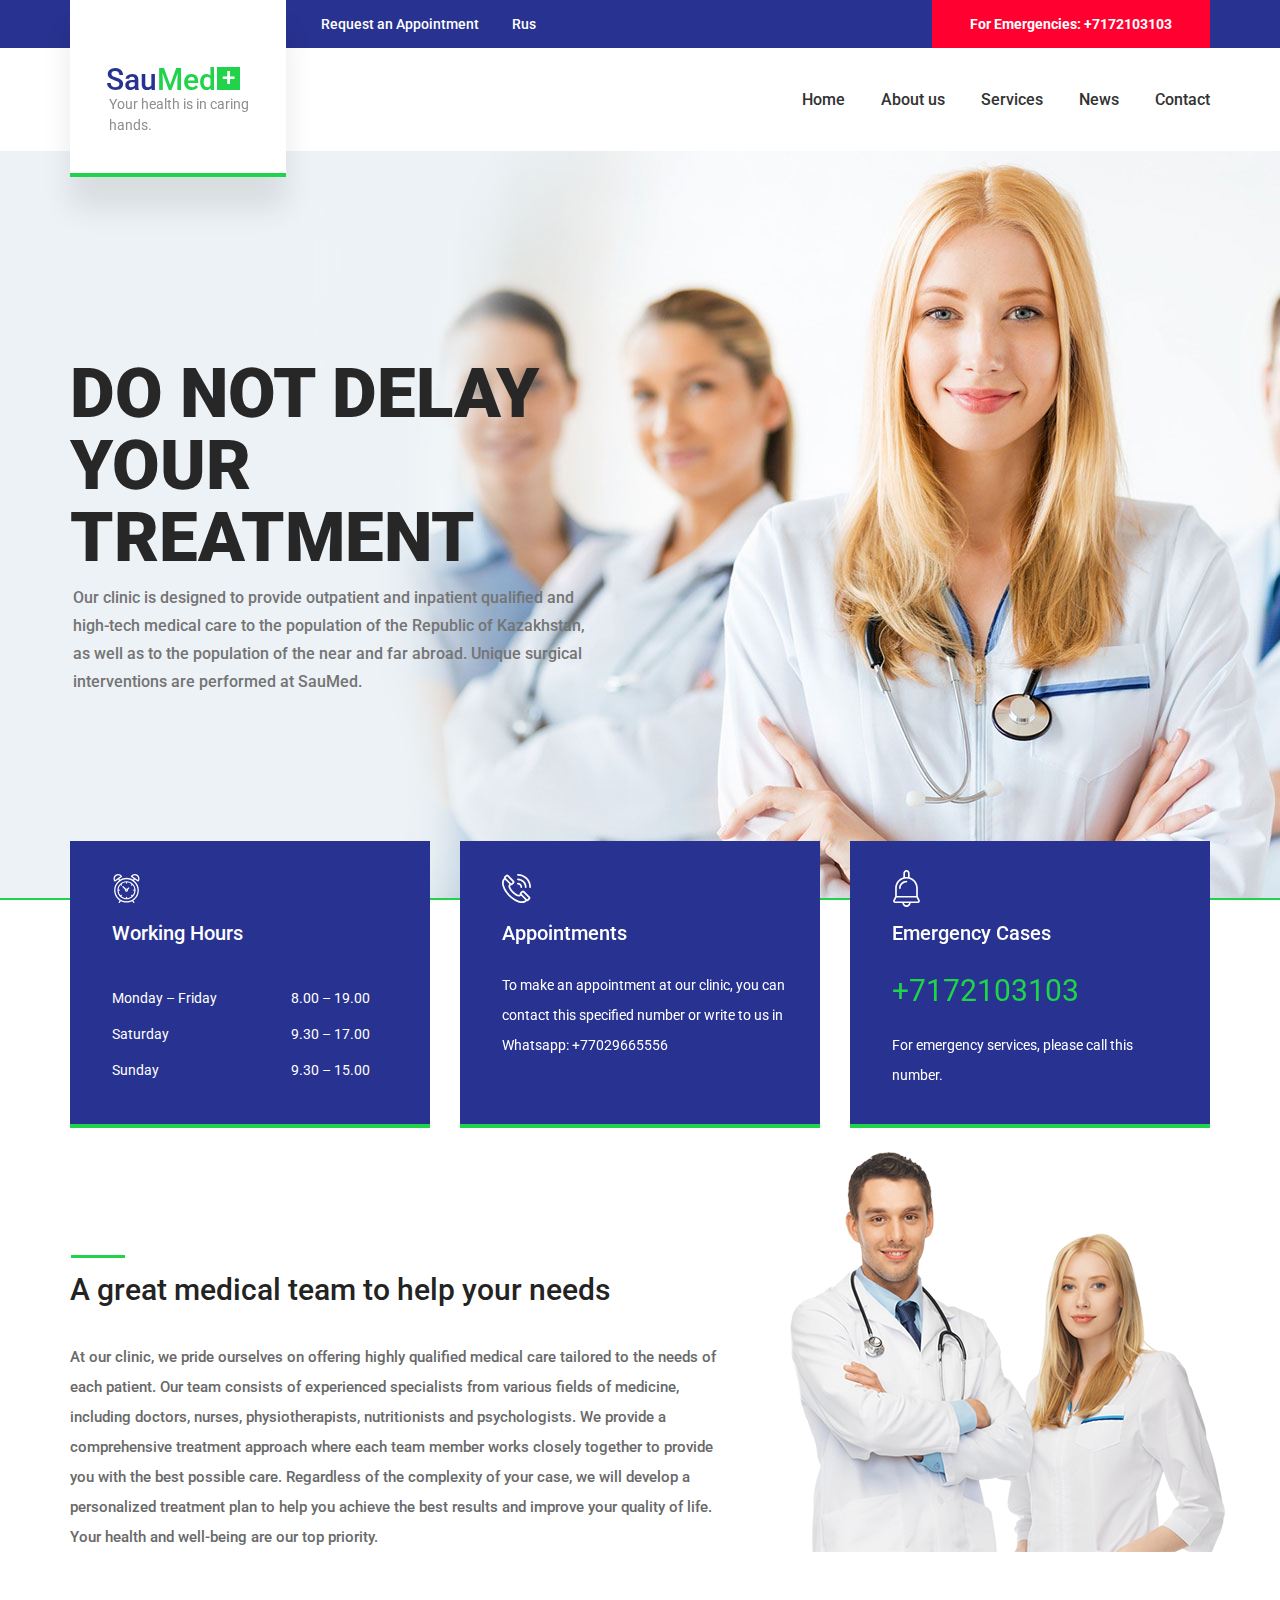
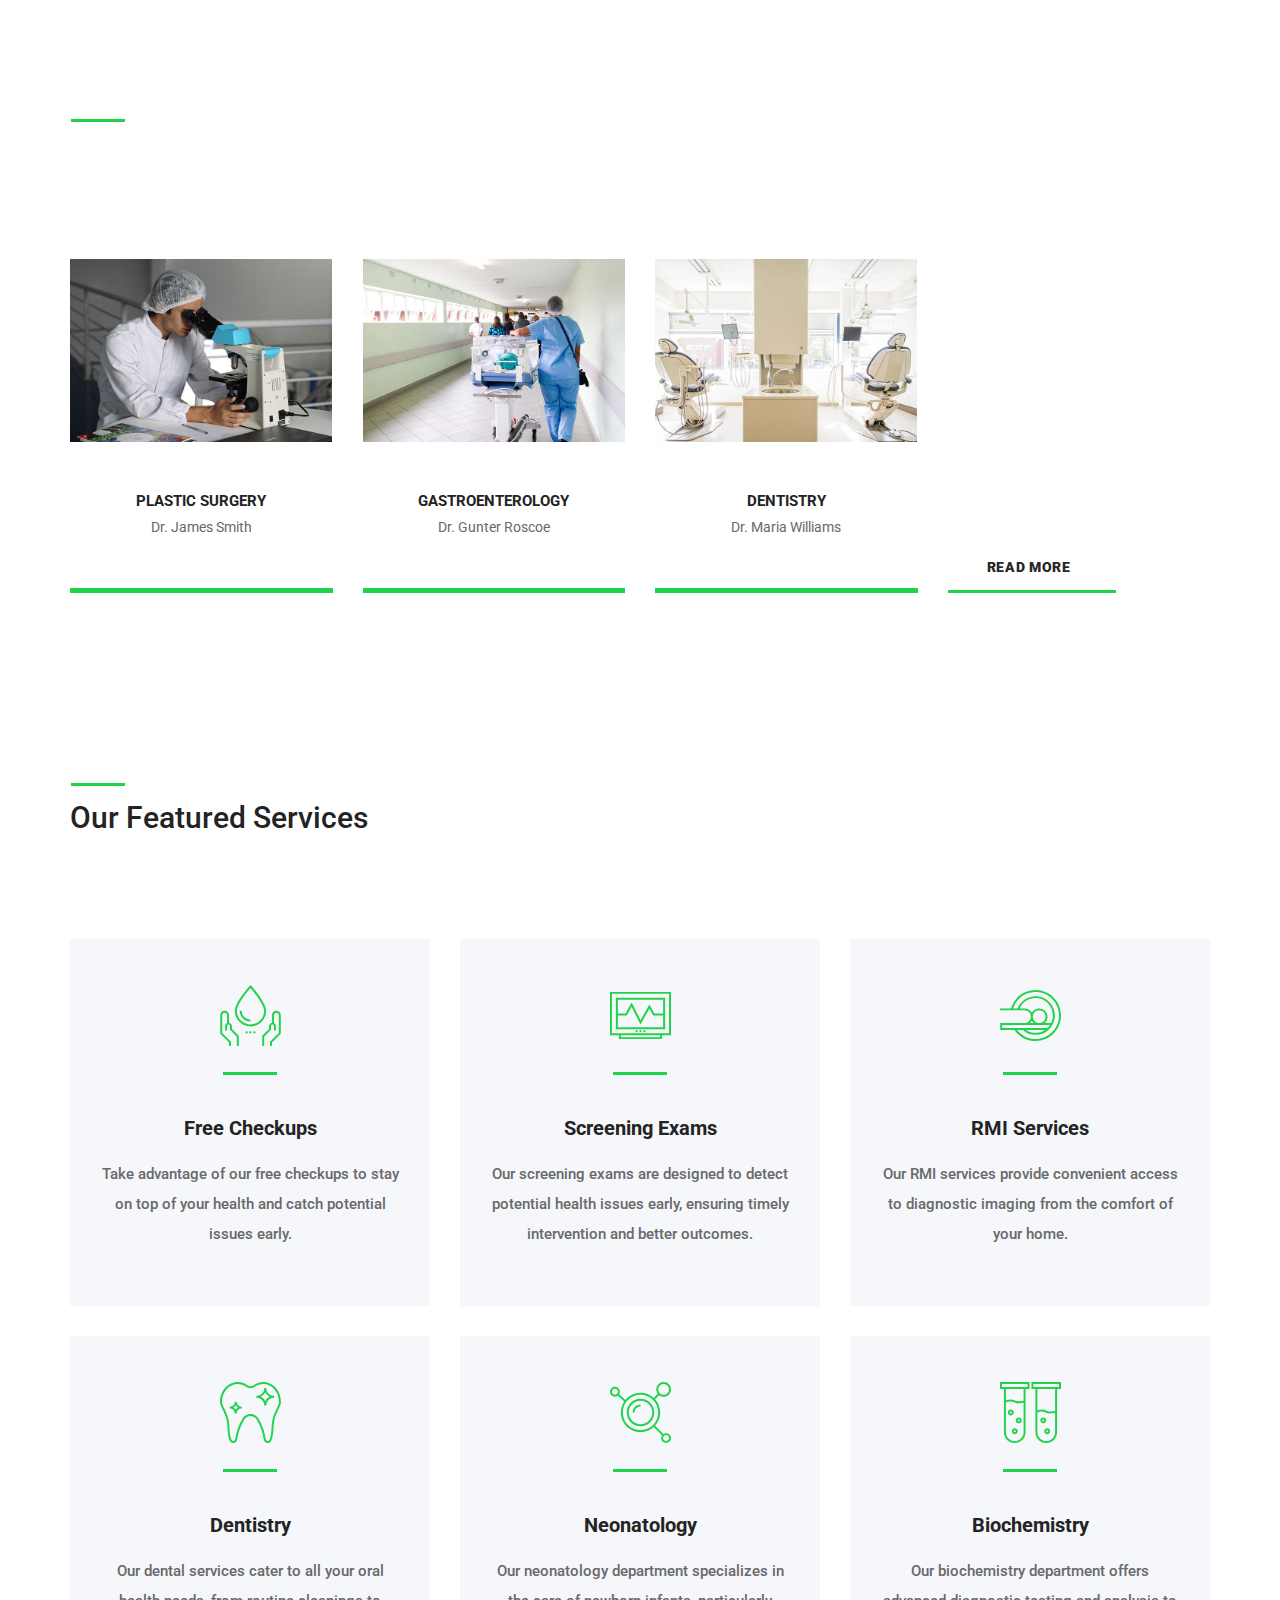
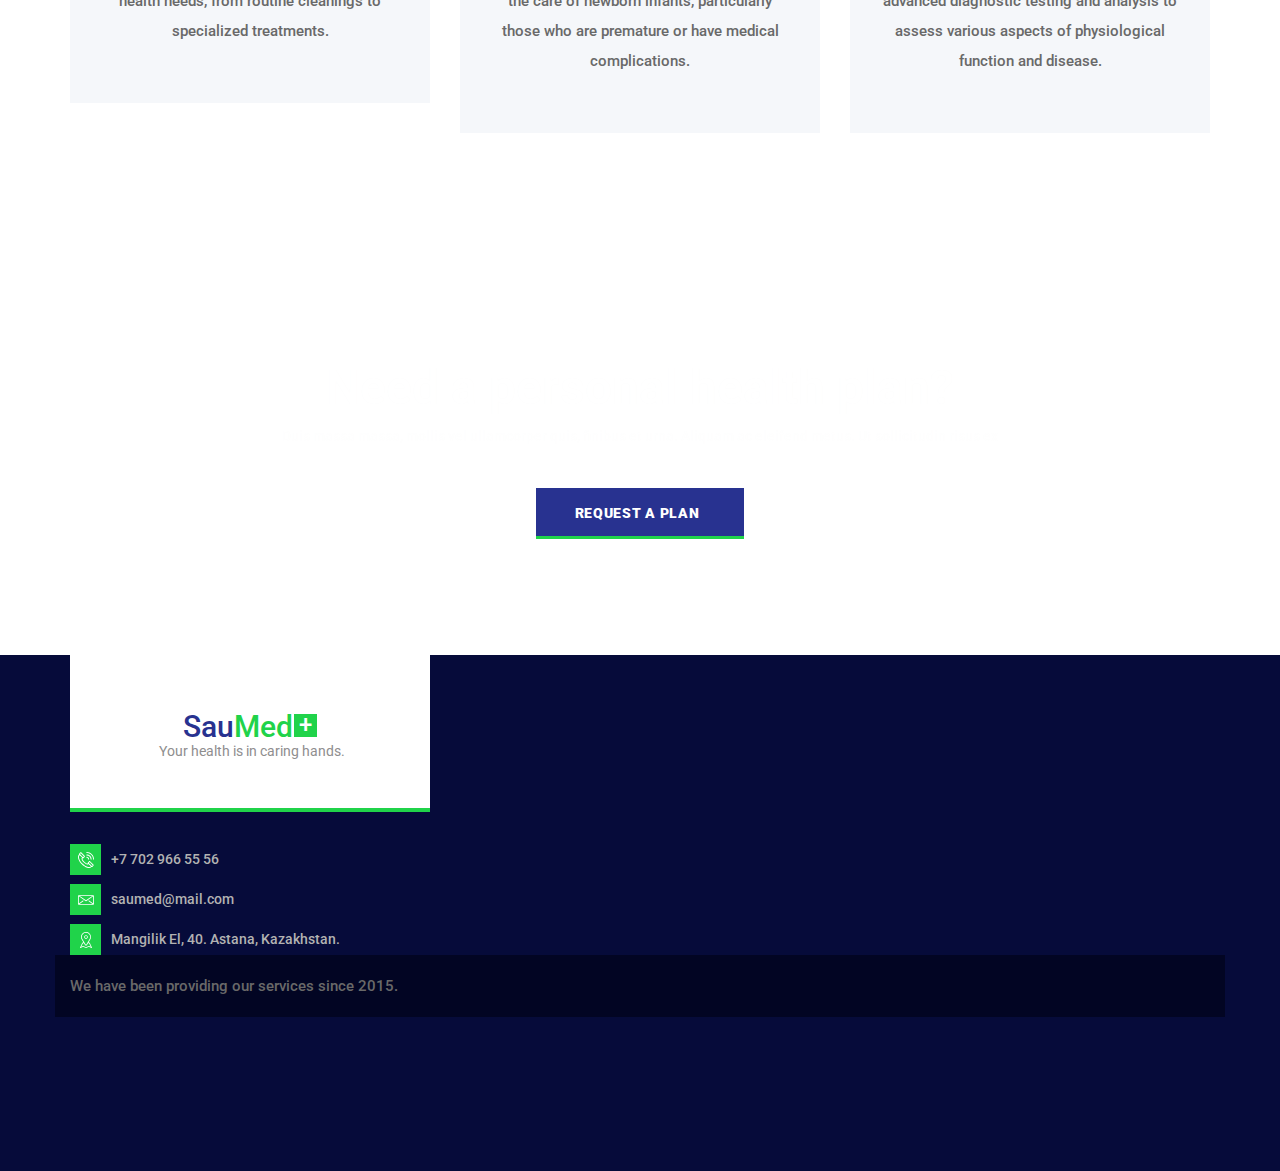
<file: index.html>
<!DOCTYPE html>
<html lang="en">
<head>
<link rel="icon" type="image/png" href="file:///C:/Users/Амина/Desktop/favi.png">
<title>SauMed</title>
<meta charset="utf-8">
<meta http-equiv="X-UA-Compatible" content="IE=edge">
<meta name="description" content="CareMed demo project">
<meta name="viewport" content="width=device-width, initial-scale=1">
<link rel="stylesheet" type="text/css" href="styles/bootstrap4/bootstrap.min.css">
<link href="plugins/font-awesome-4.7.0/css/font-awesome.min.css" rel="stylesheet" type="text/css">
<link rel="stylesheet" type="text/css" href="plugins/OwlCarousel2-2.2.1/owl.carousel.css">
<link rel="stylesheet" type="text/css" href="plugins/OwlCarousel2-2.2.1/owl.theme.default.css">
<link rel="stylesheet" type="text/css" href="plugins/OwlCarousel2-2.2.1/animate.css">
<link rel="stylesheet" type="text/css" href="styles/main_styles.css">
<link rel="stylesheet" type="text/css" href="styles/responsive.css">
</head>
<body>

<div class="super_container">
	
	<!-- Header -->

	<header class="header trans_200">
		
		<!-- Top Bar -->
		<div class="top_bar">
			<div class="container">
				<div class="row">
					<div class="col">
						<div class="top_bar_content d-flex flex-row align-items-center justify-content-start">
							<div class="top_bar_item"><a href="appointment.html">Request an Appointment</a></div>
							<div class="top_bar_item"><a href="indexru.html">Rus</a></div>
							<div class="emergencies  d-flex flex-row align-items-center justify-content-start ml-auto">For Emergencies: +7172103103</div>
						</div>

					</div>
				</div>
			</div>
		</div>

		<!-- Header Content -->
		<div class="header_container">
			<div class="container">
				<div class="row">
					<div class="col">
						<div class="header_content d-flex flex-row align-items-center justify-content-start">
							<nav class="main_nav ml-auto">
								<ul>
									<li><a href="index.html">Home</a></li>
									<li><a href="about.html">About us</a></li>
									<li><a href="services.html">Services</a></li>
									<li><a href="news.html">News</a></li>
									<li><a href="contact.html">Contact</a></li>
								</ul>
							</nav>
							<div class="hamburger ml-auto"><i class="fa fa-bars" aria-hidden="true"></i></div>
						</div>
					</div>
				</div>
			</div>
		</div>

		<!-- Logo -->
		<div class="logo_container_outer">
			<div class="container">
				<div class="row">
					<div class="col">
						<div class="logo_container">
							<a href="#">
								<div class="logo_content d-flex flex-column align-items-start justify-content-center">
									<div class="logo_line"></div>
									<div class="logo d-flex flex-row align-items-center justify-content-center">
										<div class="logo_text">Sau<span>Med</span></div>
										<div class="logo_box">+</div>
									</div>
									<div class="logo_sub">Your health is in caring hands.</div>
								</div>
							</a>
						</div>
					</div>
				</div>
			</div>	
		</div>

	</header>

	<!-- Menu -->

	<div class="menu_container menu_mm">

		<!-- Menu Close Button -->
		<div class="menu_close_container">
			<div class="menu_close"></div>
		</div>

		<!-- Menu Items -->
		<div class="menu_inner menu_mm">
			<div class="menu menu_mm">
				<ul class="menu_list menu_mm">
					<li class="menu_item menu_mm"><a href="index.html">Home</a></li>
					<li class="menu_item menu_mm"><a href="about.html">About us</a></li>
					<li class="menu_item menu_mm"><a href="services.html">Services</a></li>
					<li class="menu_item menu_mm"><a href="news.html">News</a></li>
					<li class="menu_item menu_mm"><a href="contact.html">Contact</a></li>
				</ul>
			</div>
			<div class="menu_extra">
				<div class="menu_appointment"><a href="#">Request an Appointment</a></div>
				<div class="menu_emergencies">For Emergencies: +7172103103</div>
			</div>

		</div>

	</div>
	
	<!-- Home -->

	<div class="home">
		<div class="home_slider_container">
			<!-- Home Slider -->
			<div class="owl-carousel owl-theme home_slider">
				
				<!-- Slider Item -->
				<div class="owl-item">
					<div class="home_slider_background" style="background-image:url(images/home_background_1.jpg)"></div>
					<div class="home_content">
						<div class="container">
							<div class="row">
								<div class="col">
									<div class="home_content_inner">
										<div class="home_title"><h1>DO NOT DELAY YOUR TREATMENT</h1></div>
										<div class="home_text">
											<p>Our clinic is designed to provide outpatient and inpatient qualified and high-tech medical care to the population of the Republic of Kazakhstan, as well as to the population of the near and far abroad. Unique surgical interventions are performed at SauMed.</p>
										</div>
									
									</div>
								</div>
							</div>
						</div>
					</div>
				</div>

				<!-- Slider Item -->
				<div class="owl-item">
					<div class="home_slider_background" style="background-image:url(images/home_background_1.jpg)"></div>
					<div class="home_content">
						<div class="container">
							<div class="row">
								<div class="col">
									<div class="home_content_inner">
										<div class="home_title"><h1>DO NOT DELAY YOUR TREATMENT</h1></div>
										<div class="home_text">
											<p> Our clinic is designed to provide outpatient and inpatient qualified and high-tech medical care to the population of the Republic of Kazakhstan, as well as to the population of the near and far abroad. Unique surgical interventions are performed at SauMed.</p>
										</div>
									</div>
								</div>
							</div>
						</div>
					</div>
				</div>

				<!-- Slider Item -->
				<div class="owl-item">
					<div class="home_slider_background" style="background-image:url(images/home_background_1.jpg)"></div>
					<div class="home_content">
						<div class="container">
							<div class="row">
								<div class="col">
									<div class="home_content_inner">
										<div class="home_title"><h1>Medicine made with care</h1></div>
										<div class="home_text">
											<p>Lorem ipsum dolor sit amet, consectetur adipiscing elit. Mauris tempus vestibulum mauris quis aliquam. Integer accumsan sodales odio, id tempus velit ullamcorper id. Quisque at erat eu.</p>
										</div>
										<div class="button home_button">
											<a href="#">read more</a>
										</div>
									</div>
								</div>
							</div>
						</div>
					</div>
				</div>

			</div>

			<!-- Slider Progress -->
			<div class="home_slider_progress"></div>
		</div>
	</div>

	<!-- 3 Boxes -->

	<div class="boxes">
		<div class="container">
			<div class="row">
				
				<!-- Box -->
				<div class="col-lg-4 box_col">
					<div class="box working_hours">
						<div class="box_icon d-flex flex-column align-items-start justify-content-center"><div style="width:29px; height:29px;"><img src="images/alarm-clock.svg" alt=""></div></div>
						<div class="box_title">Working Hours</div>
						<div class="working_hours_list">
							<ul>
								<li class="d-flex flex-row align-items-center justify-content-start">
									<div>Monday – Friday</div>
									<div class="ml-auto">8.00 – 19.00</div>
								</li>
								<li class="d-flex flex-row align-items-center justify-content-start">
									<div>Saturday</div>
									<div class="ml-auto">9.30 – 17.00</div>
								</li>
								<li class="d-flex flex-row align-items-center justify-content-start">
									<div>Sunday</div>
									<div class="ml-auto">9.30 – 15.00</div>
								</li>
							</ul>
						</div>
					</div>
				</div>

				<!-- Box -->
				<div class="col-lg-4 box_col">
					<div class="box box_appointments">
						<div class="box_icon d-flex flex-column align-items-start justify-content-center"><div style="width: 29px; height:29px;"><img src="images/phone-call.svg" alt=""></div></div>
						<div class="box_title">Appointments</div>
						<div class="box_text">To make an appointment at our clinic, you can contact this specified number or write to us in Whatsapp: +77029665556</div>
					</div>
				</div>

				<!-- Box -->
				<div class="col-lg-4 box_col">
					<div class="box box_emergency">
						<div class="box_icon d-flex flex-column align-items-start justify-content-center"><div style="width: 37px; height:37px; margin-left:-4px;"><img src="images/bell.svg" alt=""></div></div>
						<div class="box_title">Emergency Cases</div>
						<div class="box_phone">+7172103103</div>
						<div class="box_emergency_text">For emergency services, please call this number.</div>
					</div>
				</div>

			</div>
		</div>
	</div>

	<!-- About -->

	<div class="about">
		<div class="container">
			<div class="row row-lg-eq-height">
				
				<!-- About Content -->
				<div class="col-lg-7">
					<div class="about_content">
						<div class="section_title"><h2>A great medical team to help your needs</h2></div>
						<div class="about_text">
							<p>At our clinic, we pride ourselves on offering highly qualified medical care tailored to the needs of each patient. Our team consists of experienced specialists from various fields of medicine, including doctors, nurses, physiotherapists, nutritionists and psychologists. We provide a comprehensive treatment approach where each team member works closely together to provide you with the best possible care. Regardless of the complexity of your case, we will develop a personalized treatment plan to help you achieve the best results and improve your quality of life. Your health and well-being are our top priority.</p>
						</div>
						
					</div>
				</div>

				<!-- About Image -->
				<div class="col-lg-5">
					<div class="about_image"><img src="images/about.png" alt=""></div>
				</div>
			</div>
		</div>
	</div>

	<!-- Departments -->

	<div class="departments">
		<div class="departments_background parallax-window" data-parallax="scroll" data-image-src="images/departments.jpg" data-speed="0.8"></div>
		<div class="container">
			<div class="row">
				<div class="col">
					<div class="section_title section_title_light"><h2>Our Medical Departments</h2></div>
				</div>
			</div>
			<div class="row departments_row row-md-eq-height">
				
				<!-- Department -->
				<div class="col-lg-3 col-md-6 dept_col">
					<div class="dept">
						<div class="dept_image"><img src="images/dept_1.jpg" alt=""></div>
						<div class="dept_content text-center">
							<div class="dept_title">plastic surgery</div>
							<div class="dept_subtitle">Dr. James Smith</div>
						</div>
					</div>
				</div>

				<!-- Department -->
				<div class="col-lg-3 col-md-6 dept_col">
					<div class="dept">
						<div class="dept_image"><img src="images/dept_2.jpg" alt=""></div>
						<div class="dept_content text-center">
							<div class="dept_title">gastroenterology</div>
							<div class="dept_subtitle">Dr. Gunter Roscoe</div>
						</div>
					</div>
				</div>

				<!-- Department -->
				<div class="col-lg-3 col-md-6 dept_col">
					<div class="dept">
						<div class="dept_image"><img src="images/dept_3.jpg" alt=""></div>
						<div class="dept_content text-center">
							<div class="dept_title">dentistry</div>
							<div class="dept_subtitle">Dr. Maria Williams</div>
						</div>
					</div>
				</div>

				<!-- Department -->
				<div class="col-lg-3 col-md-6 dept_col">
					<div class="dept">
						<div class="dept_text">
							<p>Our clinic offers comprehensive care across various medical departments, ensuring expert treatment for acute and chronic conditions. Specializing in Pediatrics, Surgery, Gynecology, Oncology, Orthopedics, Dermatology, and Endocrinology, we provide tailored care from infancy through adulthood, addressing diverse health needs.</p>
						</div>
						<div class="button dept_button"><a href="services.html">read more</a></div>
					</div>
				</div>
			</div>
		</div>
	</div>

	<!-- Services -->

	<div class="services">
		<div class="container">
			<div class="row">
				<div class="col">
					<div class="section_title"><h2>Our Featured Services</h2></div>
				</div>
			</div>
			<div class="row services_row">
				
				<!-- Service -->
				<div class="col-lg-4 col-md-6 service_col">
					<a href="services.html">
						<div class="service text-center trans_200">
							<div class="service_icon"><img class="svg" src="images/service_1.svg" alt=""></div>
							<div class="service_title trans_200">Free Checkups</div>
							<div class="service_text">
								<p>Take advantage of our free checkups to stay on top of your health and catch potential issues early.</p>
							</div>
						</div>
					</a>
				</div>

				<!-- Service -->
				<div class="col-lg-4 col-md-6 service_col">
					<a href="services.html">
						<div class="service text-center trans_200">
							<div class="service_icon"><img class="svg" src="images/service_2.svg" alt=""></div>
							<div class="service_title trans_200">Screening Exams</div>
							<div class="service_text">
								<p>Our screening exams are designed to detect potential health issues early, ensuring timely intervention and better outcomes.</p>
							</div>
						</div>
					</a>
				</div>

				<!-- Service -->
				<div class="col-lg-4 col-md-6 service_col">
					<a href="services.html">
						<div class="service text-center trans_200">
							<div class="service_icon"><img class="svg" src="images/service_3.svg" alt=""></div>
							<div class="service_title trans_200">RMI Services</div>
							<div class="service_text">
								<p>
									Our RMI services provide convenient access to diagnostic imaging from the comfort of your home.</p>
							</div>
						</div>
					</a>
				</div>

				<!-- Service -->
				<div class="col-lg-4 col-md-6 service_col">
					<a href="services.html">
						<div class="service text-center trans_200">
							<div class="service_icon"><img class="svg" src="images/service_4.svg" alt=""></div>
							<div class="service_title trans_200">Dentistry</div>
							<div class="service_text">
								<p>Our dental services cater to all your oral health needs, from routine cleanings to specialized treatments.</p>
							</div>
						</div>
					</a>
				</div>

				<!-- Service -->
				<div class="col-lg-4 col-md-6 service_col">
					<a href="services.html">
						<div class="service text-center trans_200">
							<div class="service_icon"><img class="svg" src="images/service_5.svg" alt=""></div>
							<div class="service_title trans_200">Neonatology</div>
							<div class="service_text">
								<p>Our neonatology department specializes in the care of newborn infants, particularly those who are premature or have medical complications.</p>
							</div>
						</div>
					</a>
				</div>

				<!-- Service -->
				<div class="col-lg-4 col-md-6 service_col">
					<a href="services.html">
						<div class="service text-center trans_200">
							<div class="service_icon"><img class="svg" src="images/service_6.svg" alt=""></div>
							<div class="service_title trans_200">Biochemistry</div>
							<div class="service_text">
								<p>Our biochemistry department offers advanced diagnostic testing and analysis to assess various aspects of physiological function and disease.</p>
							</div>
						</div>
					</a>
				</div>
			</div>
		</div>
	</div>

	<!-- Call to action -->

	<div class="cta">
		<div class="cta_background parallax-window" data-parallax="scroll" data-image-src="images/cta.jpg" data-speed="0.8"></div>
		<div class="container">
			<div class="row">
				<div class="col">
					<div class="cta_content text-center">
						<h2>Need a personal health plan?</h2>
						<p>Duis massa massa, mollis vel ullamcorper quis, finibus et urna. Aliquam ac eleifend metus. Ut sollicitudin risus ex</p>
						<div class="button cta_button"><a href="#">request a plan</a></div>
					</div>
				</div>
			</div>
		</div>		
	</div>

	<!-- Footer -->

	<footer class="footer">
		<div class="footer_container">
			<div class="container">
				<div class="row">
					
					
					<!-- Footer - Links -->
					<footer class="footer">
						<div class="footer_container">
							<div class="container">
								<div class="row">
									
									<!-- Footer - About -->
									<div class="col-lg-4 footer_col">
										<div class="footer_about">
											<div class="footer_logo_container">
												<a href="#" class="d-flex flex-column align-items-center justify-content-center">
													<div class="logo_content">
														<div class="logo d-flex flex-row align-items-center justify-content-center">
															<div class="logo_text">Sau<span>Med</span></div>
															<div class="logo_box">+</div>
														</div>
														<div class="logo_sub">Your health is in caring hands. </div>
													</div>
												</a>
											</div>
											
											<ul class="footer_about_list">
												<li><div class="footer_about_icon"><img src="images/phone-call.svg" alt=""></div><span>+7 702 966 55 56</span></li>
												<li><div class="footer_about_icon"><img src="images/envelope.svg" alt=""></div><span>saumed@mail.com</span></li>
												<li><div class="footer_about_icon"><img src="images/placeholder.svg" alt=""></div><span>Mangilik El, 40. Astana, Kazakhstan.</span></li>
											</ul>
										</div>
									</div>
						<div class="copyright">
							<div class="container">
								<div class="row">
									<div class="col">
										<div class="copyright_content d-flex flex-lg-row flex-column align-items-lg-center justify-content-start">
											<div class="cr"><!-- Link back to Colorlib can't be removed. Template is licensed under CC BY 3.0. -->
				
				<p> We have been providing our services since 2015.</p>
					</footer>
				</div>

<script src="js/jquery-3.2.1.min.js"></script>
<script src="styles/bootstrap4/popper.js"></script>
<script src="styles/bootstrap4/bootstrap.min.js"></script>
<script src="plugins/OwlCarousel2-2.2.1/owl.carousel.js"></script>
<script src="plugins/easing/easing.js"></script>
<script src="plugins/parallax-js-master/parallax.min.js"></script>
<script src="js/custom.js"></script>
</body>
</html>
</file>
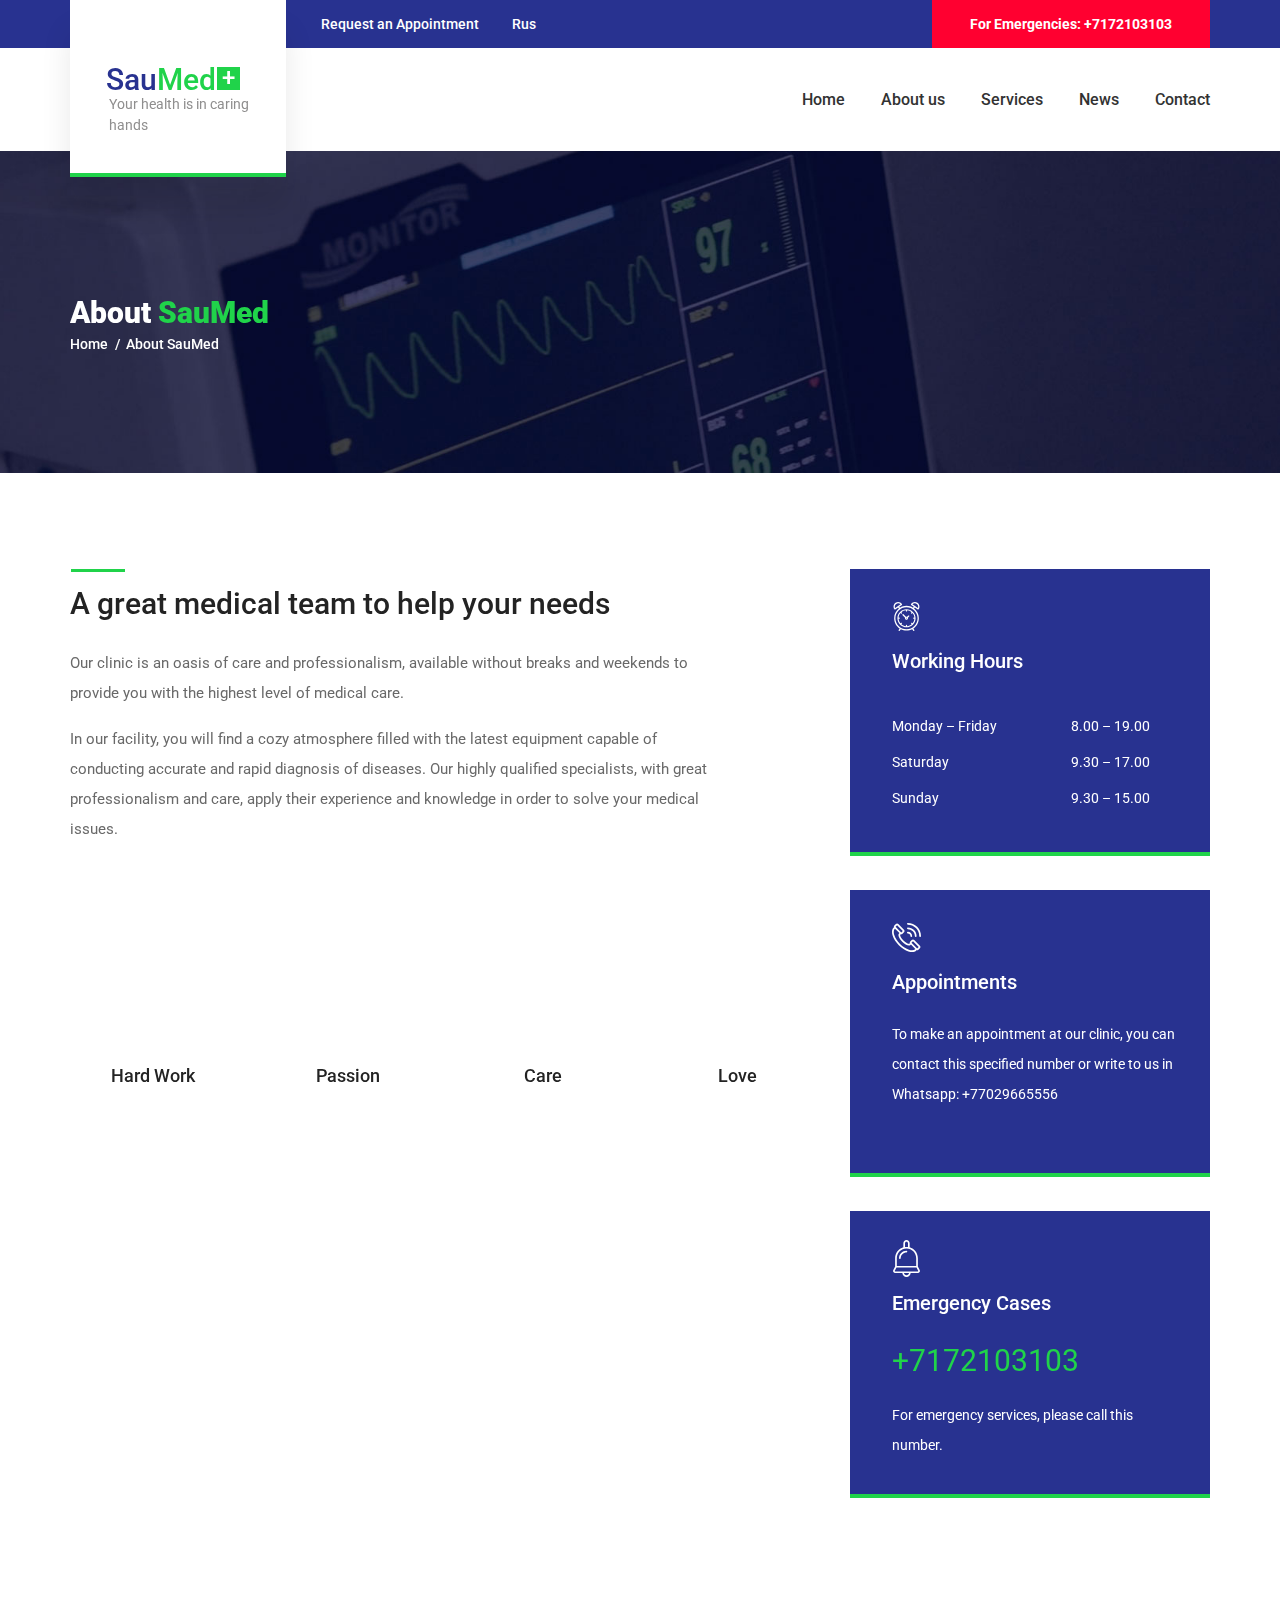
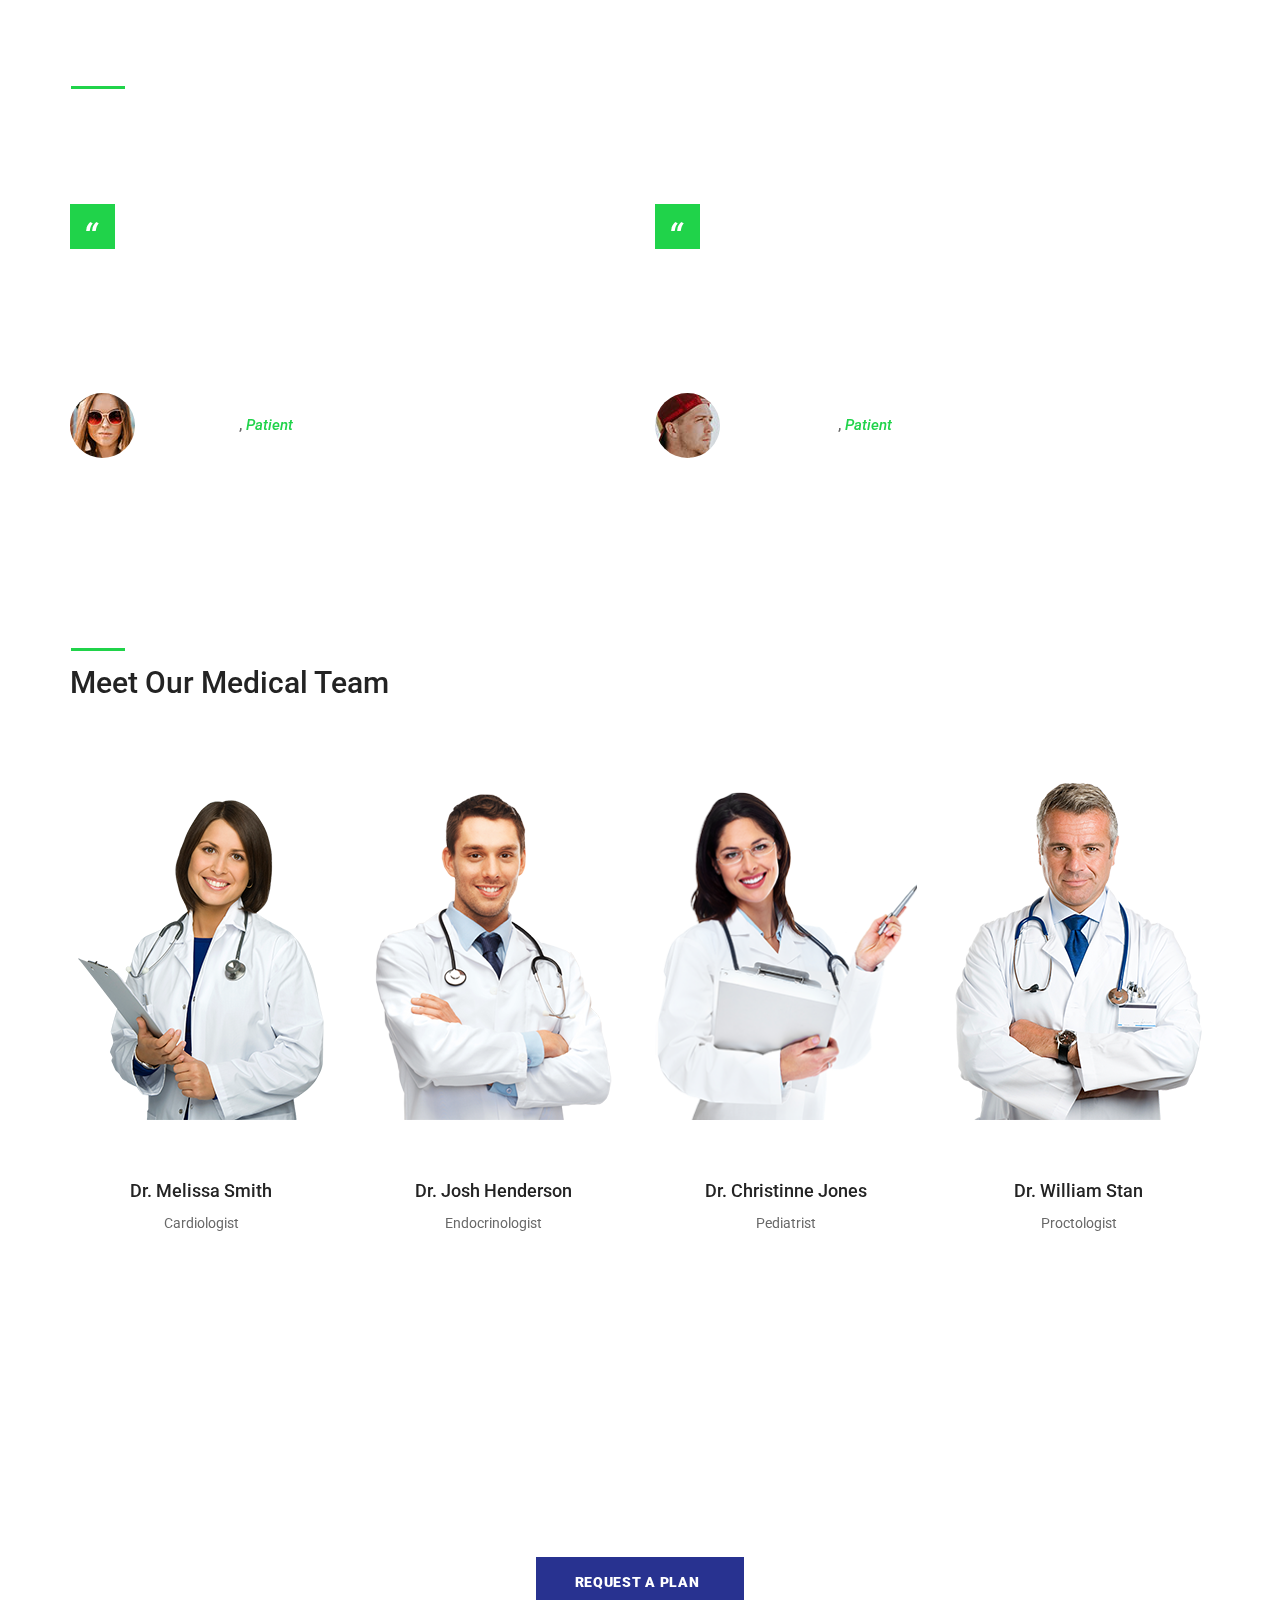
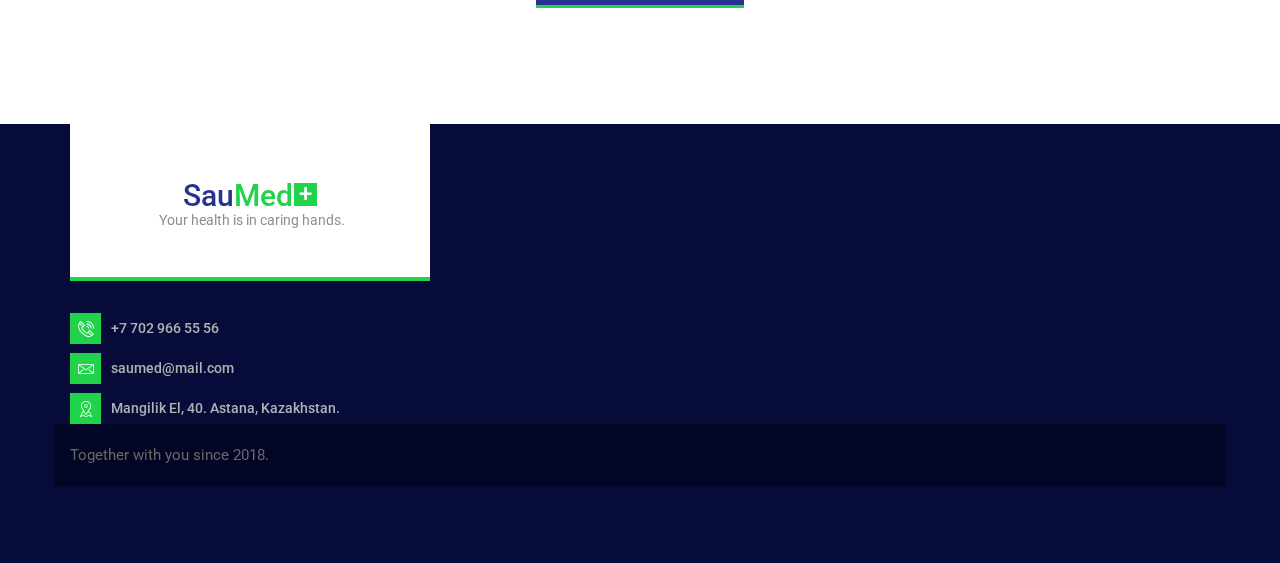
<file: about.html>
<!DOCTYPE html>
<html lang="en">
<head>
<link rel="icon" type="image/png" href="file:///C:/Users/Амина/Desktop/favi.png">

<title>SauMed</title>
<meta charset="utf-8">
<meta http-equiv="X-UA-Compatible" content="IE=edge">
<meta name="description" content="CareMed demo project">
<meta name="viewport" content="width=device-width, initial-scale=1">

<link rel="stylesheet" type="text/css" href="styles/bootstrap4/bootstrap.min.css">
<link href="plugins/font-awesome-4.7.0/css/font-awesome.min.css" rel="stylesheet" type="text/css">
<link rel="stylesheet" type="text/css" href="plugins/OwlCarousel2-2.2.1/owl.carousel.css">
<link rel="stylesheet" type="text/css" href="plugins/OwlCarousel2-2.2.1/owl.theme.default.css">
<link rel="stylesheet" type="text/css" href="plugins/OwlCarousel2-2.2.1/animate.css">
<link rel="stylesheet" type="text/css" href="styles/about.css">
<link rel="stylesheet" type="text/css" href="styles/about_responsive.css">
	
</head>
<body>

<div class="super_container">
	
	<!-- Header -->

	<header class="header trans_200">
		
		<!-- Top Bar -->
		<div class="top_bar">
			<div class="container">
				<div class="row">
					<div class="col">
						<div class="top_bar_content d-flex flex-row align-items-center justify-content-start">
							<div class="top_bar_item"><a href="pages/appointment.html">Request an Appointment</a></div>
							<div class="top_bar_item"><a href="aboutru.html">Rus</a></div>

							<div class="emergencies  d-flex flex-row align-items-center justify-content-start ml-auto">For Emergencies: +7172103103</div>
						</div>

					</div>
				</div>
			</div>
		</div>

		<!-- Header Content -->
		<div class="header_container">
			<div class="container">
				<div class="row">
					<div class="col">
						<div class="header_content d-flex flex-row align-items-center justify-content-start">
							<nav class="main_nav ml-auto">
								<ul>
									<li><a href="index.html">Home</a></li>
									<li><a href="about.html">About us</a></li>
									<li><a href="services.html">Services</a></li>
									<li><a href="news.html">News</a></li>
									<li><a href="contact.html">Contact</a></li>
								</ul>
							</nav>
							<div class="hamburger ml-auto"><i class="fa fa-bars" aria-hidden="true"></i></div>
						</div>
					</div>
				</div>
			</div>
		</div>

		<!-- Logo -->
		<div class="logo_container_outer">
			<div class="container">
				<div class="row">
					<div class="col">
						<div class="logo_container">
							<a href="#">
								<div class="logo_content d-flex flex-column align-items-start justify-content-center">
									<div class="logo_line"></div>
									<div class="logo d-flex flex-row align-items-center justify-content-center">
										<div class="logo_text">Sau<span>Med</span></div>
										<div class="logo_box">+</div>
									</div>
									<div class="logo_sub">Your health is in caring hands</div>
								</div>
							</a>
						</div>
					</div>
				</div>
			</div>	
		</div>

	</header>


	<!-- Menu -->

	<div class="menu_container menu_mm">

		<!-- Menu Close Button -->
		<div class="menu_close_container">
			<div class="menu_close"></div>
		</div>

		<!-- Menu Items -->
		<div class="menu_inner menu_mm">
			<div class="menu menu_mm">
				<ul class="menu_list menu_mm">
					<li class="menu_item menu_mm"><a href="index.html">Home</a></li>
					<li class="menu_item menu_mm"><a href="about.html">About us</a></li>
					<li class="menu_item menu_mm"><a href="services.html">Services</a></li>
					<li class="menu_item menu_mm"><a href="news.html">News</a></li>
					<li class="menu_item menu_mm"><a href="contact.html">Contact</a></li>
					<li><button onclick="switchLanguage('ru')">Switch language</button></li>
				</ul>
			</div>
			<div class="menu_extra">
				<div class="menu_appointment"><a href="#">Request an Appointment</a></div>
				<div class="menu_emergencies">For Emergencies: +563 47558 623</div>
			</div>

		</div>

	</div>
	
	<!-- Home -->

	<div class="home">
		<div class="home_background parallax-window" data-parallax="scroll" data-image-src="images/about.jpg" data-speed="0.8"></div>
		<div class="home_container">
			<div class="container">
				<div class="row">
					<div class="col">
						<div class="home_content">
							<div class="home_title">About <span>SauMed</span></div>
							<div class="breadcrumbs">
								<ul>
									<li><a href="#">Home</a></li>
									<li>About SauMed</li>
								</ul>
							</div>
						</div>
					</div>
				</div>
			</div>
		</div>
	</div>

	<!-- About -->

	<div class="about">
		<div class="container">
			<div class="row">

				<!-- About Content -->
				<div class="col-lg-8">
					<div class="section_title"><h2>A great medical team to help your needs</h2></div>
					<div class="about_text">
						<p>Our clinic is an oasis of care and professionalism, available without breaks and weekends to provide you with the highest level of medical care. </p>

						<p>In our facility, you will find a cozy atmosphere filled with the latest equipment capable of conducting accurate and rapid diagnosis of diseases. Our highly qualified specialists, with great professionalism and care, apply their experience and knowledge in order to solve your medical issues.</p>
					</div>
					<div class="row loaders_container">
						<div class="col-md-3 loader_col">
							<!-- Loader -->
							<div class="loader" data-perc="1"><span>Hard Work</span></div>
						</div>
						<div class="col-md-3 loader_col">
							<!-- Loader -->
							<div class="loader" data-perc="0.95"><span>Passion</span></div>
						</div>
						<div class="col-md-3 loader_col">
							<!-- Loader -->
							<div class="loader" data-perc="0.99"><span>Care</span></div>
						</div>
						<div class="col-md-3 loader_col">
							<!-- Loader -->
							<div class="loader" data-perc="0.95"><span>Love</span></div>
						</div>
					</div>
					
				</div>

				<!-- Boxes -->
				<div class="col-lg-4 boxes_col">

					<!-- Box -->
					<div class="box working_hours">
						<div class="box_icon d-flex flex-column align-items-start justify-content-center"><div style="width:29px; height:29px;"><img src="images/alarm-clock.svg" alt=""></div></div>
						<div class="box_title">Working Hours</div>
						<div class="working_hours_list">
							<ul>
								<li class="d-flex flex-row align-items-center justify-content-start">
									<div>Monday – Friday</div>
									<div class="ml-auto">8.00 – 19.00</div>
								</li>
								<li class="d-flex flex-row align-items-center justify-content-start">
									<div>Saturday</div>
									<div class="ml-auto">9.30 – 17.00</div>
								</li>
								<li class="d-flex flex-row align-items-center justify-content-start">
									<div>Sunday</div>
									<div class="ml-auto">9.30 – 15.00</div>
								</li>
							</ul>
						</div>
					</div>

					<!-- Box -->
					<div class="box box_appointments">
						<div class="box_icon d-flex flex-column align-items-start justify-content-center"><div style="width: 29px; height:29px;"><img src="images/phone-call.svg" alt=""></div></div>
						<div class="box_title">Appointments</div>
						<div class="box_text">To make an appointment at our clinic, you can contact this specified number or write to us in Whatsapp: +77029665556</div>
					</div>

					<!-- Box -->
					<div class="box box_emergency">
						<div class="box_icon d-flex flex-column align-items-start justify-content-center"><div style="width: 37px; height:37px; margin-left:-4px;"><img src="images/bell.svg" alt=""></div></div>
						<div class="box_title">Emergency Cases</div>
						<div class="box_phone">+7172103103</div>
						<div class="box_emergency_text">For emergency services, please call this number.</div>
					</div>

				</div>
			</div>
		</div>
	</div>

	<!-- Testimonials -->

	<div class="testimonials">
		<div class="testimonials_background parallax-window" data-parallax="scroll" data-image-src="images/testimonials.jpg" data-speed="0.8"></div>
		<div class="container">
			<div class="row">
				<div class="col">
					<div class="section_title section_title_light"><h2>Patient Testimonials</h2></div>
				</div>
			</div>
			<div class="row test_row">
				
				<!-- Testimonial -->
				<div class="col-lg-6 test_col">
					<div class="testimonial">
						<div class="test_icon d-flex flex-column align-items-center justify-content-center"><img src="images/quote.png" alt=""></div>
						<div class="test_text">"The facilities are top-notch and the treatment I received was outstanding. I felt very comfortable and well cared for."</div>
						<div class="test_author d-flex flex-row align-items-center justify-content-start">
							<div class="test_author_image"><div><img src="images/test_1.jpg" alt=""></div></div>
							<div class="test_author_name"><a href="#">Claire Smith</a>, <span>Patient</span></div>
						</div>
					</div>
				</div>

				<!-- Testimonial -->
				<div class="col-lg-6 test_col">
					<div class="testimonial">
						<div class="test_icon d-flex flex-column align-items-center justify-content-center"><img src="images/quote.png" alt=""></div>
						<div class="test_text">"SauMed provided excellent care and the staff was incredibly friendly and professional. Highly recommend!"</div>
						<div class="test_author d-flex flex-row align-items-center justify-content-start">
							<div class="test_author_image"><div><img src="images/test_2.jpg" alt=""></div></div>
							<div class="test_author_name"><a href="#">Mick Williams</a>, <span>Patient</span></div>
						</div>
					</div>
				</div>

			</div>
		</div>
	</div>

	<!-- Team -->

	<div class="team">
		<div class="container">
			<div class="row">
				<div class="col">
					<div class="section_title"><h2>Meet Our Medical Team</h2></div>
				</div>
			</div>
			<div class="row team_row">
				
				<!-- Team Member -->
				<div class="col-lg-3 team_col">
					<div class="team_member">
						<div class="team_member_image d-flex flex-column align-items-center justify-content-end"><img src="images/team_1.png" alt=""></div>
						<div class="team_member_info">
							<div class="team_member_name"><a href="#">Dr. Melissa Smith</a></div>
							<div class="team_member_title">Cardiologist</div>
						</div>
					</div>
				</div>

				<!-- Team Member -->
				<div class="col-lg-3 team_col">
					<div class="team_member">
						<div class="team_member_image d-flex flex-column align-items-center justify-content-end"><img src="images/team_2.png" alt=""></div>
						<div class="team_member_info">
							<div class="team_member_name"><a href="#">Dr. Josh Henderson</a></div>
							<div class="team_member_title">Endocrinologist</div>
						</div>
					</div>
				</div>

				<!-- Team Member -->
				<div class="col-lg-3 team_col">
					<div class="team_member">
						<div class="team_member_image d-flex flex-column align-items-center justify-content-end"><img src="images/team_3.png" alt=""></div>
						<div class="team_member_info">
							<div class="team_member_name"><a href="#">Dr. Christinne Jones</a></div>
							<div class="team_member_title">Pediatrist</div>
						</div>
					</div>
				</div>

				<!-- Team Member -->
				<div class="col-lg-3 team_col">
					<div class="team_member">
						<div class="team_member_image d-flex flex-column align-items-center justify-content-end"><img src="images/team_4.png" alt=""></div>
						<div class="team_member_info">
							<div class="team_member_name"><a href="#">Dr. William Stan</a></div>
							<div class="team_member_title">Proctologist</div>
						</div>
					</div>
				</div>

			</div>
		</div>
	</div>

	<!-- Call to action -->

	<div class="cta">
		<div class="cta_background parallax-window" data-parallax="scroll" data-image-src="images/cta.jpg" data-speed="0.8"></div>
		<div class="container">
			<div class="row">
				<div class="col">
					<div class="cta_content text-center">
						<h2>Need a personal health plan?</h2>
						<div class="button cta_button"><a href="#">request a plan</a></div>
					</div>
				</div>
			</div>
		</div>		
	</div>

	<!-- Footer -->

	<footer class="footer">
		<div class="footer_container">
			<div class="container">
				<div class="row">
					
					<!-- Footer - About -->
					<div class="col-lg-4 footer_col">
						<div class="footer_about">
							<div class="footer_logo_container">
								<a href="#" class="d-flex flex-column align-items-center justify-content-center">
									<div class="logo_content">
										<div class="logo d-flex flex-row align-items-center justify-content-center">
											<div class="logo_text">Sau<span>Med</span></div>
											<div class="logo_box">+</div>
										</div>
										<div class="logo_sub">Your health is in caring hands. </div>
									</div>
								</a>
							</div>
							
							<ul class="footer_about_list">
								<li><div class="footer_about_icon"><img src="images/phone-call.svg" alt=""></div><span>+7 702 966 55 56</span></li>
								<li><div class="footer_about_icon"><img src="images/envelope.svg" alt=""></div><span>saumed@mail.com</span></li>
								<li><div class="footer_about_icon"><img src="images/placeholder.svg" alt=""></div><span>Mangilik El, 40. Astana, Kazakhstan.</span></li>
							</ul>
						</div>
					</div>
		<div class="copyright">
			<div class="container">
				<div class="row">
					<div class="col">
						<div class="copyright_content d-flex flex-lg-row flex-column align-items-lg-center justify-content-start">
							<div class="cr"><!-- Link back to Colorlib can't be removed. Template is licensed under CC BY 3.0. -->

<p> Together with you since 2018.</p>
	</footer>
</div>

<script src="js/jquery-3.2.1.min.js"></script>
<script src="styles/bootstrap4/popper.js"></script>
<script src="styles/bootstrap4/bootstrap.min.js"></script>
<script src="plugins/greensock/TweenMax.min.js"></script>
<script src="plugins/greensock/TimelineMax.min.js"></script>
<script src="plugins/scrollmagic/ScrollMagic.min.js"></script>
<script src="plugins/greensock/animation.gsap.min.js"></script>
<script src="plugins/greensock/ScrollToPlugin.min.js"></script>
<script src="plugins/progressbar/progressbar.min.js"></script>
<script src="plugins/OwlCarousel2-2.2.1/owl.carousel.js"></script>
<script src="plugins/easing/easing.js"></script>
<script src="plugins/parallax-js-master/parallax.min.js"></script>
<script src="js/about.js"></script>
<script>
	// Получаем ссылку на раздел "About us"
var aboutUsLink = document.querySelector('nav.main_nav a[href="about.html"]');

// Добавляем обработчик события клика на ссылку
aboutUsLink.addEventListener('click', function(event) {
    // Предотвращаем стандартное поведение ссылки
    event.preventDefault();
    
    // Получаем элемент раздела "About" по его идентификатору
    var aboutSection = document.getElementById('about');
    
    // Прокручиваем страницу к разделу "About" при клике на ссылку
    aboutSection.scrollIntoView({ behavior: 'smooth' });
});

// Получаем ссылку на кнопку "Request an Appointment"
var requestAppointmentBtn = document.querySelector('.top_bar_item a');

// Добавляем обработчик события клика на кнопку
requestAppointmentBtn.addEventListener('click', function(event) {
    // Предотвращаем стандартное поведение ссылки
    event.preventDefault();
    
    // Перенаправляем пользователя на страницу appointment.html
    window.location.href = 'appointment.html';
});
// Получаем ссылку на кнопку "Request an Appointment"
	var requestAppointmentBtn = document.querySelector('.top_bar_item a');
	
	// Добавляем обработчик события клика на кнопку
	requestAppointmentBtn.addEventListener('click', function(event) {
		// Предотвращаем стандартное поведение ссылки
		event.preventDefault();
		
		// Получаем элемент, к которому хотим проскроллить страницу
		var appointmentForm = document.getElementById('appointment_form');
		
		// Прокручиваем страницу к элементу формы приема
		appointmentForm.scrollIntoView({ behavior: 'smooth' });
	});
	

</script>

</body>
</html>
</file>
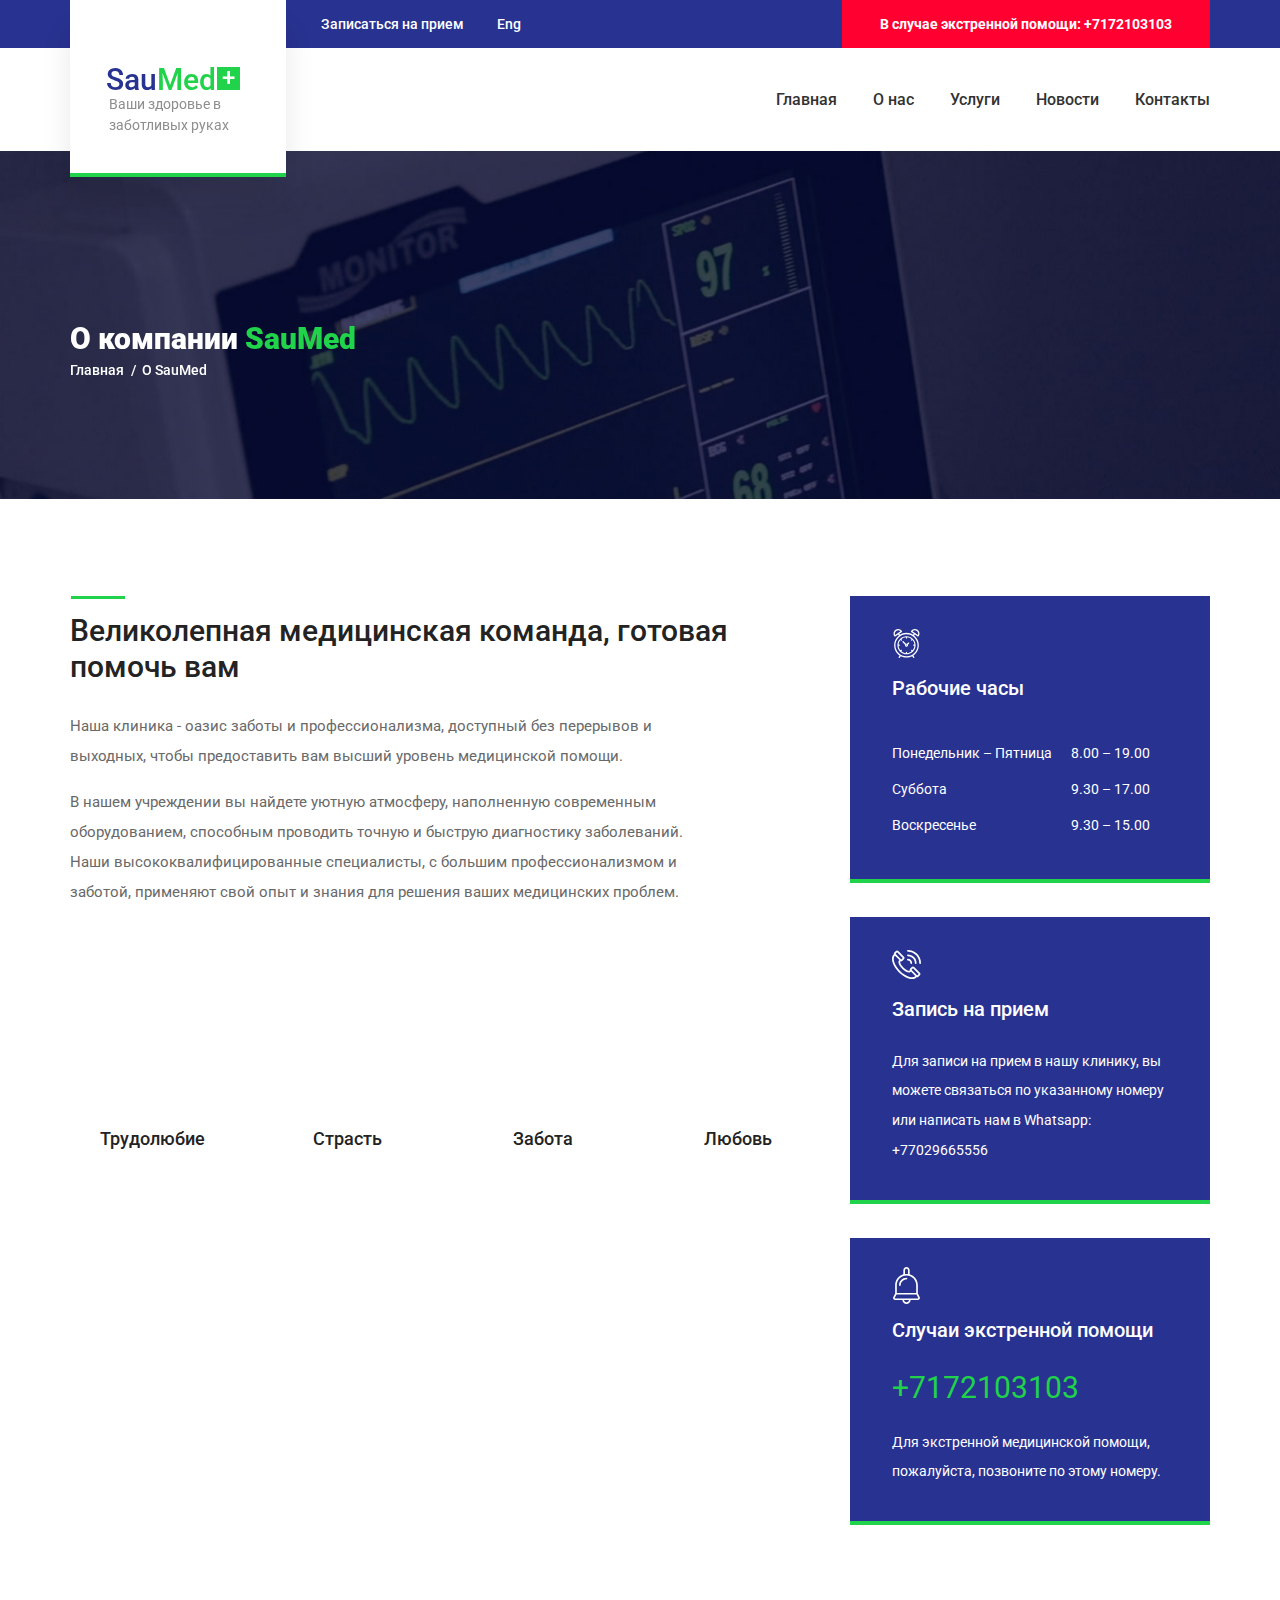
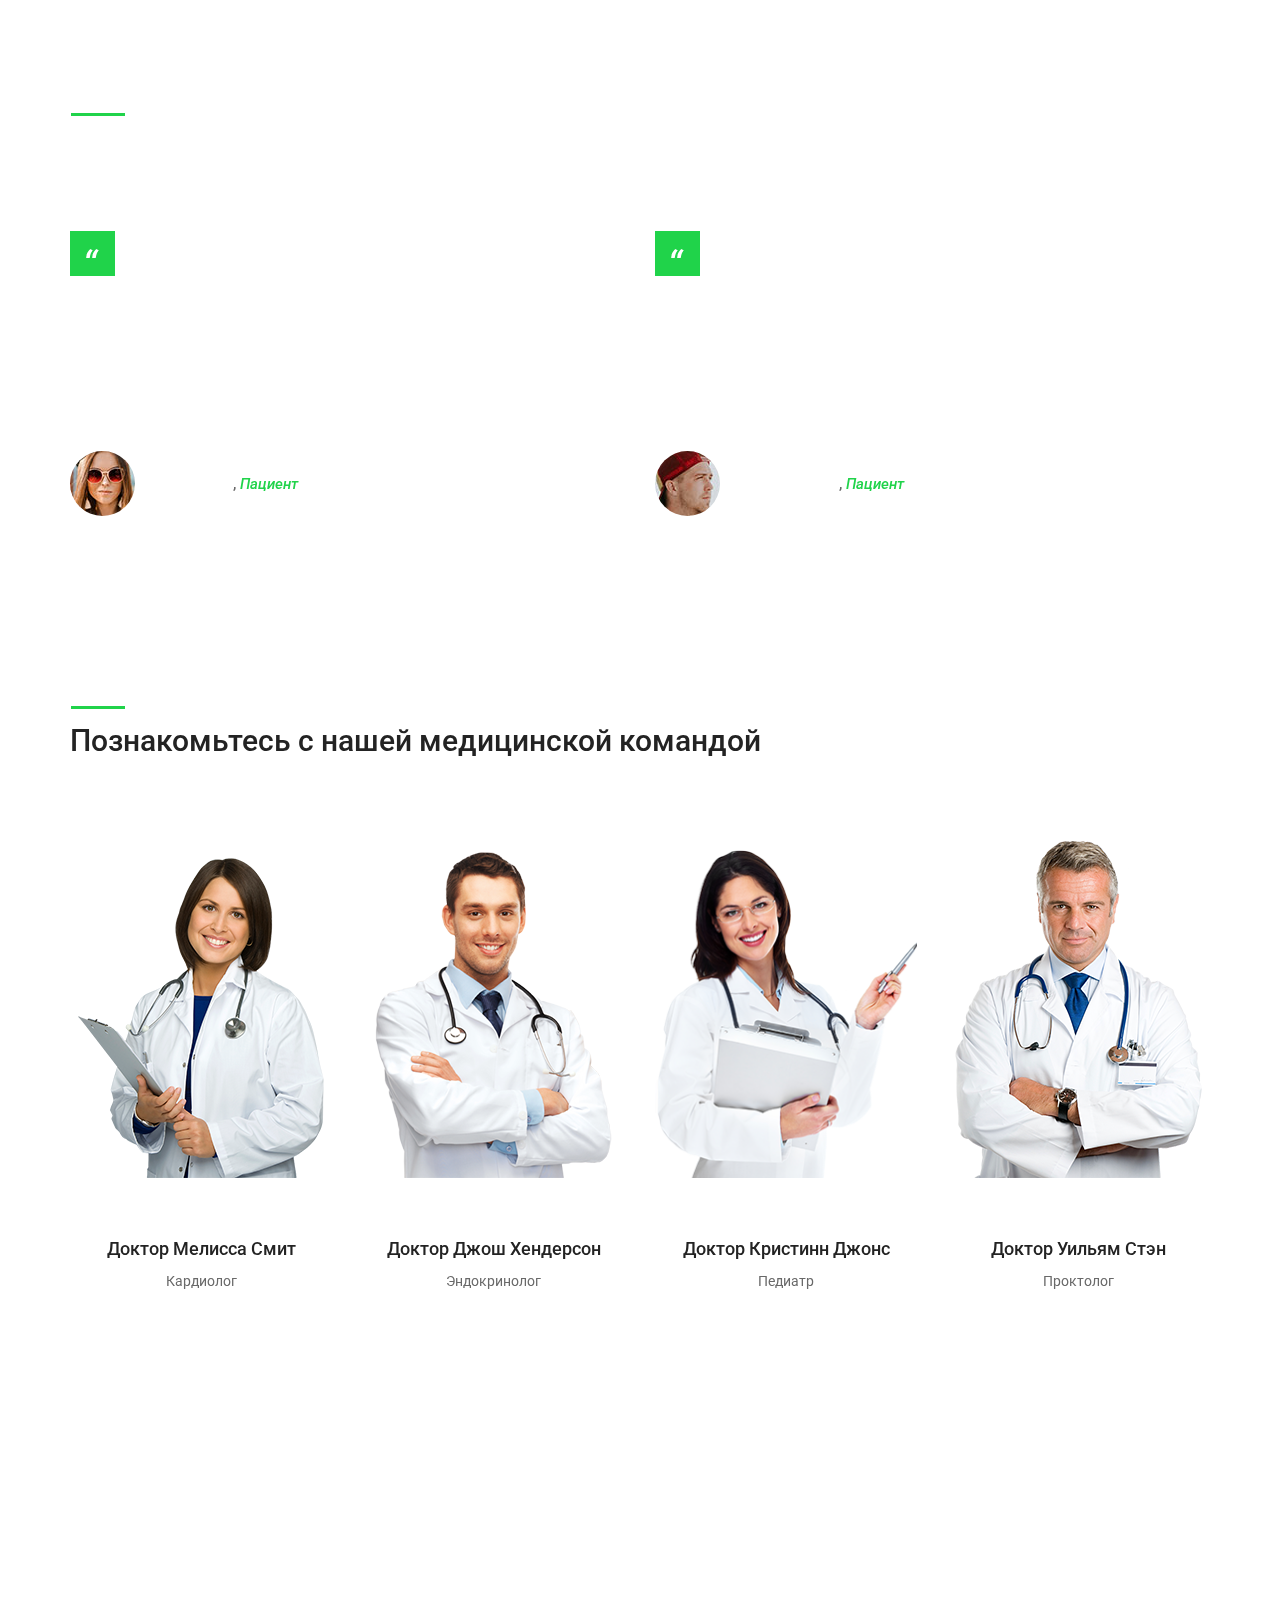
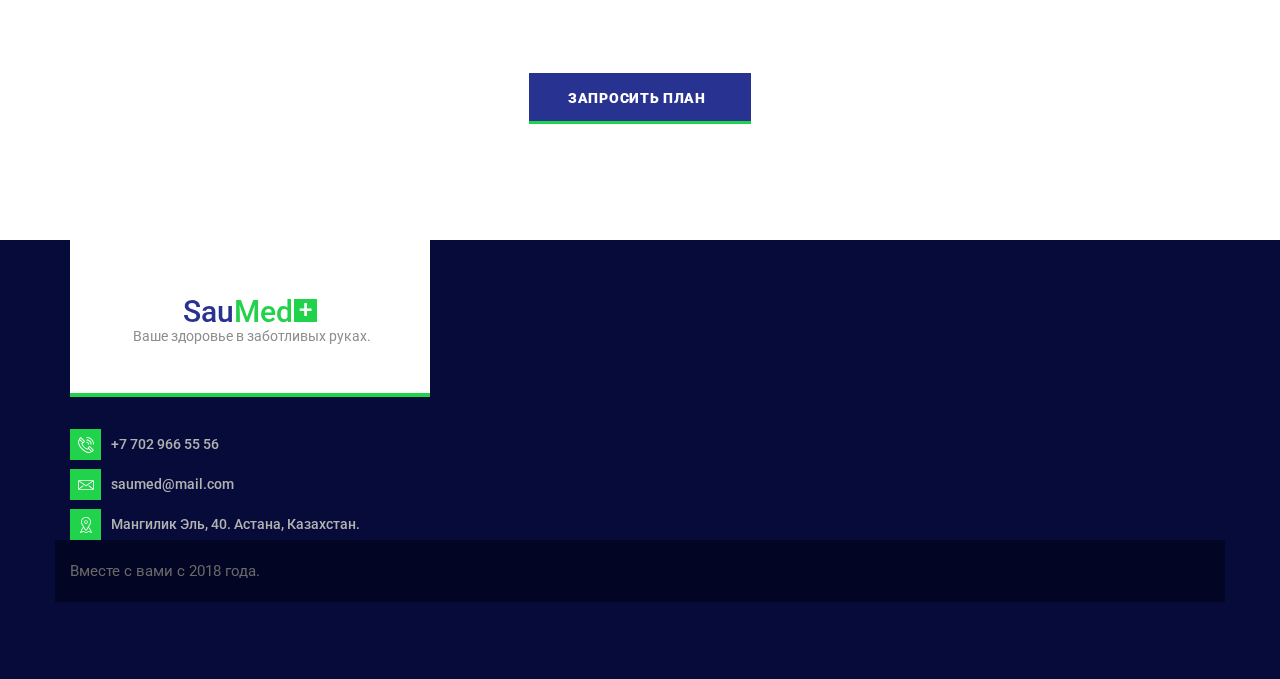
<file: aboutru.html>
<!DOCTYPE html>
<html lang="ru">
<head>
    <link rel="icon" type="image/png" href="file:///C:/Users/Амина/Desktop/favi.png">
    <link rel="icon" type="image/png" href="file:///C:/Users/Амина/Desktop/favi.png">
    <title>SauMed</title>
    <meta charset="utf-8">
    <meta http-equiv="X-UA-Compatible" content="IE=edge">
    <meta name="description" content="Демонстрационный проект CareMed">
    <meta name="viewport" content="width=device-width, initial-scale=1">
    <link rel="stylesheet" type="text/css" href="styles/bootstrap4/bootstrap.min.css">
    <link href="plugins/font-awesome-4.7.0/css/font-awesome.min.css" rel="stylesheet" type="text/css">
    <link rel="stylesheet" type="text/css" href="plugins/OwlCarousel2-2.2.1/owl.carousel.css">
    <link rel="stylesheet" type="text/css" href="plugins/OwlCarousel2-2.2.1/owl.theme.default.css">
    <link rel="stylesheet" type="text/css" href="plugins/OwlCarousel2-2.2.1/animate.css">
    <link rel="stylesheet" type="text/css" href="styles/about.css">
    <link rel="stylesheet" type="text/css" href="styles/about_responsive.css">
</head>
<body>
<style>@charset "utf-8";
    /* CSS Document */
    
    /******************************
    
    [Table of Contents]
    
    1. Fonts
    2. Body and some general stuff
    3. Header
        3.1 Top Bar
        3.2 Header Content
        3.3 Logo
    4. Menu
    5. Home
    6. About
    7. Testimonials
    8. Team
    9. CTA
    10. Footer
    
    
    
    ******************************/
    
    /***********
    1. Fonts
    ***********/
    
    @import url('https://fonts.googleapis.com/css?family=Roboto:300,400,500,700,900');
    
    /*********************************
    2. Body and some general stuff
    *********************************/
    
    *
    {
        margin: 0;
        padding: 0;
        -webkit-font-smoothing: antialiased;
        -webkit-text-shadow: rgba(0,0,0,.01) 0 0 1px;
        text-shadow: rgba(0,0,0,.01) 0 0 1px;
    }
    body
    {
        font-family: 'Roboto', sans-serif;
        font-size: 15px;
        font-weight: 500;
        background: #FFFFFF;
        color: #696969;
    }
    div
    {
        display: block;
        position: relative;
        -webkit-box-sizing: border-box;
        -moz-box-sizing: border-box;
        box-sizing: border-box;
    }
    ul
    {
        list-style: none;
        margin-bottom: 0px;
    }
    p
    {
        font-family: 'Roboto', sans-serif;
        font-size: 15px;
        line-height: 2;
        font-weight: 400;
        color: #696969;
        -webkit-font-smoothing: antialiased;
        -webkit-text-shadow: rgba(0,0,0,.01) 0 0 1px;
        text-shadow: rgba(0,0,0,.01) 0 0 1px;
    }
    p:last-of-type
    {
        margin-bottom: 0;
    }
    a
    {
        -webkit-transition: all 200ms ease;
        -moz-transition: all 200ms ease;
        -ms-transition: all 200ms ease;
        -o-transition: all 200ms ease;
        transition: all 200ms ease;
    }
    a, a:hover, a:visited, a:active, a:link
    {
        text-decoration: none;
        -webkit-font-smoothing: antialiased;
        -webkit-text-shadow: rgba(0,0,0,.01) 0 0 1px;
        text-shadow: rgba(0,0,0,.01) 0 0 1px;
    }
    a:hover
    {
        color: #20d34a !important;
    }
    ::selection
    {
        color: #20d34a;
    }
    p::selection
    {
        
    }
    h1{font-size: 48px;}
    h2{font-size: 36px;}
    h3{font-size: 24px;}
    h4{font-size: 18px;}
    h5{font-size: 14px;}
    h1, h2, h3, h4, h5, h6
    {
        font-family: 'Roboto', sans-serif;
        -webkit-font-smoothing: antialiased;
        -webkit-text-shadow: rgba(0,0,0,.01) 0 0 1px;
        text-shadow: rgba(0,0,0,.01) 0 0 1px;
    }
    h1::selection, 
    h2::selection, 
    h3::selection, 
    h4::selection, 
    h5::selection, 
    h6::selection
    {
        
    }
    .form-control
    {
        color: #db5246;
    }
    section
    {
        display: block;
        position: relative;
        box-sizing: border-box;
    }
    .clear
    {
        clear: both;
    }
    .clearfix::before, .clearfix::after
    {
        content: "";
        display: table;
    }
    .clearfix::after
    {
        clear: both;
    }
    .clearfix
    {
        zoom: 1;
    }
    .float_left
    {
        float: left;
    }
    .float_right
    {
        float: right;
    }
    .trans_200
    {
        -webkit-transition: all 200ms ease;
        -moz-transition: all 200ms ease;
        -ms-transition: all 200ms ease;
        -o-transition: all 200ms ease;
        transition: all 200ms ease;
    }
    .trans_300
    {
        -webkit-transition: all 300ms ease;
        -moz-transition: all 300ms ease;
        -ms-transition: all 300ms ease;
        -o-transition: all 300ms ease;
        transition: all 300ms ease;
    }
    .trans_400
    {
        -webkit-transition: all 400ms ease;
        -moz-transition: all 400ms ease;
        -ms-transition: all 400ms ease;
        -o-transition: all 400ms ease;
        transition: all 400ms ease;
    }
    .trans_500
    {
        -webkit-transition: all 500ms ease;
        -moz-transition: all 500ms ease;
        -ms-transition: all 500ms ease;
        -o-transition: all 500ms ease;
        transition: all 500ms ease;
    }
    .fill_height
    {
        height: 100%;
    }
    .super_container
    {
        width: 100%;
        overflow: hidden;
    }
    .prlx_parent
    {
        overflow: hidden;
    }
    .prlx
    {
        height: 130% !important;
    }
    .parallax-window
    {
        min-height: 400px;
        background: transparent;
    }
    .nopadding
    {
        padding: 0px !important;
    }
    .button
    {
        display: inline-block;
        height: 51px;
        background: #283290;
    }
    .button::after
    {
        display: block;
        position: absolute;
        left: 0;
        bottom: 0;
        width: 100%;
        height: 3px;
        background: #20d34a;
        content: '';
        z-index: 0;
        -webkit-transition: all 400ms cubic-bezier(.33,.68,.59,.99);
        -moz-transition: all 400ms cubic-bezier(.33,.68,.59,.99);
        -ms-transition: all 400ms cubic-bezier(.33,.68,.59,.99);
        -o-transition: all 400ms cubic-bezier(.33,.68,.59,.99);
        transition: all 400ms cubic-bezier(.33,.68,.59,.99);
    }
    .button a
    {
        display: block;
        position: relative;
        line-height: 51px;
        font-size: 14px;
        font-weight: 900;
        color: #FFFFFF;
        padding-left: 39px;
        padding-right: 45px;
        text-transform: uppercase;
        letter-spacing: 0.05em;
        z-index: 10;
    }
    .button:hover::after
    {
        height: 100%;
    }
    .button:hover a
    {
        color: #FFFFFF !important;
    }
    .section_title
    {
        padding-top: 17px;
    }
    .section_title h2
    {
        font-size: 30px;
        font-weight: 500;
        color: #232323;
    }
    .section_title::before
    {
        display: block;
        position: absolute;
        left: 1px;
        top: 0;
        width: 54px;
        height: 3px;
        background: #20d34a;
        content: '';
    }
    .section_title_light h2
    {
        color: #FFFFFF;
    }
    
    /*********************************
    3. Header
    *********************************/
    
    .header
    {
        display: block;
        position: fixed;
        top: 0;
        left: 0;
        width: 100%;
        background: #FFFFFF;
        z-index: 100;
    }
    .header.scrolled
    {
        top: -48px;
    }
    
    /*********************************
    3.1 Top Bar
    *********************************/
    
   
    .top_bar {
    width: 100%;
    background: #283290;
}

.top_bar_content {
    width: 100%;
    height: 48px;
    padding-left: 214px;
}

.top_bar_item {
    margin-left: 33px;
}

.top_bar_item a {
    font-size: 14px;
    color: #FFFFFF;
    -webkit-transition: all 200ms ease;
    -moz-transition: all 200ms ease;
    -ms-transition: all 200ms ease;
    -o-transition: all 200ms ease;
    transition: all 200ms ease;
}

.top_bar_item:first-child {
    margin-left: 37px;
}

.language_button {
    font-size: 14px;
    color: #FFFFFF;
    background-color: #283290; /* Цвет фона кнопки */
    padding: 10px 20px; /* Внутренний отступ */
    border: none;
    border-radius: 5px; /* Закругление углов */
    cursor: pointer; /* Изменение курсора при наведении */
    transition: background-color 0.3s ease; /* Плавное изменение цвета фона */
}

.language_button:hover {
    background-color: #1e2b4b; /* Изменение цвета фона при наведении */
}


    .emergencies
    {
        height: 100%;
        background: #ff0030;
        color: #FFFFFF;
        font-size: 14px;
        font-weight: 700;
        padding-left: 38px;
        padding-right: 38px;
    }
    
    /*********************************
    3.2 Header Content
    *********************************/
    
    .header_container
    {
        width: 100%;
        background: #FFFFFF;
    }
    .header_content
    {
        width: 100%;
        height: 103px;
    }
    .header.scrolled .header_content
    {
        height: 80px;
    }
    .main_nav ul li
    {
        display: inline-block;
    }
    .main_nav ul li:not(:first-child)
    {
        margin-left: 32px;
    }
    .main_nav ul li a
    {
        font-size: 16px;
        font-weight: 500;
        color: #323232;
    }
    .hamburger
    {
        display: none;
        cursor: pointer;
    }
    .hamburger i
    {
        font-size: 24px;
        color: #272727;
    }
    
    /*********************************
    3.3 Logo
    *********************************/
    
    .logo_container_outer
    {
        position: absolute;
        top: 0;
        left: 0;
        width: 100%;
    }
    .logo_container
    {
        position: absolute;
        top: 0;
        left: 15px;
        width: 216px;
        height: 177px;
        background: #FFFFFF;
        box-shadow: 0px 31px 29px rgba(0,0,0,0.09);
        z-index: 10;
        -webkit-transition: all 200ms ease;
        -moz-transition: all 200ms ease;
        -ms-transition: all 200ms ease;
        -o-transition: all 200ms ease;
        transition: all 200ms ease;
    }
    .header.scrolled .logo_container
    {
        top: 48px;
        height: 120px;
    }
    .logo_container a
    {
        display: block;
        position: relative;
        width: 100%;
        height: 100%;
    }
    .logo_content
    {
        width: 100%;
        height: 100%;
        padding-left: 36px;
    }
    .logo_line
    {
        position: absolute;
        left: 0;
        bottom: 0;
        width: 100%;
        height: 4px;
        background: #20d34a;
    }
    .logo
    {
        margin-top: 27px;
    }
    .logo span
    {
        color: #20d34a;
    }
    .logo_container a .logo:hover
    {
        color: #283290;
    }
    .logo_text
    {
        font-size: 30px;
        font-weight: 500;
        color: #283290;
        line-height: 0.75;
    }
    .logo_box
    {
        display: inline-block;
        width: 23px;
        height: 23px;
        background: #20d34a;
        color: #FFFFFF;
        font-size: 24px;
        line-height: 23px;
        text-align: center;
        -webkit-transform: translateY(-2px);
        -moz-transform: translateY(-2px);
        -ms-transform: translateY(-2px);
        -o-transform: translateY(-2px);
        transform: translateY(-2px);
        margin-left: 1px;
    }
    .logo_sub
    {
        font-size: 14px;
        font-weight: 400;
        color: #8f8e8e;
        padding-left: 3px;
        margin-top: 2px;
    }
    
    /*********************************
    4. Menu
    *********************************/
    
    .menu_container
    {
        position: fixed;
        top: 0;
        right: -50vw;
        width: 50vw;
        height: 100vh;
        background: #FFFFFF;
        z-index: 101;
        -webkit-transition: all 0.6s ease;
        -moz-transition: all 0.6s ease;
        -ms-transition: all 0.6s ease;
        -o-transition: all 0.6s ease;
        transition: all 0.6s ease;
        visibility: hidden;
        opacity: 0;
    }
    .menu_container.active
    {
        visibility: visible;
        opacity: 1;
        right: 0;
    }
    .menu
    {
        position: absolute;
        top:150px;
        left: 0;
        padding-left: 15%;
    }
    .menu_inner
    {
        width: 100%;
        height: 100%;
    }
    .menu_list
    {
        -webkit-transform: translateY(1.5rem);
        -moz-transform: translateY(1.5rem);
        -ms-transform: translateY(1.5rem);
        -o-transform: translateY(1.5rem);
        transform: translateY(1.5rem);
        -webkit-transition: all 1000ms 400ms ease;
        -moz-transition: all 1000ms 400ms ease;
        -ms-transition: all 1000ms 400ms ease;
        -o-transition: all 1000ms 400ms ease;
        transition: all 1000ms 400ms ease;
        opacity: 0;
    }
    .menu_container.active .menu_list
    {
        -webkit-transform: translateY(0px);
        -moz-transform: translateY(0px);
        -ms-transform: translateY(0px);
        -o-transform: translateY(0px);
        transform: translateY(0px);
        opacity: 1;
    }
    .menu_item
    {
        margin-bottom: 5px;
    }
    .menu_item a
    {
        font-family: 'Roboto', sans-serif;
        font-size: 36px;
        font-weight: 700;
        color: #272727;
        -webkit-transition: all 200ms ease;
        -moz-transition: all 200ms ease;
        -ms-transition: all 200ms ease;
        -o-transition: all 200ms ease;
        transition: all 200ms ease;
    }
    .menu_item a:hover
    {
        color: #ffb606;
    }
    .menu_close_container
    {
        position: absolute;
        top: 86px;
        right: 79px;
        width: 21px;
        height: 21px;
        cursor: pointer;
        z-index: 10;
        -webkit-transform: rotate(45deg);
        -moz-transform: rotate(45deg);
        -ms-transform: rotate(45deg);
        -o-transform: rotate(45deg);
        transform: rotate(45deg);
    }
    .menu_close
    {
        top: 9px;
        width: 21px;
        height: 3px;
        background: #3a3a3a;
        -webkit-transition: all 200ms ease;
        -moz-transition: all 200ms ease;
        -ms-transition: all 200ms ease;
        -o-transition: all 200ms ease;
        transition: all 200ms ease;
    }
    .menu_close::after
    {
        display: block;
        position: absolute;
        top: -9px;
        left: 9px;
        content: '';
        width: 3px;
        height: 21px;
        background: #3a3a3a;
        -webkit-transition: all 200ms ease;
        -moz-transition: all 200ms ease;
        -ms-transition: all 200ms ease;
        -o-transition: all 200ms ease;
        transition: all 200ms ease;
    }
    .menu_close_container:hover .menu_close,
    .menu_close_container:hover .menu_close::after
    {
        background: #20d34a;
    }
    .menu_extra
    {
        position: absolute;
        left: 0;
        bottom: 0;
        padding-left: 15%;
        padding-bottom: 25px;
    }
    .menu_appointment a
    {
        font-size: 13px;
        color: #283290;
    }
    .menu_emergencies
    {
        font-size: 13px;
        color: #272727;
    }
    
    /*********************************
    5. Home
    *********************************/
    
    .home
    {
        width: 100%;
        height: 473px;
    }
    .home_background
    {
        position: absolute;
        top: 0;
        left: 0;
        width: 100%;
        height: 100%;
    }
    .home_container
    {
        position: absolute;
        left: 0;
        bottom: 118px;
        width: 100%;
    }
    .home_title
    {
        font-size: 30px;
        font-weight: 900;
        color: #FFFFFF;
    }
    .home_title span
    {
        color: #20d34a;
    }
    .breadcrumbs
    {
        margin-top: -2px;
    }
    .breadcrumbs ul li
    {
        display: inline-block;
        position: relative;
    }
    .breadcrumbs ul li:not(:last-child)::after
    {
        display: inline-block;
        position: relative;
        content: '/';
        margin-left: 7px;
        margin-right: 2px;
    }
    .breadcrumbs ul li,
    .breadcrumbs ul li a
    {
        font-size: 14px;
        font-weight: 500;
        color: #FFFFFF;
    }
    
    /*********************************
    6. About
    *********************************/
    
    .about
    {
        width: 100%;
        background: #FFFFFF;
        padding-top: 96px;
        padding-bottom: 94px;
    }
    .about_text
    {
        margin-top: 26px;
        padding-right: 95px;
    }
    .loaders_container
    {
        margin-top: 85px;
    }
    .loader
    {
        width: 118px;
        height: 118px;
        margin: 0 auto;
    }
    .loader span
    {
        position: absolute;
        left: 50%;
        bottom: -42px;
        -webkit-transform: translateX(-50%);
        -moz-transform: translateX(-50%);
        -ms-transform: translateX(-50%);
        -o-transform: translateX(-50%);
        transform: translateX(-50%);
        font-size: 18px;
        font-weight: 500;
        color: #232323;
        white-space: nowrap;
    }
    .about_button
    {
        margin-top: 129px;
    }
    .box
    {
        width: 100%;
        height: 287px;
        background: #283290;
        padding-left: 42px;
        padding-top: 29px;
        -webkit-transition: all 200ms ease;
        -moz-transition: all 200ms ease;
        -ms-transition: all 200ms ease;
        -o-transition: all 200ms ease;
        transition: all 200ms ease;
    }
    .box:not(:last-child)
    {
        margin-bottom: 34px;
    }
    .box::after
    {
        display: block;
        position: absolute;
        left: 0;
        bottom: 0;
        width: 100%;
        height: 4px;
        background: #20d34a;
        content: '';
    }
    .box:hover
    {
        box-shadow: 0px 15px 49px rgba(0,0,0,0.59);
    }
    .box_title
    {
        font-size: 20px;
        font-weight: 500;
        color: #FFFFFF;
        margin-top: 11px;
    }
    .working_hours
    {
        padding-top: 29px;
        padding-right: 60px;
    }
    .working_hours_list
    {
        margin-top: 40px;
    }
    .working_hours_list ul li
    {
        font-size: 14px;
        font-weight: 400;
        color: #FFFFFF;
    }
    .working_hours_list ul li:not(:last-child)
    {
        margin-bottom: 15px;
    }
    .box_icon
    {
        width: 37px;
        height: 37px;
    }
    .box_icon img
    {
        max-width: 100%;
    }
    .box_text
    {
        font-size: 14px;
        line-height: 2.14;
        color: #FFFFFF;
        font-weight: 400;
        margin-top: 23px;
    }
    .box_phone
    {
        font-size: 30px;
        font-weight: 400;
        color: #20d34a;
        margin-top: 20px;
    }
    .box_appointments
    {
        padding-right: 30px;
    }
    .box_emergency
    {
        padding-right: 30px;
    }
    .box_emergency_text
    {
        font-size: 14px;
        line-height: 2.14;
        color: #FFFFFF;
        font-weight: 400;
        margin-top: 18px;
    }
    
    /*********************************
    7. Testimonials
    *********************************/
    
    .testimonials
    {
        width: 100%;
        padding-top: 94px;
        padding-bottom: 95px;
    }
    .testimonials_background
    {
        position: absolute;
        top: 0;
        left: 0;
        width: 100%;
        height: 100%;
    }
    .test_row
    {
        margin-top: 57px;
    }
    .testimonial
    {
        width: 100%;
    }
    .test_icon
    {
        width: 45px;
        height: 45px;
        background: #20d34a;
    }
    .test_text
    {
        font-size: 18px;
        font-weight: 400;
        color: #FFFFFF;
        font-style: italic;
        margin-top: 34px;
        line-height: 1.77;
    }
    .test_author
    {
        margin-top: 46px;
    }
    .test_author_image div
    {
        width: 65px;
        height: 65px;
        border-radius: 50%;
        overflow: hidden;
    }
    .test_author_image div img
    {
        max-width: 100%;
    }
    .test_author_name
    {
        padding-left: 20px;
    }
    .test_author_name a
    {
        font-size: 16px;
        font-weight: 400;
        color: #FFFFFF;
        font-style: italic;
    }
    .test_author_name span
    {
        color: #20d34a;
        font-style: italic;
    }
    
    /*********************************
    8. Team
    *********************************/
    
    .team
    {
        width: 100%;
        background: #FFFFFF;
        padding-top: 95px;
        padding-bottom: 89px;
    }
    .team_row
    {
        margin-top: 74px;
    }
    .team_member
    {
        width: 100%;
    }
    .team_member_image
    {
        width: 100%;
        height: 337px;
    }
    .team_member_image img
    {
        max-width: 100%;
    }
    .team_member_info
    {
        width: 100%;
        text-align: center;
        margin-top: 57px;
    }
    .team_member_name a
    {
        font-size: 18px;
        font-weight: 500;
        color: #232323;
    }
    .team_member_title
    {
        font-size: 14px;
        font-weight: 400;
        color: #696969;
        margin-top: 9px;
    }
    
    /*********************************
    9. CTA
    *********************************/
    
    .cta
    {
        width: 100%;
        padding-top: 131px;
        padding-bottom: 116px;
    }
    .cta_background
    {
        position: absolute;
        top: 0;
        left: 0;
        width: 100%;
        height: 100%;
    }
    .cta_content
    {
        max-width: 768px;
        margin-left: auto;
        margin-right: auto;
    }
    .cta_content h2
    {
        font-size: 48px;
        font-weight: 700;
        color: #FFFFFF;
    }
    .cta_content p
    {
        font-size: 14px;
        font-weight: 500;
        color: #FFFFFF;
        margin-top: -3px;
    }
    .cta_button
    {
        margin-top: 38px;
    }
    
    /*********************************
    10. Footer
    *********************************/
    
    .footer
    {
        width: 100%;
    }
    .footer_container
    {
        width: 100%;
        background: #060b3a;
        padding-bottom: 77px;
    }
    .footer_logo_container
    {
        width: 100%;
        height: 157px;
        background: #FFFFFF;
    }
    .footer_logo_container::after
    {
        position: absolute;
        bottom: 0;
        left: 0;
        width: 100%;
        height: 4px;
        background: #20d34a;
        content: '';
    }
    .footer_logo_container a
    {
        display: block;
        width: 100%;
        height: 100%;
    }
    .footer_logo_container .logo_content
    {
        display: inline-block;
        padding-left: 0;
        width: auto;
        height: auto;
    }
    .footer_logo_container .logo
    {
        margin-top: 10px;
    }
    .footer_about_text
    {
        margin-top: 36px;
    }
    .footer_about_text p
    {
        color: #b2b2b2;
    }
    .footer_about_list
    {
        margin-top: 32px;
    }
    .footer_about_list li:not(:last-child)
    {
        margin-bottom: 9px;
    }
    .footer_about_icon
    {
        display: inline-block;
        width: 31px;
        height: 31px;
        background: #20d34a;
        text-align: center;
        vertical-align: middle;
    }
    .footer_about_icon img
    {
        position: absolute;
        width: 16px;
        height: 16px;
        top: 50%;
        left: 50%;
        -webkit-transform: translate(-50%, -50%);
        -moz-transform: translate(-50%, -50%);
        -ms-transform: translate(-50%, -50%);
        -o-transform: translate(-50%, -50%);
        transform: translate(-50%, -50%);
    }
    .footer_about_list li span
    {
        font-size: 14px;
        font-weight: 500;
        color: #b2b2b2;
        padding-left: 10px;
    }
    .footer_column
    {
        padding-top: 138px;
    }
    .footer_title
    {
        font-size: 18px;
        font-weight: 500;
        color: #FFFFFF;
    }
    .footer_links ul
    {
        -webkit-columns: 2;
        -moz-columns: 2;
        columns: 2;
        margin-top: 35px;
    }
    .footer_links ul li:not(:last-child)
    {
        margin-bottom: 20px;
    }
    .footer_links ul li a
    {
        font-size: 14px;
        font-weight: 500;
        color: #b2b2b2;
    }
    .footer_news ul
    {
        margin-top: 35px;
    }
    .footer_news_title a
    {
        font-size: 15px;
        font-weight: 500;
        color: #b2b2b2;
    }
    .footer_news_date
    {
        font-size: 14px;
        font-weight: 500;
        color: #20d34a;
        margin-top: 7px;
    }
    .footer_news ul li:not(:last-child)
    {
        margin-bottom: 38px;
    }
    .copyright
    {
        width: 100%;
        background: #020523;
    }
    .copyright_content
    {
        width: 100%;
        height: 62px;
    }
    .cr
    {
        font-size: 14px;
        font-weight: 500;
        color: #97979c;
    }
    .footer_social ul
    {
        margin-right: -5px;
    }
    .footer_social ul li
    {
        display: inline-block;
    }
    .footer_social ul li:not(:last-child)
    {
        margin-right: 19px;
    }
    .footer_social ul li a i
    {
        color: #20d34a;
        padding: 5px;
        font-size: 14px;
        -webkit-transition: all 200ms ease;
        -moz-transition: all 200ms ease;
        -ms-transition: all 200ms ease;
        -o-transition: all 200ms ease;
        transition: all 200ms ease;
    }
    .footer_social ul li a i:hover
    {
        color: #FFFFFF;
    }</style>
<div class="super_container">
    
    <!-- Header -->
    <header class="header trans_200">
        
        <!-- Top Bar -->
        <div class="top_bar">
            <div class="container">
                <div class="row">
                    <div class="col">
                        <div class="top_bar_content d-flex flex-row align-items-center justify-content-start">
                            <div class="top_bar_item"><a href="pages/appointment.html">Записаться на прием</a></div>
                            <div class="top_bar_item"><a href="about.html">Eng</a></div>
                            <div class="emergencies  d-flex flex-row align-items-center justify-content-start ml-auto">В случае экстренной помощи: +7172103103</div>
                        </div>
                    </div>
                </div>
            </div>
        </div>

        <!-- Header Content -->
        <div class="header_container">
            <div class="container">
                <div class="row">
                    <div class="col">
                        <div class="header_content d-flex flex-row align-items-center justify-content-start">
                            <nav class="main_nav ml-auto">
                                <ul>
                                    <li><a href="indexru.html">Главная</a></li>
                                    <li><a href="aboutru.html">О нас</a></li>
                                    <li><a href="servicesru.html">Услуги</a></li>
                                    <li><a href="news.html">Новости</a></li>
                                    <li><a href="contact.html">Контакты</a></li>
                                </ul>
                            </nav>
                            <div class="hamburger ml-auto"><i class="fa fa-bars" aria-hidden="true"></i></div>
                        </div>
                    </div>
                </div>
            </div>
        </div>

        <!-- Logo -->
        <div class="logo_container_outer">
            <div class="container">
                <div class="row">
                    <div class="col">
                        <div class="logo_container">
                            <a href="#">
                                <div class="logo_content d-flex flex-column align-items-start justify-content-center">
                                    <div class="logo_line"></div>
                                    <div class="logo d-flex flex-row align-items-center justify-content-center">
                                        <div class="logo_text">Sau<span>Med</span></div>
                                        <div class="logo_box">+</div>
                                    </div>
                                    <div class="logo_sub">Ваши здоровье в заботливых руках</div>
                                </div>
                            </a>
                        </div>
                    </div>
                </div>
            </div>  
        </div>

    </header>
    <!-- Кнопка для переключения языка -->
    <button id="switchLanguageBtn" onclick="switchLanguage()">Переключить язык</button>

    <!-- Menu -->
    <div class="menu_container menu_mm">
        <!-- Menu Close Button -->
        <div class="menu_close_container">
            <div class="menu_close"></div>
        </div>
        <!-- Menu Items -->
        <div class="menu_inner menu_mm">
            <div class="menu menu_mm">
                <ul class="menu_list menu_mm">
                    <li class="menu_item menu_mm"><a href="indexru.html">Главная</a></li>
                    <li class="menu_item menu_mm"><a href="aboutru.html">О нас</a></li>
                    <li class="menu_item menu_mm"><a href="servicesru.html">Услуги</a></li>
                    <li class="menu_item menu_mm"><a href="news.html">Новости</a></li>
                    <li class="menu_item menu_mm"><a href="contact.html">Контакты</a></li>
                    <li><button onclick="switchLanguage('ru')">Сменить язык</button></li>
                </ul>
            </div>
            <div class="top_bar">
                <div class="top_bar_content">
                    <div class="top_bar_item"><a href="appointment.html">Записаться на прием</a></div>
                    <div class="language_button" onclick="changeLanguage()">Изменить язык</div>
                </div>
            </div>
                <div class="menu_emergencies">В случае экстренной помощи: +563 47558 623</div>
            </div>
        </div>
    </div>
    
    <!-- Home -->
    <div class="home">
        <div class="home_background parallax-window" data-parallax="scroll" data-image-src="images/about.jpg" data-speed="0.8"></div>
        <div class="home_container">
            <div class="container">
                <div class="row">
                    <div class="col">
                        <div class="home_content">
                            <div class="home_title">О компании <span>SauMed</span></div>
                            <div class="breadcrumbs">
                                <ul>
                                    <li><a href="#">Главная</a></li>
                                    <li>О SauMed</li>
                                </ul>
                            </div>
                        </div>
                    </div>
                </div>
            </div>
        </div>
    </div>

    <!-- About -->
    <div class="about">
        <div class="container">
            <div class="row">
                <!-- About Content -->
                <div class="col-lg-8">
                    <div class="section_title"><h2>Великолепная медицинская команда, готовая помочь вам</h2></div>
                    <div class="about_text">
                        <p>Наша клиника - оазис заботы и профессионализма, доступный без перерывов и выходных, чтобы предоставить вам высший уровень медицинской помощи.</p>
                        <p>В нашем учреждении вы найдете уютную атмосферу, наполненную современным оборудованием, способным проводить точную и быструю диагностику заболеваний. Наши высококвалифицированные специалисты, с большим профессионализмом и заботой, применяют свой опыт и знания для решения ваших медицинских проблем.</p>
                    </div>
                    <div class="row loaders_container">
                        <div class="col-md-3 loader_col">
                            <!-- Loader -->
                            <div class="loader" data-perc="1"><span>Трудолюбие</span></div>
                        </div>
                        <div class="col-md-3 loader_col">
                            <!-- Loader -->
                            <div class="loader" data-perc="0.95"><span>Страсть</span></div>
                        </div>
                        <div class="col-md-3 loader_col">
                            <!-- Loader -->
                            <div class="loader" data-perc="0.99"><span>Забота</span></div>
                        </div>
                        <div class="col-md-3 loader_col">
                            <!-- Loader -->
                            <div class="loader" data-perc="0.95"><span>Любовь</span></div>
                        </div>
                    </div>
                </div>

                <!-- Boxes -->
                <div class="col-lg-4 boxes_col">
                    <!-- Box -->
                    <div class="box working_hours">
                        <div class="box_icon d-flex flex-column align-items-start justify-content-center"><div style="width:29px; height:29px;"><img src="images/alarm-clock.svg" alt=""></div></div>
                        <div class="box_title">Рабочие часы</div>
                        <div class="working_hours_list">
                            <ul>
                                <li class="d-flex flex-row align-items-center justify-content-start">
                                    <div>Понедельник – Пятница</div>
                                    <div class="ml-auto">8.00 – 19.00</div>
                                </li>
                                <li class="d-flex flex-row align-items-center justify-content-start">
                                    <div>Суббота</div>
                                    <div class="ml-auto">9.30 – 17.00</div>
                                </li>
                                <li class="d-flex flex-row align-items-center justify-content-start">
                                    <div>Воскресенье</div>
                                    <div class="ml-auto">9.30 – 15.00</div>
                                </li>
                            </ul>
                        </div>
                    </div>
                    <!-- Box -->
                    <div class="box box_appointments">
                        <div class="box_icon d-flex flex-column align-items-start justify-content-center"><div style="width: 29px; height:29px;"><img src="images/phone-call.svg" alt=""></div></div>
                        <div class="box_title">Запись на прием</div>
                        <div class="box_text">Для записи на прием в нашу клинику, вы можете связаться по указанному номеру или написать нам в Whatsapp: +77029665556</div>
                    </div>
                    <!-- Box -->
                    <div class="box box_emergency">
                        <div class="box_icon d-flex flex-column align-items-start justify-content-center"><div style="width: 37px; height:37px; margin-left:-4px;"><img src="images/bell.svg" alt=""></div></div>
                        <div class="box_title">Случаи экстренной помощи</div>
                        <div class="box_phone">+7172103103</div>
                        <div class="box_emergency_text">Для экстренной медицинской помощи, пожалуйста, позвоните по этому номеру.</div>
                    </div>
                </div>
            </div>
        </div>
    </div>

    <!-- Testimonials -->
    <div class="testimonials">
        <div class="testimonials_background parallax-window" data-parallax="scroll" data-image-src="images/testimonials.jpg" data-speed="0.8"></div>
        <div class="container">
            <div class="row">
                <div class="col">
                    <div class="section_title section_title_light"><h2>Отзывы пациентов</h2></div>
                </div>
            </div>
            <div class="row test_row">
                <!-- Testimonial -->
                <div class="col-lg-6 test_col">
                    <div class="testimonial">
                        <div class="test_icon d-flex flex-column align-items-center justify-content-center"><img src="images/quote.png" alt=""></div>
                        <div class="test_text">"Условия просто отличные, и оказанная мне помощь была выдающейся. Я чувствовал себя очень комфортно и ухаживали за мной хорошо."</div>
                        <div class="test_author d-flex flex-row align-items-center justify-content-start">
                            <div class="test_author_image"><div><img src="images/test_1.jpg" alt=""></div></div>
                            <div class="test_author_name"><a href="#">Клэр Смит</a>, <span>Пациент</span></div>
                        </div>
                    </div>
                </div>
                <!-- Testimonial -->
                <div class="col-lg-6 test_col">
                    <div class="testimonial">
                        <div class="test_icon d-flex flex-column align-items-center justify-content-center"><img src="images/quote.png" alt=""></div>
                        <div class="test_text">"SauMed оказал отличное обслуживание, и персонал был невероятно дружелюбным и профессиональным. Очень рекомендую!"</div>
                        <div class="test_author d-flex flex-row align-items-center justify-content-start">
                            <div class="test_author_image"><div><img src="images/test_2.jpg" alt=""></div></div>
                            <div class="test_author_name"><a href="#">Мик Уильямс</a>, <span>Пациент</span></div>
                        </div>
                    </div>
                </div>
            </div>
        </div>
    </div>

    <!-- Team -->
    <div class="team">
    <div class="container">
        <div class="row">
            <div class="col">
                <div class="section_title"><h2>Познакомьтесь с нашей медицинской командой</h2></div>
            </div>
        </div>
        <div class="row team_row">
            <!-- Team Member -->
            <div class="col-lg-3 team_col">
                <div class="team_member">
                    <div class="team_member_image d-flex flex-column align-items-center justify-content-end"><img src="images/team_1.png" alt=""></div>
                    <div class="team_member_info">
                        <div class="team_member_name"><a href="#">Доктор Мелисса Смит</a></div>
                        <div class="team_member_title">Кардиолог</div>
                    </div>
                </div>
            </div>
            <!-- Team Member -->
            <div class="col-lg-3 team_col">
                <div class="team_member">
                    <div class="team_member_image d-flex flex-column align-items-center justify-content-end"><img src="images/team_2.png" alt=""></div>
                    <div class="team_member_info">
                        <div class="team_member_name"><a href="#">Доктор Джош Хендерсон</a></div>
                        <div class="team_member_title">Эндокринолог</div>
                    </div>
                </div>
            </div>
            <!-- Team Member -->
            <div class="col-lg-3 team_col">
                <div class="team_member">
                    <div class="team_member_image d-flex flex-column align-items-center justify-content-end"><img src="images/team_3.png" alt=""></div>
                    <div class="team_member_info">
                        <div class="team_member_name"><a href="#">Доктор Кристинн Джонс</a></div>
                        <div class="team_member_title">Педиатр</div>
                    </div>
                </div>
            </div>
            <!-- Team Member -->
            <div class="col-lg-3 team_col">
                <div class="team_member">
                    <div class="team_member_image d-flex flex-column align-items-center justify-content-end"><img src="images/team_4.png" alt=""></div>
                    <div class="team_member_info">
                        <div class="team_member_name"><a href="#">Доктор Уильям Стэн</a></div>
                        <div class="team_member_title">Проктолог</div>
                    </div>
                </div>
            </div>
        </div>
    </div>
</div>

<!-- Call to action -->
<div class="cta">
    <div class="cta_background parallax-window" data-parallax="scroll" data-image-src="images/cta.jpg" data-speed="0.8"></div>
    <div class="container">
        <div class="row">
            <div class="col">
                <div class="cta_content text-center">
                    <h2>Нужен персональный план здоровья?</h2>
                    <div class="button cta_button"><a href="#">запросить план</a></div>
                </div>
            </div>
        </div>
    </div>      
</div>

<!-- Footer -->
<footer class="footer">
    <div class="footer_container">
        <div class="container">
            <div class="row">
                <!-- Footer - About -->
                <div class="col-lg-4 footer_col">
                    <div class="footer_about">
                        <div class="footer_logo_container">
                            <a href="#" class="d-flex flex-column align-items-center justify-content-center">
                                <div class="logo_content">
                                    <div class="logo d-flex flex-row align-items-center justify-content-center">
                                        <div class="logo_text">Sau<span>Med</span></div>
                                        <div class="logo_box">+</div>
                                    </div>
                                    <div class="logo_sub">Ваше здоровье в заботливых руках. </div>
                                </div>
                            </a>
                        </div>
                        
                        <ul class="footer_about_list">
                            <li><div class="footer_about_icon"><img src="images/phone-call.svg" alt=""></div><span>+7 702 966 55 56</span></li>
                            <li><div class="footer_about_icon"><img src="images/envelope.svg" alt=""></div><span>saumed@mail.com</span></li>
                            <li><div class="footer_about_icon"><img src="images/placeholder.svg" alt=""></div><span>Мангилик Эль, 40. Астана, Казахстан.</span></li>
                        </ul>
                    </div>
                </div>
                <div class="copyright">
                    <div class="container">
                        <div class="row">
                            <div class="col">
                                <div class="copyright_content d-flex flex-lg-row flex-column align-items-lg-center justify-content-start">
                                    <div class="cr"><!-- Link back to Colorlib can't be removed. Template is licensed under CC BY 3.0. -->
                                    <p> Вместе с вами с 2018 года.</p>
                                </div>
                            </div>
                        </div>
                    </div>
                </div>
            </footer>
        </div>
    </div>
</div>

<script src="js/jquery-3.2.1.min.js"></script>
<script src="styles/bootstrap4/popper.js"></script>
<script src="styles/bootstrap4/bootstrap.min.js"></script>
<script src="plugins/greensock/TweenMax.min.js"></script>
<script src="plugins/greensock/TimelineMax.min.js"></script>
<script src="plugins/scrollmagic/ScrollMagic.min.js"></script>
<script src="plugins/greensock/animation.gsap.min.js"></script>
<script src="plugins/greensock/ScrollToPlugin.min.js"></script>
<script src="plugins/progressbar/progressbar.min.js"></script>
<script src="plugins/OwlCarousel2-2.2.1/owl.carousel.js"></script>
<script src="plugins/easing/easing.js"></script>
<script src="plugins/parallax-js-master/parallax.min.js"></script>
<script src="js/about.js"></script>
<script>/* JS Document */

    /******************************
    
    [Table of Contents]
    
    1. Vars and Inits
    2. Set Header
    3. Init Menu
    4. Init Loaders
    
    
    ******************************/
    
    $(document).ready(function()
    {
        "use strict";
    
        /* 
    
        1. Vars and Inits
    
        */
    
        var header = $('.header');
        var hamb = $('.hamburger');
        var hambActive = false;
        var menuActive = false;
        var ctrl = new ScrollMagic.Controller();
    
        setHeader();
    
        $(window).on('resize', function()
        {
            setHeader();
        });
    
        $(document).on('scroll', function()
        {
            setHeader();
        });
    
        initMenu();
        initLoaders();
    
        /* 
    
        2. Set Header
    
        */
    
        function setHeader()
        {
            if($(window).scrollTop() > 100)
            {
                header.addClass('scrolled');
            }
            else
            {
                header.removeClass('scrolled');
            }
        }
    
        /* 
    
        3. Init Menu
    
        */
    
        function initMenu()
        {
            if($('.hamburger').length)
            {
                var hamb = $('.hamburger');
    
                hamb.on('click', function(event)
                {
                    event.stopPropagation();
    
                    if(!menuActive)
                    {
                        openMenu();
                        
                        $(document).one('click', function cls(e)
                        {
                            if($(e.target).hasClass('menu_mm'))
                            {
                                $(document).one('click', cls);
                            }
                            else
                            {
                                closeMenu();
                            }
                        });
                    }
                    else
                    {
                        $('.menu_container').removeClass('active');
                        menuActive = false;
                    }
                });
            }
        }
    
        function openMenu()
        {
            var fs = $('.menu_container');
            fs.addClass('active');
            hambActive = true;
            menuActive = true;
        }
    
        function closeMenu()
        {
            var fs = $('.menu_container');
            fs.removeClass('active');
            hambActive = false;
            menuActive = false;
        }
    
        /* 
    
        8. Init Loaders
    
        */
    
        function initLoaders()
        {
            if($('.loader').length)
            {
                var loaders = $('.loader');
    
                loaders.each(function()
                {
                    var loader = this;
                    var endValue = $(loader).data('perc');
    
                    var loaderScene = new ScrollMagic.Scene({
                        triggerElement: this,
                        triggerHook: 'onEnter',
                        reverse:false
                    })
                    .on('start', function()
                    {
                        var bar = new ProgressBar.Circle(loader,
                        {
                            color: '#20d34a',
                            // This has to be the same size as the maximum width to
                            // prevent clipping
                            strokeWidth: 3,
                            trailWidth: 0,
                            trailColor: 'transparent',
                            easing: 'easeInOut',
                            duration: 1400,
                            text:
                            {
                                autoStyleContainer: false
                            },
                            from:{ color: '#20d34a', width: 3 },
                            to: { color: '#20d34a', width: 3 },
                            // Set default step function for all animate calls
                            step: function(state, circle)
                            {
                                circle.path.setAttribute('stroke', state.color);
                                circle.path.setAttribute('stroke-width', state.width);
    
                                var value = Math.round(circle.value() * 100);
                                if (value === 0)
                                {
                                    circle.setText('0%');
                                }
                                else
                                {
                                    circle.setText(value + "%");
                                }
                            }
                        });
                        bar.text.style.fontFamily = '"Roboto", sans-serif';
                        bar.text.style.fontSize = '30px';
                        bar.text.style.fontWeight = '500';
                        bar.text.style.color = "#232323";
    
    
                        bar.animate(endValue);  // Number from 0.0 to 1.0
                    })
                    .addTo(ctrl);
                });
            }
        }
    
    });</script>
<script>
	// Получаем ссылку на раздел "About us"
var aboutUsLink = document.querySelector('nav.main_nav a[href="about.html"]');

// Добавляем обработчик события клика на ссылку
aboutUsLink.addEventListener('click', function(event) {
    // Предотвращаем стандартное поведение ссылки
    event.preventDefault();
    
    // Получаем элемент раздела "About" по его идентификатору
    var aboutSection = document.getElementById('about');
    
    // Прокручиваем страницу к разделу "About" при клике на ссылку
    aboutSection.scrollIntoView({ behavior: 'smooth' });
});

// Получаем ссылку на кнопку "Request an Appointment"
var requestAppointmentBtn = document.querySelector('.top_bar_item a');

// Добавляем обработчик события клика на кнопку
requestAppointmentBtn.addEventListener('click', function(event) {
    // Предотвращаем стандартное поведение ссылки
    event.preventDefault();
    
    // Перенаправляем пользователя на страницу appointment.html
    window.location.href = 'appointment.html';
});
// Получаем ссылку на кнопку "Request an Appointment"
	var requestAppointmentBtn = document.querySelector('.top_bar_item a');
	
	// Добавляем обработчик события клика на кнопку
	requestAppointmentBtn.addEventListener('click', function(event) {
		// Предотвращаем стандартное поведение ссылки
		event.preventDefault();
		
		// Получаем элемент, к которому хотим проскроллить страницу
		var appointmentForm = document.getElementById('appointment_form');
		
		// Прокручиваем страницу к элементу формы приема
		appointmentForm.scrollIntoView({ behavior: 'smooth' });
	});
</script>
<script> function changeLanguage() {
    // Псевдокод: проверяем текущий язык, меняем его на противоположный
    // Заменяем текст на странице в соответствии с новым языком
}
</script>


</body>
</html>
</file>
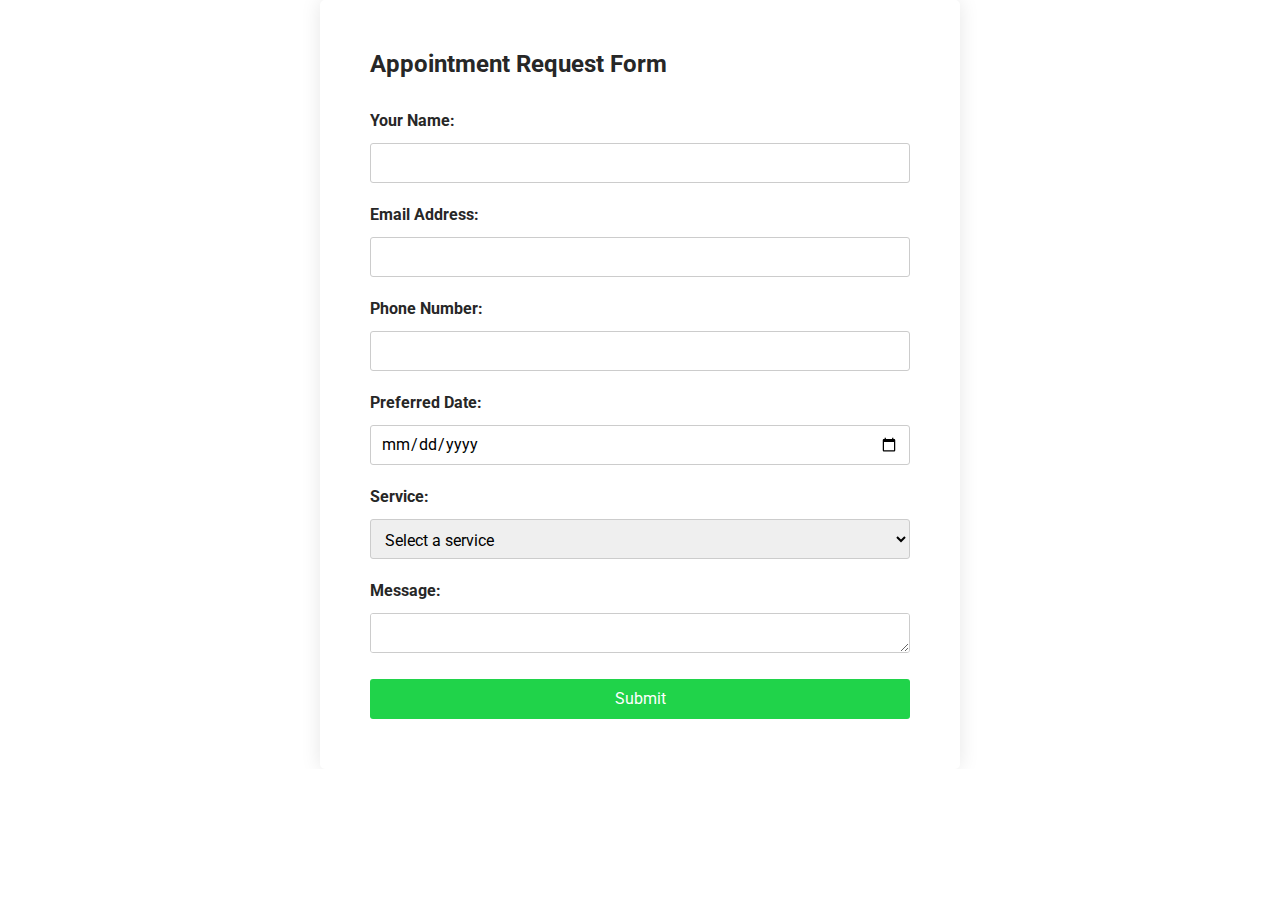
<file: appointment.html>
<!DOCTYPE html>
<html lang="en">
<head>
<link rel="icon" type="image/png" href="file:///C:/Users/Амина/Desktop/favi.png">
<title>Appointment</title>
<meta charset="utf-8">
<meta http-equiv="X-UA-Compatible" content="IE=edge">
<meta name="description" content="CareMed demo project">
<meta name="viewport" content="width=device-width, initial-scale=1">
<link rel="stylesheet" type="text/css" href="styles/bootstrap4/bootstrap.min.css">
<link href="plugins/font-awesome-4.7.0/css/font-awesome.min.css" rel="stylesheet" type="text/css">
<link rel="stylesheet" type="text/css" href="plugins/OwlCarousel2-2.2.1/owl.carousel.css">
<link rel="stylesheet" type="text/css" href="plugins/OwlCarousel2-2.2.1/owl.theme.default.css">
<link rel="stylesheet" type="text/css" href="plugins/OwlCarousel2-2.2.1/animate.css">
<link rel="stylesheet" type="text/css" href="styles/services.css">
<link rel="stylesheet" type="text/css" href="styles/services_responsive.css">
<style>
/* CSS styles */
.form_container {
    width: 50%;
    margin: 0 auto;
    padding: 50px;
    background-color: #FFFFFF;
    border-radius: 5px;
    box-shadow: 0px 0px 20px rgba(0, 0, 0, 0.1);
}

.form_title {
    font-size: 24px;
    font-weight: bold;
    margin-bottom: 30px;
    color: #272727;
}

.form_group {
    margin-bottom: 20px;
}

.form_label {
    display: block;
    font-size: 16px;
    font-weight: bold;
    color: #272727;
    margin-bottom: 10px;
}

.form_control {
    width: 100%;
    height: 40px;
    padding: 10px;
    border: 1px solid #CCCCCC;
    border-radius: 3px;
    font-size: 16px;
}

.form_submit {
    width: 100%;
    height: 40px;
    background-color: #20d34a;
    color: #FFFFFF;
    border: none;
    border-radius: 3px;
    font-size: 16px;
    cursor: pointer;
}

.form_submit:hover {
    background-color: #1a9e37;
}

/* Notification styles */
.notification {
    position: fixed;
    top: 20px;
    left: 50%;
    transform: translateX(-50%);
    background-color: #20d34a;
    color: #ffffff;
    padding: 10px 20px;
    border-radius: 5px;
    font-size: 16px;
    z-index: 9999;
    display: none;
}
</style>
</head>
<body>
    <div class="super_container">
	
        <!-- Header -->
      
<div class="form_container">
    <h2 class="form_title">Appointment Request Form</h2>
    <form id="appointment_form" action="#" method="post">
        <div class="form_group">
            <label for="name" class="form_label">Your Name:</label>
            <input type="text" id="name" name="name" class="form_control" required>
        </div>
        <div class="form_group">
            <label for="email" class="form_label">Email Address:</label>
            <input type="email" id="email" name="email" class="form_control" required>
        </div>
        <div class="form_group">
            <label for="phone" class="form_label">Phone Number:</label>
            <input type="tel" id="phone" name="phone" class="form_control" required>
        </div>
        <div class="form_group">
            <label for="date" class="form_label">Preferred Date:</label>
            <input type="date" id="date" name="date" class="form_control" required>
        </div>
        <div class="form_group">
            <label for="service" class="form_label">Service:</label>
            <select id="service" name="service" class="form_control" required>
                <option value="" disabled selected>Select a service</option>
                <option value="Service 1">Pediatrics</option>
                <option value="Service 2">Otolaryngolagy</option>
                <option value="Service 3">Gynecology</option>
                <option value="Service 1">Urology</option>
                <option value="Service 2">Proctology</option>
                <option value="Service 3">Cardiology</option>
                <option value="Service 3">Endocrinology</option>
                <option value="Service 2">Gastroenterology</option>
                <option value="Service 3">Allergology</option>
                <option value="Service 3">Ophthalmology</option>
            </select>
        </div>
        <div class="form_group">
            <label for="message" class="form_label">Message:</label>
            <textarea id="message" name="message" class="form_control" rows="4" required></textarea>
        </div>
        <button type="submit" class="form_submit">Submit</button>
    </form>
</div>
 <!-- Модальное окно -->
 <div id="myModal" class="modal">
    <div class="modal-content">
        <span class="close">&times;</span>
        <p>Form submitted successfully!</p>
    </div>
</div>

<audio id="submitSound">
    <source src="C:\Users\Амина\Downloads\Voicy_Facebook notification 2 sound effect.mp3" type="audio/mpeg">
    
</audio>
</div>
<script>
// Функция для показа модального окна
function showModal() {
    var modal = document.getElementById('myModal');
    modal.style.display = 'block'; // Показываем модальное окно
}

// Функция для скрытия модального окна
function hideModal() {
    var modal = document.getElementById('myModal');
    modal.style.display = 'none'; // Скрываем модальное окно
}

// Функция для прокрутки страницы к форме
function scrollToAppointment() {
    var appointmentForm = document.getElementById('appointment_form');
    appointmentForm.scrollIntoView({ behavior: 'smooth' });
}

// Обработчик события отправки формы
document.addEventListener('DOMContentLoaded', function() {
    var form = document.getElementById('appointment_form');

    form.addEventListener('submit', function(event) {
        event.preventDefault();

        showModal(); // Показываем модальное окно

        scrollToAppointment(); // Прокручиваем к форме
    });
});

// Обработчик события закрытия модального окна
document.addEventListener('click', function(event) {
    var modal = document.getElementById('myModal');
    var closeBtn = document.getElementsByClassName('close')[0];

    if (event.target == modal || event.target == closeBtn) {
        hideModal(); // Скрываем модальное окно при клике вне его или на кнопку закрытия
    }
});
// Обработчик события отправки формы
document.addEventListener('DOMContentLoaded', function() {
    var form = document.getElementById('appointment_form');
    var submitSound = document.getElementById('submitSound');

    form.addEventListener('submit', function(event) {
        event.preventDefault();

        showModal(); // Показываем модальное окно

        scrollToAppointment(); // Прокручиваем к форме
        
        // Play the sound
        submitSound.play();
    });
});

</script>
</body>
</file>
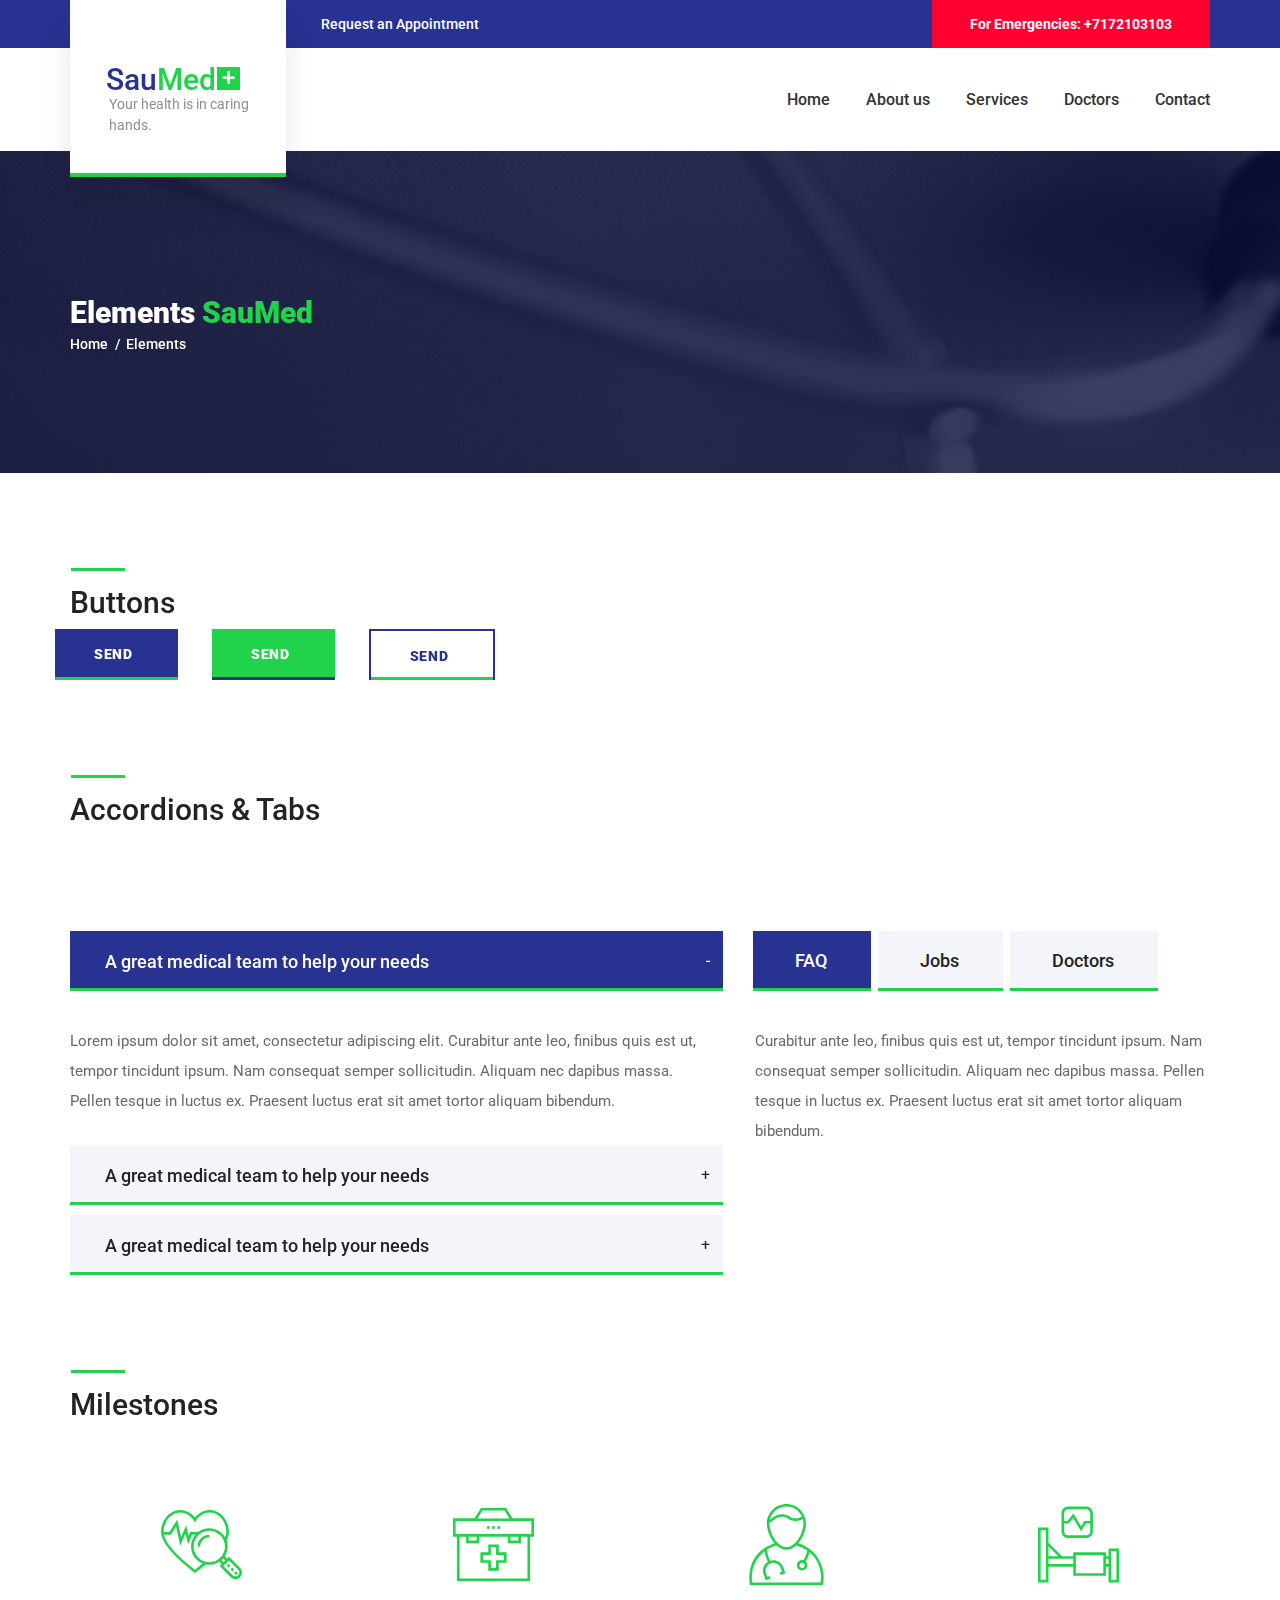
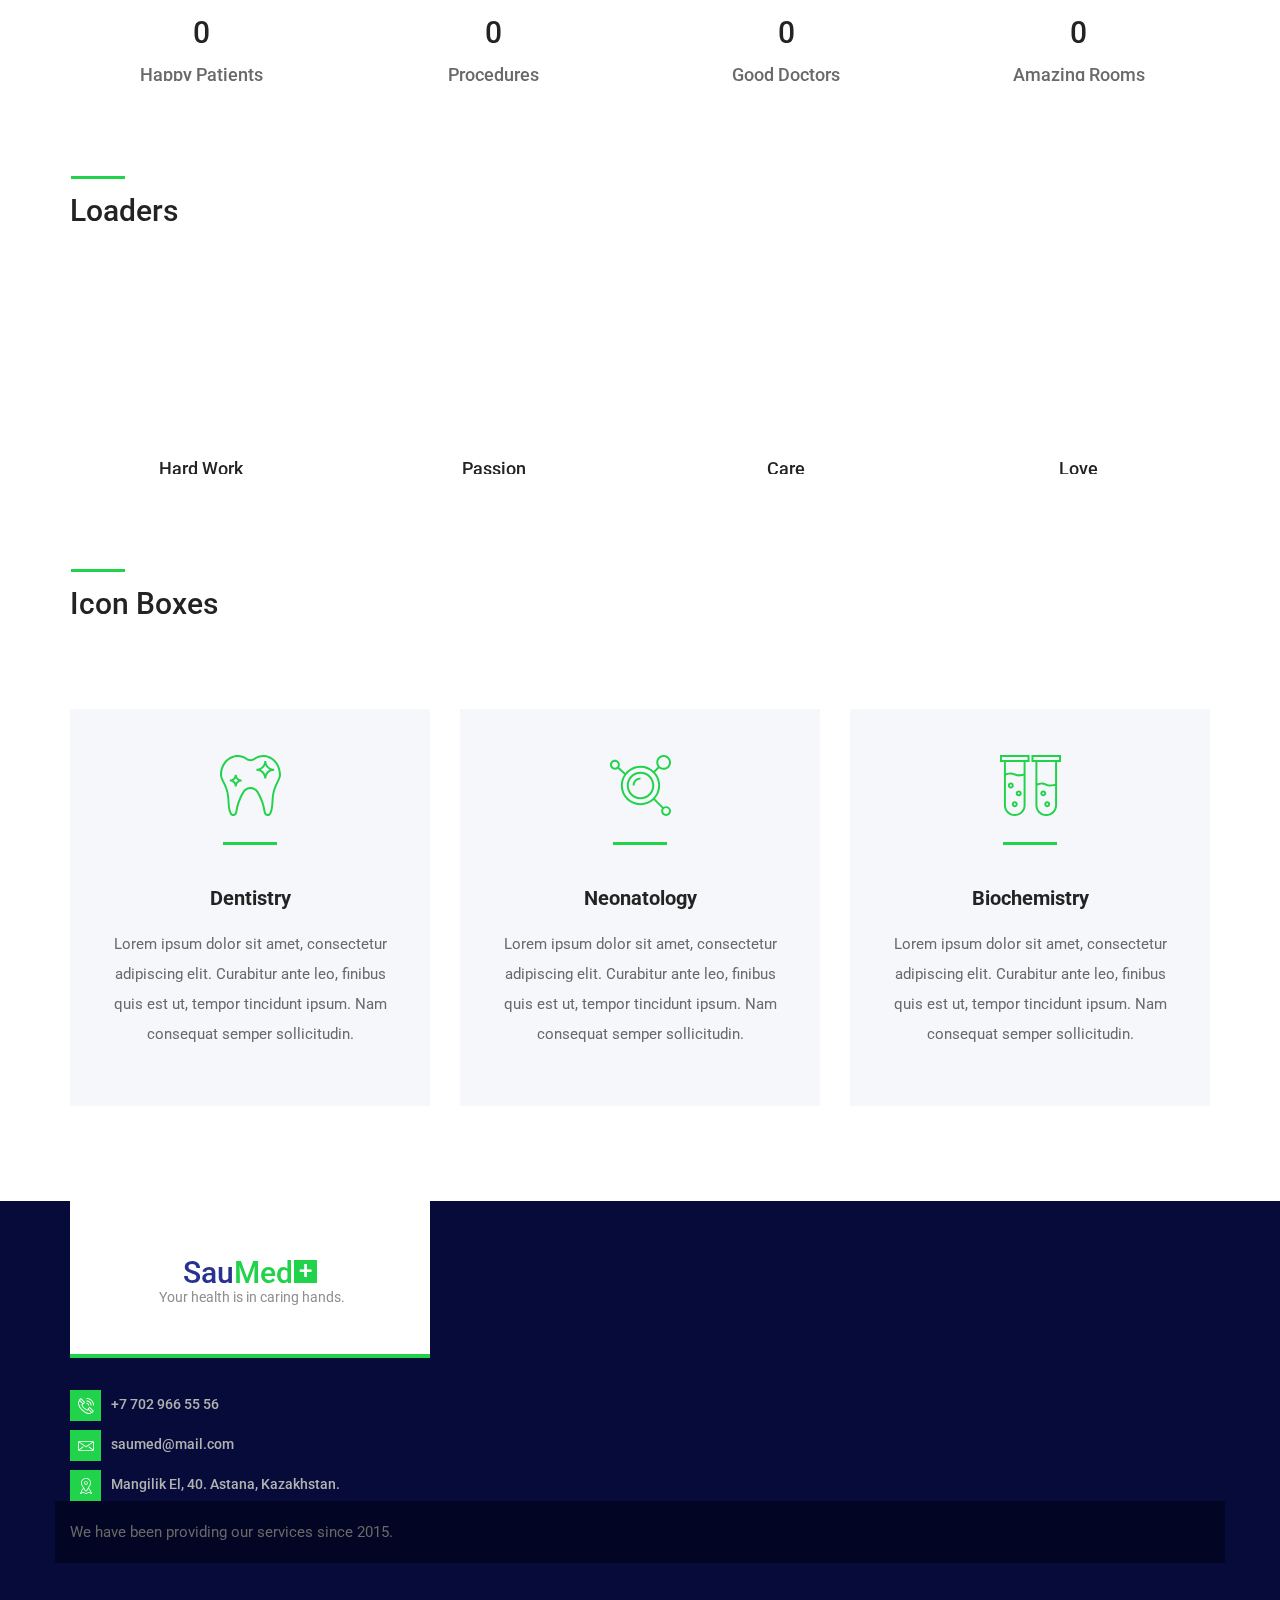
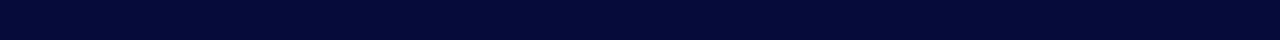
<file: elements.html>
<!DOCTYPE html>
<html lang="en">
<head>
<link rel="icon" type="image/png" href="file:///C:/Users/Амина/Desktop/favi.png">
<title>Elements</title>
<meta charset="utf-8">
<meta http-equiv="X-UA-Compatible" content="IE=edge">
<meta name="description" content="CareMed demo project">
<meta name="viewport" content="width=device-width, initial-scale=1">
<link rel="stylesheet" type="text/css" href="styles/bootstrap4/bootstrap.min.css">
<link href="plugins/font-awesome-4.7.0/css/font-awesome.min.css" rel="stylesheet" type="text/css">
<link rel="stylesheet" type="text/css" href="plugins/OwlCarousel2-2.2.1/owl.carousel.css">
<link rel="stylesheet" type="text/css" href="plugins/OwlCarousel2-2.2.1/owl.theme.default.css">
<link rel="stylesheet" type="text/css" href="plugins/OwlCarousel2-2.2.1/animate.css">
<link rel="stylesheet" type="text/css" href="styles/elements.css">
<link rel="stylesheet" type="text/css" href="styles/elements_responsive.css">
</head>
<body>

<div class="super_container">
	
	<!-- Header -->

	<header class="header trans_200">
		
		<!-- Top Bar -->
		<div class="top_bar">
			<div class="container">
				<div class="row">
					<div class="col">
						<div class="top_bar_content d-flex flex-row align-items-center justify-content-start">
							<div class="top_bar_item"><a href="appointment.html">Request an Appointment</a></div>
							<div class="emergencies  d-flex flex-row align-items-center justify-content-start ml-auto">For Emergencies: +7172103103</div>
						</div>

					</div>
				</div>
			</div>
		</div>

		<!-- Header Content -->
		<div class="header_container">
			<div class="container">
				<div class="row">
					<div class="col">
						<div class="header_content d-flex flex-row align-items-center justify-content-start">
							<nav class="main_nav ml-auto">
								<ul>
									<li><a href="index.html">Home</a></li>
									<li><a href="about.html">About us</a></li>
									<li><a href="services.html">Services</a></li>
									<li><a href="news.html">Doctors</a></li>
									<li><a href="contact.html">Contact</a></li>
								</ul>
							</nav>
							<div class="hamburger ml-auto"><i class="fa fa-bars" aria-hidden="true"></i></div>
						</div>
					</div>
				</div>
			</div>
		</div>

		<!-- Logo -->
		<div class="logo_container_outer">
			<div class="container">
				<div class="row">
					<div class="col">
						<div class="logo_container">
							<a href="#">
								<div class="logo_content d-flex flex-column align-items-start justify-content-center">
									<div class="logo_line"></div>
									<div class="logo d-flex flex-row align-items-center justify-content-center">
										<div class="logo_text">Sau<span>Med</span></div>
										<div class="logo_box">+</div>
									</div>
									<div class="logo_sub">Your health is in caring hands.</div>
								</div>
							</a>
						</div>
					</div>
				</div>
			</div>	
		</div>

	</header>

	<!-- Menu -->

	<div class="menu_container menu_mm">

		<!-- Menu Close Button -->
		<div class="menu_close_container">
			<div class="menu_close"></div>
		</div>

		<!-- Menu Items -->
		<div class="menu_inner menu_mm">
			<div class="menu menu_mm">
				<ul class="menu_list menu_mm">
					<li class="menu_item menu_mm"><a href="index.html">Home</a></li>
					<li class="menu_item menu_mm"><a href="about.html">About us</a></li>
					<li class="menu_item menu_mm"><a href="services.html">Services</a></li>
					<li class="menu_item menu_mm"><a href="news.html">News</a></li>
					<li class="menu_item menu_mm"><a href="contact.html">Contact</a></li>
				</ul>
			</div>
			<div class="menu_extra">
				<div class="menu_appointment"><a href="#">Request an Appointment</a></div>
				<div class="menu_emergencies">For Emergencies: +7172103103</div>
			</div>

		</div>

	</div>
	
	<!-- Home -->

	<div class="home">
		<div class="home_background parallax-window" data-parallax="scroll" data-image-src="images/contact.jpg" data-speed="0.8"></div>
		<div class="home_container">
			<div class="container">
				<div class="row">
					<div class="col">
						<div class="home_content">
							<div class="home_title">Elements <span>SauMed</span></div>
							<div class="breadcrumbs">
								<ul>
									<li><a href="#">Home</a></li>
									<li>Elements</li>
								</ul>
							</div>
						</div>
					</div>
				</div>
			</div>
		</div>
	</div>

	<!-- Buttons -->

	<div class="buttons">
		<div class="container">
			<div class="row">
				<div class="col">
					<div class="section_title"><h2>Buttons</h2></div>
				</div>
			</div>
			<div class="row buttons_row">
				<div class="button ele_button"><a href="#">send</a></div>
				<div class="button ele_button ele_button_2"><a href="#">send</a></div>
				<div class="button ele_button ele_button_3"><a href="#">send</a></div>
			</div>
		</div>
	</div>

	<!-- Accordions & Tabs -->

	<div class="accordions_tabs">
		<div class="container">
			<div class="row">
				<div class="col">
					<div class="section_title"><h2>Accordions & Tabs</h2></div>
				</div>
			</div>

			<div class="row accordions_tabs_row">
				<div class="col-lg-7">
				
					<!-- Accordions -->
					<div class="accordions">
						
						<div class="elements_accordions">

							<div class="accordion_container">
								<div class="accordion d-flex flex-row align-items-center active"><div>A great medical team to help your needs</div></div>
								<div class="accordion_panel">
									<div>
										<p>Lorem ipsum dolor sit amet, consectetur adipiscing elit. Curabitur ante leo, finibus quis est ut, tempor tincidunt ipsum. Nam consequat semper sollicitudin. Aliquam nec dapibus massa. Pellen tesque in luctus ex. Praesent luctus erat sit amet tortor aliquam bibendum.</p>
									</div>
								</div>
							</div>

							<div class="accordion_container">
								<div class="accordion d-flex flex-row align-items-center"><div>A great medical team to help your needs</div></div>
								<div class="accordion_panel">
									<div>
										<p>Lorem ipsum dolor sit amet, consectetur adipiscing elit. Curabitur ante leo, finibus quis est ut, tempor tincidunt ipsum. Nam consequat semper sollicitudin. Aliquam nec dapibus massa. Pellen tesque in luctus ex. Praesent luctus erat sit amet tortor aliquam bibendum.</p>
									</div>
								</div>
							</div>

							<div class="accordion_container">
								<div class="accordion d-flex flex-row align-items-center"><div>A great medical team to help your needs</div></div>
								<div class="accordion_panel">
									<div>
										<p>Lorem ipsum dolor sit amet, consectetur adipiscing elit. Curabitur ante leo, finibus quis est ut, tempor tincidunt ipsum. Nam consequat semper sollicitudin. Aliquam nec dapibus massa. Pellen tesque in luctus ex. Praesent luctus erat sit amet tortor aliquam bibendum.</p>
									</div>
								</div>
							</div>

						</div>

					</div>
				</div>

				<div class="col-lg-5">
					
					<!-- Tabs -->
					<div class="tabs">
						
						<div class="tabs_container">
							<div class="tabs d-flex flex-row align-items-center justify-content-start">
								<div class="tab active">FAQ</div>
								<div class="tab">Jobs</div>
								<div class="tab">Doctors</div>
							</div>
							<div class="tab_panels">
								<div class="tab_panel">
									<div class="tab_panel_content">
										<div class="tab_text clearfix">
											<p>Curabitur ante leo, finibus quis est ut, tempor tincidunt ipsum. Nam consequat semper sollicitudin. Aliquam nec dapibus massa. Pellen tesque in luctus ex. Praesent luctus erat sit amet tortor aliquam bibendum.</p>
										</div>
									</div>
								</div>
								<div class="tab_panel active">
									<div class="tab_panel_content">
										<div class="tab_text clearfix">
											<p>Curabitur ante leo, finibus quis est ut, tempor tincidunt ipsum. Nam consequat semper sollicitudin. Aliquam nec dapibus massa. Pellen tesque in luctus ex. Praesent luctus erat sit amet tortor aliquam bibendum.</p>
										</div>
									</div>
								</div>
								<div class="tab_panel">
									<div class="tab_panel_content">
										<div class="tab_text clearfix">
											<p>Curabitur ante leo, finibus quis est ut, tempor tincidunt ipsum. Nam consequat semper sollicitudin. Aliquam nec dapibus massa. Pellen tesque in luctus ex. Praesent luctus erat sit amet tortor aliquam bibendum.</p>
										</div>
									</div>
								</div>
							</div>
						</div>

					</div>
				</div>
			</div>
		</div>
	</div>

	<!-- Milestones -->

	<div class="milestones">
		<div class="container">
			<div class="row">
				<div class="col">
					<div class="section_title"><h2>Milestones</h2></div>
				</div>
			</div>
			<div class="row milestones_container">
							
				<!-- Milestone -->
				<div class="col-lg-3 milestone_col">
					<div class="milestone text-center">
						<div class="milestone_icon"><img src="images/milestone_1.svg" alt=""></div>
						<div class="milestone_counter" data-end-value="255">0</div>
						<div class="milestone_text">Happy Patients</div>
					</div>
				</div>

				<!-- Milestone -->
				<div class="col-lg-3 milestone_col">
					<div class="milestone text-center">
						<div class="milestone_icon"><img src="images/milestone_2.svg" alt=""></div>
						<div class="milestone_counter" data-end-value="1176">0</div>
						<div class="milestone_text">Procedures</div>
					</div>
				</div>

				<!-- Milestone -->
				<div class="col-lg-3 milestone_col">
					<div class="milestone text-center">
						<div class="milestone_icon"><img src="images/milestone_3.svg" alt=""></div>
						<div class="milestone_counter" data-end-value="39">0</div>
						<div class="milestone_text">Good Doctors</div>
					</div>
				</div>

				<!-- Milestone -->
				<div class="col-lg-3 milestone_col">
					<div class="milestone text-center">
						<div class="milestone_icon"><img src="images/milestone_4.svg" alt=""></div>
						<div class="milestone_counter" data-end-value="127">0</div>
						<div class="milestone_text">Amazing Rooms</div>
					</div>
				</div>

			</div>
		</div>
	</div>

	<!-- Loaders -->

	<div class="loaders">
		<div class="container">
			<div class="row">
				<div class="col">
					<div class="section_title"><h2>Loaders</h2></div>
				</div>
			</div>

			<!-- Loaders -->
			<div class="row loaders_container">
				<div class="col-md-3 loader_col">
					<!-- Loader -->
					<div class="loader" data-perc="1"><span>Hard Work</span></div>
				</div>
				<div class="col-md-3 loader_col">
					<!-- Loader -->
					<div class="loader" data-perc="0.95"><span>Passion</span></div>
				</div>
				<div class="col-md-3 loader_col">
					<!-- Loader -->
					<div class="loader" data-perc="0.99"><span>Care</span></div>
				</div>
				<div class="col-md-3 loader_col">
					<!-- Loader -->
					<div class="loader" data-perc="0.95"><span>Love</span></div>
				</div>
			</div>
		</div>
	</div>

	<!-- Icon Boxes -->

	<div class="icon_boxes">
		<div class="container">
			<div class="row">
				<div class="col">
					<div class="section_title"><h2>Icon Boxes</h2></div>
				</div>
			</div>
			<div class="row services_row">
				
				<!-- Service -->
				<div class="col-lg-4 service_col">
					<a href="services.html">
						<div class="service text-center trans_200">
							<div class="service_icon"><img class="svg" src="images/service_4.svg" alt=""></div>
							<div class="service_title trans_200">Dentistry</div>
							<div class="service_text">
								<p>Lorem ipsum dolor sit amet, consectetur adipiscing elit. Curabitur ante leo, finibus quis est ut, tempor tincidunt ipsum. Nam consequat semper sollicitudin.</p>
							</div>
						</div>
					</a>
				</div>

				<!-- Service -->
				<div class="col-lg-4 service_col">
					<a href="services.html">
						<div class="service text-center trans_200">
							<div class="service_icon"><img class="svg" src="images/service_5.svg" alt=""></div>
							<div class="service_title trans_200">Neonatology</div>
							<div class="service_text">
								<p>Lorem ipsum dolor sit amet, consectetur adipiscing elit. Curabitur ante leo, finibus quis est ut, tempor tincidunt ipsum. Nam consequat semper sollicitudin.</p>
							</div>
						</div>
					</a>
				</div>

				<!-- Service -->
				<div class="col-lg-4 service_col">
					<a href="services.html">
						<div class="service text-center trans_200">
							<div class="service_icon"><img class="svg" src="images/service_6.svg" alt=""></div>
							<div class="service_title trans_200">Biochemistry</div>
							<div class="service_text">
								<p>Lorem ipsum dolor sit amet, consectetur adipiscing elit. Curabitur ante leo, finibus quis est ut, tempor tincidunt ipsum. Nam consequat semper sollicitudin.</p>
							</div>
						</div>
					</a>
				</div>
			</div>
		</div>
	</div>

	<!-- Footer -->

	<footer class="footer">
		<div class="footer_container">
			<div class="container">
				<div class="row">
					
					
									<!-- Footer - About -->
									<div class="col-lg-4 footer_col">
										<div class="footer_about">
											<div class="footer_logo_container">
												<a href="#" class="d-flex flex-column align-items-center justify-content-center">
													<div class="logo_content">
														<div class="logo d-flex flex-row align-items-center justify-content-center">
															<div class="logo_text">Sau<span>Med</span></div>
															<div class="logo_box">+</div>
														</div>
														<div class="logo_sub">Your health is in caring hands. </div>
													</div>
												</a>
											</div>
											
											<ul class="footer_about_list">
												<li><div class="footer_about_icon"><img src="images/phone-call.svg" alt=""></div><span>+7 702 966 55 56</span></li>
												<li><div class="footer_about_icon"><img src="images/envelope.svg" alt=""></div><span>saumed@mail.com</span></li>
												<li><div class="footer_about_icon"><img src="images/placeholder.svg" alt=""></div><span>Mangilik El, 40. Astana, Kazakhstan.</span></li>
											</ul>
										</div>
									</div>
						<div class="copyright">
							<div class="container">
								<div class="row">
									<div class="col">
										<div class="copyright_content d-flex flex-lg-row flex-column align-items-lg-center justify-content-start">
											<div class="cr"><!-- Link back to Colorlib can't be removed. Template is licensed under CC BY 3.0. -->
				
				<p> We have been providing our services since 2015.</p>
					</footer>
				</div>

<script src="js/jquery-3.2.1.min.js"></script>
<script src="styles/bootstrap4/popper.js"></script>
<script src="styles/bootstrap4/bootstrap.min.js"></script>
<script src="plugins/greensock/TweenMax.min.js"></script>
<script src="plugins/greensock/TimelineMax.min.js"></script>
<script src="plugins/scrollmagic/ScrollMagic.min.js"></script>
<script src="plugins/greensock/animation.gsap.min.js"></script>
<script src="plugins/greensock/ScrollToPlugin.min.js"></script>
<script src="plugins/progressbar/progressbar.min.js"></script>
<script src="plugins/easing/easing.js"></script>
<script src="plugins/parallax-js-master/parallax.min.js"></script>
<script src="js/elements.js"></script>
</body>
</html>
</file>
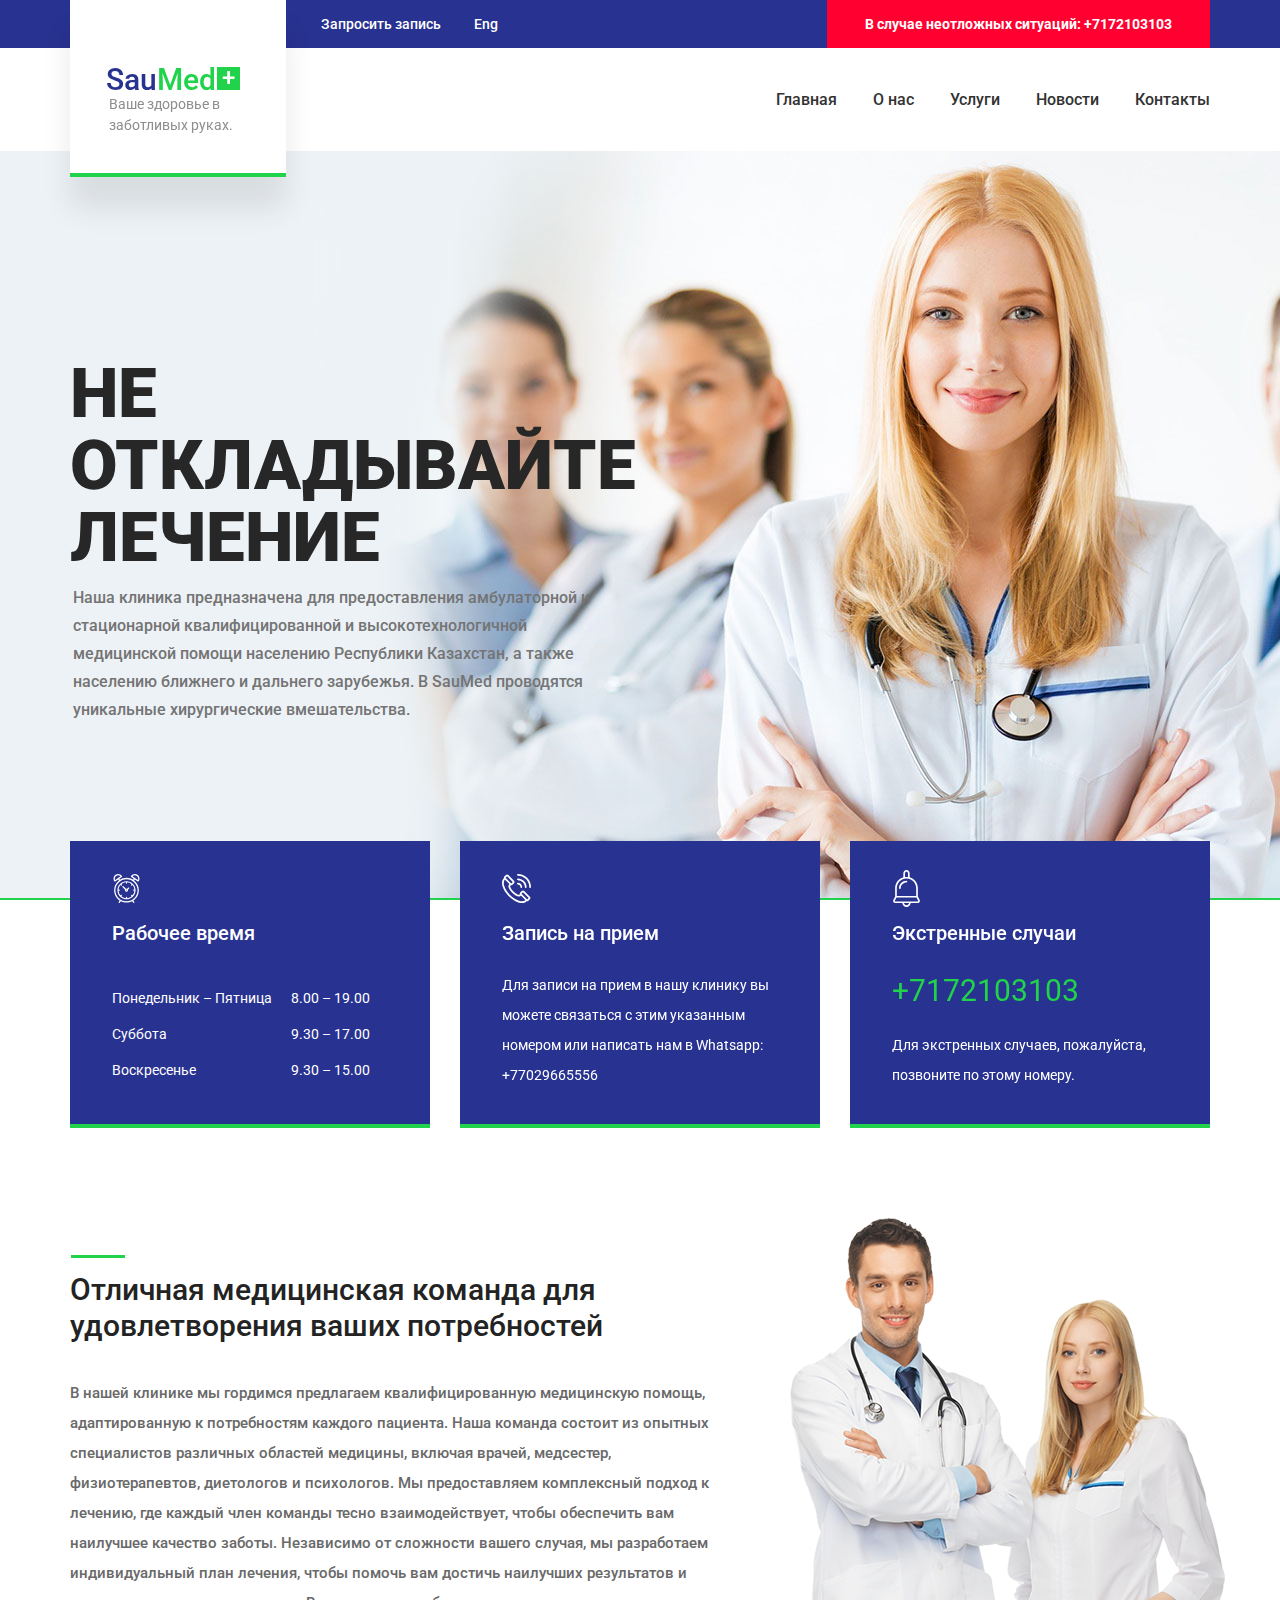
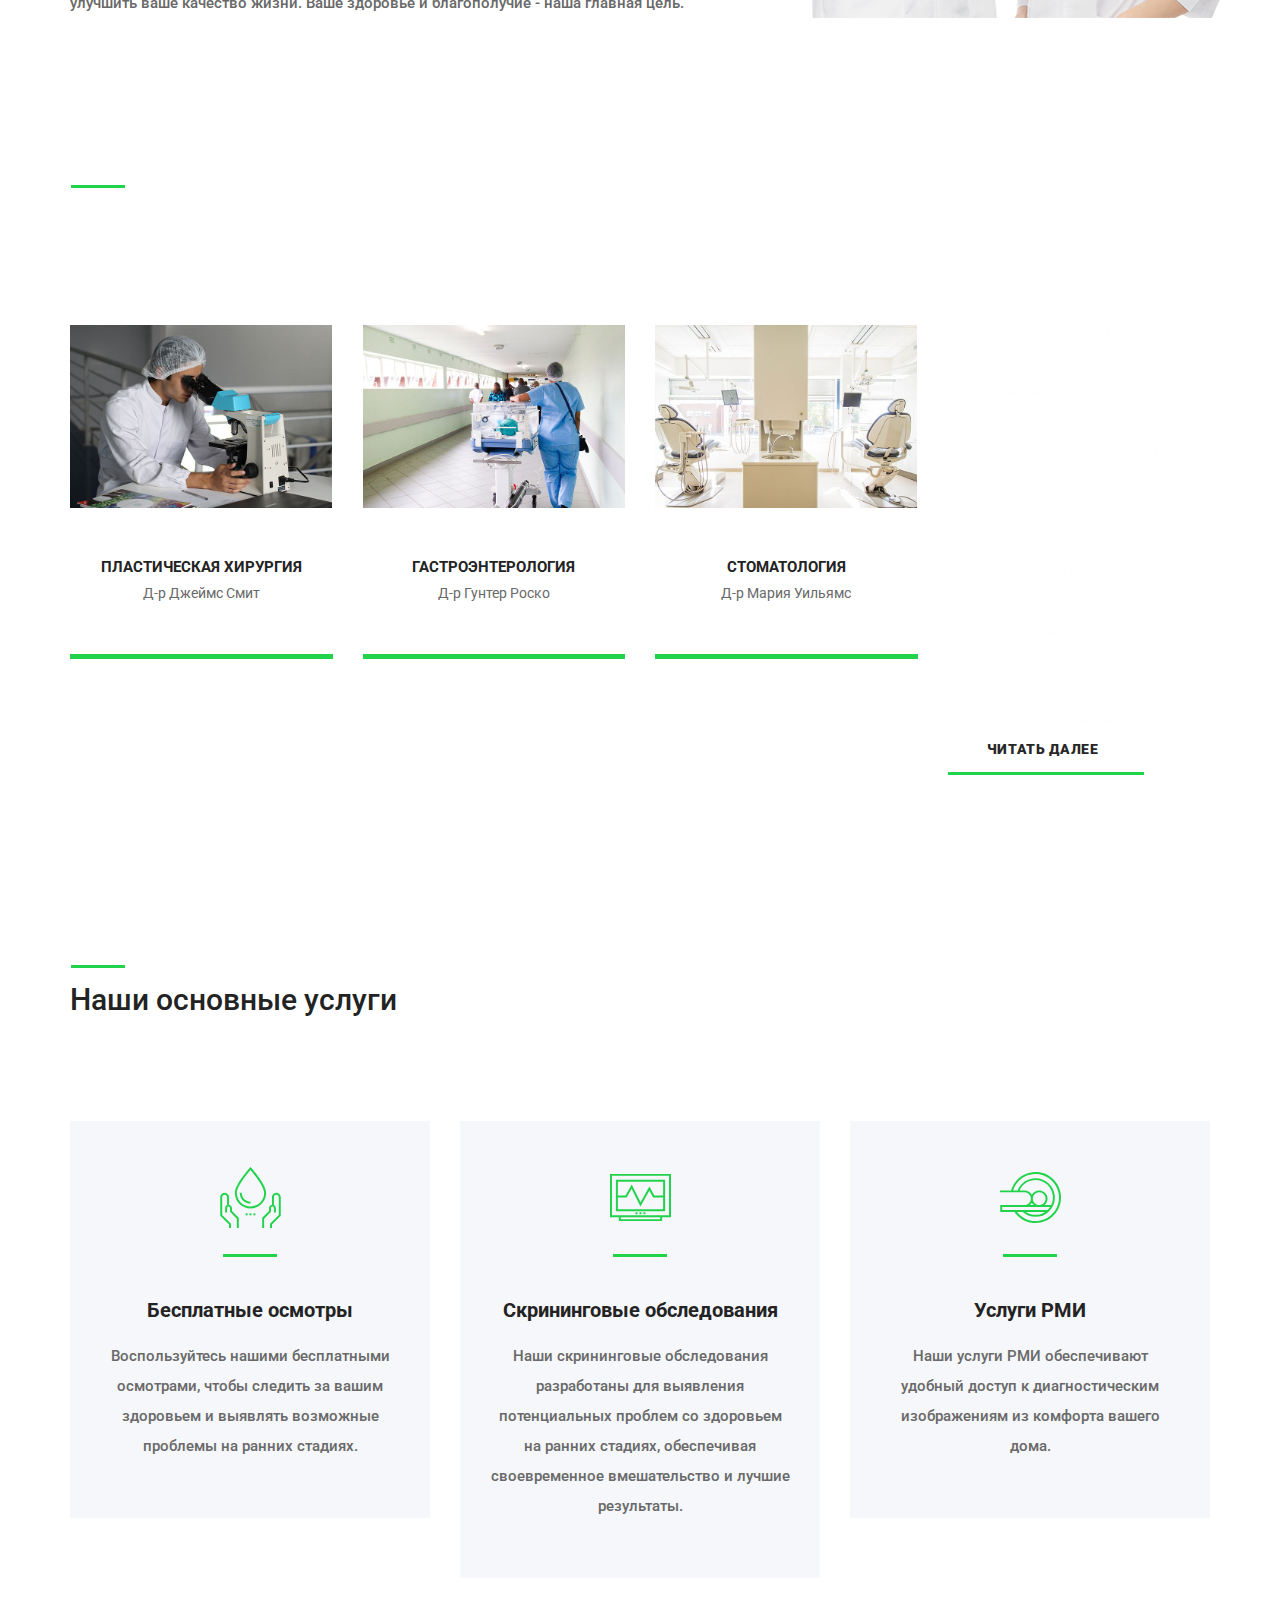
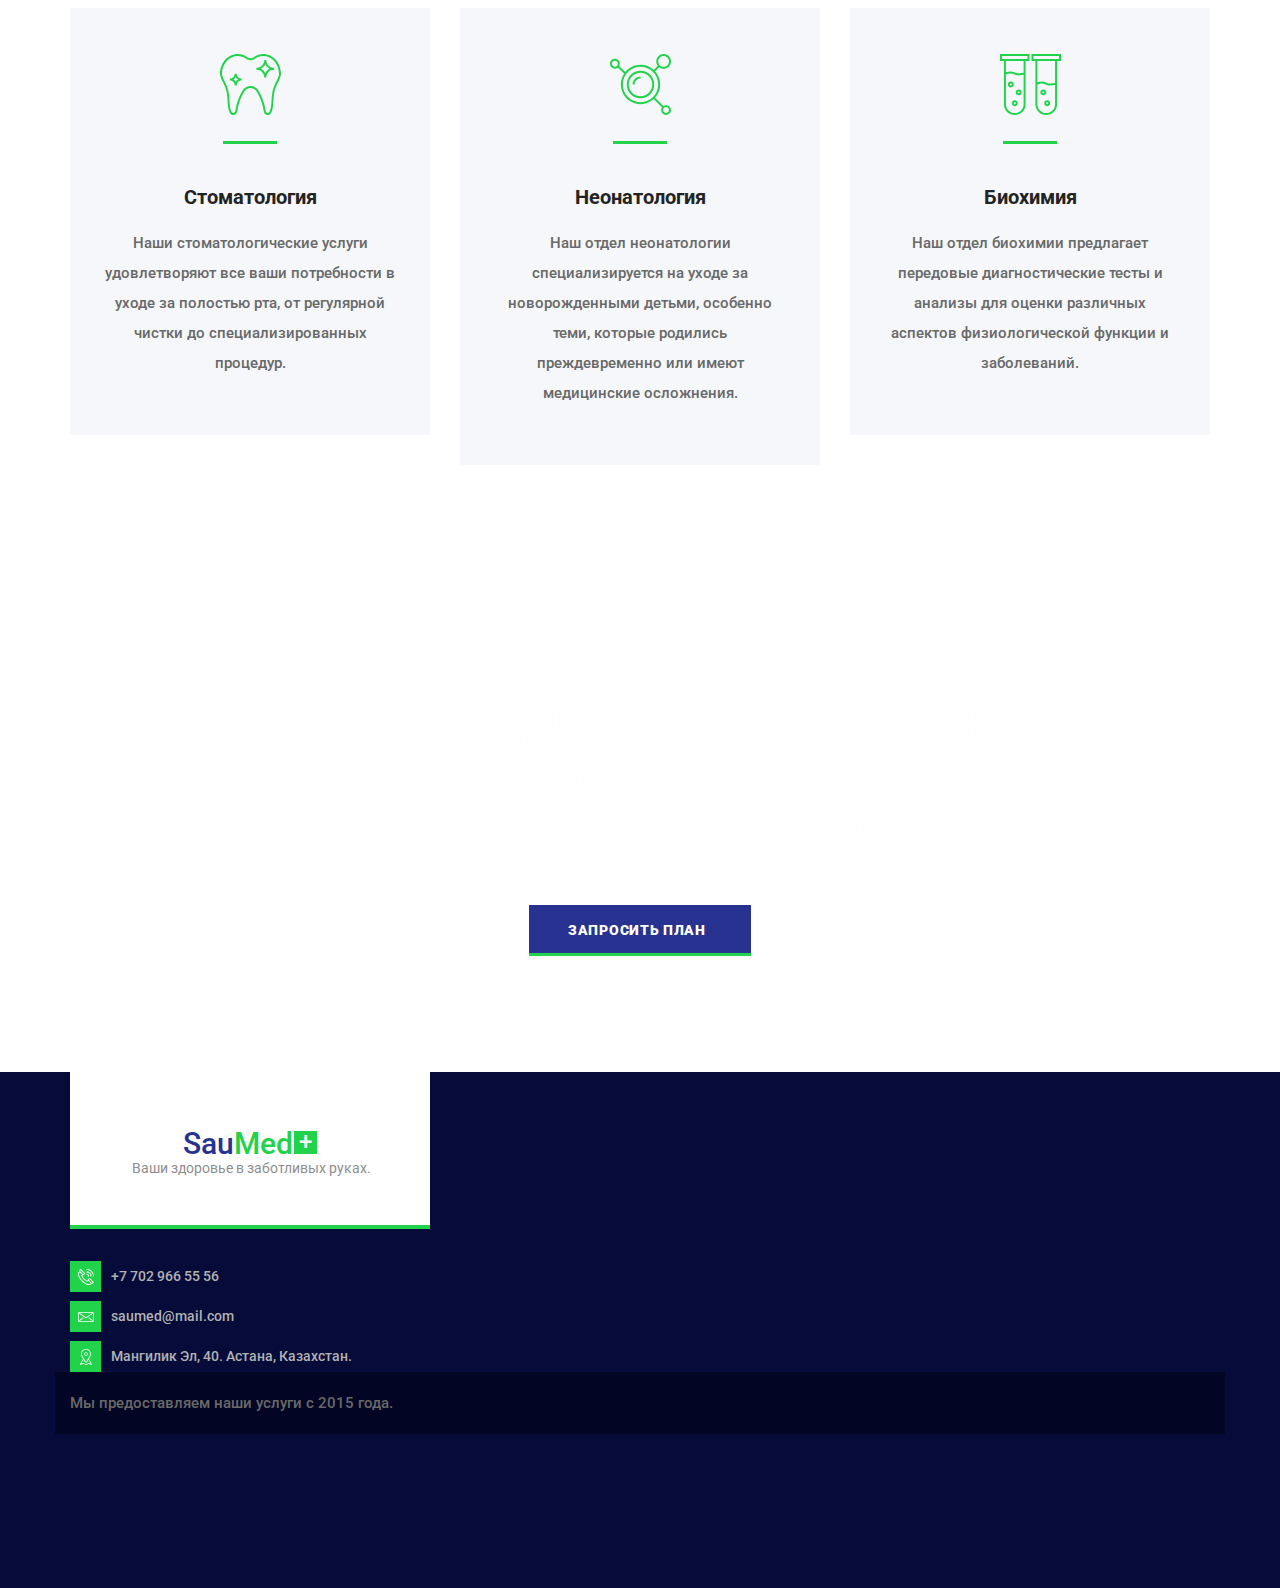
<file: indexru.html>
<!DOCTYPE html>
<html lang="ru">
<head>
<link rel="icon" type="image/png" href="file:///C:/Users/Амина/Desktop/favi.png">    
<title>SauMed</title>
<meta charset="utf-8">
<meta http-equiv="X-UA-Compatible" content="IE=edge">
<meta name="description" content="Демонстрационный проект CareMed">
<meta name="viewport" content="width=device-width, initial-scale=1">
<link rel="stylesheet" type="text/css" href="styles/bootstrap4/bootstrap.min.css">
<link href="plugins/font-awesome-4.7.0/css/font-awesome.min.css" rel="stylesheet" type="text/css">
<link rel="stylesheet" type="text/css" href="plugins/OwlCarousel2-2.2.1/owl.carousel.css">
<link rel="stylesheet" type="text/css" href="plugins/OwlCarousel2-2.2.1/owl.theme.default.css">
<link rel="stylesheet" type="text/css" href="plugins/OwlCarousel2-2.2.1/animate.css">
<link rel="stylesheet" type="text/css" href="styles/main_styles.css">
<link rel="stylesheet" type="text/css" href="styles/responsive.css">
</head>
<body>
<style>@charset "utf-8";
    /* CSS Document */
    
    /******************************
    
    [Table of Contents]
    
    1. Fonts
    2. Body and some general stuff
    3. Header
        3.1 Top Bar
        3.2 Header Content
        3.3 Logo
    4. Menu
    5. Home
    6. Boxes
    7. About
    8. Departments
    9. Services
    10. CTA
    11. Footer
    
    
    
    ******************************/
    
    /***********
    1. Fonts
    ***********/
    
    @import url('https://fonts.googleapis.com/css?family=Roboto:300,400,500,700,900');
    
    /*********************************
    2. Body and some general stuff
    *********************************/
    
    *
    {
        margin: 0;
        padding: 0;
        -webkit-font-smoothing: antialiased;
        -webkit-text-shadow: rgba(0,0,0,.01) 0 0 1px;
        text-shadow: rgba(0,0,0,.01) 0 0 1px;
    }
    body
    {
        font-family: 'Roboto', sans-serif;
        font-size: 15px;
        font-weight: 500;
        background: #FFFFFF;
        color: #696969;
    }
    div
    {
        display: block;
        position: relative;
        -webkit-box-sizing: border-box;
        -moz-box-sizing: border-box;
        box-sizing: border-box;
    }
    ul
    {
        list-style: none;
        margin-bottom: 0px;
    }
    p
    {
        font-family: 'Roboto', sans-serif;
        font-size: 15px;
        line-height: 2;
        font-weight: 500;
        color: #696969;
        -webkit-font-smoothing: antialiased;
        -webkit-text-shadow: rgba(0,0,0,.01) 0 0 1px;
        text-shadow: rgba(0,0,0,.01) 0 0 1px;
    }
    p:last-of-type
    {
        margin-bottom: 0;
    }
    a
    {
        -webkit-transition: all 200ms ease;
        -moz-transition: all 200ms ease;
        -ms-transition: all 200ms ease;
        -o-transition: all 200ms ease;
        transition: all 200ms ease;
    }
    a, a:hover, a:visited, a:active, a:link
    {
        text-decoration: none;
        -webkit-font-smoothing: antialiased;
        -webkit-text-shadow: rgba(0,0,0,.01) 0 0 1px;
        text-shadow: rgba(0,0,0,.01) 0 0 1px;
    }
    a:hover
    {
        color: #20d34a !important;
    }
    ::selection
    {
        color: #20d34a;
    }
    p::selection
    {
        
    }
    h1{font-size: 48px;}
    h2{font-size: 36px;}
    h3{font-size: 24px;}
    h4{font-size: 18px;}
    h5{font-size: 14px;}
    h1, h2, h3, h4, h5, h6
    {
        font-family: 'Roboto', sans-serif;
        -webkit-font-smoothing: antialiased;
        -webkit-text-shadow: rgba(0,0,0,.01) 0 0 1px;
        text-shadow: rgba(0,0,0,.01) 0 0 1px;
    }
    h1::selection, 
    h2::selection, 
    h3::selection, 
    h4::selection, 
    h5::selection, 
    h6::selection
    {
        
    }
    .form-control
    {
        color: #db5246;
    }
    section
    {
        display: block;
        position: relative;
        box-sizing: border-box;
    }
    .clear
    {
        clear: both;
    }
    .clearfix::before, .clearfix::after
    {
        content: "";
        display: table;
    }
    .clearfix::after
    {
        clear: both;
    }
    .clearfix
    {
        zoom: 1;
    }
    .float_left
    {
        float: left;
    }
    .float_right
    {
        float: right;
    }
    .trans_200
    {
        -webkit-transition: all 200ms ease;
        -moz-transition: all 200ms ease;
        -ms-transition: all 200ms ease;
        -o-transition: all 200ms ease;
        transition: all 200ms ease;
    }
    .trans_300
    {
        -webkit-transition: all 300ms ease;
        -moz-transition: all 300ms ease;
        -ms-transition: all 300ms ease;
        -o-transition: all 300ms ease;
        transition: all 300ms ease;
    }
    .trans_400
    {
        -webkit-transition: all 400ms ease;
        -moz-transition: all 400ms ease;
        -ms-transition: all 400ms ease;
        -o-transition: all 400ms ease;
        transition: all 400ms ease;
    }
    .trans_500
    {
        -webkit-transition: all 500ms ease;
        -moz-transition: all 500ms ease;
        -ms-transition: all 500ms ease;
        -o-transition: all 500ms ease;
        transition: all 500ms ease;
    }
    .fill_height
    {
        height: 100%;
    }
    .super_container
    {
        width: 100%;
        overflow: hidden;
    }
    .prlx_parent
    {
        overflow: hidden;
    }
    .prlx
    {
        height: 130% !important;
    }
    .parallax-window
    {
        min-height: 400px;
        background: transparent;
    }
    .nopadding
    {
        padding: 0px !important;
    }
    .button
    {
        display: inline-block;
        height: 51px;
        background: #283290;
    }
    .button::after
    {
        display: block;
        position: absolute;
        left: 0;
        bottom: 0;
        width: 100%;
        height: 3px;
        background: #20d34a;
        content: '';
        z-index: 0;
        -webkit-transition: all 400ms cubic-bezier(.33,.68,.59,.99);
        -moz-transition: all 400ms cubic-bezier(.33,.68,.59,.99);
        -ms-transition: all 400ms cubic-bezier(.33,.68,.59,.99);
        -o-transition: all 400ms cubic-bezier(.33,.68,.59,.99);
        transition: all 400ms cubic-bezier(.33,.68,.59,.99);
    }
    .button a
    {
        display: block;
        position: relative;
        line-height: 51px;
        font-size: 14px;
        font-weight: 900;
        color: #FFFFFF;
        padding-left: 39px;
        padding-right: 45px;
        text-transform: uppercase;
        letter-spacing: 0.05em;
        z-index: 10;
    }
    .button:hover::after
    {
        height: 100%;
    }
    .button:hover a
    {
        color: #FFFFFF !important;
    }
    .section_title
    {
        padding-top: 17px;
    }
    .section_title h2
    {
        font-size: 30px;
        font-weight: 500;
        color: #232323;
    }
    .section_title::before
    {
        display: block;
        position: absolute;
        left: 1px;
        top: 0;
        width: 54px;
        height: 3px;
        background: #20d34a;
        content: '';
    }
    .section_title_light h2
    {
        color: #FFFFFF;
    }
    
    /*********************************
    3. Header
    *********************************/
    
    .header
    {
        display: block;
        position: fixed;
        top: 0;
        left: 0;
        width: 100%;
        background: #FFFFFF;
        z-index: 100;
    }
    .header.scrolled
    {
        top: -48px;
    }
    
    /*********************************
    3.1 Top Bar
    *********************************/
    
    .top_bar
    {
        width: 100%;
        background: #283290;
    }
    .top_bar_content
    {
        width: 100%;
        height: 48px;
        padding-left: 214px;
    }
    .top_bar_item
    {
        margin-left: 33px;
    }
    .top_bar_item a
    {
        font-size: 14px;
        color: #FFFFFF;
        -webkit-transition: all 200ms ease;
        -moz-transition: all 200ms ease;
        -ms-transition: all 200ms ease;
        -o-transition: all 200ms ease;
        transition: all 200ms ease;
    }
    .top_bar_item:first-child
    {
        margin-left: 37px;
    }
    .emergencies
    {
        height: 100%;
        background: #ff0030;
        color: #FFFFFF;
        font-size: 14px;
        font-weight: 700;
        padding-left: 38px;
        padding-right: 38px;
    }
    
    /*********************************
    3.2 Header Content
    *********************************/
    
    .header_container
    {
        width: 100%;
        background: #FFFFFF;
    }
    .header_content
    {
        width: 100%;
        height: 103px;
    }
    .header.scrolled .header_content
    {
        height: 80px;
    }
    .main_nav ul li
    {
        display: inline-block;
    }
    .main_nav ul li:not(:first-child)
    {
        margin-left: 32px;
    }
    .main_nav ul li a
    {
        font-size: 16px;
        font-weight: 500;
        color: #323232;
    }
    .hamburger
    {
        display: none;
        cursor: pointer;
    }
    .hamburger i
    {
        font-size: 24px;
        color: #272727;
    }
    
    /*********************************
    3.3 Logo
    *********************************/
    
    .logo_container_outer
    {
        position: absolute;
        top: 0;
        left: 0;
        width: 100%;
    }
    .logo_container
    {
        position: absolute;
        top: 0;
        left: 15px;
        width: 216px;
        height: 177px;
        background: #FFFFFF;
        box-shadow: 0px 31px 29px rgba(0,0,0,0.09);
        z-index: 10;
        -webkit-transition: all 200ms ease;
        -moz-transition: all 200ms ease;
        -ms-transition: all 200ms ease;
        -o-transition: all 200ms ease;
        transition: all 200ms ease;
    }
    .header.scrolled .logo_container
    {
        top: 48px;
        height: 120px;
    }
    .logo_container a
    {
        display: block;
        position: relative;
        width: 100%;
        height: 100%;
    }
    .logo_content
    {
        width: 100%;
        height: 100%;
        padding-left: 36px;
    }
    .logo_line
    {
        position: absolute;
        left: 0;
        bottom: 0;
        width: 100%;
        height: 4px;
        background: #20d34a;
    }
    .logo
    {
        margin-top: 27px;
    }
    .logo span
    {
        color: #20d34a;
    }
    .logo_container a .logo:hover
    {
        color: #283290;
    }
    .logo_text
    {
        font-size: 30px;
        font-weight: 500;
        color: #283290;
        line-height: 0.75;
    }
    .logo_box
    {
        display: inline-block;
        width: 23px;
        height: 23px;
        background: #20d34a;
        color: #FFFFFF;
        font-size: 24px;
        line-height: 23px;
        text-align: center;
        -webkit-transform: translateY(-2px);
        -moz-transform: translateY(-2px);
        -ms-transform: translateY(-2px);
        -o-transform: translateY(-2px);
        transform: translateY(-2px);
        margin-left: 1px;
    }
    .logo_sub
    {
        font-size: 14px;
        font-weight: 400;
        color: #8f8e8e;
        padding-left: 3px;
        margin-top: 2px;
    }
    
    /*********************************
    4. Menu
    *********************************/
    
    .menu_container
    {
        position: fixed;
        top: 0;
        right: -50vw;
        width: 50vw;
        height: 100vh;
        background: #FFFFFF;
        z-index: 101;
        -webkit-transition: all 0.6s ease;
        -moz-transition: all 0.6s ease;
        -ms-transition: all 0.6s ease;
        -o-transition: all 0.6s ease;
        transition: all 0.6s ease;
        visibility: hidden;
        opacity: 0;
    }
    .menu_container.active
    {
        visibility: visible;
        opacity: 1;
        right: 0;
    }
    .menu
    {
        position: absolute;
        top:150px;
        left: 0;
        padding-left: 15%;
    }
    .menu_inner
    {
        width: 100%;
        height: 100%;
    }
    .menu_list
    {
        -webkit-transform: translateY(1.5rem);
        -moz-transform: translateY(1.5rem);
        -ms-transform: translateY(1.5rem);
        -o-transform: translateY(1.5rem);
        transform: translateY(1.5rem);
        -webkit-transition: all 1000ms 400ms ease;
        -moz-transition: all 1000ms 400ms ease;
        -ms-transition: all 1000ms 400ms ease;
        -o-transition: all 1000ms 400ms ease;
        transition: all 1000ms 400ms ease;
        opacity: 0;
    }
    .menu_container.active .menu_list
    {
        -webkit-transform: translateY(0px);
        -moz-transform: translateY(0px);
        -ms-transform: translateY(0px);
        -o-transform: translateY(0px);
        transform: translateY(0px);
        opacity: 1;
    }
    .menu_item
    {
        margin-bottom: 5px;
    }
    .menu_item a
    {
        font-family: 'Roboto', sans-serif;
        font-size: 36px;
        font-weight: 700;
        color: #272727;
        -webkit-transition: all 200ms ease;
        -moz-transition: all 200ms ease;
        -ms-transition: all 200ms ease;
        -o-transition: all 200ms ease;
        transition: all 200ms ease;
    }
    .menu_item a:hover
    {
        color: #ffb606;
    }
    .menu_close_container
    {
        position: absolute;
        top: 86px;
        right: 79px;
        width: 21px;
        height: 21px;
        cursor: pointer;
        z-index: 10;
        -webkit-transform: rotate(45deg);
        -moz-transform: rotate(45deg);
        -ms-transform: rotate(45deg);
        -o-transform: rotate(45deg);
        transform: rotate(45deg);
    }
    .menu_close
    {
        top: 9px;
        width: 21px;
        height: 3px;
        background: #3a3a3a;
        -webkit-transition: all 200ms ease;
        -moz-transition: all 200ms ease;
        -ms-transition: all 200ms ease;
        -o-transition: all 200ms ease;
        transition: all 200ms ease;
    }
    .menu_close::after
    {
        display: block;
        position: absolute;
        top: -9px;
        left: 9px;
        content: '';
        width: 3px;
        height: 21px;
        background: #3a3a3a;
        -webkit-transition: all 200ms ease;
        -moz-transition: all 200ms ease;
        -ms-transition: all 200ms ease;
        -o-transition: all 200ms ease;
        transition: all 200ms ease;
    }
    .menu_close_container:hover .menu_close,
    .menu_close_container:hover .menu_close::after
    {
        background: #20d34a;
    }
    .menu_extra
    {
        position: absolute;
        left: 0;
        bottom: 0;
        padding-left: 15%;
        padding-bottom: 25px;
    }
    .menu_appointment a
    {
        font-size: 13px;
        color: #283290;
    }
    .menu_emergencies
    {
        font-size: 13px;
        color: #272727;
    }
    
    /*********************************
    5. Home
    *********************************/
    
    .home
    {
        width: 100%;
        height: 900px;
    }
    .home_slider_container
    {
        width: 100%;
        height: 100%;
    }
    .home_slider_background
    {
        position: absolute;
        top: 0;
        left: 0;
        width: 100%;
        height: 100%;
        background-repeat: no-repeat;
        background-size: cover;
        background-position: center center;
    }
    .home_slider_progress
    {
        position: absolute;
        left: 0;
        bottom: 0px;
        width: 0;
        max-width: 100%;
        height: 2px;
        background: #20d34a;
        z-index: 1;
    }
    .home_content
    {
        position: absolute;
        top: 39.8%;
        left: 0;
        width: 100%;
    }
    .home_content_inner
    {
        width: 550px;
    }
    .home_title h1
    {
        font-size: 69.24px;
        font-weight: 900;
        color: #272727;
        line-height: 1.0398;
    }
    .home_text
    {
        padding-right: 20px;
        margin-top: 10px;
        padding-left: 3px;
    }
    .home_text p
    {
        font-size: 16px;
        font-weight: 500;
        color: #747474;
        line-height: 1.75;
    }
    .home_button
    {
        margin-top: 34px;
        margin-left: 3px;
    }
    
    /*********************************
    6. Boxes
    *********************************/
    
    .boxes
    {
        width: 100%;
        background: transparent;
        z-index: 10;
        padding-bottom: 35px;
    }
    .box_col
    {
        margin-top: -59px;
    }
    .box
    {
        width: 100%;
        height: 287px;
        background: #283290;
        padding-left: 42px;
        padding-top: 29px;
        -webkit-transition: all 200ms ease;
        -moz-transition: all 200ms ease;
        -ms-transition: all 200ms ease;
        -o-transition: all 200ms ease;
        transition: all 200ms ease;
    }
    .box::after
    {
        display: block;
        position: absolute;
        left: 0;
        bottom: 0;
        width: 100%;
        height: 4px;
        background: #20d34a;
        content: '';
    }
    .box:hover
    {
        box-shadow: 0px 15px 49px rgba(0,0,0,0.59);
    }
    .box_title
    {
        font-size: 20px;
        font-weight: 500;
        color: #FFFFFF;
        margin-top: 11px;
    }
    .working_hours
    {
        padding-top: 29px;
        padding-right: 60px;
    }
    .working_hours_list
    {
        margin-top: 40px;
    }
    .working_hours_list ul li
    {
        font-size: 14px;
        font-weight: 400;
        color: #FFFFFF;
    }
    .working_hours_list ul li:not(:last-child)
    {
        margin-bottom: 15px;
    }
    .box_icon
    {
        width: 37px;
        height: 37px;
    }
    .box_icon img
    {
        max-width: 100%;
    }
    .box_text
    {
        font-size: 14px;
        line-height: 2.14;
        color: #FFFFFF;
        font-weight: 400;
        margin-top: 23px;
    }
    .box_phone
    {
        font-size: 30px;
        font-weight: 400;
        color: #20d34a;
        margin-top: 20px;
    }
    .box_appointments
    {
        padding-right: 30px;
    }
    .box_emergency
    {
        padding-right: 30px;
    }
    .box_emergency_text
    {
        font-size: 14px;
        line-height: 2.14;
        color: #FFFFFF;
        font-weight: 400;
        margin-top: 18px;
    }
    
    /*********************************
    7. About
    *********************************/
    
    .about
    {
        width: 100%;
        background: #FFFFFF;
        padding-top: 92px;
        padding-bottom: 92px;
    }
    .about_text
    {
        margin-top: 34px;
    }
    .about_button
    {
        margin-top: 45px;
    }
    .about_image
    {
        position: absolute;
        right: 0;
        bottom: 0;
    }
    .about_image img
    {
        max-width: 100%;
    }
    
    /*********************************
    8. Departments
    *********************************/
    
    .departments
    {
        width: 100%;
        background: transparent;
        padding-top: 75px;
        padding-bottom: 65px;	
    }
    .departments_background
    {
        position: absolute;
        top: 0;
        left: 0;
        width: 100%;
        height: 100%;
    }
    .departments_row
    {
        margin-top: 79px;
    }
    .dept_col
    {
        margin-bottom: 30px;
    }
    .dept
    {
        width: 100%;
        height: 100%;
    }
    .dept_image
    {
        width: 100%;
    }
    .dept_image img
    {
        max-width: 100%;
    }
    .dept_content
    {
        padding-top: 48px;
        padding-bottom: 55px;
        background: #FFFFFF;
    }
    .dept_content::after
    {
        display: block;
        position: absolute;
        bottom: 0;
        left: 0;
        width: 100%;
        height: 5px;
        background: #20d34a;
        content: '';
    }
    .dept_title
    {
        font-size: 15px;
        font-weight: 700;
        text-transform: uppercase;
        color: #232323;
    }
    .dept_subtitle
    {
        font-size: 14px;
        font-weight: 400;
        color: #696969;
        margin-top: 5px;
    }
    .dept_text p
    {
        color: #FFFFFF;
        -webkit-transform: translateY(-9px);
        -moz-transform: translateY(-9px);
        -ms-transform: translateY(-9px);
        -o-transform: translateY(-9px);
        transform: translateY(-9px);
    }
    .dept_button
    {
        position: absolute;
        bottom: 0;
        left: 0;
        background: #FFFFFF;
    }
    .dept_button a
    {
        color: #272727;
    }
    
    /*********************************
    9. Services
    *********************************/
    
    .services
    {
        width: 100%;
        background: #FFFFFF;
        padding-top: 95px;
        padding-bottom: 65px;
    }
    .services_row
    {
        margin-top: 95px;
    }
    .service_col
    {
        margin-bottom: 30px;
    }
    .service
    {
        width: 100%;
        background: #f5f7fa;
        padding-top: 46px;
        padding-left: 30px;
        padding-right: 30px;
        padding-bottom: 57px;
    }
    .service:hover
    {
        background: #283290;
    }
    .service::after
    {
        display: block;
        position: absolute;
        left: 0;
        bottom: 0;
        width: 100%;
        height: 4px;
        background: #20d34a;
        content: '';
        visibility: hidden;
        opacity: 0;
        -webkit-transition: all 200ms ease;
        -moz-transition: all 200ms ease;
        -ms-transition: all 200ms ease;
        -o-transition: all 200ms ease;
        transition: all 200ms ease;
    }
    .service:hover::after
    {
        visibility: visible;
        opacity: 1;
    }
    .service_icon
    {
        width: 61px;
        height: 61px;
        margin-left: auto;
        margin-right: auto;
    }
    .service_icon svg
    {
        width: 61px;
        height: 61px;
    }
    .service_icon img
    {
        max-width: 100%;
    }
    .svg path,
    .svg rect,
    .svg polygon
    {
        fill: #20d34a;
        -webkit-transition: all 200ms ease;
        -moz-transition: all 200ms ease;
        -ms-transition: all 200ms ease;
        -o-transition: all 200ms ease;
        transition: all 200ms ease;
    }
    .service:hover .svg path,
    .service:hover .svg rect,
    .service:hover .svg polygon
    {
        fill: #FFFFFF;
    }
    .service_text
    {
        margin-top: 16px;
    }
    .service_text p
    {
        color: #696969;
        -webkit-transition: all 200ms ease;
        -moz-transition: all 200ms ease;
        -ms-transition: all 200ms ease;
        -o-transition: all 200ms ease;
        transition: all 200ms ease;
    }
    .service_title
    {
        font-size: 20px;
        font-weight: 700;
        color: #232323;
        padding-top: 41px;
        margin-top: 26px;
    }
    .service_title::before
    {
        display: block;
        position: absolute;
        left: 50%;
        top: 0;
        -webkit-transform: translateX(-50%);
        -moz-transform: translateX(-50%);
        -ms-transform: translateX(-50%);
        -o-transform: translateX(-50%);
        transform: translateX(-50%);
        width: 54px;
        height: 3px;
        background: #20d34a;
        content: '';
    }
    .service:hover .service_title
    {
        color: #FFFFFF;
    }
    .service:hover .service_text p
    {
        color: rgba(255,255,255,0.65);
    }
    
    /*********************************
    10. CTA
    *********************************/
    
    .cta
    {
        width: 100%;
        padding-top: 131px;
        padding-bottom: 116px;
    }
    .cta_background
    {
        position: absolute;
        top: 0;
        left: 0;
        width: 100%;
        height: 100%;
    }
    .cta_content
    {
        max-width: 768px;
        margin-left: auto;
        margin-right: auto;
    }
    .cta_content h2
    {
        font-size: 48px;
        font-weight: 700;
        color: #FFFFFF;
    }
    .cta_content p
    {
        font-size: 14px;
        font-weight: 500;
        color: #FFFFFF;
        margin-top: -3px;
    }
    .cta_button
    {
        margin-top: 38px;
    }
    
    /*********************************
    11. Footer
    *********************************/
    
    .footer
    {
        width: 100%;
    }
    .footer_container
    {
        width: 100%;
        background: #060b3a;
        padding-bottom: 77px;
    }
    .footer_logo_container
    {
        width: 100%;
        height: 157px;
        background: #FFFFFF;
    }
    .footer_logo_container::after
    {
        position: absolute;
        bottom: 0;
        left: 0;
        width: 100%;
        height: 4px;
        background: #20d34a;
        content: '';
    }
    .footer_logo_container a
    {
        display: block;
        width: 100%;
        height: 100%;
    }
    .footer_logo_container .logo_content
    {
        display: inline-block;
        padding-left: 0;
        width: auto;
        height: auto;
    }
    .footer_logo_container .logo
    {
        margin-top: 10px;
    }
    .footer_about_text
    {
        margin-top: 36px;
    }
    .footer_about_text p
    {
        color: #b2b2b2;
    }
    .footer_about_list
    {
        margin-top: 32px;
    }
    .footer_about_list li:not(:last-child)
    {
        margin-bottom: 9px;
    }
    .footer_about_icon
    {
        display: inline-block;
        width: 31px;
        height: 31px;
        background: #20d34a;
        text-align: center;
        vertical-align: middle;
    }
    .footer_about_icon img
    {
        position: absolute;
        width: 16px;
        height: 16px;
        top: 50%;
        left: 50%;
        -webkit-transform: translate(-50%, -50%);
        -moz-transform: translate(-50%, -50%);
        -ms-transform: translate(-50%, -50%);
        -o-transform: translate(-50%, -50%);
        transform: translate(-50%, -50%);
    }
    .footer_about_list li span
    {
        font-size: 14px;
        font-weight: 500;
        color: #b2b2b2;
        padding-left: 10px;
    }
    .footer_column
    {
        padding-top: 138px;
    }
    .footer_title
    {
        font-size: 18px;
        font-weight: 500;
        color: #FFFFFF;
    }
    .footer_links ul
    {
        -webkit-columns: 2;
        -moz-columns: 2;
        columns: 2;
        margin-top: 35px;
    }
    .footer_links ul li:not(:last-child)
    {
        margin-bottom: 20px;
    }
    .footer_links ul li a
    {
        font-size: 14px;
        font-weight: 500;
        color: #b2b2b2;
    }
    .footer_news ul
    {
        margin-top: 35px;
    }
    .footer_news_title a
    {
        font-size: 15px;
        font-weight: 500;
        color: #b2b2b2;
    }
    .footer_news_date
    {
        font-size: 14px;
        font-weight: 500;
        color: #20d34a;
        margin-top: 7px;
    }
    .footer_news ul li:not(:last-child)
    {
        margin-bottom: 38px;
    }
    .copyright
    {
        width: 100%;
        background: #020523;
    }
    .copyright_content
    {
        width: 100%;
        height: 62px;
    }
    .cr
    {
        font-size: 14px;
        font-weight: 500;
        color: #97979c;
    }
    .footer_social ul
    {
        margin-right: -5px;
    }
    .footer_social ul li
    {
        display: inline-block;
    }
    .footer_social ul li:not(:last-child)
    {
        margin-right: 19px;
    }
    .footer_social ul li a i
    {
        color: #20d34a;
        padding: 5px;
        font-size: 14px;
        -webkit-transition: all 200ms ease;
        -moz-transition: all 200ms ease;
        -ms-transition: all 200ms ease;
        -o-transition: all 200ms ease;
        transition: all 200ms ease;
    }
    .footer_social ul li a i:hover
    {
        color: #FFFFFF;
    }</style>
<div class="super_container">
    
    <!-- Header -->

    <header class="header trans_200">
        
        <!-- Top Bar -->
        <div class="top_bar">
            <div class="container">
                <div class="row">
                    <div class="col">
                        <div class="top_bar_content d-flex flex-row align-items-center justify-content-start">
                            <div class="top_bar_item"><a href="appointment.html">Запросить запись</a></div>
                            <div class="top_bar_item"><a href="index.html">Eng</a></div>
                            <div class="emergencies  d-flex flex-row align-items-center justify-content-start ml-auto">В случае неотложных ситуаций: +7172103103</div>
                        </div>

                    </div>
                </div>
            </div>
        </div>

        <!-- Header Content -->
        <div class="header_container">
            <div class="container">
                <div class="row">
                    <div class="col">
                        <div class="header_content d-flex flex-row align-items-center justify-content-start">
                            <nav class="main_nav ml-auto">
                                <ul>
                                    <li><a href="indexru.html">Главная</a></li>
                                    <li><a href="aboutru.html">О нас</a></li>
                                    <li><a href="servicesru.html">Услуги</a></li>
                                    <li><a href="news.html">Новости</a></li>
                                    <li><a href="contact.html">Контакты</a></li>
                                </ul>
                            </nav>
                            <div class="hamburger ml-auto"><i class="fa fa-bars" aria-hidden="true"></i></div>
                        </div>
                    </div>
                </div>
            </div>
        </div>

        <!-- Logo -->
        <div class="logo_container_outer">
            <div class="container">
                <div class="row">
                    <div class="col">
                        <div class="logo_container">
                            <a href="#">
                                <div class="logo_content d-flex flex-column align-items-start justify-content-center">
                                    <div class="logo_line"></div>
                                    <div class="logo d-flex flex-row align-items-center justify-content-center">
                                        <div class="logo_text">Sau<span>Med</span></div>
                                        <div class="logo_box">+</div>
                                    </div>
                                    <div class="logo_sub">Ваше здоровье в заботливых руках.</div>
                                </div>
                            </a>
                        </div>
                    </div>
                </div>
            </div>    
        </div>

    </header>

    <!-- Menu -->

    <div class="menu_container menu_mm">

        <!-- Menu Close Button -->
        <div class="menu_close_container">
            <div class="menu_close"></div>
        </div>

        <!-- Menu Items -->
        <div class="menu_inner menu_mm">
            <div class="menu menu_mm">
                <ul class="menu_list menu_mm">
                    <li class="menu_item menu_mm"><a href="indexru.html">Главная</a></li>
                    <li class="menu_item menu_mm"><a href="aboutru.html">О нас</a></li>
                    <li class="menu_item menu_mm"><a href="servicesru.html">Услуги</a></li>
                    <li class="menu_item menu_mm"><a href="news.html">Новости</a></li>
                    <li class="menu_item menu_mm"><a href="contact.html">Контакты</a></li>
                </ul>
            </div>
            <div class="menu_extra">
                <div class="menu_appointment"><a href="#">Запросить запись</a></div>
                <div class="menu_emergencies">Для неотложных ситуаций: +7172103103</div>
            </div>

        </div>

    </div>
    
    <!-- Home -->

    <div class="home">
        <div class="home_slider_container">
            <!-- Home Slider -->
            <div class="owl-carousel owl-theme home_slider">
                
                <!-- Slider Item -->
                <div class="owl-item">
                    <div class="home_slider_background" style="background-image:url(images/home_background_1.jpg)"></div>
                    <div class="home_content">
                        <div class="container">
                            <div class="row">
                                <div class="col">
                                    <div class="home_content_inner">
                                        <div class="home_title"><h1>НЕ ОТКЛАДЫВАЙТЕ ЛЕЧЕНИЕ</h1></div>
                                        <div class="home_text">
                                            <p>Наша клиника предназначена для предоставления амбулаторной и стационарной квалифицированной и высокотехнологичной медицинской помощи населению Республики Казахстан, а также населению ближнего и дальнего зарубежья. В SauMed проводятся уникальные хирургические вмешательства.</p>
                                        </div>
                                    
                                    </div>
                                </div>
                            </div>
                        </div>
                    </div>
                </div>

                <!-- Slider Item -->
                <div class="owl-item">
                    <div class="home_slider_background" style="background-image:url(images/home_background_1.jpg)"></div>
                    <div class="home_content">
                        <div class="container">
                            <div class="row">
                                <div class="col">
                                    <div class="home_content_inner">
                                        <div class="home_title"><h1>НЕ ОТКЛАДЫВАЙТЕ ЛЕЧЕНИЕ</h1></div>
                                        <div class="home_text">
                                            <p> Наша клиника предназначена для предоставления амбулаторной и стационарной квалифицированной и высокотехнологичной медицинской помощи населению Республики Казахстан, а также населению ближнего и дальнего зарубежья. В SauMed проводятся уникальные хирургические вмешательства.</p>
                                        </div>
                                    </div>
                                </div>
                            </div>
                        </div>
                    </div>
                </div>

                <!-- Slider Item -->
                <div class="owl-item">
                    <div class="home_slider_background" style="background-image:url(images/home_background_1.jpg)"></div>
                    <div class="home_content">
                        <div class="container">
                            <div class="row">
                                <div class="col">
                                    <div class="home_content_inner">
                                        <div class="home_title"><h1>Медицина с заботой</h1></div>
                                        <div class="home_text">
                                            <p>Lorem ipsum dolor sit amet, consectetur adipiscing elit. Mauris tempus vestibulum mauris quis aliquam. Integer accumsan sodales odio, id tempus velit ullamcorper id. Quisque at erat eu.</p>
                                        </div>
                                        <div class="button home_button">
                                            <a href="#">читать далее</a>
                                        </div>
                                    </div>
                                </div>
                            </div>
                        </div>
                    </div>
                </div>

            </div>

            <!-- Slider Progress -->
            <div class="home_slider_progress"></div>
        </div>
    </div>

    <!-- 3 Boxes -->

    <div class="boxes">
        <div class="container">
            <div class="row">
                
                <!-- Box -->
                <div class="col-lg-4 box_col">
                    <div class="box working_hours">
                        <div class="box_icon d-flex flex-column align-items-start justify-content-center"><div style="width:29px; height:29px;"><img src="images/alarm-clock.svg" alt=""></div></div>
                        <div class="box_title">Рабочее время</div>
                        <div class="working_hours_list">
                            <ul>
                                <li class="d-flex flex-row align-items-center justify-content-start">
                                    <div>Понедельник – Пятница</div>
                                    <div class="ml-auto">8.00 – 19.00</div>
                                </li>
                                <li class="d-flex flex-row align-items-center justify-content-start">
                                    <div>Суббота</div>
                                    <div class="ml-auto">9.30 – 17.00</div>
                                </li>
                                <li class="d-flex flex-row align-items-center justify-content-start">
                                    <div>Воскресенье</div>
                                    <div class="ml-auto">9.30 – 15.00</div>
                                </li>
                            </ul>
                        </div>
                    </div>
                </div>

                <!-- Box -->
                <div class="col-lg-4 box_col">
                    <div class="box box_appointments">
                        <div class="box_icon d-flex flex-column align-items-start justify-content-center"><div style="width: 29px; height:29px;"><img src="images/phone-call.svg" alt=""></div></div>
                        <div class="box_title">Запись на прием</div>
                        <div class="box_text">Для записи на прием в нашу клинику вы можете связаться с этим указанным номером или написать нам в Whatsapp: +77029665556</div>
                    </div>
                </div>

                <!-- Box -->
                <div class="col-lg-4 box_col">
                    <div class="box box_emergency">
                        <div class="box_icon d-flex flex-column align-items-start justify-content-center"><div style="width: 37px; height:37px; margin-left:-4px;"><img src="images/bell.svg" alt=""></div></div>
                        <div class="box_title">Экстренные случаи</div>
                        <div class="box_phone">+7172103103</div>
                        <div class="box_emergency_text">Для экстренных случаев, пожалуйста, позвоните по этому номеру.</div>
                    </div>
                </div>

            </div>
        </div>
    </div>

    <!-- About -->

    <div class="about">
        <div class="container">
            <div class="row row-lg-eq-height">
                
                <!-- About Content -->
                <div class="col-lg-7">
                    <div class="about_content">
                        <div class="section_title"><h2>Отличная медицинская команда для удовлетворения ваших потребностей</h2></div>
                        <div class="about_text">
                            <p>В нашей клинике мы гордимся предлагаем квалифицированную медицинскую помощь, адаптированную к потребностям каждого пациента. Наша команда состоит из опытных специалистов различных областей медицины, включая врачей, медсестер, физиотерапевтов, диетологов и психологов. Мы предоставляем комплексный подход к лечению, где каждый член команды тесно взаимодействует, чтобы обеспечить вам наилучшее качество заботы. Независимо от сложности вашего случая, мы разработаем индивидуальный план лечения, чтобы помочь вам достичь наилучших результатов и улучшить ваше качество жизни. Ваше здоровье и благополучие - наша главная цель.</p>
                        </div>
                        
                    </div>
                </div>

                <!-- About Image -->
                <div class="col-lg-5">
                    <div class="about_image"><img src="images/about.png" alt=""></div>
                </div>
            </div>
        </div>
    </div>

    <!-- Departments -->

    <div class="departments">
        <div class="departments_background parallax-window" data-parallax="scroll" data-image-src="images/departments.jpg" data-speed="0.8"></div>
       
        <div class="container">
            <div class="row">
                <div class="col">
                    <div class="section_title section_title_light"><h2>Наши медицинские отделения</h2></div>
                </div>
            </div>
            <div class="row departments_row row-md-eq-height">
                
                <!-- Department -->
                <div class="col-lg-3 col-md-6 dept_col">
                    <div class="dept">
                        <div class="dept_image"><img src="images/dept_1.jpg" alt=""></div>
                        <div class="dept_content text-center">
                            <div class="dept_title">пластическая хирургия</div>
                            <div class="dept_subtitle">Д-р Джеймс Смит</div>
                        </div>
                    </div>
                </div>

                <!-- Department -->
                <div class="col-lg-3 col-md-6 dept_col">
                    <div class="dept">
                        <div class="dept_image"><img src="images/dept_2.jpg" alt=""></div>
                        <div class="dept_content text-center">
                            <div class="dept_title">гастроэнтерология</div>
                            <div class="dept_subtitle">Д-р Гунтер Роско</div>
                        </div>
                    </div>
                </div>

                <!-- Department -->
                <div class="col-lg-3 col-md-6 dept_col">
                    <div class="dept">
                        <div class="dept_image"><img src="images/dept_3.jpg" alt=""></div>
                        <div class="dept_content text-center">
                            <div class="dept_title">стоматология</div>
                            <div class="dept_subtitle">Д-р Мария Уильямс</div>
                        </div>
                    </div>
                </div>

                <!-- Department -->
                <div class="col-lg-3 col-md-6 dept_col">
                    <div class="dept">
                        <div class="dept_text">
                            <p>Наша клиника предлагает комплексное обслуживание в различных медицинских отделениях, обеспечивая экспертное лечение острых и хронических заболеваний. Специализируясь на педиатрии, хирургии, гинекологии, онкологии, ортопедии, дерматологии и эндокринологии, мы предоставляем индивидуализированный уход с момента рождения до взрослости, решая различные медицинские потребности.</p>
                        </div>
                        <div class="button dept_button"><a href="services.html">читать далее</a></div>
                    </div>
                </div>
            </div>
        </div>
    </div>

    <!-- Services -->

    <div class="services">
        <div class="container">
            <div class="row">
                <div class="col">
                    <div class="section_title"><h2>Наши основные услуги</h2></div>
                </div>
            </div>
            <div class="row services_row">
                
                <!-- Service -->
                <div class="col-lg-4 col-md-6 service_col">
                    <a href="services.html">
                        <div class="service text-center trans_200">
                            <div class="service_icon"><img class="svg" src="images/service_1.svg" alt=""></div>
                            <div class="service_title trans_200">Бесплатные осмотры</div>
                            <div class="service_text">
                                <p>Воспользуйтесь нашими бесплатными осмотрами, чтобы следить за вашим здоровьем и выявлять возможные проблемы на ранних стадиях.</p>
                            </div>
                        </div>
                    </a>
                </div>

                <!-- Service -->
                <div class="col-lg-4 col-md-6 service_col">
                    <a href="services.html">
                        <div class="service text-center trans_200">
                            <div class="service_icon"><img class="svg" src="images/service_2.svg" alt=""></div>
                            <div class="service_title trans_200">Скрининговые обследования</div>
                            <div class="service_text">
                                <p>Наши скрининговые обследования разработаны для выявления потенциальных проблем со здоровьем на ранних стадиях, обеспечивая своевременное вмешательство и лучшие результаты.</p>
                            </div>
                        </div>
                    </a>
                </div>

                <!-- Service -->
                <div class="col-lg-4 col-md-6 service_col">
                    <a href="services.html">
                        <div class="service text-center trans_200">
                            <div class="service_icon"><img class="svg" src="images/service_3.svg" alt=""></div>
                            <div class="service_title trans_200">Услуги РМИ</div>
                            <div class="service_text">
                                <p>Наши услуги РМИ обеспечивают удобный доступ к диагностическим изображениям из комфорта вашего дома.</p>
                            </div>
                        </div>
                    </a>
                </div>

                <!-- Service -->
                <div class="col-lg-4 col-md-6 service_col">
                    <a href="services.html">
                        <div class="service text-center trans_200">
                            <div class="service_icon"><img class="svg" src="images/service_4.svg" alt=""></div>
                            <div class="service_title trans_200">Стоматология</div>
                            <div class="service_text">
                                <p>Наши стоматологические услуги удовлетворяют все ваши потребности в уходе за полостью рта, от регулярной чистки до специализированных процедур.</p>
                            </div>
                        </div>
                    </a>
                </div>

                <!-- Service -->
                <div class="col-lg-4 col-md-6 service_col">
                    <a href="services.html">
                        <div class="service text-center trans_200">
                            <div class="service_icon"><img class="svg" src="images/service_5.svg" alt=""></div>
                            <div
                            class="service_title trans_200">Неонатология</div>
                            <div class="service_text">
                                <p>Наш отдел неонатологии специализируется на уходе за новорожденными детьми, особенно теми, которые родились преждевременно или имеют медицинские осложнения.</p>
                            </div>
                        </div>
                    </a>
                </div>

                <!-- Service -->
                <div class="col-lg-4 col-md-6 service_col">
                    <a href="services.html">
                        <div class="service text-center trans_200">
                            <div class="service_icon"><img class="svg" src="images/service_6.svg" alt=""></div>
                            <div class="service_title trans_200">Биохимия</div>
                            <div class="service_text">
                                <p>Наш отдел биохимии предлагает передовые диагностические тесты и анализы для оценки различных аспектов физиологической функции и заболеваний.</p>
                            </div>
                        </div>
                    </a>
                </div>
            </div>
        </div>
    </div>

    <!-- Call to action -->

    <div class="cta">
        <div class="cta_background parallax-window" data-parallax="scroll" data-image-src="images/cta.jpg" data-speed="0.8"></div>
        <div class="container">
            <div class="row">
                <div class="col">
                    <div class="cta_content text-center">
                        <h2>Нужен индивидуальный план здоровья?</h2>
                        <p>Дуйс масса масса, моллис вел улламцорпер квис, финибус эт урна. Аликвам ац элеифенд метус. Ут соллицитудин рисус экс</p>
                        <div class="button cta_button"><a href="#">запросить план</a></div>
                    </div>
                </div>
            </div>
        </div>      
    </div>

    <!-- Footer -->

    <footer class="footer">
        <div class="footer_container">
            <div class="container">
                <div class="row">
                    
                    
                    <!-- Footer - Links -->
                    <footer class="footer">
                        <div class="footer_container">
                            <div class="container">
                                <div class="row">
                                    
                                    <!-- Footer - About -->
                                    <div class="col-lg-4 footer_col">
                                        <div class="footer_about">
                                            <div class="footer_logo_container">
                                                <a href="#" class="d-flex flex-column align-items-center justify-content-center">
                                                    <div class="logo_content">
                                                        <div class="logo d-flex flex-row align-items-center justify-content-center">
                                                            <div class="logo_text">Sau<span>Med</span></div>
                                                            <div class="logo_box">+</div>
                                                        </div>
                                                        <div class="logo_sub">Ваши здоровье в заботливых руках.</div>
                                                    </div>
                                                </a>
                                            </div>
                                            
                                            <ul class="footer_about_list">
                                                <li><div class="footer_about_icon"><img src="images/phone-call.svg" alt=""></div><span>+7 702 966 55 56</span></li>
                                                <li><div class="footer_about_icon"><img src="images/envelope.svg" alt=""></div><span>saumed@mail.com</span></li>
                                                <li><div class="footer_about_icon"><img src="images/placeholder.svg" alt=""></div><span>Мангилик Эл, 40. Астана, Казахстан.</span></li>
                                            </ul>
                                        </div>
                                    </div>
                        <div class="copyright">
                            <div class="container">
                                <div class="row">
                                    <div class="col">
                                        <div class="copyright_content d-flex flex-lg-row flex-column align-items-lg-center justify-content-start">
                                            <div class="cr"><!-- Ссылка обратно к Colorlib не может быть удалена. Шаблон лицензирован по CC BY 3.0. -->
                
                <p>Мы предоставляем наши услуги с 2015 года.</p>
                    </footer>
                </div>
    <script>/* JS Document */

        /******************************
        
        [Table of Contents]
        
        1. Vars and Inits
        2. Set Header
        3. Init Menu
        4. Init Home Slider
        5. Init SVG
        
        
        ******************************/
        
        $(document).ready(function()
        {
            "use strict";
        
            /* 
        
            1. Vars and Inits
        
            */
        
            var header = $('.header');
            var hamb = $('.hamburger');
            var hambActive = false;
            var menuActive = false;
        
            setHeader();
        
            $(window).on('resize', function()
            {
                setHeader();
            });
        
            $(document).on('scroll', function()
            {
                setHeader();
            });
        
            initMenu();
            initHomeSlider();
            initSvg();
        
            /* 
        
            2. Set Header
        
            */
        
            function setHeader()
            {
                if($(window).scrollTop() > 100)
                {
                    header.addClass('scrolled');
                }
                else
                {
                    header.removeClass('scrolled');
                }
            }
        
            /* 
        
            3. Init Menu
        
            */
        
            function initMenu()
            {
                if($('.hamburger').length)
                {
                    var hamb = $('.hamburger');
        
                    hamb.on('click', function(event)
                    {
                        event.stopPropagation();
        
                        if(!menuActive)
                        {
                            openMenu();
                            
                            $(document).one('click', function cls(e)
                            {
                                if($(e.target).hasClass('menu_mm'))
                                {
                                    $(document).one('click', cls);
                                }
                                else
                                {
                                    closeMenu();
                                }
                            });
                        }
                        else
                        {
                            $('.menu_container').removeClass('active');
                            menuActive = false;
                        }
                    });
                }
            }
        
            function openMenu()
            {
                var fs = $('.menu_container');
                fs.addClass('active');
                hambActive = true;
                menuActive = true;
            }
        
            function closeMenu()
            {
                var fs = $('.menu_container');
                fs.removeClass('active');
                hambActive = false;
                menuActive = false;
            }
        
            /* 
        
            2. Init Home Slider
        
            */
        
            function initHomeSlider()
            {
                if($('.home_slider').length)
                {
                    var homeSlider = $('.home_slider');
                    homeSlider.owlCarousel(
                    {
                        items:1,
                        loop:true,
                        autoplay:false,
                        autoplayTimeout:10000,
                        nav:false,
                        dots:false,
                        smartSpeed:1200,
                        onInitialized:startProgressBar,
                        onTranslate:resetProgressBar,
                        onTranslated:startProgressBar
                    });
        
                    function startProgressBar()
                    {
                        if($('.home_slider_progress').length)
                        {
                            $('.home_slider_progress').css({width:"100%", transition:"width 8500ms"});
                        }
                    }
        
                    function resetProgressBar()
                    {
                        if($('.home_slider_progress').length)
                        {
                            $('.home_slider_progress').css({width:"0", transition:"width 0s"});
                        }
                    }
                    
                }
            }
        
            /* 
        
            6. Init SVG
        
            */
        
            function initSvg()
            {
                jQuery('img.svg').each(function()
                {
                    var $img = jQuery(this);
                    var imgID = $img.attr('id');
                    var imgClass = $img.attr('class');
                    var imgURL = $img.attr('src');
        
                    jQuery.get(imgURL, function(data)
                    {
                        // Get the SVG tag, ignore the rest
                        var $svg = jQuery(data).find('svg');
        
                        // Add replaced image's ID to the new SVG
                        if(typeof imgID !== 'undefined') {
                        $svg = $svg.attr('id', imgID);
                        }
                        // Add replaced image's classes to the new SVG
                        if(typeof imgClass !== 'undefined') {
                        $svg = $svg.attr('class', imgClass+' replaced-svg');
                        }
        
                        // Remove any invalid XML tags as per http://validator.w3.org
                        $svg = $svg.removeAttr('xmlns:a');
        
                        // Replace image with new SVG
                        $img.replaceWith($svg);
                    }, 'xml');
                });
            }
        
        });</script>
    <script src="js/jquery-3.2.1.min.js"></script>
    <script src="styles/bootstrap4/popper.js"></script>
    <script src="styles/bootstrap4/bootstrap.min.js"></script>
    <script src="plugins/OwlCarousel2-2.2.1/owl.carousel.js"></script>
    <script src="plugins/easing/easing.js"></script>
    <script src="plugins/parallax-js-master/parallax.min.js"></script>
    <script src="js/custom.js"></script>
</body>
</html>
</file>
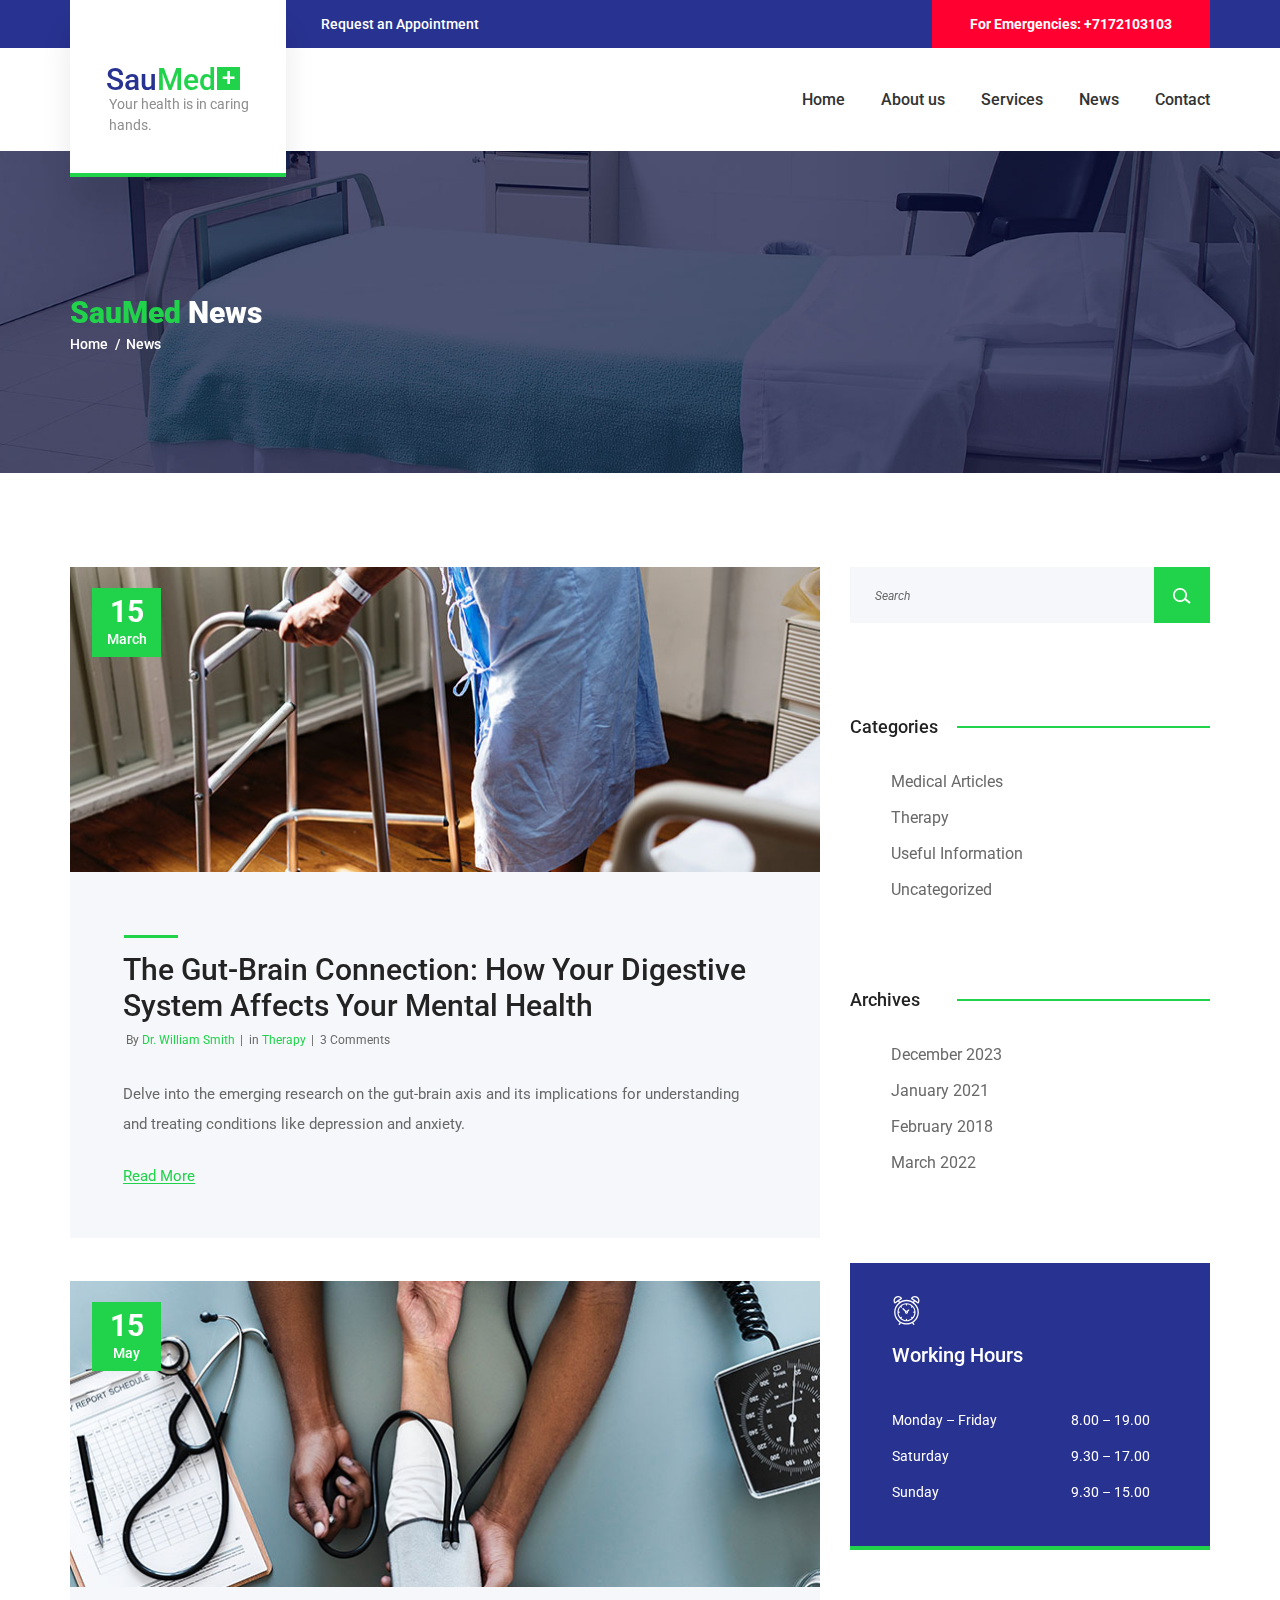
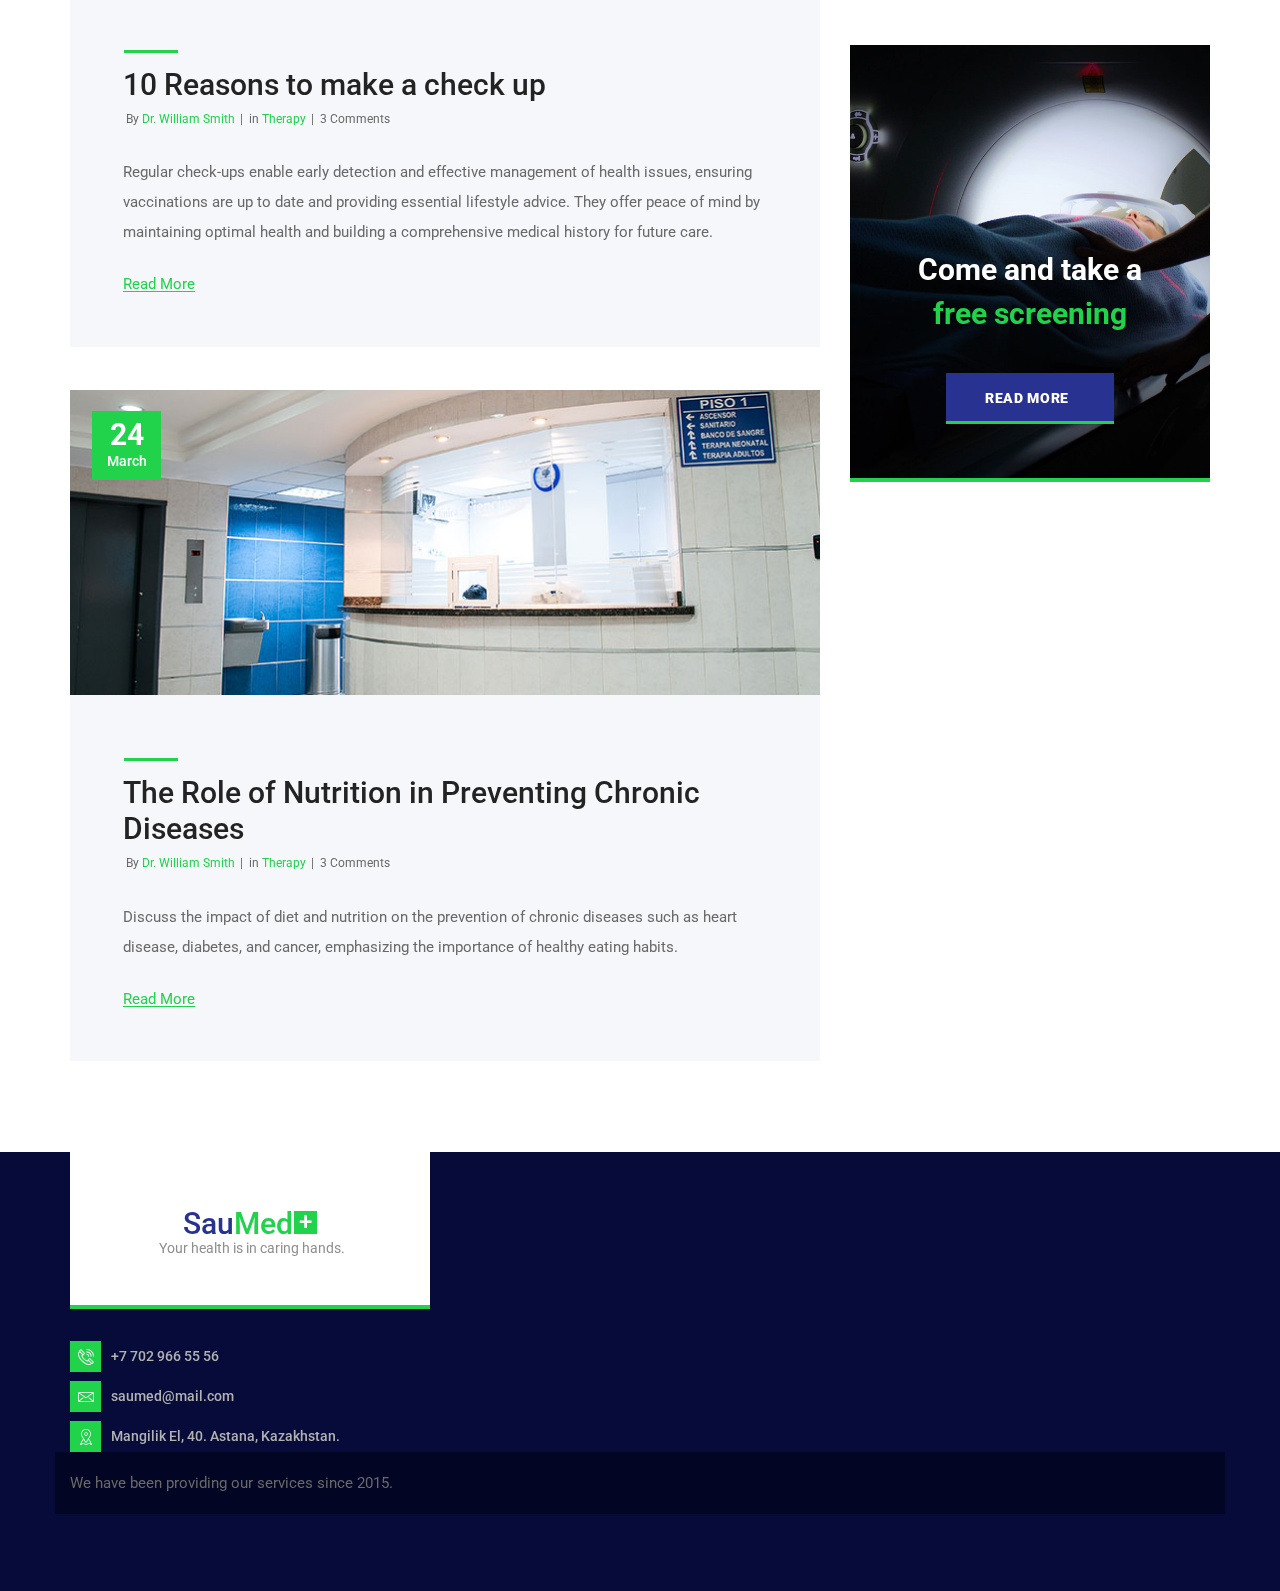
<file: news.html>
<!DOCTYPE html>
<html lang="en">
<head>
<link rel="icon" type="image/png" href="file:///C:/Users/Амина/Desktop/favi.png">
<title>News</title>
<meta charset="utf-8">
<meta http-equiv="X-UA-Compatible" content="IE=edge">
<meta name="description" content="CareMed demo project">
<meta name="viewport" content="width=device-width, initial-scale=1">
<link rel="stylesheet" type="text/css" href="styles/bootstrap4/bootstrap.min.css">
<link href="plugins/font-awesome-4.7.0/css/font-awesome.min.css" rel="stylesheet" type="text/css">
<link rel="stylesheet" type="text/css" href="plugins/OwlCarousel2-2.2.1/owl.carousel.css">
<link rel="stylesheet" type="text/css" href="plugins/OwlCarousel2-2.2.1/owl.theme.default.css">
<link rel="stylesheet" type="text/css" href="plugins/OwlCarousel2-2.2.1/animate.css">
<link rel="stylesheet" type="text/css" href="styles/news.css">
<link rel="stylesheet" type="text/css" href="styles/news_responsive.css">
</head>
<body>

<div class="super_container">
	
	<!-- Header -->

	<header class="header trans_200">
		
		<!-- Top Bar -->
		<div class="top_bar">
			<div class="container">
				<div class="row">
					<div class="col">
						<div class="top_bar_content d-flex flex-row align-items-center justify-content-start">
							<div class="top_bar_item"><a href="appointment.html">Request an Appointment</a></div>
							
							<div class="emergencies  d-flex flex-row align-items-center justify-content-start ml-auto">For Emergencies: +7172103103</div>
						</div>

					</div>
				</div>
			</div>
		</div>

		<!-- Header Content -->
		<div class="header_container">
			<div class="container">
				<div class="row">
					<div class="col">
						<div class="header_content d-flex flex-row align-items-center justify-content-start">
							<nav class="main_nav ml-auto">
								<ul>
									<li><a href="index.html">Home</a></li>
									<li><a href="about.html">About us</a></li>
									<li><a href="services.html">Services</a></li>
									<li><a href="news.html">News</a></li>
									<li><a href="contact.html">Contact</a></li>
								</ul>
							</nav>
							<div class="hamburger ml-auto"><i class="fa fa-bars" aria-hidden="true"></i></div>
						</div>
					</div>
				</div>
			</div>
		</div>

		<!-- Logo -->
		<div class="logo_container_outer">
			<div class="container">
				<div class="row">
					<div class="col">
						<div class="logo_container">
							<a href="#">
								<div class="logo_content d-flex flex-column align-items-start justify-content-center">
									<div class="logo_line"></div>
									<div class="logo d-flex flex-row align-items-center justify-content-center">
										<div class="logo_text">Sau<span>Med</span></div>
										<div class="logo_box">+</div>
									</div>
									<div class="logo_sub">Your health is in caring hands.</div>
								</div>
							</a>
						</div>
					</div>
				</div>
			</div>	
		</div>

	</header>

	<!-- Menu -->

	<div class="menu_container menu_mm">

		<!-- Menu Close Button -->
		<div class="menu_close_container">
			<div class="menu_close"></div>
		</div>

		<!-- Menu Items -->
		<div class="menu_inner menu_mm">
			<div class="menu menu_mm">
				<ul class="menu_list menu_mm">
					<li class="menu_item menu_mm"><a href="index.html">Home</a></li>
					<li class="menu_item menu_mm"><a href="about.html">About us</a></li>
					<li class="menu_item menu_mm"><a href="services.html">Services</a></li>
					<li class="menu_item menu_mm"><a href="news.html">News</a></li>
					<li class="menu_item menu_mm"><a href="contact.html">Contact</a></li>
				</ul>
			</div>
			<div class="menu_extra">
				<div class="menu_appointment"><a href="#">Request an Appointment</a></div>
				<div class="menu_emergencies">For Emergencies: +7172103103</div>
			</div>

		</div>

	</div>
	
	<!-- Home -->

	<div class="home">
		<div class="home_background parallax-window" data-parallax="scroll" data-image-src="images/news.jpg" data-speed="0.8"></div>
		<div class="home_container">
			<div class="container">
				<div class="row">
					<div class="col">
						<div class="home_content">
							<div class="home_title"><span>SauMed</span> News</div>
							<div class="breadcrumbs">
								<ul>
									<li><a href="#">Home</a></li>
									<li>News</li>
								</ul>
							</div>
						</div>
					</div>
				</div>
			</div>
		</div>
	</div>

	<!-- News -->

	<div class="news">
		<div class="container">
			<div class="row">
				
				<!-- News Posts -->
				<div class="col-lg-8">
					<div class="news_posts">
						
						<!-- News Post -->
						<div class="news_post">
							<div class="news_image">
								<img src="images/news_1.jpg" alt="">
								<div class="news_date d-flex flex-column align-items-center justify-content-center">
										<div class="news_day">15</div>
										<div class="news_month">March</div>
								</div>
							</div>
							<div class="news_body">
								<div class="news_title"><a href="#">The Gut-Brain Connection: How Your Digestive System Affects Your Mental Health</a></div>
								<div class="news_info">
									<ul>
										<li class="news_author"><span>By </span><a href="#">Dr. William Smith</a></li>
										<li class="news_tags"><span>in </span><a href="#">Therapy</a></li>
										<li class="news_comments"><a href="#">3 Comments</a></li>
									</ul>
								</div>
								<div class="news_text">
									<p>Delve into the emerging research on the gut-brain axis and its implications for understanding and treating conditions like depression and anxiety.</p>
								</div>
								<div class="news_link"><a href="#">Read More</a></div>
							</div>
						</div>

						<!-- News Post -->
						<div class="news_post">
							<div class="news_image">
								<img src="images/news_2.jpg" alt="">
								<div class="news_date d-flex flex-column align-items-center justify-content-center">
										<div class="news_day">15</div>
										<div class="news_month">May</div>
								</div>
							</div>
							<div class="news_body">
								<div class="news_title"><a href="#">10 Reasons to make a check up</a></div>
								<div class="news_info">
									<ul>
										<li class="news_author"><span>By </span><a href="#">Dr. William Smith</a></li>
										<li class="news_tags"><span>in </span><a href="#">Therapy</a></li>
										<li class="news_comments"><a href="#">3 Comments</a></li>
									</ul>
								</div>
								<div class="news_text">
									<p>Regular check-ups enable early detection and effective management of health issues, ensuring vaccinations are up to date and providing essential lifestyle advice. They offer peace of mind by maintaining optimal health and building a comprehensive medical history for future care.</p>
								</div>
								<div class="news_link"><a href="#">Read More</a></div>
							</div>
						</div>

						<!-- News Post -->
						<div class="news_post">
							<div class="news_image">
								<img src="images/news_3.jpg" alt="">
								<div class="news_date d-flex flex-column align-items-center justify-content-center">
										<div class="news_day">24</div>
										<div class="news_month">March</div>
								</div>
							</div>
							<div class="news_body">
								<div class="news_title"><a href="#">The Role of Nutrition in Preventing Chronic Diseases</a></div>
								<div class="news_info">
									<ul>
										<li class="news_author"><span>By </span><a href="#">Dr. William Smith</a></li>
										<li class="news_tags"><span>in </span><a href="#">Therapy</a></li>
										<li class="news_comments"><a href="#">3 Comments</a></li>
									</ul>
								</div>
								<div class="news_text">
									<p>Discuss the impact of diet and nutrition on the prevention of chronic diseases such as heart disease, diabetes, and cancer, emphasizing the importance of healthy eating habits.</p>
								</div>
								<div class="news_link"><a href="#">Read More</a></div>
							</div>
						</div>

					</div>
					
				</div>

				<!-- Sidebar -->
				<div class="col-lg-4">
					<div class="sidebar">

						<!-- Search -->
						<div class="sidebar_search">
							<form action="#" id="sidebar_search_form" class="sidebar_search_form">
								<input type="text" class="search_input" placeholder="Search" required="required">
								<button class="search_button"><img src="images/search.png" alt=""></button>
							</form>
						</div>

						<!-- Categories -->
						<div class="sidebar_categories sidebar_section">
							<div class="sidebar_section_title">
								<div class="sidebar_title">Categories</div>
							</div>
							<ul>
								<li><a href="#">Medical Articles</a></li>
								<li><a href="#">Therapy</a></li>
								<li><a href="#">Useful Information</a></li>
								<li><a href="#">Uncategorized</a></li>
							</ul>
						</div>

						<!-- Archives -->
						<div class="sidebar_archives sidebar_section">
							<div class="sidebar_section_title">
								<div class="sidebar_title">Archives</div>
							</div>
							<ul>
								<li><a href="#">December 2023</a></li>
								<li><a href="#">January 2021</a></li>
								<li><a href="#">February 2018</a></li>
								<li><a href="#">March 2022</a></li>
							</ul>
						</div>

						<!-- Working Hours -->
						<div class="box working_hours">
							<div class="box_icon d-flex flex-column align-items-start justify-content-center"><div style="width:29px; height:29px;"><img src="images/alarm-clock.svg" alt=""></div></div>
							<div class="box_title">Working Hours</div>
							<div class="working_hours_list">
								<ul>
									<li class="d-flex flex-row align-items-center justify-content-start">
										<div>Monday – Friday</div>
										<div class="ml-auto">8.00 – 19.00</div>
									</li>
									<li class="d-flex flex-row align-items-center justify-content-start">
										<div>Saturday</div>
										<div class="ml-auto">9.30 – 17.00</div>
									</li>
									<li class="d-flex flex-row align-items-center justify-content-start">
										<div>Sunday</div>
										<div class="ml-auto">9.30 – 15.00</div>
									</li>
								</ul>
							</div>
						</div>

						<!-- Ad -->
						<div class="ad d-flex flex-column align-items-center justify-content-end">
							<div class="ad_background" style="background-image:url(images/ad.jpg)"></div>
							<div class="ad_content">
								<div class="ad_text">Come and take a <span>free screening</span></div>
								<div class="button ad_button"><a href="#">read more</a></div>
							</div>
						</div>
					</div>
				</div>
			</div>
		</div>
	</div>

	<footer class="footer">
		<div class="footer_container">
			<div class="container">
				<div class="row">
									
									<!-- Footer - About -->
									<div class="col-lg-4 footer_col">
										<div class="footer_about">
											<div class="footer_logo_container">
												<a href="#" class="d-flex flex-column align-items-center justify-content-center">
													<div class="logo_content">
														<div class="logo d-flex flex-row align-items-center justify-content-center">
															<div class="logo_text">Sau<span>Med</span></div>
															<div class="logo_box">+</div>
														</div>
														<div class="logo_sub">Your health is in caring hands. </div>
													</div>
												</a>
											</div>
											
											<ul class="footer_about_list">
												<li><div class="footer_about_icon"><img src="images/phone-call.svg" alt=""></div><span>+7 702 966 55 56</span></li>
												<li><div class="footer_about_icon"><img src="images/envelope.svg" alt=""></div><span>saumed@mail.com</span></li>
												<li><div class="footer_about_icon"><img src="images/placeholder.svg" alt=""></div><span>Mangilik El, 40. Astana, Kazakhstan.</span></li>
											</ul>
										</div>
									</div>
						<div class="copyright">
							<div class="container">
								<div class="row">
									<div class="col">
										<div class="copyright_content d-flex flex-lg-row flex-column align-items-lg-center justify-content-start">
											<div class="cr"><!-- Link back to Colorlib can't be removed. Template is licensed under CC BY 3.0. -->
				
				<p> We have been providing our services since 2015.</p>
					</footer>
				</div>

<script src="js/jquery-3.2.1.min.js"></script>
<script src="styles/bootstrap4/popper.js"></script>
<script src="styles/bootstrap4/bootstrap.min.js"></script>
<script src="plugins/easing/easing.js"></script>
<script src="plugins/parallax-js-master/parallax.min.js"></script>
<script src="js/news.js"></script>
</body>
</html>
</file>
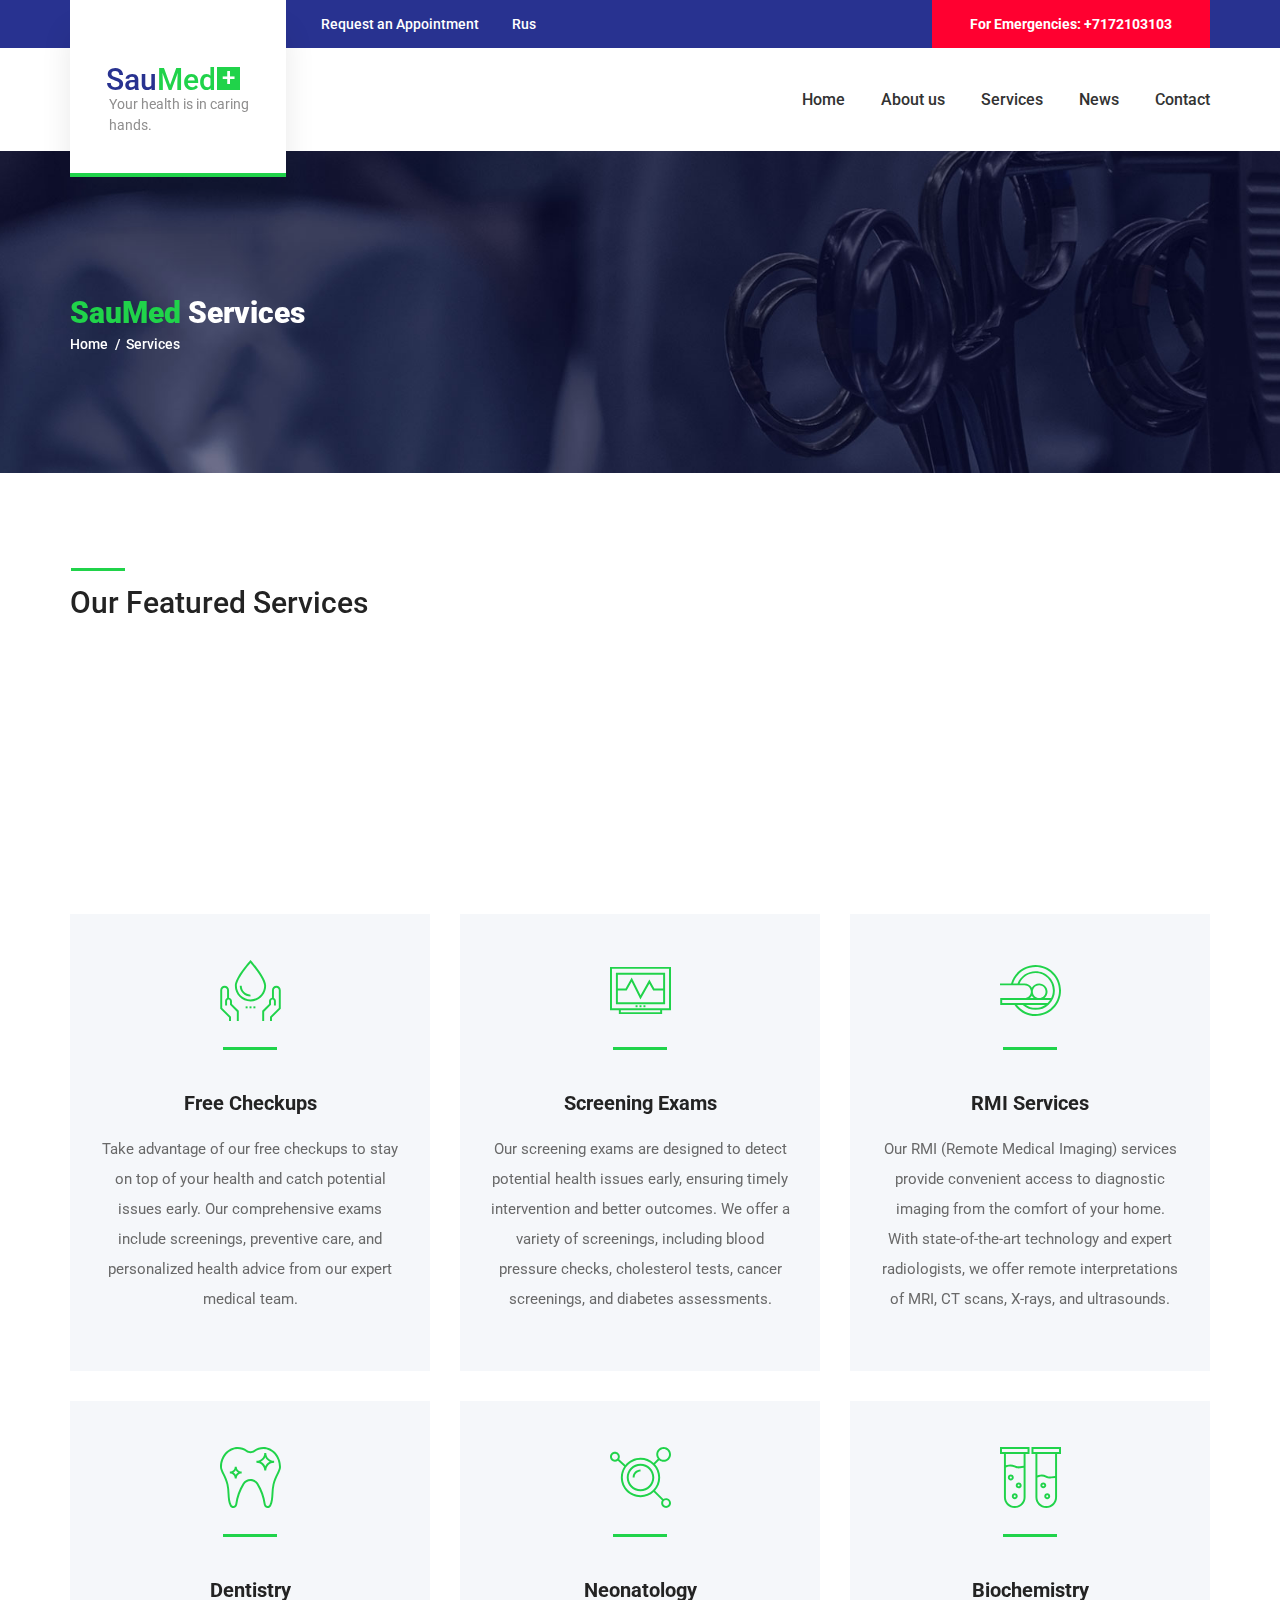
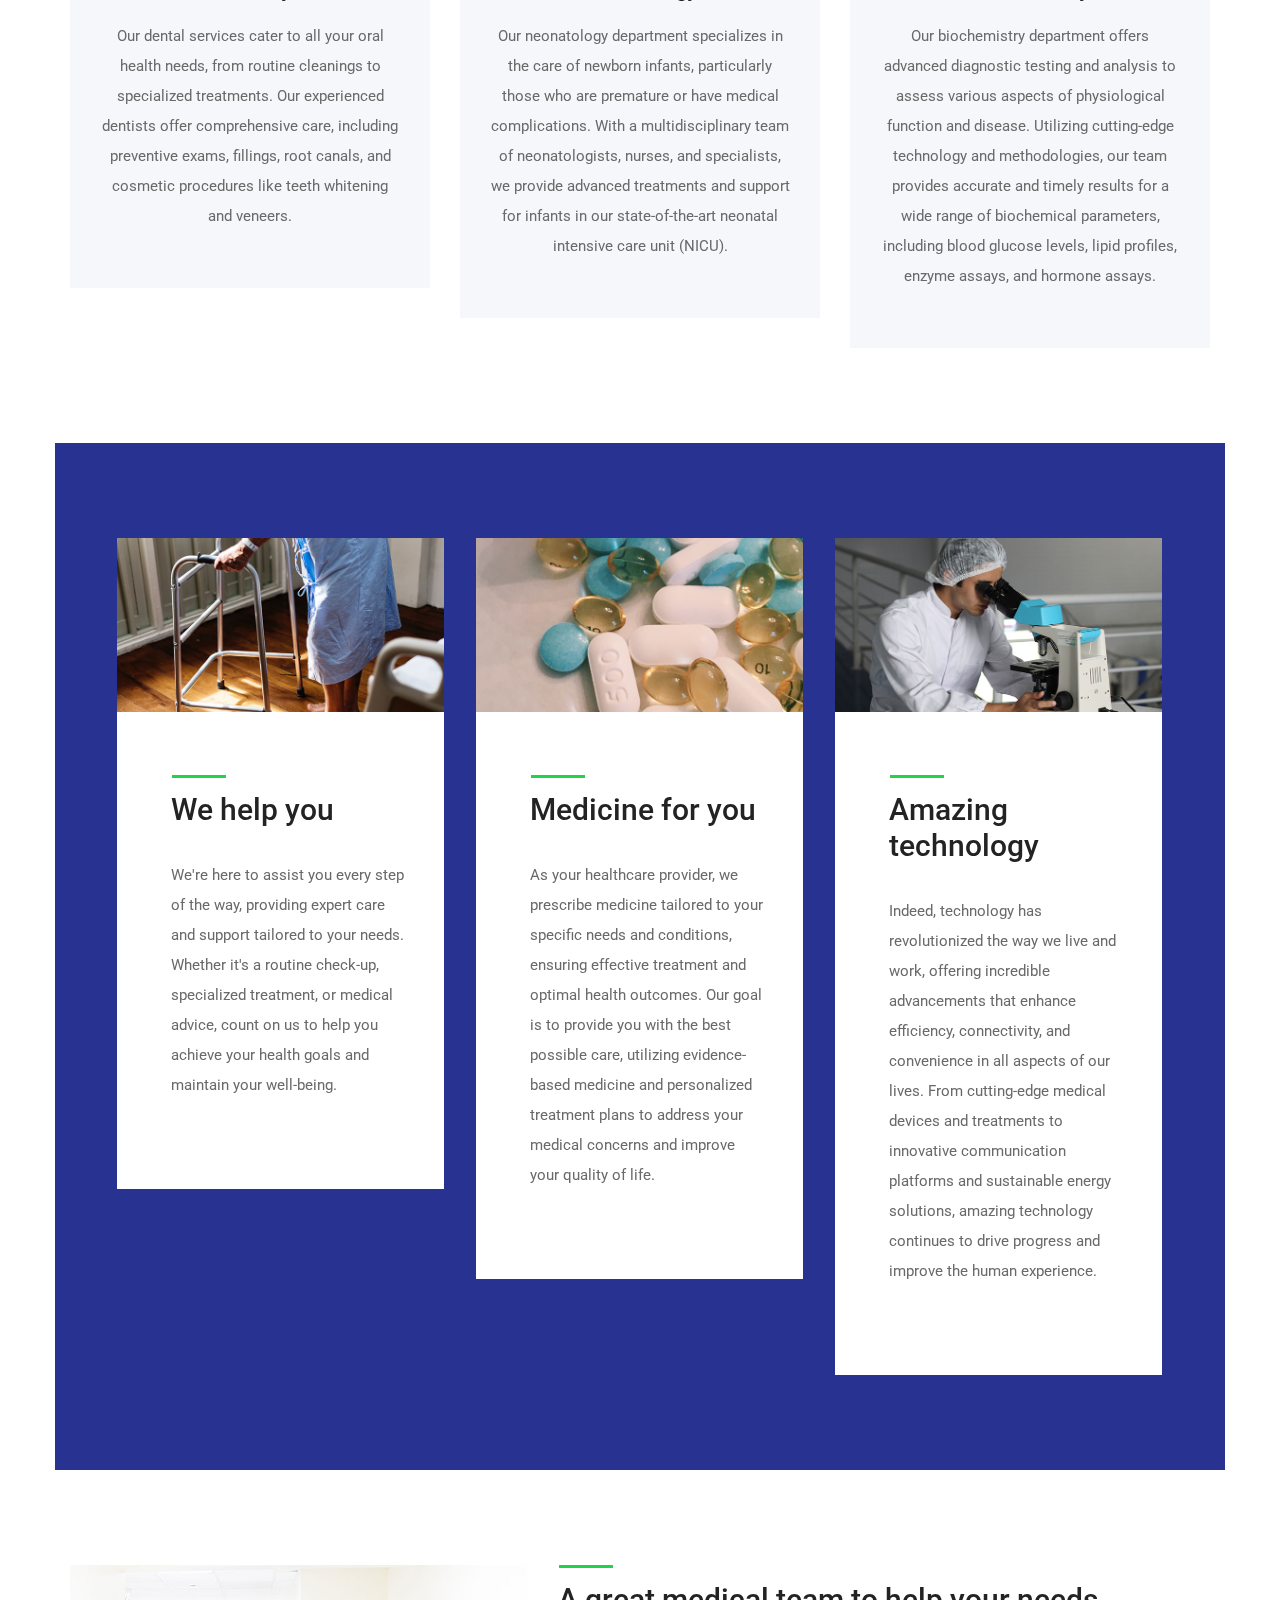
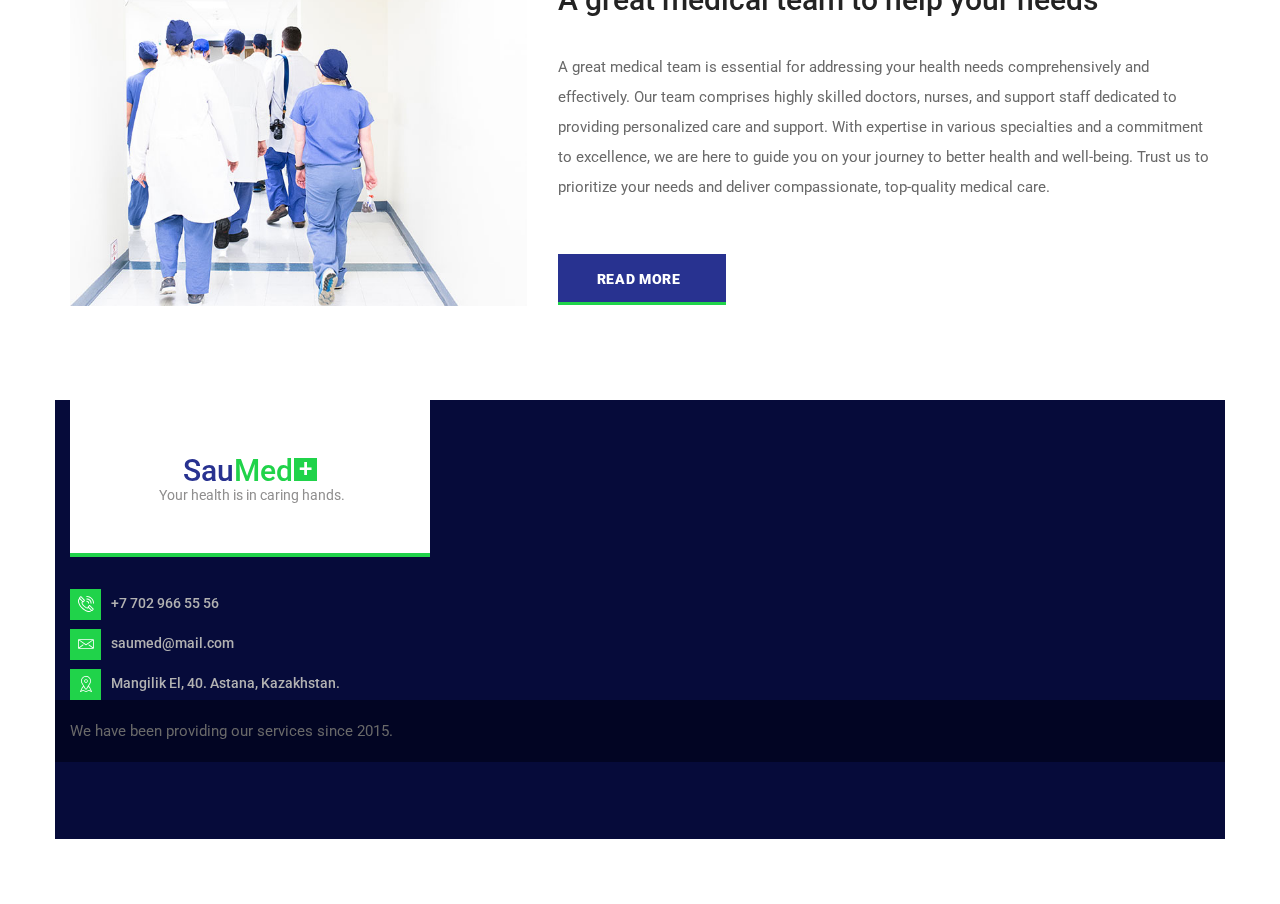
<file: services.html>
<!DOCTYPE html>
<html lang="en">
<head>
<link rel="icon" type="image/png" href="file:///C:/Users/Амина/Desktop/favi.png">
<title>Services</title>
<meta charset="utf-8">
<meta http-equiv="X-UA-Compatible" content="IE=edge">
<meta name="description" content="CareMed demo project">
<meta name="viewport" content="width=device-width, initial-scale=1">
<link rel="stylesheet" type="text/css" href="styles/bootstrap4/bootstrap.min.css">
<link href="plugins/font-awesome-4.7.0/css/font-awesome.min.css" rel="stylesheet" type="text/css">
<link rel="stylesheet" type="text/css" href="plugins/OwlCarousel2-2.2.1/owl.carousel.css">
<link rel="stylesheet" type="text/css" href="plugins/OwlCarousel2-2.2.1/owl.theme.default.css">
<link rel="stylesheet" type="text/css" href="plugins/OwlCarousel2-2.2.1/animate.css">
<link rel="stylesheet" type="text/css" href="styles/services.css">
<link rel="stylesheet" type="text/css" href="styles/services_responsive.css">
</head>
<body>

<div class="super_container">
	
	<!-- Header -->

	<header class="header trans_200">
		
		<!-- Top Bar -->
		<div class="top_bar">
			<div class="container">
				<div class="row">
					<div class="col">
						<div class="top_bar_content d-flex flex-row align-items-center justify-content-start">
							<div class="top_bar_item"><a href="appointment.html">Request an Appointment</a></div>
							<div class="top_bar_item"><a href="servicesru.html">Rus</a></div>
							<div class="emergencies  d-flex flex-row align-items-center justify-content-start ml-auto">For Emergencies: +7172103103</div>
						</div>

					</div>
				</div>
			</div>
		</div>

		<!-- Header Content -->
		<div class="header_container">
			<div class="container">
				<div class="row">
					<div class="col">
						<div class="header_content d-flex flex-row align-items-center justify-content-start">
							<nav class="main_nav ml-auto">
								<ul>
									<li><a href="index.html">Home</a></li>
									<li><a href="about.html">About us</a></li>
									<li><a href="services.html">Services</a></li>
									<li><a href="news.html">News</a></li>
									<li><a href="contact.html">Contact</a></li>
								</ul>
							</nav>
							<div class="hamburger ml-auto"><i class="fa fa-bars" aria-hidden="true"></i></div>
						</div>
					</div>
				</div>
			</div>
		</div>

		<!-- Logo -->
		<div class="logo_container_outer">
			<div class="container">
				<div class="row">
					<div class="col">
						<div class="logo_container">
							<a href="#">
								<div class="logo_content d-flex flex-column align-items-start justify-content-center">
									<div class="logo_line"></div>
									<div class="logo d-flex flex-row align-items-center justify-content-center">
										<div class="logo_text">Sau<span>Med</span></div>
										<div class="logo_box">+</div>
									</div>
									<div class="logo_sub">Your health is in caring hands.</div>
								</div>
							</a>
						</div>
					</div>
				</div>
			</div>	
		</div>

	</header>

	<!-- Menu -->

	<div class="menu_container menu_mm">

		<!-- Menu Close Button -->
		<div class="menu_close_container">
			<div class="menu_close"></div>
		</div>

		<!-- Menu Items -->
		<div class="menu_inner menu_mm">
			<div class="menu menu_mm">
				<ul class="menu_list menu_mm">
					<li class="menu_item menu_mm"><a href="index.html">Home</a></li>
					<li class="menu_item menu_mm"><a href="about.html">About us</a></li>
					<li class="menu_item menu_mm"><a href="services.html">Services</a></li>
					<li class="menu_item menu_mm"><a href="news.html">News</a></li>
					<li class="menu_item menu_mm"><a href="contact.html">Contact</a></li>
				</ul>
			</div>
			<div class="menu_extra">
				<div class="menu_appointment"><a href="#">Request an Appointment</a></div>
				<div class="menu_emergencies">For Emergencies: +7172103103</div>
			</div>

		</div>

	</div>
	
	<!-- Home -->

	<div class="home">
		<div class="home_background parallax-window" data-parallax="scroll" data-image-src="images/services.jpg" data-speed="0.8"></div>
		<div class="home_container">
			<div class="container">
				<div class="row">
					<div class="col">
						<div class="home_content">
							<div class="home_title"><span>SauMed</span> Services</div>
							<div class="breadcrumbs">
								<ul>
									<li><a href="#">Home</a></li>
									<li>Services</li>
								</ul>
							</div>
						</div>
					</div>
				</div>
			</div>
		</div>
	</div>

	<!-- Services -->

	<div class="services">
		<div class="container">
			<div class="row">
				<div class="col">
					<div class="section_title"><h2>Our Featured Services</h2></div>
				</div>
			</div>
			<div class="row services_row">
				
				<div class="services">
					<div class="container">
						<div class="row services_row">
							<!-- Service -->
							<div class="col-lg-4 col-md-6 service_col">
								<a href="services.html">
									<div class="service text-center trans_200">
										<div class="service_icon"><img class="svg" src="images/service_1.svg" alt=""></div>
										<div class="service_title trans_200">Free Checkups</div>
										<div class="service_text">
											<p>Take advantage of our free checkups to stay on top of your health and catch potential issues early. Our comprehensive exams include screenings, preventive care, and personalized health advice from our expert medical team.</p>
										</div>
									</div>
								</a>
							</div>
				
							<!-- Service -->
							<div class="col-lg-4 col-md-6 service_col">
								<a href="services.html">
									<div class="service text-center trans_200">
										<div class="service_icon"><img class="svg" src="images/service_2.svg" alt=""></div>
										<div class="service_title trans_200">Screening Exams</div>
										<div class="service_text">
											<p>Our screening exams are designed to detect potential health issues early, ensuring timely intervention and better outcomes. We offer a variety of screenings, including blood pressure checks, cholesterol tests, cancer screenings, and diabetes assessments.</p>
										</div>
									</div>
								</a>
							</div>
				
							<!-- Service -->
							<div class="col-lg-4 col-md-6 service_col">
								<a href="services.html">
									<div class="service text-center trans_200">
										<div class="service_icon"><img class="svg" src="images/service_3.svg" alt=""></div>
										<div class="service_title trans_200">RMI Services</div>
										<div class="service_text">
											<p>Our RMI (Remote Medical Imaging) services provide convenient access to diagnostic imaging from the comfort of your home. With state-of-the-art technology and expert radiologists, we offer remote interpretations of MRI, CT scans, X-rays, and ultrasounds.</p>
										</div>
									</div>
								</a>
							</div>
				
							<!-- Service -->
							<div class="col-lg-4 col-md-6 service_col">
								<a href="services.html">
									<div class="service text-center trans_200">
										<div class="service_icon"><img class="svg" src="images/service_4.svg" alt=""></div>
										<div class="service_title trans_200">Dentistry</div>
										<div class="service_text">
											<p>Our dental services cater to all your oral health needs, from routine cleanings to specialized treatments. Our experienced dentists offer comprehensive care, including preventive exams, fillings, root canals, and cosmetic procedures like teeth whitening and veneers.</p>
										</div>
									</div>
								</a>
							</div>
				
							<!-- Service -->
							<div class="col-lg-4 col-md-6 service_col">
								<a href="services.html">
									<div class="service text-center trans_200">
										<div class="service_icon"><img class="svg" src="images/service_5.svg" alt=""></div>
										<div class="service_title trans_200">Neonatology</div>
										<div class="service_text">
											<p>Our neonatology department specializes in the care of newborn infants, particularly those who are premature or have medical complications. With a multidisciplinary team of neonatologists, nurses, and specialists, we provide advanced treatments and support for infants in our state-of-the-art neonatal intensive care unit (NICU).</p>
										</div>
									</div>
								</a>
							</div>
				
							<!-- Service -->
							<div class="col-lg-4 col-md-6 service_col">
								<a href="services.html">
									<div class="service text-center trans_200">
										<div class="service_icon"><img class="svg" src="images/service_6.svg" alt=""></div>
										<div class="service_title trans_200">Biochemistry</div>
										<div class="service_text">
											<p>Our biochemistry department offers advanced diagnostic testing and analysis to assess various aspects of physiological function and disease. Utilizing cutting-edge technology and methodologies, our team provides accurate and timely results for a wide range of biochemical parameters, including blood glucose levels, lipid profiles, enzyme assays, and hormone assays.</p>
										</div>
									</div>
								</a>
							</div>
						</div>
					</div>
				</div>
				
	<!-- Features -->

	<div class="features">
		<div class="container">
			<div class="row">
				<div class="col">
					<div class="features_container d-flex flex-row flex-wrap align-items-start justify-content-between">
						
						<!-- Feature -->
						<div class="feature">
							<div class="feature_image"><img src="images/features_1.jpg" alt=""></div>
							<div class="feature_content">
								<div class="section_title"><h2>We help you</h2></div>
								<div class="feature_text">
									<p>We're here to assist you every step of the way, providing expert care and support tailored to your needs. Whether it's a routine check-up, specialized treatment, or medical advice, count on us to help you achieve your health goals and maintain your well-being.</p>
								</div>
							</div>
						</div>

						<!-- Feature -->
						<div class="feature">
							<div class="feature_image"><img src="images/features_2.jpg" alt=""></div>
							<div class="feature_content">
								<div class="section_title"><h2>Medicine for you</h2></div>
								<div class="feature_text">
									<p>As your healthcare provider, we prescribe medicine tailored to your specific needs and conditions, ensuring effective treatment and optimal health outcomes. Our goal is to provide you with the best possible care, utilizing evidence-based medicine and personalized treatment plans to address your medical concerns and improve your quality of life.</p>
								</div>
							</div>
						</div>

						<!-- Feature -->
						<div class="feature">
							<div class="feature_image"><img src="images/features_3.jpg" alt=""></div>
							<div class="feature_content">
								<div class="section_title"><h2>Amazing technology</h2></div>
								<div class="feature_text">
									<p>Indeed, technology has revolutionized the way we live and work, offering incredible advancements that enhance efficiency, connectivity, and convenience in all aspects of our lives. From cutting-edge medical devices and treatments to innovative communication platforms and sustainable energy solutions, amazing technology continues to drive progress and improve the human experience.</p>
								</div>
							</div>
						</div>

					</div>
				</div>
			</div>
		</div>		
	</div>

	<!-- Text Section -->

	<div class="text_section">
		<div class="container">
			<div class="row">
				
				<!-- Text Section Image -->
				<div class="col-lg-5">
					<div class="text_section_image"><img src="images/text_section.jpg" alt=""></div>
				</div>

				<!-- Text Section Content -->
				<div class="col-lg-7">
					<div class="text_section_content">
						<div class="section_title"><h2>A great medical team to help your needs</h2></div>
						<div class="text_section_text">
							<p>A great medical team is essential for addressing your health needs comprehensively and effectively. Our team comprises highly skilled doctors, nurses, and support staff dedicated to providing personalized care and support. With expertise in various specialties and a commitment to excellence, we are here to guide you on your journey to better health and well-being. Trust us to prioritize your needs and deliver compassionate, top-quality medical care.</p>
						</div>
						<div class="button text_section_button"><a href="#">read more</a></div>
					</div>
				</div>
			</div>
		</div>
	</div>

	
	<!-- Footer -->

	<footer class="footer">
		<div class="footer_container">
			<div class="container">
				<div class="row">
					
					
									
									<!-- Footer - About -->
									<div class="col-lg-4 footer_col">
										<div class="footer_about">
											<div class="footer_logo_container">
												<a href="#" class="d-flex flex-column align-items-center justify-content-center">
													<div class="logo_content">
														<div class="logo d-flex flex-row align-items-center justify-content-center">
															<div class="logo_text">Sau<span>Med</span></div>
															<div class="logo_box">+</div>
														</div>
														<div class="logo_sub">Your health is in caring hands. </div>
													</div>
												</a>
											</div>
											
											<ul class="footer_about_list">
												<li><div class="footer_about_icon"><img src="images/phone-call.svg" alt=""></div><span>+7 702 966 55 56</span></li>
												<li><div class="footer_about_icon"><img src="images/envelope.svg" alt=""></div><span>saumed@mail.com</span></li>
												<li><div class="footer_about_icon"><img src="images/placeholder.svg" alt=""></div><span>Mangilik El, 40. Astana, Kazakhstan.</span></li>
											</ul>
										</div>
									</div>
						<div class="copyright">
							<div class="container">
								<div class="row">
									<div class="col">
										<div class="copyright_content d-flex flex-lg-row flex-column align-items-lg-center justify-content-start">
											<div class="cr"><!-- Link back to Colorlib can't be removed. Template is licensed under CC BY 3.0. -->
				
				<p> We have been providing our services since 2015.</p>
					</footer>
				</div>

<script src="js/jquery-3.2.1.min.js"></script>
<script src="styles/bootstrap4/popper.js"></script>
<script src="styles/bootstrap4/bootstrap.min.js"></script>
<script src="plugins/easing/easing.js"></script>
<script src="plugins/parallax-js-master/parallax.min.js"></script>
<script src="js/services.js"></script>
</body>
</html>
</file>
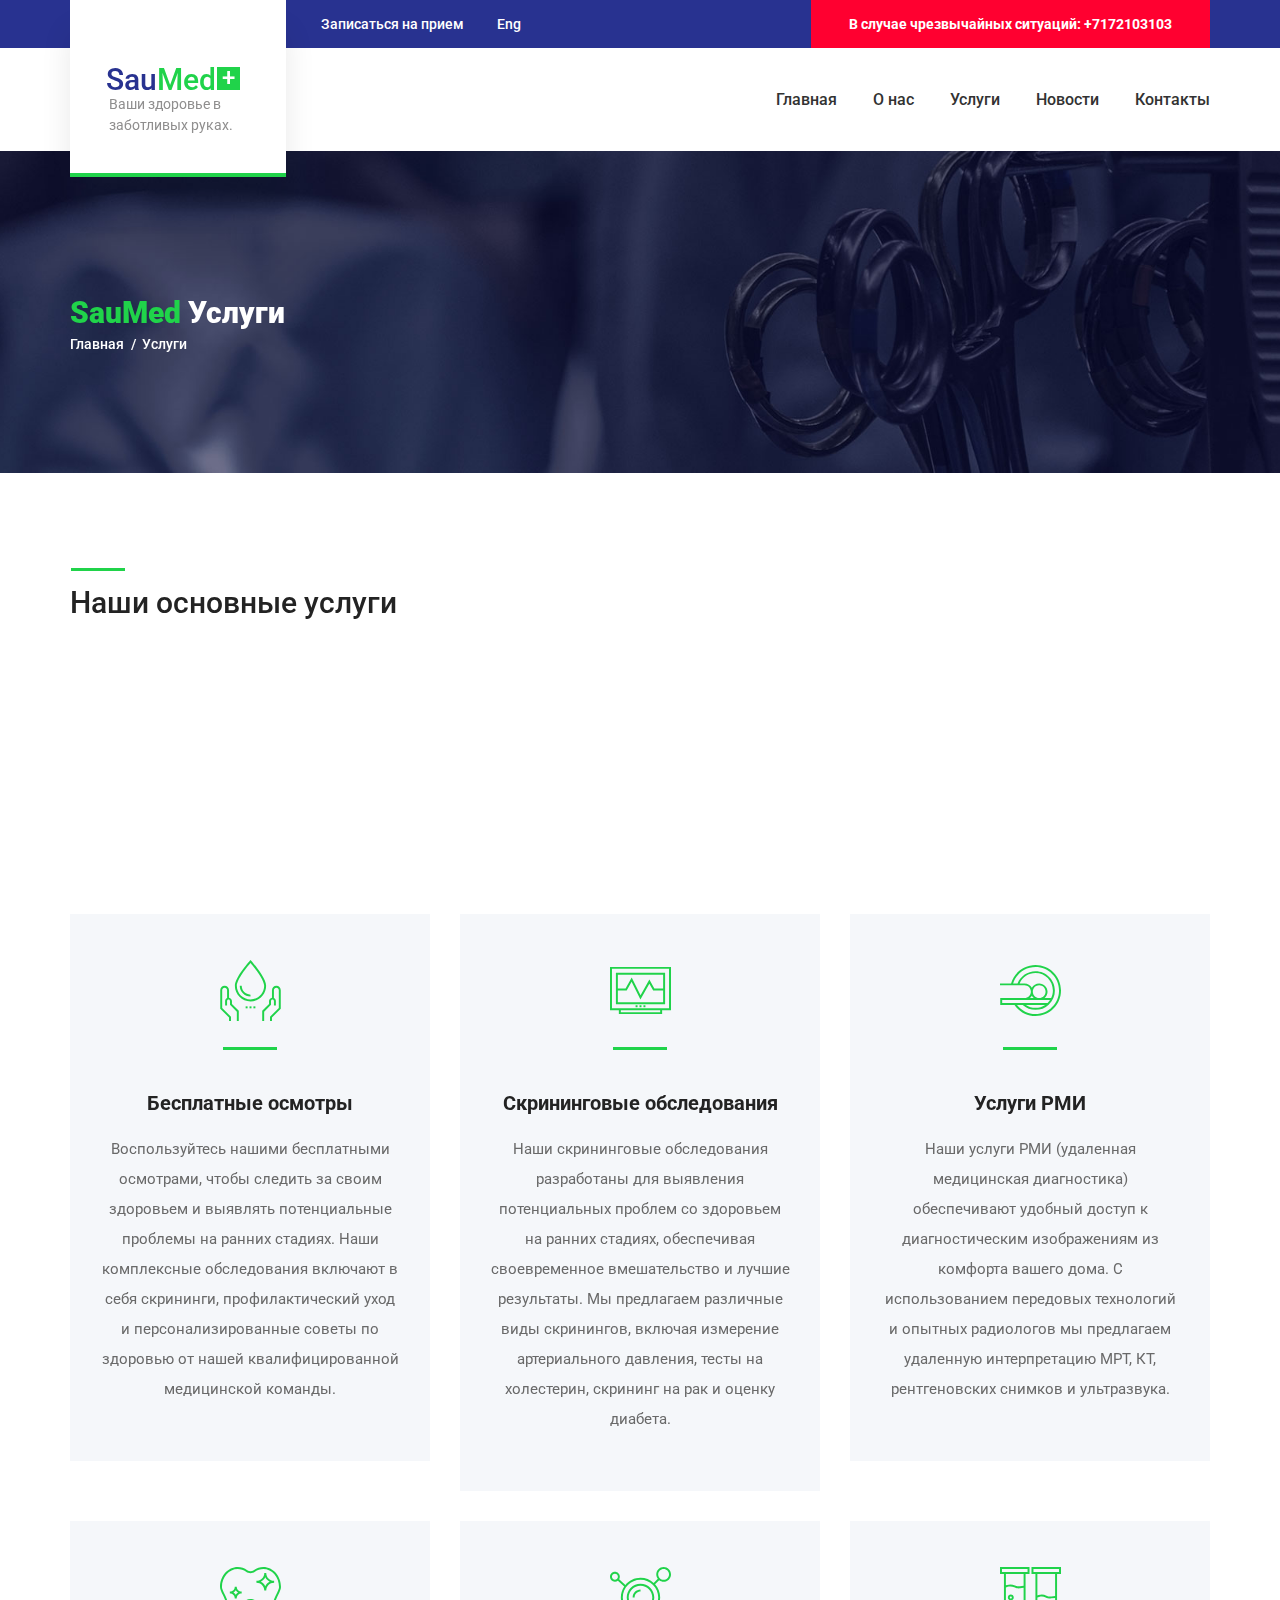
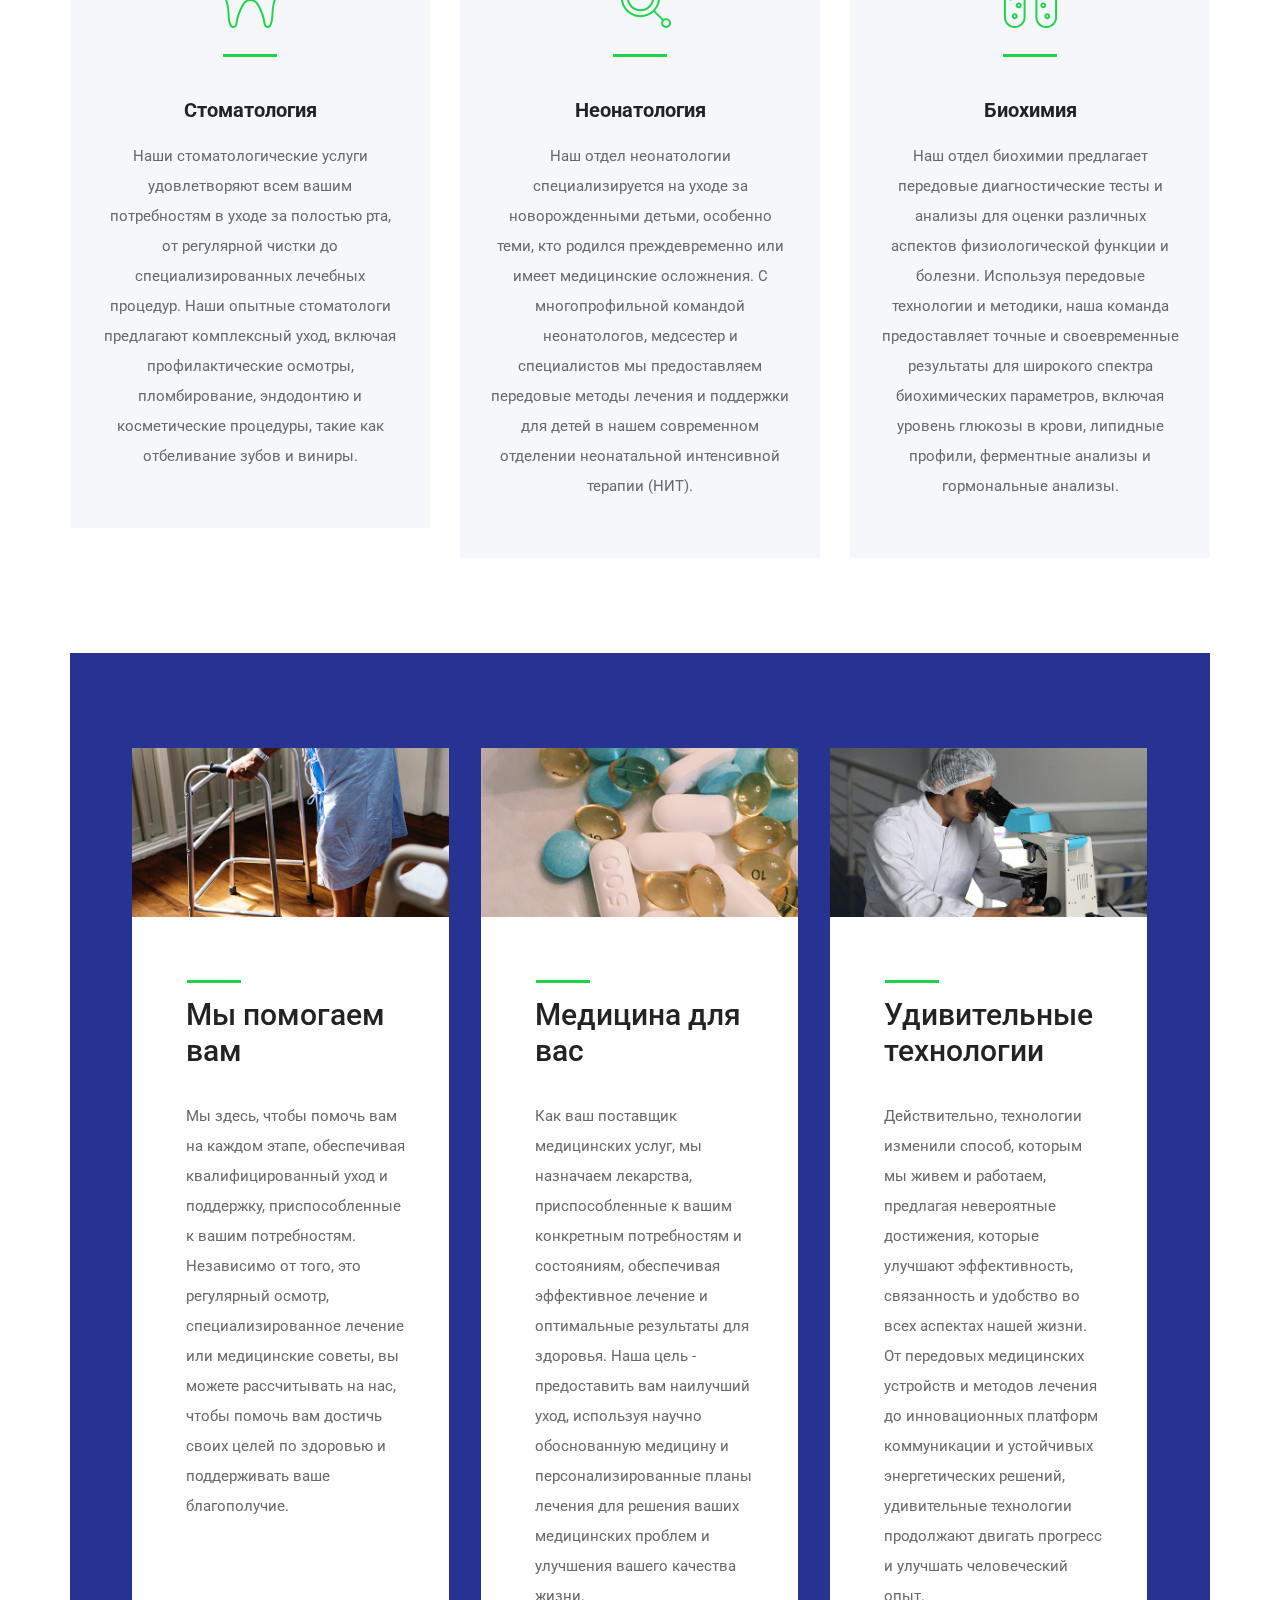
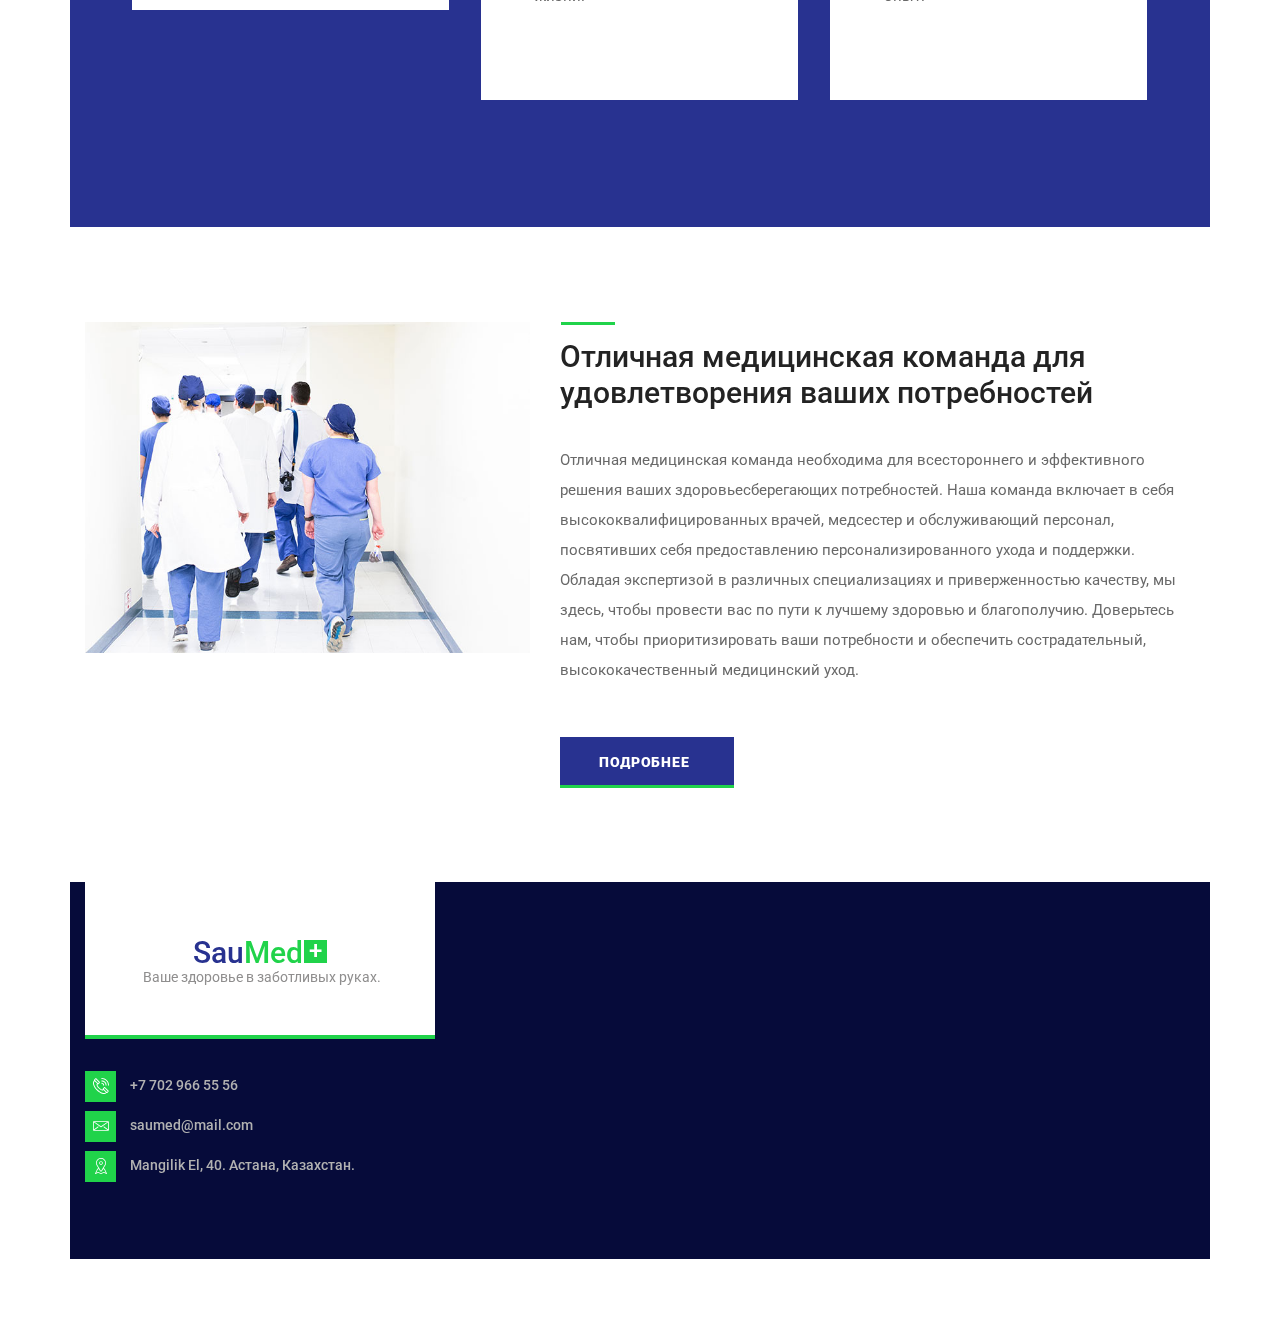
<file: servicesru.html>
<!DOCTYPE html>
<html lang="ru">
<head>
<link rel="icon" type="image/png" href="file:///C:/Users/Амина/Desktop/favi.png">
<title>Услуги</title>
<meta charset="utf-8">
<meta http-equiv="X-UA-Compatible" content="IE=edge">
<meta name="description" content="Демонстрационный проект CareMed">
<meta name="viewport" content="width=device-width, initial-scale=1">
<link rel="stylesheet" type="text/css" href="styles/bootstrap4/bootstrap.min.css">
<link href="plugins/font-awesome-4.7.0/css/font-awesome.min.css" rel="stylesheet" type="text/css">
<link rel="stylesheet" type="text/css" href="plugins/OwlCarousel2-2.2.1/owl.carousel.css">
<link rel="stylesheet" type="text/css" href="plugins/OwlCarousel2-2.2.1/owl.theme.default.css">
<link rel="stylesheet" type="text/css" href="plugins/OwlCarousel2-2.2.1/animate.css">
<link rel="stylesheet" type="text/css" href="styles/services.css">
<link rel="stylesheet" type="text/css" href="styles/services_responsive.css">
</head>
<body>
<style>@charset "utf-8";
    /* CSS Document */
    
    /******************************
    
    [Table of Contents]
    
    1. Fonts
    2. Body and some general stuff
    3. Header
        3.1 Top Bar
        3.2 Header Content
        3.3 Logo
    4. Menu
    5. Home
    6. Services
    7. Features
    8. Text Section
    9. CTA
    10. Footer
    
    
    
    ******************************/
    
    /***********
    1. Fonts
    ***********/
    
    @import url('https://fonts.googleapis.com/css?family=Roboto:300,400,500,700,900');
    
    /*********************************
    2. Body and some general stuff
    *********************************/
    
    *
    {
        margin: 0;
        padding: 0;
        -webkit-font-smoothing: antialiased;
        -webkit-text-shadow: rgba(0,0,0,.01) 0 0 1px;
        text-shadow: rgba(0,0,0,.01) 0 0 1px;
    }
    body
    {
        font-family: 'Roboto', sans-serif;
        font-size: 15px;
        font-weight: 500;
        background: #FFFFFF;
        color: #696969;
    }
    div
    {
        display: block;
        position: relative;
        -webkit-box-sizing: border-box;
        -moz-box-sizing: border-box;
        box-sizing: border-box;
    }
    ul
    {
        list-style: none;
        margin-bottom: 0px;
    }
    p
    {
        font-family: 'Roboto', sans-serif;
        font-size: 15px;
        line-height: 2;
        font-weight: 400;
        color: #696969;
        -webkit-font-smoothing: antialiased;
        -webkit-text-shadow: rgba(0,0,0,.01) 0 0 1px;
        text-shadow: rgba(0,0,0,.01) 0 0 1px;
    }
    p:last-of-type
    {
        margin-bottom: 0;
    }
    a
    {
        -webkit-transition: all 200ms ease;
        -moz-transition: all 200ms ease;
        -ms-transition: all 200ms ease;
        -o-transition: all 200ms ease;
        transition: all 200ms ease;
    }
    a, a:hover, a:visited, a:active, a:link
    {
        text-decoration: none;
        -webkit-font-smoothing: antialiased;
        -webkit-text-shadow: rgba(0,0,0,.01) 0 0 1px;
        text-shadow: rgba(0,0,0,.01) 0 0 1px;
    }
    a:hover
    {
        color: #20d34a !important;
    }
    ::selection
    {
        color: #20d34a;
    }
    p::selection
    {
        
    }
    h1{font-size: 48px;}
    h2{font-size: 36px;}
    h3{font-size: 24px;}
    h4{font-size: 18px;}
    h5{font-size: 14px;}
    h1, h2, h3, h4, h5, h6
    {
        font-family: 'Roboto', sans-serif;
        -webkit-font-smoothing: antialiased;
        -webkit-text-shadow: rgba(0,0,0,.01) 0 0 1px;
        text-shadow: rgba(0,0,0,.01) 0 0 1px;
    }
    h1::selection, 
    h2::selection, 
    h3::selection, 
    h4::selection, 
    h5::selection, 
    h6::selection
    {
        
    }
    .form-control
    {
        color: #db5246;
    }
    section
    {
        display: block;
        position: relative;
        box-sizing: border-box;
    }
    .clear
    {
        clear: both;
    }
    .clearfix::before, .clearfix::after
    {
        content: "";
        display: table;
    }
    .clearfix::after
    {
        clear: both;
    }
    .clearfix
    {
        zoom: 1;
    }
    .float_left
    {
        float: left;
    }
    .float_right
    {
        float: right;
    }
    .trans_200
    {
        -webkit-transition: all 200ms ease;
        -moz-transition: all 200ms ease;
        -ms-transition: all 200ms ease;
        -o-transition: all 200ms ease;
        transition: all 200ms ease;
    }
    .trans_300
    {
        -webkit-transition: all 300ms ease;
        -moz-transition: all 300ms ease;
        -ms-transition: all 300ms ease;
        -o-transition: all 300ms ease;
        transition: all 300ms ease;
    }
    .trans_400
    {
        -webkit-transition: all 400ms ease;
        -moz-transition: all 400ms ease;
        -ms-transition: all 400ms ease;
        -o-transition: all 400ms ease;
        transition: all 400ms ease;
    }
    .trans_500
    {
        -webkit-transition: all 500ms ease;
        -moz-transition: all 500ms ease;
        -ms-transition: all 500ms ease;
        -o-transition: all 500ms ease;
        transition: all 500ms ease;
    }
    .fill_height
    {
        height: 100%;
    }
    .super_container
    {
        width: 100%;
        overflow: hidden;
    }
    .prlx_parent
    {
        overflow: hidden;
    }
    .prlx
    {
        height: 130% !important;
    }
    .parallax-window
    {
        min-height: 400px;
        background: transparent;
    }
    .nopadding
    {
        padding: 0px !important;
    }
    .button
    {
        display: inline-block;
        height: 51px;
        background: #283290;
    }
    .button::after
    {
        display: block;
        position: absolute;
        left: 0;
        bottom: 0;
        width: 100%;
        height: 3px;
        background: #20d34a;
        content: '';
        z-index: 0;
        -webkit-transition: all 400ms cubic-bezier(.33,.68,.59,.99);
        -moz-transition: all 400ms cubic-bezier(.33,.68,.59,.99);
        -ms-transition: all 400ms cubic-bezier(.33,.68,.59,.99);
        -o-transition: all 400ms cubic-bezier(.33,.68,.59,.99);
        transition: all 400ms cubic-bezier(.33,.68,.59,.99);
    }
    .button a
    {
        display: block;
        position: relative;
        line-height: 51px;
        font-size: 14px;
        font-weight: 900;
        color: #FFFFFF;
        padding-left: 39px;
        padding-right: 45px;
        text-transform: uppercase;
        letter-spacing: 0.05em;
        z-index: 10;
    }
    .button:hover::after
    {
        height: 100%;
    }
    .button:hover a
    {
        color: #FFFFFF !important;
    }
    .section_title
    {
        padding-top: 17px;
    }
    .section_title h2
    {
        font-size: 30px;
        font-weight: 500;
        color: #232323;
    }
    .section_title::before
    {
        display: block;
        position: absolute;
        left: 1px;
        top: 0;
        width: 54px;
        height: 3px;
        background: #20d34a;
        content: '';
    }
    .section_title_light h2
    {
        color: #FFFFFF;
    }
    
    /*********************************
    3. Header
    *********************************/
    
    .header
    {
        display: block;
        position: fixed;
        top: 0;
        left: 0;
        width: 100%;
        background: #FFFFFF;
        z-index: 100;
    }
    .header.scrolled
    {
        top: -48px;
    }
    
    /*********************************
    3.1 Top Bar
    *********************************/
    
    .top_bar
    {
        width: 100%;
        background: #283290;
    }
    .top_bar_content
    {
        width: 100%;
        height: 48px;
        padding-left: 214px;
    }
    .top_bar_item
    {
        margin-left: 33px;
    }
    .top_bar_item a
    {
        font-size: 14px;
        color: #FFFFFF;
        -webkit-transition: all 200ms ease;
        -moz-transition: all 200ms ease;
        -ms-transition: all 200ms ease;
        -o-transition: all 200ms ease;
        transition: all 200ms ease;
    }
    .top_bar_item:first-child
    {
        margin-left: 37px;
    }
    .emergencies
    {
        height: 100%;
        background: #ff0030;
        color: #FFFFFF;
        font-size: 14px;
        font-weight: 700;
        padding-left: 38px;
        padding-right: 38px;
    }
    
    /*********************************
    3.2 Header Content
    *********************************/
    
    .header_container
    {
        width: 100%;
        background: #FFFFFF;
    }
    .header_content
    {
        width: 100%;
        height: 103px;
    }
    .header.scrolled .header_content
    {
        height: 80px;
    }
    .main_nav ul li
    {
        display: inline-block;
    }
    .main_nav ul li:not(:first-child)
    {
        margin-left: 32px;
    }
    .main_nav ul li a
    {
        font-size: 16px;
        font-weight: 500;
        color: #323232;
    }
    .hamburger
    {
        display: none;
        cursor: pointer;
    }
    .hamburger i
    {
        font-size: 24px;
        color: #272727;
    }
    
    /*********************************
    3.3 Logo
    *********************************/
    
    .logo_container_outer
    {
        position: absolute;
        top: 0;
        left: 0;
        width: 100%;
    }
    .logo_container
    {
        position: absolute;
        top: 0;
        left: 15px;
        width: 216px;
        height: 177px;
        background: #FFFFFF;
        box-shadow: 0px 31px 29px rgba(0,0,0,0.09);
        z-index: 10;
        -webkit-transition: all 200ms ease;
        -moz-transition: all 200ms ease;
        -ms-transition: all 200ms ease;
        -o-transition: all 200ms ease;
        transition: all 200ms ease;
    }
    .header.scrolled .logo_container
    {
        top: 48px;
        height: 120px;
    }
    .logo_container a
    {
        display: block;
        position: relative;
        width: 100%;
        height: 100%;
    }
    .logo_content
    {
        width: 100%;
        height: 100%;
        padding-left: 36px;
    }
    .logo_line
    {
        position: absolute;
        left: 0;
        bottom: 0;
        width: 100%;
        height: 4px;
        background: #20d34a;
    }
    .logo
    {
        margin-top: 27px;
    }
    .logo span
    {
        color: #20d34a;
    }
    .logo_container a .logo:hover
    {
        color: #283290;
    }
    .logo_text
    {
        font-size: 30px;
        font-weight: 500;
        color: #283290;
        line-height: 0.75;
    }
    .logo_box
    {
        display: inline-block;
        width: 23px;
        height: 23px;
        background: #20d34a;
        color: #FFFFFF;
        font-size: 24px;
        line-height: 23px;
        text-align: center;
        -webkit-transform: translateY(-2px);
        -moz-transform: translateY(-2px);
        -ms-transform: translateY(-2px);
        -o-transform: translateY(-2px);
        transform: translateY(-2px);
        margin-left: 1px;
    }
    .logo_sub
    {
        font-size: 14px;
        font-weight: 400;
        color: #8f8e8e;
        padding-left: 3px;
        margin-top: 2px;
    }
    
    /*********************************
    4. Menu
    *********************************/
    
    .menu_container
    {
        position: fixed;
        top: 0;
        right: -50vw;
        width: 50vw;
        height: 100vh;
        background: #FFFFFF;
        z-index: 101;
        -webkit-transition: all 0.6s ease;
        -moz-transition: all 0.6s ease;
        -ms-transition: all 0.6s ease;
        -o-transition: all 0.6s ease;
        transition: all 0.6s ease;
        visibility: hidden;
        opacity: 0;
    }
    .menu_container.active
    {
        visibility: visible;
        opacity: 1;
        right: 0;
    }
    .menu
    {
        position: absolute;
        top:150px;
        left: 0;
        padding-left: 15%;
    }
    .menu_inner
    {
        width: 100%;
        height: 100%;
    }
    .menu_list
    {
        -webkit-transform: translateY(1.5rem);
        -moz-transform: translateY(1.5rem);
        -ms-transform: translateY(1.5rem);
        -o-transform: translateY(1.5rem);
        transform: translateY(1.5rem);
        -webkit-transition: all 1000ms 400ms ease;
        -moz-transition: all 1000ms 400ms ease;
        -ms-transition: all 1000ms 400ms ease;
        -o-transition: all 1000ms 400ms ease;
        transition: all 1000ms 400ms ease;
        opacity: 0;
    }
    .menu_container.active .menu_list
    {
        -webkit-transform: translateY(0px);
        -moz-transform: translateY(0px);
        -ms-transform: translateY(0px);
        -o-transform: translateY(0px);
        transform: translateY(0px);
        opacity: 1;
    }
    .menu_item
    {
        margin-bottom: 5px;
    }
    .menu_item a
    {
        font-family: 'Roboto', sans-serif;
        font-size: 36px;
        font-weight: 700;
        color: #272727;
        -webkit-transition: all 200ms ease;
        -moz-transition: all 200ms ease;
        -ms-transition: all 200ms ease;
        -o-transition: all 200ms ease;
        transition: all 200ms ease;
    }
    .menu_item a:hover
    {
        color: #ffb606;
    }
    .menu_close_container
    {
        position: absolute;
        top: 86px;
        right: 79px;
        width: 21px;
        height: 21px;
        cursor: pointer;
        z-index: 10;
        -webkit-transform: rotate(45deg);
        -moz-transform: rotate(45deg);
        -ms-transform: rotate(45deg);
        -o-transform: rotate(45deg);
        transform: rotate(45deg);
    }
    .menu_close
    {
        top: 9px;
        width: 21px;
        height: 3px;
        background: #3a3a3a;
        -webkit-transition: all 200ms ease;
        -moz-transition: all 200ms ease;
        -ms-transition: all 200ms ease;
        -o-transition: all 200ms ease;
        transition: all 200ms ease;
    }
    .menu_close::after
    {
        display: block;
        position: absolute;
        top: -9px;
        left: 9px;
        content: '';
        width: 3px;
        height: 21px;
        background: #3a3a3a;
        -webkit-transition: all 200ms ease;
        -moz-transition: all 200ms ease;
        -ms-transition: all 200ms ease;
        -o-transition: all 200ms ease;
        transition: all 200ms ease;
    }
    .menu_close_container:hover .menu_close,
    .menu_close_container:hover .menu_close::after
    {
        background: #20d34a;
    }
    .menu_extra
    {
        position: absolute;
        left: 0;
        bottom: 0;
        padding-left: 15%;
        padding-bottom: 25px;
    }
    .menu_appointment a
    {
        font-size: 13px;
        color: #283290;
    }
    .menu_emergencies
    {
        font-size: 13px;
        color: #272727;
    }
    
    /*********************************
    5. Home
    *********************************/
    
    .home
    {
        width: 100%;
        height: 473px;
    }
    .home_background
    {
        position: absolute;
        top: 0;
        left: 0;
        width: 100%;
        height: 100%;
    }
    .home_container
    {
        position: absolute;
        left: 0;
        bottom: 118px;
        width: 100%;
    }
    .home_title
    {
        font-size: 30px;
        font-weight: 900;
        color: #FFFFFF;
    }
    .home_title span
    {
        color: #20d34a;
    }
    .breadcrumbs
    {
        margin-top: -2px;
    }
    .breadcrumbs ul li
    {
        display: inline-block;
        position: relative;
    }
    .breadcrumbs ul li:not(:last-child)::after
    {
        display: inline-block;
        position: relative;
        content: '/';
        margin-left: 7px;
        margin-right: 2px;
    }
    .breadcrumbs ul li,
    .breadcrumbs ul li a
    {
        font-size: 14px;
        font-weight: 500;
        color: #FFFFFF;
    }
    
    /*********************************
    6. Services
    *********************************/
    
    .services
    {
        width: 100%;
        background: #FFFFFF;
        padding-top: 95px;
        padding-bottom: 65px;
    }
    .services_row
    {
        margin-top: 95px;
    }
    .service_col
    {
        margin-bottom: 30px;
    }
    .service
    {
        width: 100%;
        background: #f5f7fa;
        padding-top: 46px;
        padding-left: 30px;
        padding-right: 30px;
        padding-bottom: 57px;
    }
    .service:hover
    {
        background: #283290;
    }
    .service::after
    {
        display: block;
        position: absolute;
        left: 0;
        bottom: 0;
        width: 100%;
        height: 4px;
        background: #20d34a;
        content: '';
        visibility: hidden;
        opacity: 0;
        -webkit-transition: all 200ms ease;
        -moz-transition: all 200ms ease;
        -ms-transition: all 200ms ease;
        -o-transition: all 200ms ease;
        transition: all 200ms ease;
    }
    .service:hover::after
    {
        visibility: visible;
        opacity: 1;
    }
    .service_icon
    {
        width: 61px;
        height: 61px;
        margin-left: auto;
        margin-right: auto;
    }
    .service_icon svg
    {
        width: 61px;
        height: 61px;
    }
    .service_icon img
    {
        max-width: 100%;
    }
    .svg path,
    .svg rect,
    .svg polygon
    {
        fill: #20d34a;
        -webkit-transition: all 200ms ease;
        -moz-transition: all 200ms ease;
        -ms-transition: all 200ms ease;
        -o-transition: all 200ms ease;
        transition: all 200ms ease;
    }
    .service:hover .svg path,
    .service:hover .svg rect,
    .service:hover .svg polygon
    {
        fill: #FFFFFF;
    }
    .service_text
    {
        margin-top: 16px;
    }
    .service_text p
    {
        color: #696969;
        -webkit-transition: all 200ms ease;
        -moz-transition: all 200ms ease;
        -ms-transition: all 200ms ease;
        -o-transition: all 200ms ease;
        transition: all 200ms ease;
    }
    .service_title
    {
        font-size: 20px;
        font-weight: 700;
        color: #232323;
        padding-top: 41px;
        margin-top: 26px;
    }
    .service_title::before
    {
        display: block;
        position: absolute;
        left: 50%;
        top: 0;
        -webkit-transform: translateX(-50%);
        -moz-transform: translateX(-50%);
        -ms-transform: translateX(-50%);
        -o-transform: translateX(-50%);
        transform: translateX(-50%);
        width: 54px;
        height: 3px;
        background: #20d34a;
        content: '';
    }
    .service:hover .service_title
    {
        color: #FFFFFF;
    }
    .service:hover .service_text p
    {
        color: rgba(255,255,255,0.65);
    }
    
    /*********************************
    7. Features
    *********************************/
    
    .features
    {
        width: 100%;
        background: #283290;
        padding-top: 95px;
        padding-left: 62px;
        padding-right: 63px;
        padding-bottom: 95px;
    }
    .features .container
    {
        max-width: 100%;
    }
    .features .container .row .col
    {
        padding-left: 0;
        padding-right: 0;
    }
    .feature
    {
        width: calc((100% - 64px) / 3);
    }
    .feature:not(:last-child)
    {
        margin-bottom: 32px;
    }
    .feature_image
    {
        width: 100%;
    }
    .feature_image img
    {
        max-width: 100%;
    }
    .feature_content
    {
        width: 100%;
        background: #FFFFFF;
        padding-left: 54px;
        padding-top: 63px;
        padding-bottom: 89px;
        padding-right: 40px;
    }
    .feature_text
    {
        margin-top: 32px;
    }
    
    /*********************************
    8. Text Section
    *********************************/
    
    .text_section
    {
        width: 100%;
        background: #FFFFFF;
        padding-top: 95px;
        padding-bottom: 94px;
    }
    .text_section_image
    {
        width: 100%;
    }
    .text_section_image img
    {
        max-width: 100%;
    }
    .text_section_content
    {
        width: 100%;
        height: 100%;
    }
    .text_section_text
    {
        margin-top: 34px;
    }
    .text_section_button
    {
        margin-top: 52px;
    }
    
    /*********************************
    9. CTA
    *********************************/
    
    .cta
    {
        width: 100%;
        padding-top: 131px;
        padding-bottom: 116px;
    }
    .cta_background
    {
        position: absolute;
        top: 0;
        left: 0;
        width: 100%;
        height: 100%;
    }
    .cta_content
    {
        max-width: 768px;
        margin-left: auto;
        margin-right: auto;
    }
    .cta_content h2
    {
        font-size: 48px;
        font-weight: 700;
        color: #FFFFFF;
    }
    .cta_content p
    {
        font-size: 14px;
        font-weight: 500;
        color: #FFFFFF;
        margin-top: -3px;
    }
    .cta_button
    {
        margin-top: 38px;
    }
    
    /*********************************
    10. Footer
    *********************************/
    
    .footer
    {
        width: 100%;
    }
    .footer_container
    {
        width: 100%;
        background: #060b3a;
        padding-bottom: 77px;
    }
    .footer_logo_container
    {
        width: 100%;
        height: 157px;
        background: #FFFFFF;
    }
    .footer_logo_container::after
    {
        position: absolute;
        bottom: 0;
        left: 0;
        width: 100%;
        height: 4px;
        background: #20d34a;
        content: '';
    }
    .footer_logo_container a
    {
        display: block;
        width: 100%;
        height: 100%;
    }
    .footer_logo_container .logo_content
    {
        display: inline-block;
        padding-left: 0;
        width: auto;
        height: auto;
    }
    .footer_logo_container .logo
    {
        margin-top: 10px;
    }
    .footer_about_text
    {
        margin-top: 36px;
    }
    .footer_about_text p
    {
        color: #b2b2b2;
    }
    .footer_about_list
    {
        margin-top: 32px;
    }
    .footer_about_list li:not(:last-child)
    {
        margin-bottom: 9px;
    }
    .footer_about_icon
    {
        display: inline-block;
        width: 31px;
        height: 31px;
        background: #20d34a;
        text-align: center;
        vertical-align: middle;
    }
    .footer_about_icon img
    {
        position: absolute;
        width: 16px;
        height: 16px;
        top: 50%;
        left: 50%;
        -webkit-transform: translate(-50%, -50%);
        -moz-transform: translate(-50%, -50%);
        -ms-transform: translate(-50%, -50%);
        -o-transform: translate(-50%, -50%);
        transform: translate(-50%, -50%);
    }
    .footer_about_list li span
    {
        font-size: 14px;
        font-weight: 500;
        color: #b2b2b2;
        padding-left: 10px;
    }
    .footer_column
    {
        padding-top: 138px;
    }
    .footer_title
    {
        font-size: 18px;
        font-weight: 500;
        color: #FFFFFF;
    }
    .footer_links ul
    {
        -webkit-columns: 2;
        -moz-columns: 2;
        columns: 2;
        margin-top: 35px;
    }
    .footer_links ul li:not(:last-child)
    {
        margin-bottom: 20px;
    }
    .footer_links ul li a
    {
        font-size: 14px;
        font-weight: 500;
        color: #b2b2b2;
    }
    .footer_news ul
    {
        margin-top: 35px;
    }
    .footer_news_title a
    {
        font-size: 15px;
        font-weight: 500;
        color: #b2b2b2;
    }
    .footer_news_date
    {
        font-size: 14px;
        font-weight: 500;
        color: #20d34a;
        margin-top: 7px;
    }
    .footer_news ul li:not(:last-child)
    {
        margin-bottom: 38px;
    }
    .copyright
    {
        width: 100%;
        background: #020523;
    }
    .copyright_content
    {
        width: 100%;
        height: 62px;
    }
    .cr
    {
        font-size: 14px;
        font-weight: 500;
        color: #97979c;
    }
    .footer_social ul
    {
        margin-right: -5px;
    }
    .footer_social ul li
    {
        display: inline-block;
    }
    .footer_social ul li:not(:last-child)
    {
        margin-right: 19px;
    }
    .footer_social ul li a i
    {
        color: #20d34a;
        padding: 5px;
        font-size: 14px;
        -webkit-transition: all 200ms ease;
        -moz-transition: all 200ms ease;
        -ms-transition: all 200ms ease;
        -o-transition: all 200ms ease;
        transition: all 200ms ease;
    }
    .footer_social ul li a i:hover
    {
        color: #FFFFFF;
    }</style>
<div class="super_container">
	
	<!-- Header -->

	<header class="header trans_200">
		
		<!-- Top Bar -->
		<div class="top_bar">
			<div class="container">
				<div class="row">
					<div class="col">
						<div class="top_bar_content d-flex flex-row align-items-center justify-content-start">
							<div class="top_bar_item"><a href="appointment.html">Записаться на прием</a></div>
                            <div class="top_bar_item"><a href="services.html">Eng</a></div>
							<div class="emergencies  d-flex flex-row align-items-center justify-content-start ml-auto">В случае чрезвычайных ситуаций: +7172103103</div>
						</div>

					</div>
				</div>
			</div>
		</div>

		<!-- Header Content -->
		<div class="header_container">
			<div class="container">
				<div class="row">
					<div class="col">
						<div class="header_content d-flex flex-row align-items-center justify-content-start">
							<nav class="main_nav ml-auto">
								<ul>
									<li><a href="indexru.html">Главная</a></li>
									<li><a href="aboutru.html">О нас</a></li>
									<li><a href="servicesru.html">Услуги</a></li>
									<li><a href="news.html">Новости</a></li>
									<li><a href="contact.html">Контакты</a></li>
								</ul>
							</nav>
							<div class="hamburger ml-auto"><i class="fa fa-bars" aria-hidden="true"></i></div>
						</div>
					</div>
				</div>
			</div>
		</div>

		<!-- Logo -->
		<div class="logo_container_outer">
			<div class="container">
				<div class="row">
					<div class="col">
						<div class="logo_container">
							<a href="#">
								<div class="logo_content d-flex flex-column align-items-start justify-content-center">
									<div class="logo_line"></div>
									<div class="logo d-flex flex-row align-items-center justify-content-center">
										<div class="logo_text">Sau<span>Med</span></div>
										<div class="logo_box">+</div>
									</div>
									<div class="logo_sub">Ваши здоровье в заботливых руках.</div>
								</div>
							</a>
						</div>
					</div>
				</div>
			</div>	
		</div>

	</header>

	<!-- Menu -->

	<div class="menu_container menu_mm">

		<!-- Menu Close Button -->
		<div class="menu_close_container">
			<div class="menu_close"></div>
		</div>

		<!-- Menu Items -->
		<div class="menu_inner menu_mm">
			<div class="menu menu_mm">
				<ul class="menu_list menu_mm">
					<li class="menu_item menu_mm"><a href="indexru.html">Главная</a></li>
					<li class="menu_item menu_mm"><a href="aboutru.html">О нас</a></li>
					<li class="menu_item menu_mm"><a href="servicesru.html">Услуги</a></li>
					<li class="menu_item menu_mm"><a href="news.html">Новости</a></li>
					<li class="menu_item menu_mm"><a href="contact.html">Контакты</a></li>
				</ul>
			</div>
			<div class="menu_extra">
				<div class="menu_appointment"><a href="#">Записаться на прием</a></div>
				<div class="menu_emergencies">В случае чрезвычайных ситуаций: +7172103103</div>
			</div>

		</div>

	</div>
	
	<!-- Home -->

	<div class="home">
		<div class="home_background parallax-window" data-parallax="scroll" data-image-src="images/services.jpg" data-speed="0.8"></div>
		<div class="home_container">
			<div class="container">
				<div class="row">
					<div class="col">
						<div class="home_content">
							<div class="home_title"><span>SauMed</span> Услуги</div>
							<div class="breadcrumbs">
								<ul>
									<li><a href="#">Главная</a></li>
									<li>Услуги</li>
								</ul>
							</div>
						</div>
					</div>
				</div>
			</div>
		</div>
	</div>

	<!-- Services -->

	<div class="services">
		<div class="container">
			<div class="row">
				<div class="col">
					<div class="section_title"><h2>Наши основные услуги</h2></div>
				</div>
			</div>
			<div class="row services_row">
				
				<div class="services">
					<div class="container">
						<div class="row services_row">
							<!-- Service -->
							<div class="col-lg-4 col-md-6 service_col">
								<a href="services.html">
									<div class="service text-center trans_200">
										<div class="service_icon"><img class="svg" src="images/service_1.svg" alt=""></div>
										<div class="service_title trans_200">Бесплатные осмотры</div>
										<div class="service_text">
											<p>Воспользуйтесь нашими бесплатными осмотрами, чтобы следить за своим здоровьем и выявлять потенциальные проблемы на ранних стадиях. Наши комплексные обследования включают в себя скрининги, профилактический уход и персонализированные советы по здоровью от нашей квалифицированной медицинской команды.</p>
                                        </div>
                                        </div>
                                        </a>
                                        </div>
                                        						<!-- Service -->
						<div class="col-lg-4 col-md-6 service_col">
							<a href="services.html">
								<div class="service text-center trans_200">
									<div class="service_icon"><img class="svg" src="images/service_2.svg" alt=""></div>
									<div class="service_title trans_200">Скрининговые обследования</div>
									<div class="service_text">
										<p>Наши скрининговые обследования разработаны для выявления потенциальных проблем со здоровьем на ранних стадиях, обеспечивая своевременное вмешательство и лучшие результаты. Мы предлагаем различные виды скринингов, включая измерение артериального давления, тесты на холестерин, скрининг на рак и оценку диабета.</p>
									</div>
								</div>
							</a>
						</div>
			
						<!-- Service -->
						<div class="col-lg-4 col-md-6 service_col">
							<a href="services.html">
								<div class="service text-center trans_200">
									<div class="service_icon"><img class="svg" src="images/service_3.svg" alt=""></div>
									<div class="service_title trans_200">Услуги РМИ</div>
									<div class="service_text">
										<p>Наши услуги РМИ (удаленная медицинская диагностика) обеспечивают удобный доступ к диагностическим изображениям из комфорта вашего дома. С использованием передовых технологий и опытных радиологов мы предлагаем удаленную интерпретацию МРТ, КТ, рентгеновских снимков и ультразвука.</p>
									</div>
								</div>
							</a>
						</div>
			
						<!-- Service -->
						<div class="col-lg-4 col-md-6 service_col">
							<a href="services.html">
								<div class="service text-center trans_200">
									<div class="service_icon"><img class="svg" src="images/service_4.svg" alt=""></div>
									<div class="service_title trans_200">Стоматология</div>
									<div class="service_text">
										<p>Наши стоматологические услуги удовлетворяют всем вашим потребностям в уходе за полостью рта, от регулярной чистки до специализированных лечебных процедур. Наши опытные стоматологи предлагают комплексный уход, включая профилактические осмотры, пломбирование, эндодонтию и косметические процедуры, такие как отбеливание зубов и виниры.</p>
									</div>
								</div>
							</a>
						</div>
			
						<!-- Service -->
						<div class="col-lg-4 col-md-6 service_col">
							<a href="services.html">
								<div class="service text-center trans_200">
									<div class="service_icon"><img class="svg" src="images/service_5.svg" alt=""></div>
									<div class="service_title trans_200">Неонатология</div>
									<div class="service_text">
										<p>Наш отдел неонатологии специализируется на уходе за новорожденными детьми, особенно теми, кто родился преждевременно или имеет медицинские осложнения. С многопрофильной командой неонатологов, медсестер и специалистов мы предоставляем передовые методы лечения и поддержки для детей в нашем современном отделении неонатальной интенсивной терапии (НИТ).</p>
									</div>
								</div>
							</a>
						</div>
			
						<!-- Service -->
						<div class="col-lg-4 col-md-6 service_col">
							<a href="services.html">
								<div class="service text-center trans_200">
									<div class="service_icon"><img class="svg" src="images/service_6.svg" alt=""></div>
									<div class="service_title trans_200">Биохимия</div>
									<div class="service_text">
										<p>Наш отдел биохимии предлагает передовые диагностические тесты и анализы для оценки различных аспектов физиологической функции и болезни. Используя передовые технологии и методики, наша команда предоставляет точные и своевременные результаты для широкого спектра биохимических параметров, включая уровень глюкозы в крови, липидные профили, ферментные анализы и гормональные анализы.</p>
									</div>
								</div>
							</a>
						</div>
					</div>
				</div>
			</div>
            </div>
            <!-- Features -->

<div class="features">
	<div class="container">
		<div class="row">
			<div class="col">
				<div class="features_container d-flex flex-row flex-wrap align-items-start justify-content-between">
					
					<!-- Feature -->
					<div class="feature">
						<div class="feature_image"><img src="images/features_1.jpg" alt=""></div>
						<div class="feature_content">
							<div class="section_title"><h2>Мы помогаем вам</h2></div>
							<div class="feature_text">
								<p>Мы здесь, чтобы помочь вам на каждом этапе, обеспечивая квалифицированный уход и поддержку, приспособленные к вашим потребностям. Независимо от того, это регулярный осмотр, специализированное лечение или медицинские советы, вы можете рассчитывать на нас, чтобы помочь вам достичь своих целей по здоровью и поддерживать ваше благополучие.</p>
							</div>
						</div>
					</div>

					<!-- Feature -->
					<div class="feature">
						<div class="feature_image"><img src="images/features_2.jpg" alt=""></div>
						<div class="feature_content">
							<div class="section_title"><h2>Медицина для вас</h2></div>
							<div class="feature_text">
								<p>Как ваш поставщик медицинских услуг, мы назначаем лекарства, приспособленные к вашим конкретным потребностям и состояниям, обеспечивая эффективное лечение и оптимальные результаты для здоровья. Наша цель - предоставить вам наилучший уход, используя научно обоснованную медицину и персонализированные планы лечения для решения ваших медицинских проблем и улучшения вашего качества жизни.</p>
							</div>
						</div>
					</div>

					<!-- Feature -->
					<div class="feature">
						<div class="feature_image"><img src="images/features_3.jpg" alt=""></div>
						<div class="feature_content">
							<div class="section_title"><h2>Удивительные технологии</h2></div>
							<div class="feature_text">
								<p>Действительно, технологии изменили способ, которым мы живем и работаем, предлагая невероятные достижения, которые улучшают эффективность, связанность и удобство во всех аспектах нашей жизни. От передовых медицинских устройств и методов лечения до инновационных платформ коммуникации и устойчивых энергетических решений, удивительные технологии продолжают двигать прогресс и улучшать человеческий опыт.</p>
							</div>
						</div>
					</div>

				</div>
			</div>
		</div>
	</div>		
</div>

<!-- Text Section -->

<div class="text_section">
	<div class="container">
		<div class="row">
			
			<!-- Text Section Image -->
			<div class="col-lg-5">
				<div class="text_section_image"><img src="images/text_section.jpg" alt=""></div>
			</div>

			<!-- Text Section Content -->
			<div class="col-lg-7">
				<div class="text_section_content">
					<div class="section_title"><h2>Отличная медицинская команда для удовлетворения ваших потребностей</h2></div>
					<div class="text_section_text">
						<p>Отличная медицинская команда необходима для всестороннего и эффективного решения ваших здоровьесберегающих потребностей. Наша команда включает в себя высококвалифицированных врачей, медсестер и обслуживающий персонал, посвятивших себя предоставлению персонализированного ухода и поддержки. Обладая экспертизой в различных специализациях и приверженностью качеству, мы здесь, чтобы провести вас по пути к лучшему здоровью и благополучию. Доверьтесь нам, чтобы приоритизировать ваши потребности и обеспечить сострадательный, высококачественный медицинский уход.</p>
					</div>
					<div class="button text_section_button"><a href="#">подробнее</a></div>
				</div>
			</div>
		</div>
	</div>
</div>


<!-- Footer -->

<footer class="footer">
	<div class="footer_container">
		<div class="container">
			<div class="row">
				
			<!-- Footer - About -->
			<div class="col-lg-4 footer_col">
				<div class="footer_about">
					<div class="footer_logo_container">
						<a href="#" class="d-flex flex-column align-items-center justify-content-center">
							<div class="logo_content">
								<div class="logo d-flex flex-row align-items-center justify-content-center">
									<div class="logo_text">Sau<span>Med</span></div>
									<div class="logo_box">+</div>
								</div>
								<div class="logo_sub">Ваше здоровье в заботливых руках.</div>
							</div>
						</a>
					</div>
                    <ul class="footer_about_list">
                        <li>
                            <div class="footer_about_icon"><img src="images/phone-call.svg" alt=""></div>
                            <span>+7 702 966 55 56</span>
                        </li>
                        <li>
                            <div class="footer_about_icon"><img src="images/envelope.svg" alt=""></div>
                            <span>saumed@mail.com</span>
                        </li>
                        <li>
                            <div class="footer_about_icon"><img src="images/placeholder.svg" alt=""></div>
                            <span>Mangilik El, 40. Астана, Казахстан.</span>
                        </li>
                    </ul>
                    </div>
                    </div>
                    </div>
                    </div>
                    </footer>
                    </div>
                    <script src="js/jquery-3.2.1.min.js"></script>
                    <script src="styles/bootstrap4/popper.js"></script>
                    <script src="styles/bootstrap4/bootstrap.min.js"></script>
                    <script src="plugins/easing/easing.js"></script>
                    <script src="plugins/parallax-js-master/parallax.min.js"></script>
                    <script src="js/services.js"></script>
                    <script> /* JS Document */

                        /******************************
                        
                        [Table of Contents]
                        
                        1. Vars and Inits
                        2. Set Header
                        3. Init Menu
                        4. Init SVG
                        
                        
                        ******************************/
                        
                        $(document).ready(function()
                        {
                            "use strict";
                        
                            /* 
                        
                            1. Vars and Inits
                        
                            */
                        
                            var header = $('.header');
                            var hamb = $('.hamburger');
                            var hambActive = false;
                            var menuActive = false;
                        
                            setHeader();
                        
                            $(window).on('resize', function()
                            {
                                setHeader();
                            });
                        
                            $(document).on('scroll', function()
                            {
                                setHeader();
                            });
                        
                            initMenu();
                            initSvg();
                        
                            /* 
                        
                            2. Set Header
                        
                            */
                        
                            function setHeader()
                            {
                                if($(window).scrollTop() > 100)
                                {
                                    header.addClass('scrolled');
                                }
                                else
                                {
                                    header.removeClass('scrolled');
                                }
                            }
                        
                            /* 
                        
                            3. Init Menu
                        
                            */
                        
                            function initMenu()
                            {
                                if($('.hamburger').length)
                                {
                                    var hamb = $('.hamburger');
                        
                                    hamb.on('click', function(event)
                                    {
                                        event.stopPropagation();
                        
                                        if(!menuActive)
                                        {
                                            openMenu();
                                            
                                            $(document).one('click', function cls(e)
                                            {
                                                if($(e.target).hasClass('menu_mm'))
                                                {
                                                    $(document).one('click', cls);
                                                }
                                                else
                                                {
                                                    closeMenu();
                                                }
                                            });
                                        }
                                        else
                                        {
                                            $('.menu_container').removeClass('active');
                                            menuActive = false;
                                        }
                                    });
                                }
                            }
                        
                            function openMenu()
                            {
                                var fs = $('.menu_container');
                                fs.addClass('active');
                                hambActive = true;
                                menuActive = true;
                            }
                        
                            function closeMenu()
                            {
                                var fs = $('.menu_container');
                                fs.removeClass('active');
                                hambActive = false;
                                menuActive = false;
                            }
                        
                            /* 
                        
                            6. Init SVG
                        
                            */
                        
                            function initSvg()
                            {
                                jQuery('img.svg').each(function()
                                {
                                    var $img = jQuery(this);
                                    var imgID = $img.attr('id');
                                    var imgClass = $img.attr('class');
                                    var imgURL = $img.attr('src');
                        
                                    jQuery.get(imgURL, function(data)
                                    {
                                        // Get the SVG tag, ignore the rest
                                        var $svg = jQuery(data).find('svg');
                        
                                        // Add replaced image's ID to the new SVG
                                        if(typeof imgID !== 'undefined') {
                                        $svg = $svg.attr('id', imgID);
                                        }
                                        // Add replaced image's classes to the new SVG
                                        if(typeof imgClass !== 'undefined') {
                                        $svg = $svg.attr('class', imgClass+' replaced-svg');
                                        }
                        
                                        // Remove any invalid XML tags as per http://validator.w3.org
                                        $svg = $svg.removeAttr('xmlns:a');
                        
                                        // Replace image with new SVG
                                        $img.replaceWith($svg);
                                    }, 'xml');
                                });
                            }
                        
                        });</script>
                    </body>
                    </html>
</file>
<file: styles/main_styles.css>
@charset "utf-8";
/* CSS Document */

/******************************

[Table of Contents]

1. Fonts
2. Body and some general stuff
3. Header
	3.1 Top Bar
	3.2 Header Content
	3.3 Logo
4. Menu
5. Home
6. Boxes
7. About
8. Departments
9. Services
10. CTA
11. Footer



******************************/

/***********
1. Fonts
***********/

@import url('https://fonts.googleapis.com/css?family=Roboto:300,400,500,700,900');

/*********************************
2. Body and some general stuff
*********************************/

*
{
	margin: 0;
	padding: 0;
	-webkit-font-smoothing: antialiased;
	-webkit-text-shadow: rgba(0,0,0,.01) 0 0 1px;
	text-shadow: rgba(0,0,0,.01) 0 0 1px;
}
body
{
	font-family: 'Roboto', sans-serif;
	font-size: 15px;
	font-weight: 500;
	background: #FFFFFF;
	color: #696969;
}
div
{
	display: block;
	position: relative;
	-webkit-box-sizing: border-box;
    -moz-box-sizing: border-box;
    box-sizing: border-box;
}
ul
{
	list-style: none;
	margin-bottom: 0px;
}
p
{
	font-family: 'Roboto', sans-serif;
	font-size: 15px;
	line-height: 2;
	font-weight: 500;
	color: #696969;
	-webkit-font-smoothing: antialiased;
	-webkit-text-shadow: rgba(0,0,0,.01) 0 0 1px;
	text-shadow: rgba(0,0,0,.01) 0 0 1px;
}
p:last-of-type
{
	margin-bottom: 0;
}
a
{
	-webkit-transition: all 200ms ease;
	-moz-transition: all 200ms ease;
	-ms-transition: all 200ms ease;
	-o-transition: all 200ms ease;
	transition: all 200ms ease;
}
a, a:hover, a:visited, a:active, a:link
{
	text-decoration: none;
	-webkit-font-smoothing: antialiased;
	-webkit-text-shadow: rgba(0,0,0,.01) 0 0 1px;
	text-shadow: rgba(0,0,0,.01) 0 0 1px;
}
a:hover
{
	color: #20d34a !important;
}
::selection
{
	color: #20d34a;
}
p::selection
{
	
}
h1{font-size: 48px;}
h2{font-size: 36px;}
h3{font-size: 24px;}
h4{font-size: 18px;}
h5{font-size: 14px;}
h1, h2, h3, h4, h5, h6
{
	font-family: 'Roboto', sans-serif;
	-webkit-font-smoothing: antialiased;
	-webkit-text-shadow: rgba(0,0,0,.01) 0 0 1px;
	text-shadow: rgba(0,0,0,.01) 0 0 1px;
}
h1::selection, 
h2::selection, 
h3::selection, 
h4::selection, 
h5::selection, 
h6::selection
{
	
}
.form-control
{
	color: #db5246;
}
section
{
	display: block;
	position: relative;
	box-sizing: border-box;
}
.clear
{
	clear: both;
}
.clearfix::before, .clearfix::after
{
	content: "";
	display: table;
}
.clearfix::after
{
	clear: both;
}
.clearfix
{
	zoom: 1;
}
.float_left
{
	float: left;
}
.float_right
{
	float: right;
}
.trans_200
{
	-webkit-transition: all 200ms ease;
	-moz-transition: all 200ms ease;
	-ms-transition: all 200ms ease;
	-o-transition: all 200ms ease;
	transition: all 200ms ease;
}
.trans_300
{
	-webkit-transition: all 300ms ease;
	-moz-transition: all 300ms ease;
	-ms-transition: all 300ms ease;
	-o-transition: all 300ms ease;
	transition: all 300ms ease;
}
.trans_400
{
	-webkit-transition: all 400ms ease;
	-moz-transition: all 400ms ease;
	-ms-transition: all 400ms ease;
	-o-transition: all 400ms ease;
	transition: all 400ms ease;
}
.trans_500
{
	-webkit-transition: all 500ms ease;
	-moz-transition: all 500ms ease;
	-ms-transition: all 500ms ease;
	-o-transition: all 500ms ease;
	transition: all 500ms ease;
}
.fill_height
{
	height: 100%;
}
.super_container
{
	width: 100%;
	overflow: hidden;
}
.prlx_parent
{
	overflow: hidden;
}
.prlx
{
	height: 130% !important;
}
.parallax-window
{
    min-height: 400px;
    background: transparent;
}
.nopadding
{
	padding: 0px !important;
}
.button
{
	display: inline-block;
	height: 51px;
	background: #283290;
}
.button::after
{
	display: block;
	position: absolute;
	left: 0;
	bottom: 0;
	width: 100%;
	height: 3px;
	background: #20d34a;
	content: '';
	z-index: 0;
	-webkit-transition: all 400ms cubic-bezier(.33,.68,.59,.99);
	-moz-transition: all 400ms cubic-bezier(.33,.68,.59,.99);
	-ms-transition: all 400ms cubic-bezier(.33,.68,.59,.99);
	-o-transition: all 400ms cubic-bezier(.33,.68,.59,.99);
	transition: all 400ms cubic-bezier(.33,.68,.59,.99);
}
.button a
{
	display: block;
	position: relative;
	line-height: 51px;
	font-size: 14px;
	font-weight: 900;
	color: #FFFFFF;
	padding-left: 39px;
	padding-right: 45px;
	text-transform: uppercase;
	letter-spacing: 0.05em;
	z-index: 10;
}
.button:hover::after
{
	height: 100%;
}
.button:hover a
{
	color: #FFFFFF !important;
}
.section_title
{
	padding-top: 17px;
}
.section_title h2
{
	font-size: 30px;
	font-weight: 500;
	color: #232323;
}
.section_title::before
{
	display: block;
	position: absolute;
	left: 1px;
	top: 0;
	width: 54px;
	height: 3px;
	background: #20d34a;
	content: '';
}
.section_title_light h2
{
	color: #FFFFFF;
}

/*********************************
3. Header
*********************************/

.header
{
	display: block;
	position: fixed;
	top: 0;
	left: 0;
	width: 100%;
	background: #FFFFFF;
	z-index: 100;
}
.header.scrolled
{
	top: -48px;
}

/*********************************
3.1 Top Bar
*********************************/

.top_bar
{
	width: 100%;
	background: #283290;
}
.top_bar_content
{
	width: 100%;
	height: 48px;
	padding-left: 214px;
}
.top_bar_item
{
	margin-left: 33px;
}
.top_bar_item a
{
	font-size: 14px;
	color: #FFFFFF;
	-webkit-transition: all 200ms ease;
	-moz-transition: all 200ms ease;
	-ms-transition: all 200ms ease;
	-o-transition: all 200ms ease;
	transition: all 200ms ease;
}
.top_bar_item:first-child
{
	margin-left: 37px;
}
.emergencies
{
	height: 100%;
	background: #ff0030;
	color: #FFFFFF;
	font-size: 14px;
	font-weight: 700;
	padding-left: 38px;
	padding-right: 38px;
}

/*********************************
3.2 Header Content
*********************************/

.header_container
{
	width: 100%;
	background: #FFFFFF;
}
.header_content
{
	width: 100%;
	height: 103px;
}
.header.scrolled .header_content
{
	height: 80px;
}
.main_nav ul li
{
	display: inline-block;
}
.main_nav ul li:not(:first-child)
{
	margin-left: 32px;
}
.main_nav ul li a
{
	font-size: 16px;
	font-weight: 500;
	color: #323232;
}
.hamburger
{
	display: none;
	cursor: pointer;
}
.hamburger i
{
	font-size: 24px;
	color: #272727;
}

/*********************************
3.3 Logo
*********************************/

.logo_container_outer
{
	position: absolute;
	top: 0;
	left: 0;
	width: 100%;
}
.logo_container
{
	position: absolute;
	top: 0;
	left: 15px;
	width: 216px;
	height: 177px;
	background: #FFFFFF;
	box-shadow: 0px 31px 29px rgba(0,0,0,0.09);
	z-index: 10;
	-webkit-transition: all 200ms ease;
	-moz-transition: all 200ms ease;
	-ms-transition: all 200ms ease;
	-o-transition: all 200ms ease;
	transition: all 200ms ease;
}
.header.scrolled .logo_container
{
	top: 48px;
	height: 120px;
}
.logo_container a
{
	display: block;
	position: relative;
	width: 100%;
	height: 100%;
}
.logo_content
{
	width: 100%;
	height: 100%;
	padding-left: 36px;
}
.logo_line
{
	position: absolute;
	left: 0;
	bottom: 0;
	width: 100%;
	height: 4px;
	background: #20d34a;
}
.logo
{
	margin-top: 27px;
}
.logo span
{
	color: #20d34a;
}
.logo_container a .logo:hover
{
	color: #283290;
}
.logo_text
{
	font-size: 30px;
	font-weight: 500;
	color: #283290;
	line-height: 0.75;
}
.logo_box
{
	display: inline-block;
	width: 23px;
	height: 23px;
	background: #20d34a;
	color: #FFFFFF;
	font-size: 24px;
	line-height: 23px;
	text-align: center;
	-webkit-transform: translateY(-2px);
	-moz-transform: translateY(-2px);
	-ms-transform: translateY(-2px);
	-o-transform: translateY(-2px);
	transform: translateY(-2px);
	margin-left: 1px;
}
.logo_sub
{
	font-size: 14px;
	font-weight: 400;
	color: #8f8e8e;
	padding-left: 3px;
	margin-top: 2px;
}

/*********************************
4. Menu
*********************************/

.menu_container
{
	position: fixed;
	top: 0;
	right: -50vw;
	width: 50vw;
	height: 100vh;
	background: #FFFFFF;
	z-index: 101;
	-webkit-transition: all 0.6s ease;
	-moz-transition: all 0.6s ease;
	-ms-transition: all 0.6s ease;
	-o-transition: all 0.6s ease;
	transition: all 0.6s ease;
	visibility: hidden;
	opacity: 0;
}
.menu_container.active
{
	visibility: visible;
	opacity: 1;
	right: 0;
}
.menu
{
	position: absolute;
	top:150px;
	left: 0;
	padding-left: 15%;
}
.menu_inner
{
	width: 100%;
	height: 100%;
}
.menu_list
{
	-webkit-transform: translateY(1.5rem);
	-moz-transform: translateY(1.5rem);
	-ms-transform: translateY(1.5rem);
	-o-transform: translateY(1.5rem);
	transform: translateY(1.5rem);
	-webkit-transition: all 1000ms 400ms ease;
	-moz-transition: all 1000ms 400ms ease;
	-ms-transition: all 1000ms 400ms ease;
	-o-transition: all 1000ms 400ms ease;
	transition: all 1000ms 400ms ease;
	opacity: 0;
}
.menu_container.active .menu_list
{
	-webkit-transform: translateY(0px);
	-moz-transform: translateY(0px);
	-ms-transform: translateY(0px);
	-o-transform: translateY(0px);
	transform: translateY(0px);
	opacity: 1;
}
.menu_item
{
	margin-bottom: 5px;
}
.menu_item a
{
	font-family: 'Roboto', sans-serif;
	font-size: 36px;
	font-weight: 700;
	color: #272727;
	-webkit-transition: all 200ms ease;
	-moz-transition: all 200ms ease;
	-ms-transition: all 200ms ease;
	-o-transition: all 200ms ease;
	transition: all 200ms ease;
}
.menu_item a:hover
{
	color: #ffb606;
}
.menu_close_container
{
	position: absolute;
	top: 86px;
	right: 79px;
	width: 21px;
	height: 21px;
	cursor: pointer;
	z-index: 10;
	-webkit-transform: rotate(45deg);
	-moz-transform: rotate(45deg);
	-ms-transform: rotate(45deg);
	-o-transform: rotate(45deg);
	transform: rotate(45deg);
}
.menu_close
{
	top: 9px;
	width: 21px;
	height: 3px;
	background: #3a3a3a;
	-webkit-transition: all 200ms ease;
	-moz-transition: all 200ms ease;
	-ms-transition: all 200ms ease;
	-o-transition: all 200ms ease;
	transition: all 200ms ease;
}
.menu_close::after
{
	display: block;
	position: absolute;
	top: -9px;
	left: 9px;
	content: '';
	width: 3px;
	height: 21px;
	background: #3a3a3a;
	-webkit-transition: all 200ms ease;
	-moz-transition: all 200ms ease;
	-ms-transition: all 200ms ease;
	-o-transition: all 200ms ease;
	transition: all 200ms ease;
}
.menu_close_container:hover .menu_close,
.menu_close_container:hover .menu_close::after
{
	background: #20d34a;
}
.menu_extra
{
	position: absolute;
	left: 0;
	bottom: 0;
	padding-left: 15%;
	padding-bottom: 25px;
}
.menu_appointment a
{
	font-size: 13px;
	color: #283290;
}
.menu_emergencies
{
	font-size: 13px;
	color: #272727;
}

/*********************************
5. Home
*********************************/

.home
{
	width: 100%;
	height: 900px;
}
.home_slider_container
{
	width: 100%;
	height: 100%;
}
.home_slider_background
{
	position: absolute;
	top: 0;
	left: 0;
	width: 100%;
	height: 100%;
	background-repeat: no-repeat;
	background-size: cover;
	background-position: center center;
}
.home_slider_progress
{
	position: absolute;
	left: 0;
	bottom: 0px;
	width: 0;
	max-width: 100%;
	height: 2px;
	background: #20d34a;
	z-index: 1;
}
.home_content
{
	position: absolute;
	top: 39.8%;
	left: 0;
	width: 100%;
}
.home_content_inner
{
	width: 550px;
}
.home_title h1
{
	font-size: 69.24px;
	font-weight: 900;
	color: #272727;
	line-height: 1.0398;
}
.home_text
{
	padding-right: 20px;
	margin-top: 10px;
	padding-left: 3px;
}
.home_text p
{
	font-size: 16px;
	font-weight: 500;
	color: #747474;
	line-height: 1.75;
}
.home_button
{
	margin-top: 34px;
	margin-left: 3px;
}

/*********************************
6. Boxes
*********************************/

.boxes
{
	width: 100%;
	background: transparent;
	z-index: 10;
	padding-bottom: 35px;
}
.box_col
{
	margin-top: -59px;
}
.box
{
	width: 100%;
	height: 287px;
	background: #283290;
	padding-left: 42px;
	padding-top: 29px;
	-webkit-transition: all 200ms ease;
	-moz-transition: all 200ms ease;
	-ms-transition: all 200ms ease;
	-o-transition: all 200ms ease;
	transition: all 200ms ease;
}
.box::after
{
	display: block;
	position: absolute;
	left: 0;
	bottom: 0;
	width: 100%;
	height: 4px;
	background: #20d34a;
	content: '';
}
.box:hover
{
	box-shadow: 0px 15px 49px rgba(0,0,0,0.59);
}
.box_title
{
	font-size: 20px;
	font-weight: 500;
	color: #FFFFFF;
	margin-top: 11px;
}
.working_hours
{
	padding-top: 29px;
	padding-right: 60px;
}
.working_hours_list
{
	margin-top: 40px;
}
.working_hours_list ul li
{
	font-size: 14px;
	font-weight: 400;
	color: #FFFFFF;
}
.working_hours_list ul li:not(:last-child)
{
	margin-bottom: 15px;
}
.box_icon
{
	width: 37px;
	height: 37px;
}
.box_icon img
{
	max-width: 100%;
}
.box_text
{
	font-size: 14px;
	line-height: 2.14;
	color: #FFFFFF;
	font-weight: 400;
	margin-top: 23px;
}
.box_phone
{
	font-size: 30px;
	font-weight: 400;
	color: #20d34a;
	margin-top: 20px;
}
.box_appointments
{
	padding-right: 30px;
}
.box_emergency
{
	padding-right: 30px;
}
.box_emergency_text
{
	font-size: 14px;
	line-height: 2.14;
	color: #FFFFFF;
	font-weight: 400;
	margin-top: 18px;
}

/*********************************
7. About
*********************************/

.about
{
	width: 100%;
	background: #FFFFFF;
	padding-top: 92px;
	padding-bottom: 92px;
}
.about_text
{
	margin-top: 34px;
}
.about_button
{
	margin-top: 45px;
}
.about_image
{
	position: absolute;
	right: 0;
	bottom: 0;
}
.about_image img
{
	max-width: 100%;
}

/*********************************
8. Departments
*********************************/

.departments
{
	width: 100%;
	background: transparent;
	padding-top: 75px;
	padding-bottom: 65px;	
}
.departments_background
{
	position: absolute;
	top: 0;
	left: 0;
	width: 100%;
	height: 100%;
}
.departments_row
{
	margin-top: 79px;
}
.dept_col
{
	margin-bottom: 30px;
}
.dept
{
	width: 100%;
	height: 100%;
}
.dept_image
{
	width: 100%;
}
.dept_image img
{
	max-width: 100%;
}
.dept_content
{
	padding-top: 48px;
	padding-bottom: 55px;
	background: #FFFFFF;
}
.dept_content::after
{
	display: block;
	position: absolute;
	bottom: 0;
	left: 0;
	width: 100%;
	height: 5px;
	background: #20d34a;
	content: '';
}
.dept_title
{
	font-size: 15px;
	font-weight: 700;
	text-transform: uppercase;
	color: #232323;
}
.dept_subtitle
{
	font-size: 14px;
	font-weight: 400;
	color: #696969;
	margin-top: 5px;
}
.dept_text p
{
	color: #FFFFFF;
	-webkit-transform: translateY(-9px);
	-moz-transform: translateY(-9px);
	-ms-transform: translateY(-9px);
	-o-transform: translateY(-9px);
	transform: translateY(-9px);
}
.dept_button
{
	position: absolute;
	bottom: 0;
	left: 0;
	background: #FFFFFF;
}
.dept_button a
{
	color: #272727;
}

/*********************************
9. Services
*********************************/

.services
{
	width: 100%;
	background: #FFFFFF;
	padding-top: 95px;
	padding-bottom: 65px;
}
.services_row
{
	margin-top: 95px;
}
.service_col
{
	margin-bottom: 30px;
}
.service
{
	width: 100%;
	background: #f5f7fa;
	padding-top: 46px;
	padding-left: 30px;
	padding-right: 30px;
	padding-bottom: 57px;
}
.service:hover
{
	background: #283290;
}
.service::after
{
	display: block;
	position: absolute;
	left: 0;
	bottom: 0;
	width: 100%;
	height: 4px;
	background: #20d34a;
	content: '';
	visibility: hidden;
	opacity: 0;
	-webkit-transition: all 200ms ease;
	-moz-transition: all 200ms ease;
	-ms-transition: all 200ms ease;
	-o-transition: all 200ms ease;
	transition: all 200ms ease;
}
.service:hover::after
{
	visibility: visible;
	opacity: 1;
}
.service_icon
{
	width: 61px;
	height: 61px;
	margin-left: auto;
	margin-right: auto;
}
.service_icon svg
{
	width: 61px;
	height: 61px;
}
.service_icon img
{
	max-width: 100%;
}
.svg path,
.svg rect,
.svg polygon
{
	fill: #20d34a;
	-webkit-transition: all 200ms ease;
	-moz-transition: all 200ms ease;
	-ms-transition: all 200ms ease;
	-o-transition: all 200ms ease;
	transition: all 200ms ease;
}
.service:hover .svg path,
.service:hover .svg rect,
.service:hover .svg polygon
{
	fill: #FFFFFF;
}
.service_text
{
	margin-top: 16px;
}
.service_text p
{
	color: #696969;
	-webkit-transition: all 200ms ease;
	-moz-transition: all 200ms ease;
	-ms-transition: all 200ms ease;
	-o-transition: all 200ms ease;
	transition: all 200ms ease;
}
.service_title
{
	font-size: 20px;
	font-weight: 700;
	color: #232323;
	padding-top: 41px;
	margin-top: 26px;
}
.service_title::before
{
	display: block;
	position: absolute;
	left: 50%;
	top: 0;
	-webkit-transform: translateX(-50%);
	-moz-transform: translateX(-50%);
	-ms-transform: translateX(-50%);
	-o-transform: translateX(-50%);
	transform: translateX(-50%);
	width: 54px;
	height: 3px;
	background: #20d34a;
	content: '';
}
.service:hover .service_title
{
	color: #FFFFFF;
}
.service:hover .service_text p
{
	color: rgba(255,255,255,0.65);
}

/*********************************
10. CTA
*********************************/

.cta
{
	width: 100%;
	padding-top: 131px;
	padding-bottom: 116px;
}
.cta_background
{
	position: absolute;
	top: 0;
	left: 0;
	width: 100%;
	height: 100%;
}
.cta_content
{
	max-width: 768px;
	margin-left: auto;
	margin-right: auto;
}
.cta_content h2
{
	font-size: 48px;
	font-weight: 700;
	color: #FFFFFF;
}
.cta_content p
{
	font-size: 14px;
	font-weight: 500;
	color: #FFFFFF;
	margin-top: -3px;
}
.cta_button
{
	margin-top: 38px;
}

/*********************************
11. Footer
*********************************/

.footer
{
	width: 100%;
}
.footer_container
{
	width: 100%;
	background: #060b3a;
	padding-bottom: 77px;
}
.footer_logo_container
{
	width: 100%;
	height: 157px;
	background: #FFFFFF;
}
.footer_logo_container::after
{
	position: absolute;
	bottom: 0;
	left: 0;
	width: 100%;
	height: 4px;
	background: #20d34a;
	content: '';
}
.footer_logo_container a
{
	display: block;
	width: 100%;
	height: 100%;
}
.footer_logo_container .logo_content
{
	display: inline-block;
	padding-left: 0;
	width: auto;
	height: auto;
}
.footer_logo_container .logo
{
	margin-top: 10px;
}
.footer_about_text
{
	margin-top: 36px;
}
.footer_about_text p
{
	color: #b2b2b2;
}
.footer_about_list
{
	margin-top: 32px;
}
.footer_about_list li:not(:last-child)
{
	margin-bottom: 9px;
}
.footer_about_icon
{
	display: inline-block;
	width: 31px;
	height: 31px;
	background: #20d34a;
	text-align: center;
	vertical-align: middle;
}
.footer_about_icon img
{
	position: absolute;
	width: 16px;
	height: 16px;
	top: 50%;
	left: 50%;
	-webkit-transform: translate(-50%, -50%);
	-moz-transform: translate(-50%, -50%);
	-ms-transform: translate(-50%, -50%);
	-o-transform: translate(-50%, -50%);
	transform: translate(-50%, -50%);
}
.footer_about_list li span
{
	font-size: 14px;
	font-weight: 500;
	color: #b2b2b2;
	padding-left: 10px;
}
.footer_column
{
	padding-top: 138px;
}
.footer_title
{
	font-size: 18px;
	font-weight: 500;
	color: #FFFFFF;
}
.footer_links ul
{
	-webkit-columns: 2;
	-moz-columns: 2;
	columns: 2;
	margin-top: 35px;
}
.footer_links ul li:not(:last-child)
{
	margin-bottom: 20px;
}
.footer_links ul li a
{
	font-size: 14px;
	font-weight: 500;
	color: #b2b2b2;
}
.footer_news ul
{
	margin-top: 35px;
}
.footer_news_title a
{
	font-size: 15px;
	font-weight: 500;
	color: #b2b2b2;
}
.footer_news_date
{
	font-size: 14px;
	font-weight: 500;
	color: #20d34a;
	margin-top: 7px;
}
.footer_news ul li:not(:last-child)
{
	margin-bottom: 38px;
}
.copyright
{
	width: 100%;
	background: #020523;
}
.copyright_content
{
	width: 100%;
	height: 62px;
}
.cr
{
	font-size: 14px;
	font-weight: 500;
	color: #97979c;
}
.footer_social ul
{
	margin-right: -5px;
}
.footer_social ul li
{
	display: inline-block;
}
.footer_social ul li:not(:last-child)
{
	margin-right: 19px;
}
.footer_social ul li a i
{
	color: #20d34a;
	padding: 5px;
	font-size: 14px;
	-webkit-transition: all 200ms ease;
	-moz-transition: all 200ms ease;
	-ms-transition: all 200ms ease;
	-o-transition: all 200ms ease;
	transition: all 200ms ease;
}
.footer_social ul li a i:hover
{
	color: #FFFFFF;
}
</file>
<file: styles/responsive.css>
@charset "utf-8";
/* CSS Document */

/******************************

[Table of Contents]

1. 1600px
2. 1440px
3. 1280px
4. 1199px
5. 1024px
6. 991px
7. 959px
8. 880px
9. 768px
10. 767px
11. 539px
12. 479px
13. 400px

******************************/

/************
1. 1600px
************/

@media only screen and (max-width: 1600px)
{
	
}

/************
2. 1440px
************/

@media only screen and (max-width: 1440px)
{
	
}

/************
3. 1380px
************/

@media only screen and (max-width: 1380px)
{
	
}

/************
3. 1280px
************/

@media only screen and (max-width: 1280px)
{
	
}

/************
4. 1199px
************/

@media only screen and (max-width: 1199px)
{
	.box
	{
		height: 313px;
	}
	.box_phone
	{
		font-size: 24px;
	}
}

/************
4. 1100px
************/

@media only screen and (max-width: 1100px)
{
	
}

/************
5. 1024px
************/

@media only screen and (max-width: 1024px)
{
	
}

/************
6. 991px
************/

@media only screen and (max-width: 991px)
{
	.main_nav
	{
		display: none;
	}
	.logo_container
	{
		width: 181px;
	}
	.logo_content
	{
		padding-left: 28px;
	}
	.logo_text
	{
		font-size: 24px;
	}
	.logo_sub
	{
		font-size: 12px;
		font-weight: 400;
	}
	.top_bar_content
	{
		padding-left: 166px;
	}
	.top_bar_item
	{
		margin-left: 27px;
	}
	.top_bar_item a
	{
		font-size: 12px;
	}
	.emergencies
	{
		font-size: 12px;
		padding-left: 30px;
		padding-right: 30px;
	}
	.logo_box
	{
		width: 18px;
		height: 18px;
		line-height: 18px;
		font-size: 18px;
		-webkit-transform: translateY(-1px);
		-moz-transform: translateY(-1px);
		-ms-transform: translateY(-1px);
		-o-transform: translateY(-1px);
		transform: translateY(-1px);
	}
	.hamburger
	{
		display: block;
	}
	.home_title h1
	{
		font-size: 56px;
	}
	.boxes
	{
		padding-top: 95px;
	}
	.box_col
	{
		margin-top: 0;
	}
	.box_col:not(:last-child)
	{
		margin-bottom: 30px;
	}
	.box
	{
		height: auto;
		padding-bottom: 40px;
	}
	.about_image
	{
		position: relative;
		right: auto;
		bottom: auto;
		text-align: center;
		margin-top: 55px;
	}
	.footer_column
	{
		padding-top: 75px;
	}
	.copyright_content
	{
		height: auto;
		padding-top: 30px;
		padding-bottom: 30px;
	}
	.footer_social ul
	{
		margin-right: 0;
		margin-left: -5px;
		margin-top: 15px;
	}
}

/************
7. 959px
************/

@media only screen and (max-width: 959px)
{
	
}

/************
8. 880px
************/

@media only screen and (max-width: 880px)
{
	
}

/************
9. 768px
************/

@media only screen and (max-width: 768px)
{
	
}

/************
10. 767px
************/

@media only screen and (max-width: 767px)
{
	.top_bar
	{
		display: none;
	}
	.logo_container
	{
		height: 127px;
	}
	.logo
	{
		margin-top: 9px;
	}
	.home_content_inner
	{
		width: 100%;
	}
	.dept_text
	{
		margin-top: 15px;
	}
	.dept_button
	{
		position: relative;
		margin-top: 20px;
	}
	.cta_content h2
	{
		font-size: 36px;
	}
}

/************
11. 575px
************/

@media only screen and (max-width: 575px)
{
	p
	{
		font-size: 13px;
	}
	.header.scrolled
	{
		top: 0px !important;
	}
	.header_content,
	.header.scrolled .header_content
	{
		height: 60px;
	}
	.header.scrolled .logo_container
	{
		top: 0;
	}
	.header.scrolled .logo_container
	{
		height: 77px;
	}
	.hamburger i
	{
		font-size: 20px;
	}
	.logo_container
	{
		width: 141px;
		height: 77px;
	}
	.logo_content
	{
		padding-left: 20px;
	}
	.logo_text
	{
		font-size: 16px;
	}
	.logo_box
	{
		width: 12px;
		height: 12px;
		line-height: 12px;
		font-size: 12px;
	}
	.logo_sub
	{
		font-size: 10px;
		padding-left: 1px;
	}
	.menu
	{
		top: 90px;
	}
	.menu_close_container
	{
		top: 20px;
		right: 20px;
	}
	.home
	{
		height: 100vh;
	}
	.home_content
	{
		top: calc(50% + 34px);
		-webkit-transform: translateY(-50%);
		-moz-transform: translateY(-50%);
		-ms-transform: translateY(-50%);
		-o-transform: translateY(-50%);
		transform: translateY(-50%);
	}
	.home_title h1
	{
		font-size: 36px;
	}
	.home_text p
	{
		font-size: 13px;
	}
	.menu_container
	{
		width: 100vw;
		right: -100vw;
	}
	.menu_item a
	{
		font-size: 20px;
	}
	.section_title h2
	{
		font-size: 24px;
	}
	.button
	{
		height: 41px;
	}
	.button a
	{
		font-size: 11px;
		line-height: 41px;
		padding-left: 29px;
		padding-right: 34px;
	}
	.box
	{
		padding-left: 25px;
	}
	.working_hours
	{
		padding-right: 30px;
	}
	.cta_content h2
	{
		font-size: 28px;
	}
}

/************
11. 539px
************/

@media only screen and (max-width: 539px)
{
	
}

/************
12. 480px
************/

@media only screen and (max-width: 480px)
{
	
}

/************
13. 479px
************/

@media only screen and (max-width: 479px)
{
	.home_title h1
	{
		font-size: 28px;
	}
}

/************
14. 400px
************/

@media only screen and (max-width: 400px)
{
	
}
</file>
<file: styles/about.css>
@charset "utf-8";
/* CSS Document */

/******************************

[Table of Contents]

1. Fonts
2. Body and some general stuff
3. Header
	3.1 Top Bar
	3.2 Header Content
	3.3 Logo
4. Menu
5. Home
6. About
7. Testimonials
8. Team
9. CTA
10. Footer



******************************/

/***********
1. Fonts
***********/

@import url('https://fonts.googleapis.com/css?family=Roboto:300,400,500,700,900');

/*********************************
2. Body and some general stuff
*********************************/

*
{
	margin: 0;
	padding: 0;
	-webkit-font-smoothing: antialiased;
	-webkit-text-shadow: rgba(0,0,0,.01) 0 0 1px;
	text-shadow: rgba(0,0,0,.01) 0 0 1px;
}
body
{
	font-family: 'Roboto', sans-serif;
	font-size: 15px;
	font-weight: 500;
	background: #FFFFFF;
	color: #696969;
}
div
{
	display: block;
	position: relative;
	-webkit-box-sizing: border-box;
    -moz-box-sizing: border-box;
    box-sizing: border-box;
}
ul
{
	list-style: none;
	margin-bottom: 0px;
}
p
{
	font-family: 'Roboto', sans-serif;
	font-size: 15px;
	line-height: 2;
	font-weight: 400;
	color: #696969;
	-webkit-font-smoothing: antialiased;
	-webkit-text-shadow: rgba(0,0,0,.01) 0 0 1px;
	text-shadow: rgba(0,0,0,.01) 0 0 1px;
}
p:last-of-type
{
	margin-bottom: 0;
}
a
{
	-webkit-transition: all 200ms ease;
	-moz-transition: all 200ms ease;
	-ms-transition: all 200ms ease;
	-o-transition: all 200ms ease;
	transition: all 200ms ease;
}
a, a:hover, a:visited, a:active, a:link
{
	text-decoration: none;
	-webkit-font-smoothing: antialiased;
	-webkit-text-shadow: rgba(0,0,0,.01) 0 0 1px;
	text-shadow: rgba(0,0,0,.01) 0 0 1px;
}
a:hover
{
	color: #20d34a !important;
}
::selection
{
	color: #20d34a;
}
p::selection
{
	
}
h1{font-size: 48px;}
h2{font-size: 36px;}
h3{font-size: 24px;}
h4{font-size: 18px;}
h5{font-size: 14px;}
h1, h2, h3, h4, h5, h6
{
	font-family: 'Roboto', sans-serif;
	-webkit-font-smoothing: antialiased;
	-webkit-text-shadow: rgba(0,0,0,.01) 0 0 1px;
	text-shadow: rgba(0,0,0,.01) 0 0 1px;
}
h1::selection, 
h2::selection, 
h3::selection, 
h4::selection, 
h5::selection, 
h6::selection
{
	
}
.form-control
{
	color: #db5246;
}
section
{
	display: block;
	position: relative;
	box-sizing: border-box;
}
.clear
{
	clear: both;
}
.clearfix::before, .clearfix::after
{
	content: "";
	display: table;
}
.clearfix::after
{
	clear: both;
}
.clearfix
{
	zoom: 1;
}
.float_left
{
	float: left;
}
.float_right
{
	float: right;
}
.trans_200
{
	-webkit-transition: all 200ms ease;
	-moz-transition: all 200ms ease;
	-ms-transition: all 200ms ease;
	-o-transition: all 200ms ease;
	transition: all 200ms ease;
}
.trans_300
{
	-webkit-transition: all 300ms ease;
	-moz-transition: all 300ms ease;
	-ms-transition: all 300ms ease;
	-o-transition: all 300ms ease;
	transition: all 300ms ease;
}
.trans_400
{
	-webkit-transition: all 400ms ease;
	-moz-transition: all 400ms ease;
	-ms-transition: all 400ms ease;
	-o-transition: all 400ms ease;
	transition: all 400ms ease;
}
.trans_500
{
	-webkit-transition: all 500ms ease;
	-moz-transition: all 500ms ease;
	-ms-transition: all 500ms ease;
	-o-transition: all 500ms ease;
	transition: all 500ms ease;
}
.fill_height
{
	height: 100%;
}
.super_container
{
	width: 100%;
	overflow: hidden;
}
.prlx_parent
{
	overflow: hidden;
}
.prlx
{
	height: 130% !important;
}
.parallax-window
{
    min-height: 400px;
    background: transparent;
}
.nopadding
{
	padding: 0px !important;
}
.button
{
	display: inline-block;
	height: 51px;
	background: #283290;
}
.button::after
{
	display: block;
	position: absolute;
	left: 0;
	bottom: 0;
	width: 100%;
	height: 3px;
	background: #20d34a;
	content: '';
	z-index: 0;
	-webkit-transition: all 400ms cubic-bezier(.33,.68,.59,.99);
	-moz-transition: all 400ms cubic-bezier(.33,.68,.59,.99);
	-ms-transition: all 400ms cubic-bezier(.33,.68,.59,.99);
	-o-transition: all 400ms cubic-bezier(.33,.68,.59,.99);
	transition: all 400ms cubic-bezier(.33,.68,.59,.99);
}
.button a
{
	display: block;
	position: relative;
	line-height: 51px;
	font-size: 14px;
	font-weight: 900;
	color: #FFFFFF;
	padding-left: 39px;
	padding-right: 45px;
	text-transform: uppercase;
	letter-spacing: 0.05em;
	z-index: 10;
}
.button:hover::after
{
	height: 100%;
}
.button:hover a
{
	color: #FFFFFF !important;
}
.section_title
{
	padding-top: 17px;
}
.section_title h2
{
	font-size: 30px;
	font-weight: 500;
	color: #232323;
}
.section_title::before
{
	display: block;
	position: absolute;
	left: 1px;
	top: 0;
	width: 54px;
	height: 3px;
	background: #20d34a;
	content: '';
}
.section_title_light h2
{
	color: #FFFFFF;
}

/*********************************
3. Header
*********************************/

.header
{
	display: block;
	position: fixed;
	top: 0;
	left: 0;
	width: 100%;
	background: #FFFFFF;
	z-index: 100;
}
.header.scrolled
{
	top: -48px;
}

/*********************************
3.1 Top Bar
*********************************/

.top_bar
{
	width: 100%;
	background: #283290;
}
.top_bar_content
{
	width: 100%;
	height: 48px;
	padding-left: 214px;
}
.top_bar_item
{
	margin-left: 33px;
}
.top_bar_item a
{
	font-size: 14px;
	color: #FFFFFF;
	-webkit-transition: all 200ms ease;
	-moz-transition: all 200ms ease;
	-ms-transition: all 200ms ease;
	-o-transition: all 200ms ease;
	transition: all 200ms ease;
}
.top_bar_item:first-child
{
	margin-left: 37px;
}
.emergencies
{
	height: 100%;
	background: #ff0030;
	color: #FFFFFF;
	font-size: 14px;
	font-weight: 700;
	padding-left: 38px;
	padding-right: 38px;
}

/*********************************
3.2 Header Content
*********************************/

.header_container
{
	width: 100%;
	background: #FFFFFF;
}
.header_content
{
	width: 100%;
	height: 103px;
}
.header.scrolled .header_content
{
	height: 80px;
}
.main_nav ul li
{
	display: inline-block;
}
.main_nav ul li:not(:first-child)
{
	margin-left: 32px;
}
.main_nav ul li a
{
	font-size: 16px;
	font-weight: 500;
	color: #323232;
}
.hamburger
{
	display: none;
	cursor: pointer;
}
.hamburger i
{
	font-size: 24px;
	color: #272727;
}

/*********************************
3.3 Logo
*********************************/

.logo_container_outer
{
	position: absolute;
	top: 0;
	left: 0;
	width: 100%;
}
.logo_container
{
	position: absolute;
	top: 0;
	left: 15px;
	width: 216px;
	height: 177px;
	background: #FFFFFF;
	box-shadow: 0px 31px 29px rgba(0,0,0,0.09);
	z-index: 10;
	-webkit-transition: all 200ms ease;
	-moz-transition: all 200ms ease;
	-ms-transition: all 200ms ease;
	-o-transition: all 200ms ease;
	transition: all 200ms ease;
}
.header.scrolled .logo_container
{
	top: 48px;
	height: 120px;
}
.logo_container a
{
	display: block;
	position: relative;
	width: 100%;
	height: 100%;
}
.logo_content
{
	width: 100%;
	height: 100%;
	padding-left: 36px;
}
.logo_line
{
	position: absolute;
	left: 0;
	bottom: 0;
	width: 100%;
	height: 4px;
	background: #20d34a;
}
.logo
{
	margin-top: 27px;
}
.logo span
{
	color: #20d34a;
}
.logo_container a .logo:hover
{
	color: #283290;
}
.logo_text
{
	font-size: 30px;
	font-weight: 500;
	color: #283290;
	line-height: 0.75;
}
.logo_box
{
	display: inline-block;
	width: 23px;
	height: 23px;
	background: #20d34a;
	color: #FFFFFF;
	font-size: 24px;
	line-height: 23px;
	text-align: center;
	-webkit-transform: translateY(-2px);
	-moz-transform: translateY(-2px);
	-ms-transform: translateY(-2px);
	-o-transform: translateY(-2px);
	transform: translateY(-2px);
	margin-left: 1px;
}
.logo_sub
{
	font-size: 14px;
	font-weight: 400;
	color: #8f8e8e;
	padding-left: 3px;
	margin-top: 2px;
}

/*********************************
4. Menu
*********************************/

.menu_container
{
	position: fixed;
	top: 0;
	right: -50vw;
	width: 50vw;
	height: 100vh;
	background: #FFFFFF;
	z-index: 101;
	-webkit-transition: all 0.6s ease;
	-moz-transition: all 0.6s ease;
	-ms-transition: all 0.6s ease;
	-o-transition: all 0.6s ease;
	transition: all 0.6s ease;
	visibility: hidden;
	opacity: 0;
}
.menu_container.active
{
	visibility: visible;
	opacity: 1;
	right: 0;
}
.menu
{
	position: absolute;
	top:150px;
	left: 0;
	padding-left: 15%;
}
.menu_inner
{
	width: 100%;
	height: 100%;
}
.menu_list
{
	-webkit-transform: translateY(1.5rem);
	-moz-transform: translateY(1.5rem);
	-ms-transform: translateY(1.5rem);
	-o-transform: translateY(1.5rem);
	transform: translateY(1.5rem);
	-webkit-transition: all 1000ms 400ms ease;
	-moz-transition: all 1000ms 400ms ease;
	-ms-transition: all 1000ms 400ms ease;
	-o-transition: all 1000ms 400ms ease;
	transition: all 1000ms 400ms ease;
	opacity: 0;
}
.menu_container.active .menu_list
{
	-webkit-transform: translateY(0px);
	-moz-transform: translateY(0px);
	-ms-transform: translateY(0px);
	-o-transform: translateY(0px);
	transform: translateY(0px);
	opacity: 1;
}
.menu_item
{
	margin-bottom: 5px;
}
.menu_item a
{
	font-family: 'Roboto', sans-serif;
	font-size: 36px;
	font-weight: 700;
	color: #272727;
	-webkit-transition: all 200ms ease;
	-moz-transition: all 200ms ease;
	-ms-transition: all 200ms ease;
	-o-transition: all 200ms ease;
	transition: all 200ms ease;
}
.menu_item a:hover
{
	color: #ffb606;
}
.menu_close_container
{
	position: absolute;
	top: 86px;
	right: 79px;
	width: 21px;
	height: 21px;
	cursor: pointer;
	z-index: 10;
	-webkit-transform: rotate(45deg);
	-moz-transform: rotate(45deg);
	-ms-transform: rotate(45deg);
	-o-transform: rotate(45deg);
	transform: rotate(45deg);
}
.menu_close
{
	top: 9px;
	width: 21px;
	height: 3px;
	background: #3a3a3a;
	-webkit-transition: all 200ms ease;
	-moz-transition: all 200ms ease;
	-ms-transition: all 200ms ease;
	-o-transition: all 200ms ease;
	transition: all 200ms ease;
}
.menu_close::after
{
	display: block;
	position: absolute;
	top: -9px;
	left: 9px;
	content: '';
	width: 3px;
	height: 21px;
	background: #3a3a3a;
	-webkit-transition: all 200ms ease;
	-moz-transition: all 200ms ease;
	-ms-transition: all 200ms ease;
	-o-transition: all 200ms ease;
	transition: all 200ms ease;
}
.menu_close_container:hover .menu_close,
.menu_close_container:hover .menu_close::after
{
	background: #20d34a;
}
.menu_extra
{
	position: absolute;
	left: 0;
	bottom: 0;
	padding-left: 15%;
	padding-bottom: 25px;
}
.menu_appointment a
{
	font-size: 13px;
	color: #283290;
}
.menu_emergencies
{
	font-size: 13px;
	color: #272727;
}

/*********************************
5. Home
*********************************/

.home
{
	width: 100%;
	height: 473px;
}
.home_background
{
	position: absolute;
	top: 0;
	left: 0;
	width: 100%;
	height: 100%;
}
.home_container
{
	position: absolute;
	left: 0;
	bottom: 118px;
	width: 100%;
}
.home_title
{
	font-size: 30px;
	font-weight: 900;
	color: #FFFFFF;
}
.home_title span
{
	color: #20d34a;
}
.breadcrumbs
{
	margin-top: -2px;
}
.breadcrumbs ul li
{
	display: inline-block;
	position: relative;
}
.breadcrumbs ul li:not(:last-child)::after
{
	display: inline-block;
	position: relative;
	content: '/';
	margin-left: 7px;
	margin-right: 2px;
}
.breadcrumbs ul li,
.breadcrumbs ul li a
{
	font-size: 14px;
	font-weight: 500;
	color: #FFFFFF;
}

/*********************************
6. About
*********************************/

.about
{
	width: 100%;
	background: #FFFFFF;
	padding-top: 96px;
	padding-bottom: 94px;
}
.about_text
{
	margin-top: 26px;
	padding-right: 95px;
}
.loaders_container
{
	margin-top: 85px;
}
.loader
{
	width: 118px;
	height: 118px;
	margin: 0 auto;
}
.loader span
{
	position: absolute;
	left: 50%;
	bottom: -42px;
	-webkit-transform: translateX(-50%);
	-moz-transform: translateX(-50%);
	-ms-transform: translateX(-50%);
	-o-transform: translateX(-50%);
	transform: translateX(-50%);
	font-size: 18px;
	font-weight: 500;
	color: #232323;
	white-space: nowrap;
}
.about_button
{
	margin-top: 129px;
}
.box
{
	width: 100%;
	height: 287px;
	background: #283290;
	padding-left: 42px;
	padding-top: 29px;
	-webkit-transition: all 200ms ease;
	-moz-transition: all 200ms ease;
	-ms-transition: all 200ms ease;
	-o-transition: all 200ms ease;
	transition: all 200ms ease;
}
.box:not(:last-child)
{
	margin-bottom: 34px;
}
.box::after
{
	display: block;
	position: absolute;
	left: 0;
	bottom: 0;
	width: 100%;
	height: 4px;
	background: #20d34a;
	content: '';
}
.box:hover
{
	box-shadow: 0px 15px 49px rgba(0,0,0,0.59);
}
.box_title
{
	font-size: 20px;
	font-weight: 500;
	color: #FFFFFF;
	margin-top: 11px;
}
.working_hours
{
	padding-top: 29px;
	padding-right: 60px;
}
.working_hours_list
{
	margin-top: 40px;
}
.working_hours_list ul li
{
	font-size: 14px;
	font-weight: 400;
	color: #FFFFFF;
}
.working_hours_list ul li:not(:last-child)
{
	margin-bottom: 15px;
}
.box_icon
{
	width: 37px;
	height: 37px;
}
.box_icon img
{
	max-width: 100%;
}
.box_text
{
	font-size: 14px;
	line-height: 2.14;
	color: #FFFFFF;
	font-weight: 400;
	margin-top: 23px;
}
.box_phone
{
	font-size: 30px;
	font-weight: 400;
	color: #20d34a;
	margin-top: 20px;
}
.box_appointments
{
	padding-right: 30px;
}
.box_emergency
{
	padding-right: 30px;
}
.box_emergency_text
{
	font-size: 14px;
	line-height: 2.14;
	color: #FFFFFF;
	font-weight: 400;
	margin-top: 18px;
}

/*********************************
7. Testimonials
*********************************/

.testimonials
{
	width: 100%;
	padding-top: 94px;
	padding-bottom: 95px;
}
.testimonials_background
{
	position: absolute;
	top: 0;
	left: 0;
	width: 100%;
	height: 100%;
}
.test_row
{
	margin-top: 57px;
}
.testimonial
{
	width: 100%;
}
.test_icon
{
	width: 45px;
	height: 45px;
	background: #20d34a;
}
.test_text
{
	font-size: 18px;
	font-weight: 400;
	color: #FFFFFF;
	font-style: italic;
	margin-top: 34px;
	line-height: 1.77;
}
.test_author
{
	margin-top: 46px;
}
.test_author_image div
{
	width: 65px;
	height: 65px;
	border-radius: 50%;
	overflow: hidden;
}
.test_author_image div img
{
	max-width: 100%;
}
.test_author_name
{
	padding-left: 20px;
}
.test_author_name a
{
	font-size: 16px;
	font-weight: 400;
	color: #FFFFFF;
	font-style: italic;
}
.test_author_name span
{
	color: #20d34a;
	font-style: italic;
}

/*********************************
8. Team
*********************************/

.team
{
	width: 100%;
	background: #FFFFFF;
	padding-top: 95px;
	padding-bottom: 89px;
}
.team_row
{
	margin-top: 74px;
}
.team_member
{
	width: 100%;
}
.team_member_image
{
	width: 100%;
	height: 337px;
}
.team_member_image img
{
	max-width: 100%;
}
.team_member_info
{
	width: 100%;
	text-align: center;
	margin-top: 57px;
}
.team_member_name a
{
	font-size: 18px;
	font-weight: 500;
	color: #232323;
}
.team_member_title
{
	font-size: 14px;
	font-weight: 400;
	color: #696969;
	margin-top: 9px;
}

/*********************************
9. CTA
*********************************/

.cta
{
	width: 100%;
	padding-top: 131px;
	padding-bottom: 116px;
}
.cta_background
{
	position: absolute;
	top: 0;
	left: 0;
	width: 100%;
	height: 100%;
}
.cta_content
{
	max-width: 768px;
	margin-left: auto;
	margin-right: auto;
}
.cta_content h2
{
	font-size: 48px;
	font-weight: 700;
	color: #FFFFFF;
}
.cta_content p
{
	font-size: 14px;
	font-weight: 500;
	color: #FFFFFF;
	margin-top: -3px;
}
.cta_button
{
	margin-top: 38px;
}

/*********************************
10. Footer
*********************************/

.footer
{
	width: 100%;
}
.footer_container
{
	width: 100%;
	background: #060b3a;
	padding-bottom: 77px;
}
.footer_logo_container
{
	width: 100%;
	height: 157px;
	background: #FFFFFF;
}
.footer_logo_container::after
{
	position: absolute;
	bottom: 0;
	left: 0;
	width: 100%;
	height: 4px;
	background: #20d34a;
	content: '';
}
.footer_logo_container a
{
	display: block;
	width: 100%;
	height: 100%;
}
.footer_logo_container .logo_content
{
	display: inline-block;
	padding-left: 0;
	width: auto;
	height: auto;
}
.footer_logo_container .logo
{
	margin-top: 10px;
}
.footer_about_text
{
	margin-top: 36px;
}
.footer_about_text p
{
	color: #b2b2b2;
}
.footer_about_list
{
	margin-top: 32px;
}
.footer_about_list li:not(:last-child)
{
	margin-bottom: 9px;
}
.footer_about_icon
{
	display: inline-block;
	width: 31px;
	height: 31px;
	background: #20d34a;
	text-align: center;
	vertical-align: middle;
}
.footer_about_icon img
{
	position: absolute;
	width: 16px;
	height: 16px;
	top: 50%;
	left: 50%;
	-webkit-transform: translate(-50%, -50%);
	-moz-transform: translate(-50%, -50%);
	-ms-transform: translate(-50%, -50%);
	-o-transform: translate(-50%, -50%);
	transform: translate(-50%, -50%);
}
.footer_about_list li span
{
	font-size: 14px;
	font-weight: 500;
	color: #b2b2b2;
	padding-left: 10px;
}
.footer_column
{
	padding-top: 138px;
}
.footer_title
{
	font-size: 18px;
	font-weight: 500;
	color: #FFFFFF;
}
.footer_links ul
{
	-webkit-columns: 2;
	-moz-columns: 2;
	columns: 2;
	margin-top: 35px;
}
.footer_links ul li:not(:last-child)
{
	margin-bottom: 20px;
}
.footer_links ul li a
{
	font-size: 14px;
	font-weight: 500;
	color: #b2b2b2;
}
.footer_news ul
{
	margin-top: 35px;
}
.footer_news_title a
{
	font-size: 15px;
	font-weight: 500;
	color: #b2b2b2;
}
.footer_news_date
{
	font-size: 14px;
	font-weight: 500;
	color: #20d34a;
	margin-top: 7px;
}
.footer_news ul li:not(:last-child)
{
	margin-bottom: 38px;
}
.copyright
{
	width: 100%;
	background: #020523;
}
.copyright_content
{
	width: 100%;
	height: 62px;
}
.cr
{
	font-size: 14px;
	font-weight: 500;
	color: #97979c;
}
.footer_social ul
{
	margin-right: -5px;
}
.footer_social ul li
{
	display: inline-block;
}
.footer_social ul li:not(:last-child)
{
	margin-right: 19px;
}
.footer_social ul li a i
{
	color: #20d34a;
	padding: 5px;
	font-size: 14px;
	-webkit-transition: all 200ms ease;
	-moz-transition: all 200ms ease;
	-ms-transition: all 200ms ease;
	-o-transition: all 200ms ease;
	transition: all 200ms ease;
}
.footer_social ul li a i:hover
{
	color: #FFFFFF;
}
</file>
<file: styles/about_responsive.css>
@charset "utf-8";
/* CSS Document */

/******************************

[Table of Contents]

1. 1600px
2. 1440px
3. 1280px
4. 1199px
5. 1024px
6. 991px
7. 959px
8. 880px
9. 768px
10. 767px
11. 539px
12. 479px
13. 400px

******************************/

/************
1. 1600px
************/

@media only screen and (max-width: 1600px)
{
	
}

/************
2. 1440px
************/

@media only screen and (max-width: 1440px)
{
	
}

/************
3. 1380px
************/

@media only screen and (max-width: 1380px)
{
	
}

/************
3. 1280px
************/

@media only screen and (max-width: 1280px)
{
	
}

/************
4. 1199px
************/

@media only screen and (max-width: 1199px)
{
	.box
	{
		height: 313px;
	}
	.box_phone
	{
		font-size: 24px;
	}
}

/************
4. 1100px
************/

@media only screen and (max-width: 1100px)
{
	
}

/************
5. 1024px
************/

@media only screen and (max-width: 1024px)
{
	
}

/************
6. 991px
************/

@media only screen and (max-width: 991px)
{
	.main_nav
	{
		display: none;
	}
	.logo_container
	{
		width: 181px;
	}
	.logo_content
	{
		padding-left: 28px;
	}
	.logo_text
	{
		font-size: 24px;
	}
	.logo_sub
	{
		font-size: 12px;
		font-weight: 400;
	}
	.top_bar_content
	{
		padding-left: 166px;
	}
	.top_bar_item
	{
		margin-left: 27px;
	}
	.top_bar_item a
	{
		font-size: 12px;
	}
	.emergencies
	{
		font-size: 12px;
		padding-left: 30px;
		padding-right: 30px;
	}
	.logo_box
	{
		width: 18px;
		height: 18px;
		line-height: 18px;
		font-size: 18px;
		-webkit-transform: translateY(-1px);
		-moz-transform: translateY(-1px);
		-ms-transform: translateY(-1px);
		-o-transform: translateY(-1px);
		transform: translateY(-1px);
	}
	.hamburger
	{
		display: block;
	}
	.about_text
	{
		padding-right: 0;
	}
	.boxes_col
	{
		margin-top: 95px;
	}
	.box
	{
		height: auto;
		padding-bottom: 40px;
	}
	.test_col:not(:last-child)
	{
		margin-bottom: 95px;
	}
	.team_col:not(:last-child)
	{
		margin-bottom: 75px;
	}
	.footer_column
	{
		padding-top: 75px;
	}
	.copyright_content
	{
		height: auto;
		padding-top: 30px;
		padding-bottom: 30px;
	}
	.footer_social ul
	{
		margin-right: 0;
		margin-left: -5px;
		margin-top: 15px;
	}
}

/************
7. 959px
************/

@media only screen and (max-width: 959px)
{
	
}

/************
8. 880px
************/

@media only screen and (max-width: 880px)
{
	
}

/************
9. 768px
************/

@media only screen and (max-width: 768px)
{
	
}

/************
10. 767px
************/

@media only screen and (max-width: 767px)
{
	.top_bar
	{
		display: none;
	}
	.logo_container
	{
		height: 127px;
	}
	.logo
	{
		margin-top: 9px;
	}
	.loader_col:not(:last-child)
	{
		margin-bottom: 95px;
	}
	.cta_content h2
	{
		font-size: 36px;
	}
}

/************
11. 575px
************/

@media only screen and (max-width: 575px)
{
	p
	{
		font-size: 13px;
	}
	.header.scrolled
	{
		top: 0px !important;
	}
	.header_content,
	.header.scrolled .header_content
	{
		height: 60px;
	}
	.header.scrolled .logo_container
	{
		top: 0;
	}
	.header.scrolled .logo_container
	{
		height: 77px;
	}
	.hamburger i
	{
		font-size: 20px;
	}
	.logo_container
	{
		width: 141px;
		height: 77px;
	}
	.logo_content
	{
		padding-left: 20px;
	}
	.logo_text
	{
		font-size: 16px;
	}
	.logo_box
	{
		width: 12px;
		height: 12px;
		line-height: 12px;
		font-size: 12px;
	}
	.logo_sub
	{
		font-size: 10px;
		padding-left: 1px;
	}
	.menu
	{
		top: 90px;
	}
	.menu_close_container
	{
		top: 20px;
		right: 20px;
	}
	.menu_container
	{
		width: 100vw;
		right: -100vw;
	}
	.menu_item a
	{
		font-size: 20px;
	}
	.home
	{
		height: 230px;
	}
	.home_container
	{
		bottom: 47px;
	}
	.home_title
	{
		font-size: 24px;
	}
	.breadcrumbs ul li, .breadcrumbs ul li a
	{
		font-size: 12px;
	}
	.section_title h2
	{
		font-size: 24px;
	}
	.button
	{
		height: 41px;
	}
	.button a
	{
		font-size: 11px;
		line-height: 41px;
		padding-left: 29px;
		padding-right: 34px;
	}
	.box_emergency_text
	{
		font-size:13px;
	}
	.test_text
	{
		font-size: 14px;
	}
	.cta_content h2
	{
		font-size: 28px;
	}
}

/************
11. 539px
************/

@media only screen and (max-width: 539px)
{
	
}

/************
12. 480px
************/

@media only screen and (max-width: 480px)
{
	
}

/************
13. 479px
************/

@media only screen and (max-width: 479px)
{
	
}

/************
14. 400px
************/

@media only screen and (max-width: 400px)
{
	
}
</file>
<file: styles/services.css>
@charset "utf-8";
/* CSS Document */

/******************************

[Table of Contents]

1. Fonts
2. Body and some general stuff
3. Header
	3.1 Top Bar
	3.2 Header Content
	3.3 Logo
4. Menu
5. Home
6. Services
7. Features
8. Text Section
9. CTA
10. Footer



******************************/

/***********
1. Fonts
***********/

@import url('https://fonts.googleapis.com/css?family=Roboto:300,400,500,700,900');

/*********************************
2. Body and some general stuff
*********************************/

*
{
	margin: 0;
	padding: 0;
	-webkit-font-smoothing: antialiased;
	-webkit-text-shadow: rgba(0,0,0,.01) 0 0 1px;
	text-shadow: rgba(0,0,0,.01) 0 0 1px;
}
body
{
	font-family: 'Roboto', sans-serif;
	font-size: 15px;
	font-weight: 500;
	background: #FFFFFF;
	color: #696969;
}
div
{
	display: block;
	position: relative;
	-webkit-box-sizing: border-box;
    -moz-box-sizing: border-box;
    box-sizing: border-box;
}
ul
{
	list-style: none;
	margin-bottom: 0px;
}
p
{
	font-family: 'Roboto', sans-serif;
	font-size: 15px;
	line-height: 2;
	font-weight: 400;
	color: #696969;
	-webkit-font-smoothing: antialiased;
	-webkit-text-shadow: rgba(0,0,0,.01) 0 0 1px;
	text-shadow: rgba(0,0,0,.01) 0 0 1px;
}
p:last-of-type
{
	margin-bottom: 0;
}
a
{
	-webkit-transition: all 200ms ease;
	-moz-transition: all 200ms ease;
	-ms-transition: all 200ms ease;
	-o-transition: all 200ms ease;
	transition: all 200ms ease;
}
a, a:hover, a:visited, a:active, a:link
{
	text-decoration: none;
	-webkit-font-smoothing: antialiased;
	-webkit-text-shadow: rgba(0,0,0,.01) 0 0 1px;
	text-shadow: rgba(0,0,0,.01) 0 0 1px;
}
a:hover
{
	color: #20d34a !important;
}
::selection
{
	color: #20d34a;
}
p::selection
{
	
}
h1{font-size: 48px;}
h2{font-size: 36px;}
h3{font-size: 24px;}
h4{font-size: 18px;}
h5{font-size: 14px;}
h1, h2, h3, h4, h5, h6
{
	font-family: 'Roboto', sans-serif;
	-webkit-font-smoothing: antialiased;
	-webkit-text-shadow: rgba(0,0,0,.01) 0 0 1px;
	text-shadow: rgba(0,0,0,.01) 0 0 1px;
}
h1::selection, 
h2::selection, 
h3::selection, 
h4::selection, 
h5::selection, 
h6::selection
{
	
}
.form-control
{
	color: #db5246;
}
section
{
	display: block;
	position: relative;
	box-sizing: border-box;
}
.clear
{
	clear: both;
}
.clearfix::before, .clearfix::after
{
	content: "";
	display: table;
}
.clearfix::after
{
	clear: both;
}
.clearfix
{
	zoom: 1;
}
.float_left
{
	float: left;
}
.float_right
{
	float: right;
}
.trans_200
{
	-webkit-transition: all 200ms ease;
	-moz-transition: all 200ms ease;
	-ms-transition: all 200ms ease;
	-o-transition: all 200ms ease;
	transition: all 200ms ease;
}
.trans_300
{
	-webkit-transition: all 300ms ease;
	-moz-transition: all 300ms ease;
	-ms-transition: all 300ms ease;
	-o-transition: all 300ms ease;
	transition: all 300ms ease;
}
.trans_400
{
	-webkit-transition: all 400ms ease;
	-moz-transition: all 400ms ease;
	-ms-transition: all 400ms ease;
	-o-transition: all 400ms ease;
	transition: all 400ms ease;
}
.trans_500
{
	-webkit-transition: all 500ms ease;
	-moz-transition: all 500ms ease;
	-ms-transition: all 500ms ease;
	-o-transition: all 500ms ease;
	transition: all 500ms ease;
}
.fill_height
{
	height: 100%;
}
.super_container
{
	width: 100%;
	overflow: hidden;
}
.prlx_parent
{
	overflow: hidden;
}
.prlx
{
	height: 130% !important;
}
.parallax-window
{
    min-height: 400px;
    background: transparent;
}
.nopadding
{
	padding: 0px !important;
}
.button
{
	display: inline-block;
	height: 51px;
	background: #283290;
}
.button::after
{
	display: block;
	position: absolute;
	left: 0;
	bottom: 0;
	width: 100%;
	height: 3px;
	background: #20d34a;
	content: '';
	z-index: 0;
	-webkit-transition: all 400ms cubic-bezier(.33,.68,.59,.99);
	-moz-transition: all 400ms cubic-bezier(.33,.68,.59,.99);
	-ms-transition: all 400ms cubic-bezier(.33,.68,.59,.99);
	-o-transition: all 400ms cubic-bezier(.33,.68,.59,.99);
	transition: all 400ms cubic-bezier(.33,.68,.59,.99);
}
.button a
{
	display: block;
	position: relative;
	line-height: 51px;
	font-size: 14px;
	font-weight: 900;
	color: #FFFFFF;
	padding-left: 39px;
	padding-right: 45px;
	text-transform: uppercase;
	letter-spacing: 0.05em;
	z-index: 10;
}
.button:hover::after
{
	height: 100%;
}
.button:hover a
{
	color: #FFFFFF !important;
}
.section_title
{
	padding-top: 17px;
}
.section_title h2
{
	font-size: 30px;
	font-weight: 500;
	color: #232323;
}
.section_title::before
{
	display: block;
	position: absolute;
	left: 1px;
	top: 0;
	width: 54px;
	height: 3px;
	background: #20d34a;
	content: '';
}
.section_title_light h2
{
	color: #FFFFFF;
}

/*********************************
3. Header
*********************************/

.header
{
	display: block;
	position: fixed;
	top: 0;
	left: 0;
	width: 100%;
	background: #FFFFFF;
	z-index: 100;
}
.header.scrolled
{
	top: -48px;
}

/*********************************
3.1 Top Bar
*********************************/

.top_bar
{
	width: 100%;
	background: #283290;
}
.top_bar_content
{
	width: 100%;
	height: 48px;
	padding-left: 214px;
}
.top_bar_item
{
	margin-left: 33px;
}
.top_bar_item a
{
	font-size: 14px;
	color: #FFFFFF;
	-webkit-transition: all 200ms ease;
	-moz-transition: all 200ms ease;
	-ms-transition: all 200ms ease;
	-o-transition: all 200ms ease;
	transition: all 200ms ease;
}
.top_bar_item:first-child
{
	margin-left: 37px;
}
.emergencies
{
	height: 100%;
	background: #ff0030;
	color: #FFFFFF;
	font-size: 14px;
	font-weight: 700;
	padding-left: 38px;
	padding-right: 38px;
}

/*********************************
3.2 Header Content
*********************************/

.header_container
{
	width: 100%;
	background: #FFFFFF;
}
.header_content
{
	width: 100%;
	height: 103px;
}
.header.scrolled .header_content
{
	height: 80px;
}
.main_nav ul li
{
	display: inline-block;
}
.main_nav ul li:not(:first-child)
{
	margin-left: 32px;
}
.main_nav ul li a
{
	font-size: 16px;
	font-weight: 500;
	color: #323232;
}
.hamburger
{
	display: none;
	cursor: pointer;
}
.hamburger i
{
	font-size: 24px;
	color: #272727;
}

/*********************************
3.3 Logo
*********************************/

.logo_container_outer
{
	position: absolute;
	top: 0;
	left: 0;
	width: 100%;
}
.logo_container
{
	position: absolute;
	top: 0;
	left: 15px;
	width: 216px;
	height: 177px;
	background: #FFFFFF;
	box-shadow: 0px 31px 29px rgba(0,0,0,0.09);
	z-index: 10;
	-webkit-transition: all 200ms ease;
	-moz-transition: all 200ms ease;
	-ms-transition: all 200ms ease;
	-o-transition: all 200ms ease;
	transition: all 200ms ease;
}
.header.scrolled .logo_container
{
	top: 48px;
	height: 120px;
}
.logo_container a
{
	display: block;
	position: relative;
	width: 100%;
	height: 100%;
}
.logo_content
{
	width: 100%;
	height: 100%;
	padding-left: 36px;
}
.logo_line
{
	position: absolute;
	left: 0;
	bottom: 0;
	width: 100%;
	height: 4px;
	background: #20d34a;
}
.logo
{
	margin-top: 27px;
}
.logo span
{
	color: #20d34a;
}
.logo_container a .logo:hover
{
	color: #283290;
}
.logo_text
{
	font-size: 30px;
	font-weight: 500;
	color: #283290;
	line-height: 0.75;
}
.logo_box
{
	display: inline-block;
	width: 23px;
	height: 23px;
	background: #20d34a;
	color: #FFFFFF;
	font-size: 24px;
	line-height: 23px;
	text-align: center;
	-webkit-transform: translateY(-2px);
	-moz-transform: translateY(-2px);
	-ms-transform: translateY(-2px);
	-o-transform: translateY(-2px);
	transform: translateY(-2px);
	margin-left: 1px;
}
.logo_sub
{
	font-size: 14px;
	font-weight: 400;
	color: #8f8e8e;
	padding-left: 3px;
	margin-top: 2px;
}

/*********************************
4. Menu
*********************************/

.menu_container
{
	position: fixed;
	top: 0;
	right: -50vw;
	width: 50vw;
	height: 100vh;
	background: #FFFFFF;
	z-index: 101;
	-webkit-transition: all 0.6s ease;
	-moz-transition: all 0.6s ease;
	-ms-transition: all 0.6s ease;
	-o-transition: all 0.6s ease;
	transition: all 0.6s ease;
	visibility: hidden;
	opacity: 0;
}
.menu_container.active
{
	visibility: visible;
	opacity: 1;
	right: 0;
}
.menu
{
	position: absolute;
	top:150px;
	left: 0;
	padding-left: 15%;
}
.menu_inner
{
	width: 100%;
	height: 100%;
}
.menu_list
{
	-webkit-transform: translateY(1.5rem);
	-moz-transform: translateY(1.5rem);
	-ms-transform: translateY(1.5rem);
	-o-transform: translateY(1.5rem);
	transform: translateY(1.5rem);
	-webkit-transition: all 1000ms 400ms ease;
	-moz-transition: all 1000ms 400ms ease;
	-ms-transition: all 1000ms 400ms ease;
	-o-transition: all 1000ms 400ms ease;
	transition: all 1000ms 400ms ease;
	opacity: 0;
}
.menu_container.active .menu_list
{
	-webkit-transform: translateY(0px);
	-moz-transform: translateY(0px);
	-ms-transform: translateY(0px);
	-o-transform: translateY(0px);
	transform: translateY(0px);
	opacity: 1;
}
.menu_item
{
	margin-bottom: 5px;
}
.menu_item a
{
	font-family: 'Roboto', sans-serif;
	font-size: 36px;
	font-weight: 700;
	color: #272727;
	-webkit-transition: all 200ms ease;
	-moz-transition: all 200ms ease;
	-ms-transition: all 200ms ease;
	-o-transition: all 200ms ease;
	transition: all 200ms ease;
}
.menu_item a:hover
{
	color: #ffb606;
}
.menu_close_container
{
	position: absolute;
	top: 86px;
	right: 79px;
	width: 21px;
	height: 21px;
	cursor: pointer;
	z-index: 10;
	-webkit-transform: rotate(45deg);
	-moz-transform: rotate(45deg);
	-ms-transform: rotate(45deg);
	-o-transform: rotate(45deg);
	transform: rotate(45deg);
}
.menu_close
{
	top: 9px;
	width: 21px;
	height: 3px;
	background: #3a3a3a;
	-webkit-transition: all 200ms ease;
	-moz-transition: all 200ms ease;
	-ms-transition: all 200ms ease;
	-o-transition: all 200ms ease;
	transition: all 200ms ease;
}
.menu_close::after
{
	display: block;
	position: absolute;
	top: -9px;
	left: 9px;
	content: '';
	width: 3px;
	height: 21px;
	background: #3a3a3a;
	-webkit-transition: all 200ms ease;
	-moz-transition: all 200ms ease;
	-ms-transition: all 200ms ease;
	-o-transition: all 200ms ease;
	transition: all 200ms ease;
}
.menu_close_container:hover .menu_close,
.menu_close_container:hover .menu_close::after
{
	background: #20d34a;
}
.menu_extra
{
	position: absolute;
	left: 0;
	bottom: 0;
	padding-left: 15%;
	padding-bottom: 25px;
}
.menu_appointment a
{
	font-size: 13px;
	color: #283290;
}
.menu_emergencies
{
	font-size: 13px;
	color: #272727;
}

/*********************************
5. Home
*********************************/

.home
{
	width: 100%;
	height: 473px;
}
.home_background
{
	position: absolute;
	top: 0;
	left: 0;
	width: 100%;
	height: 100%;
}
.home_container
{
	position: absolute;
	left: 0;
	bottom: 118px;
	width: 100%;
}
.home_title
{
	font-size: 30px;
	font-weight: 900;
	color: #FFFFFF;
}
.home_title span
{
	color: #20d34a;
}
.breadcrumbs
{
	margin-top: -2px;
}
.breadcrumbs ul li
{
	display: inline-block;
	position: relative;
}
.breadcrumbs ul li:not(:last-child)::after
{
	display: inline-block;
	position: relative;
	content: '/';
	margin-left: 7px;
	margin-right: 2px;
}
.breadcrumbs ul li,
.breadcrumbs ul li a
{
	font-size: 14px;
	font-weight: 500;
	color: #FFFFFF;
}

/*********************************
6. Services
*********************************/

.services
{
	width: 100%;
	background: #FFFFFF;
	padding-top: 95px;
	padding-bottom: 65px;
}
.services_row
{
	margin-top: 95px;
}
.service_col
{
	margin-bottom: 30px;
}
.service
{
	width: 100%;
	background: #f5f7fa;
	padding-top: 46px;
	padding-left: 30px;
	padding-right: 30px;
	padding-bottom: 57px;
}
.service:hover
{
	background: #283290;
}
.service::after
{
	display: block;
	position: absolute;
	left: 0;
	bottom: 0;
	width: 100%;
	height: 4px;
	background: #20d34a;
	content: '';
	visibility: hidden;
	opacity: 0;
	-webkit-transition: all 200ms ease;
	-moz-transition: all 200ms ease;
	-ms-transition: all 200ms ease;
	-o-transition: all 200ms ease;
	transition: all 200ms ease;
}
.service:hover::after
{
	visibility: visible;
	opacity: 1;
}
.service_icon
{
	width: 61px;
	height: 61px;
	margin-left: auto;
	margin-right: auto;
}
.service_icon svg
{
	width: 61px;
	height: 61px;
}
.service_icon img
{
	max-width: 100%;
}
.svg path,
.svg rect,
.svg polygon
{
	fill: #20d34a;
	-webkit-transition: all 200ms ease;
	-moz-transition: all 200ms ease;
	-ms-transition: all 200ms ease;
	-o-transition: all 200ms ease;
	transition: all 200ms ease;
}
.service:hover .svg path,
.service:hover .svg rect,
.service:hover .svg polygon
{
	fill: #FFFFFF;
}
.service_text
{
	margin-top: 16px;
}
.service_text p
{
	color: #696969;
	-webkit-transition: all 200ms ease;
	-moz-transition: all 200ms ease;
	-ms-transition: all 200ms ease;
	-o-transition: all 200ms ease;
	transition: all 200ms ease;
}
.service_title
{
	font-size: 20px;
	font-weight: 700;
	color: #232323;
	padding-top: 41px;
	margin-top: 26px;
}
.service_title::before
{
	display: block;
	position: absolute;
	left: 50%;
	top: 0;
	-webkit-transform: translateX(-50%);
	-moz-transform: translateX(-50%);
	-ms-transform: translateX(-50%);
	-o-transform: translateX(-50%);
	transform: translateX(-50%);
	width: 54px;
	height: 3px;
	background: #20d34a;
	content: '';
}
.service:hover .service_title
{
	color: #FFFFFF;
}
.service:hover .service_text p
{
	color: rgba(255,255,255,0.65);
}

/*********************************
7. Features
*********************************/

.features
{
	width: 100%;
	background: #283290;
	padding-top: 95px;
	padding-left: 62px;
	padding-right: 63px;
	padding-bottom: 95px;
}
.features .container
{
	max-width: 100%;
}
.features .container .row .col
{
	padding-left: 0;
	padding-right: 0;
}
.feature
{
	width: calc((100% - 64px) / 3);
}
.feature:not(:last-child)
{
	margin-bottom: 32px;
}
.feature_image
{
	width: 100%;
}
.feature_image img
{
	max-width: 100%;
}
.feature_content
{
	width: 100%;
	background: #FFFFFF;
	padding-left: 54px;
	padding-top: 63px;
	padding-bottom: 89px;
	padding-right: 40px;
}
.feature_text
{
	margin-top: 32px;
}

/*********************************
8. Text Section
*********************************/

.text_section
{
	width: 100%;
	background: #FFFFFF;
	padding-top: 95px;
	padding-bottom: 94px;
}
.text_section_image
{
	width: 100%;
}
.text_section_image img
{
	max-width: 100%;
}
.text_section_content
{
	width: 100%;
	height: 100%;
}
.text_section_text
{
	margin-top: 34px;
}
.text_section_button
{
	margin-top: 52px;
}

/*********************************
9. CTA
*********************************/

.cta
{
	width: 100%;
	padding-top: 131px;
	padding-bottom: 116px;
}
.cta_background
{
	position: absolute;
	top: 0;
	left: 0;
	width: 100%;
	height: 100%;
}
.cta_content
{
	max-width: 768px;
	margin-left: auto;
	margin-right: auto;
}
.cta_content h2
{
	font-size: 48px;
	font-weight: 700;
	color: #FFFFFF;
}
.cta_content p
{
	font-size: 14px;
	font-weight: 500;
	color: #FFFFFF;
	margin-top: -3px;
}
.cta_button
{
	margin-top: 38px;
}

/*********************************
10. Footer
*********************************/

.footer
{
	width: 100%;
}
.footer_container
{
	width: 100%;
	background: #060b3a;
	padding-bottom: 77px;
}
.footer_logo_container
{
	width: 100%;
	height: 157px;
	background: #FFFFFF;
}
.footer_logo_container::after
{
	position: absolute;
	bottom: 0;
	left: 0;
	width: 100%;
	height: 4px;
	background: #20d34a;
	content: '';
}
.footer_logo_container a
{
	display: block;
	width: 100%;
	height: 100%;
}
.footer_logo_container .logo_content
{
	display: inline-block;
	padding-left: 0;
	width: auto;
	height: auto;
}
.footer_logo_container .logo
{
	margin-top: 10px;
}
.footer_about_text
{
	margin-top: 36px;
}
.footer_about_text p
{
	color: #b2b2b2;
}
.footer_about_list
{
	margin-top: 32px;
}
.footer_about_list li:not(:last-child)
{
	margin-bottom: 9px;
}
.footer_about_icon
{
	display: inline-block;
	width: 31px;
	height: 31px;
	background: #20d34a;
	text-align: center;
	vertical-align: middle;
}
.footer_about_icon img
{
	position: absolute;
	width: 16px;
	height: 16px;
	top: 50%;
	left: 50%;
	-webkit-transform: translate(-50%, -50%);
	-moz-transform: translate(-50%, -50%);
	-ms-transform: translate(-50%, -50%);
	-o-transform: translate(-50%, -50%);
	transform: translate(-50%, -50%);
}
.footer_about_list li span
{
	font-size: 14px;
	font-weight: 500;
	color: #b2b2b2;
	padding-left: 10px;
}
.footer_column
{
	padding-top: 138px;
}
.footer_title
{
	font-size: 18px;
	font-weight: 500;
	color: #FFFFFF;
}
.footer_links ul
{
	-webkit-columns: 2;
	-moz-columns: 2;
	columns: 2;
	margin-top: 35px;
}
.footer_links ul li:not(:last-child)
{
	margin-bottom: 20px;
}
.footer_links ul li a
{
	font-size: 14px;
	font-weight: 500;
	color: #b2b2b2;
}
.footer_news ul
{
	margin-top: 35px;
}
.footer_news_title a
{
	font-size: 15px;
	font-weight: 500;
	color: #b2b2b2;
}
.footer_news_date
{
	font-size: 14px;
	font-weight: 500;
	color: #20d34a;
	margin-top: 7px;
}
.footer_news ul li:not(:last-child)
{
	margin-bottom: 38px;
}
.copyright
{
	width: 100%;
	background: #020523;
}
.copyright_content
{
	width: 100%;
	height: 62px;
}
.cr
{
	font-size: 14px;
	font-weight: 500;
	color: #97979c;
}
.footer_social ul
{
	margin-right: -5px;
}
.footer_social ul li
{
	display: inline-block;
}
.footer_social ul li:not(:last-child)
{
	margin-right: 19px;
}
.footer_social ul li a i
{
	color: #20d34a;
	padding: 5px;
	font-size: 14px;
	-webkit-transition: all 200ms ease;
	-moz-transition: all 200ms ease;
	-ms-transition: all 200ms ease;
	-o-transition: all 200ms ease;
	transition: all 200ms ease;
}
.footer_social ul li a i:hover
{
	color: #FFFFFF;
}
</file>
<file: styles/services_responsive.css>
@charset "utf-8";
/* CSS Document */

/******************************

[Table of Contents]

1. 1600px
2. 1440px
3. 1280px
4. 1199px
5. 1024px
6. 991px
7. 959px
8. 880px
9. 768px
10. 767px
11. 539px
12. 479px
13. 400px

******************************/

/************
1. 1600px
************/

@media only screen and (max-width: 1600px)
{
	
}

/************
2. 1440px
************/

@media only screen and (max-width: 1440px)
{
	
}

/************
3. 1380px
************/

@media only screen and (max-width: 1380px)
{
	
}

/************
3. 1280px
************/

@media only screen and (max-width: 1280px)
{
	
}

/************
4. 1199px
************/

@media only screen and (max-width: 1199px)
{
	.box
	{
		height: 313px;
	}
	.box_phone
	{
		font-size: 24px;
	}
}

/************
4. 1100px
************/

@media only screen and (max-width: 1100px)
{
	
}

/************
5. 1024px
************/

@media only screen and (max-width: 1024px)
{
	
}

/************
6. 991px
************/

@media only screen and (max-width: 991px)
{
	.main_nav
	{
		display: none;
	}
	.logo_container
	{
		width: 181px;
	}
	.logo_content
	{
		padding-left: 28px;
	}
	.logo_text
	{
		font-size: 24px;
	}
	.logo_sub
	{
		font-size: 12px;
		font-weight: 400;
	}
	.top_bar_content
	{
		padding-left: 166px;
	}
	.top_bar_item
	{
		margin-left: 27px;
	}
	.top_bar_item a
	{
		font-size: 12px;
	}
	.emergencies
	{
		font-size: 12px;
		padding-left: 30px;
		padding-right: 30px;
	}
	.logo_box
	{
		width: 18px;
		height: 18px;
		line-height: 18px;
		font-size: 18px;
		-webkit-transform: translateY(-1px);
		-moz-transform: translateY(-1px);
		-ms-transform: translateY(-1px);
		-o-transform: translateY(-1px);
		transform: translateY(-1px);
	}
	.hamburger
	{
		display: block;
	}
	.features
	{
		padding-left: 0;
		padding-right: 0;
	}
	.features .container
	{
		max-width: 720px;
	}
	.features .container .row .col
	{
		padding-left: 15px;
		padding-right: 15px;
	}
	.feature
	{
		width: 100%;
	}
	.feature_content
	{
		padding-bottom: 69px;
	}
	.text_section_content
	{
		margin-top: 65px;
	}
	.footer_column
	{
		padding-top: 75px;
	}
	.copyright_content
	{
		height: auto;
		padding-top: 30px;
		padding-bottom: 30px;
	}
	.footer_social ul
	{
		margin-right: 0;
		margin-left: -5px;
		margin-top: 15px;
	}
}

/************
7. 959px
************/

@media only screen and (max-width: 959px)
{
	
}

/************
8. 880px
************/

@media only screen and (max-width: 880px)
{
	
}

/************
9. 768px
************/

@media only screen and (max-width: 768px)
{
	
}

/************
10. 767px
************/

@media only screen and (max-width: 767px)
{
	.top_bar
	{
		display: none;
	}
	.logo_container
	{
		height: 127px;
	}
	.logo
	{
		margin-top: 9px;
	}
	.features .container
	{
		max-width: 540px;
	}
	.cta_content h2
	{
		font-size: 36px;
	}
}

/************
11. 575px
************/

@media only screen and (max-width: 575px)
{
	p
	{
		font-size: 13px;
	}
	.header.scrolled
	{
		top: 0px !important;
	}
	.header_content,
	.header.scrolled .header_content
	{
		height: 60px;
	}
	.header.scrolled .logo_container
	{
		top: 0;
	}
	.header.scrolled .logo_container
	{
		height: 77px;
	}
	.hamburger i
	{
		font-size: 20px;
	}
	.logo_container
	{
		width: 141px;
		height: 77px;
	}
	.logo_content
	{
		padding-left: 20px;
	}
	.logo_text
	{
		font-size: 16px;
	}
	.logo_box
	{
		width: 12px;
		height: 12px;
		line-height: 12px;
		font-size: 12px;
	}
	.logo_sub
	{
		font-size: 10px;
		padding-left: 1px;
	}
	.menu
	{
		top: 90px;
	}
	.menu_close_container
	{
		top: 20px;
		right: 20px;
	}
	.menu_container
	{
		width: 100vw;
		right: -100vw;
	}
	.menu_item a
	{
		font-size: 20px;
	}
	.home
	{
		height: 230px;
	}
	.home_container
	{
		bottom: 47px;
	}
	.home_title
	{
		font-size: 24px;
	}
	.breadcrumbs ul li, .breadcrumbs ul li a
	{
		font-size: 12px;
	}
	.section_title h2
	{
		font-size: 24px;
	}
	.button
	{
		height: 41px;
	}
	.button a
	{
		font-size: 11px;
		line-height: 41px;
		padding-left: 29px;
		padding-right: 34px;
	}
	.box_emergency_text
	{
		font-size:13px;
	}
	.feature_content
	{
		padding-left: 30px;
		padding-right: 30px;
	}
	.text_section_button
	{
		margin-top: 41px;
	}
	.cta_content h2
	{
		font-size: 28px;
	}
}

/************
11. 539px
************/

@media only screen and (max-width: 539px)
{
	
}

/************
12. 480px
************/

@media only screen and (max-width: 480px)
{
	
}

/************
13. 479px
************/

@media only screen and (max-width: 479px)
{
	
}

/************
14. 400px
************/

@media only screen and (max-width: 400px)
{
	
}
</file>
<file: styles/elements.css>
@charset "utf-8";
/* CSS Document */

/******************************

[Table of Contents]

1. Fonts
2. Body and some general stuff
3. Header
	3.1 Top Bar
	3.2 Header Content
	3.3 Logo
4. Menu
5. Home
6. Contact
7. Footer



******************************/

/***********
1. Fonts
***********/

@import url('https://fonts.googleapis.com/css?family=Roboto:300,400,500,700,900');

/*********************************
2. Body and some general stuff
*********************************/

*
{
	margin: 0;
	padding: 0;
	-webkit-font-smoothing: antialiased;
	-webkit-text-shadow: rgba(0,0,0,.01) 0 0 1px;
	text-shadow: rgba(0,0,0,.01) 0 0 1px;
}
body
{
	font-family: 'Roboto', sans-serif;
	font-size: 15px;
	font-weight: 500;
	background: #FFFFFF;
	color: #696969;
}
div
{
	display: block;
	position: relative;
	-webkit-box-sizing: border-box;
    -moz-box-sizing: border-box;
    box-sizing: border-box;
}
ul
{
	list-style: none;
	margin-bottom: 0px;
}
p
{
	font-family: 'Roboto', sans-serif;
	font-size: 15px;
	line-height: 2;
	font-weight: 400;
	color: #696969;
	-webkit-font-smoothing: antialiased;
	-webkit-text-shadow: rgba(0,0,0,.01) 0 0 1px;
	text-shadow: rgba(0,0,0,.01) 0 0 1px;
}
p:last-of-type
{
	margin-bottom: 0;
}
a
{
	-webkit-transition: all 200ms ease;
	-moz-transition: all 200ms ease;
	-ms-transition: all 200ms ease;
	-o-transition: all 200ms ease;
	transition: all 200ms ease;
}
a, a:hover, a:visited, a:active, a:link
{
	text-decoration: none;
	-webkit-font-smoothing: antialiased;
	-webkit-text-shadow: rgba(0,0,0,.01) 0 0 1px;
	text-shadow: rgba(0,0,0,.01) 0 0 1px;
}
a:hover
{
	color: #20d34a !important;
}
::selection
{
	color: #20d34a;
}
p::selection
{
	
}
h1{font-size: 48px;}
h2{font-size: 36px;}
h3{font-size: 24px;}
h4{font-size: 18px;}
h5{font-size: 14px;}
h1, h2, h3, h4, h5, h6
{
	font-family: 'Roboto', sans-serif;
	-webkit-font-smoothing: antialiased;
	-webkit-text-shadow: rgba(0,0,0,.01) 0 0 1px;
	text-shadow: rgba(0,0,0,.01) 0 0 1px;
}
h1::selection, 
h2::selection, 
h3::selection, 
h4::selection, 
h5::selection, 
h6::selection
{
	
}
.form-control
{
	color: #db5246;
}
section
{
	display: block;
	position: relative;
	box-sizing: border-box;
}
.clear
{
	clear: both;
}
.clearfix::before, .clearfix::after
{
	content: "";
	display: table;
}
.clearfix::after
{
	clear: both;
}
.clearfix
{
	zoom: 1;
}
.float_left
{
	float: left;
}
.float_right
{
	float: right;
}
.trans_200
{
	-webkit-transition: all 200ms ease;
	-moz-transition: all 200ms ease;
	-ms-transition: all 200ms ease;
	-o-transition: all 200ms ease;
	transition: all 200ms ease;
}
.trans_300
{
	-webkit-transition: all 300ms ease;
	-moz-transition: all 300ms ease;
	-ms-transition: all 300ms ease;
	-o-transition: all 300ms ease;
	transition: all 300ms ease;
}
.trans_400
{
	-webkit-transition: all 400ms ease;
	-moz-transition: all 400ms ease;
	-ms-transition: all 400ms ease;
	-o-transition: all 400ms ease;
	transition: all 400ms ease;
}
.trans_500
{
	-webkit-transition: all 500ms ease;
	-moz-transition: all 500ms ease;
	-ms-transition: all 500ms ease;
	-o-transition: all 500ms ease;
	transition: all 500ms ease;
}
.fill_height
{
	height: 100%;
}
.super_container
{
	width: 100%;
	overflow: hidden;
}
.prlx_parent
{
	overflow: hidden;
}
.prlx
{
	height: 130% !important;
}
.parallax-window
{
    min-height: 400px;
    background: transparent;
}
.nopadding
{
	padding: 0px !important;
}
.button
{
	display: inline-block;
	height: 51px;
	background: #283290;
}
.button::after
{
	display: block;
	position: absolute;
	left: 0;
	bottom: 0;
	width: 100%;
	height: 3px;
	background: #20d34a;
	content: '';
	z-index: 0;
	-webkit-transition: all 400ms cubic-bezier(.33,.68,.59,.99);
	-moz-transition: all 400ms cubic-bezier(.33,.68,.59,.99);
	-ms-transition: all 400ms cubic-bezier(.33,.68,.59,.99);
	-o-transition: all 400ms cubic-bezier(.33,.68,.59,.99);
	transition: all 400ms cubic-bezier(.33,.68,.59,.99);
}
.button a
{
	display: block;
	position: relative;
	line-height: 51px;
	font-size: 14px;
	font-weight: 900;
	color: #FFFFFF;
	padding-left: 39px;
	padding-right: 45px;
	text-transform: uppercase;
	letter-spacing: 0.05em;
	z-index: 10;
}
.button:hover::after
{
	height: 100%;
}
.button:hover a
{
	color: #FFFFFF !important;
}
.section_title
{
	padding-top: 17px;
}
.section_title h2
{
	font-size: 30px;
	font-weight: 500;
	color: #232323;
}
.section_title::before
{
	display: block;
	position: absolute;
	left: 1px;
	top: 0;
	width: 54px;
	height: 3px;
	background: #20d34a;
	content: '';
}
.section_title_light h2
{
	color: #FFFFFF;
}

/*********************************
3. Header
*********************************/

.header
{
	display: block;
	position: fixed;
	top: 0;
	left: 0;
	width: 100%;
	background: #FFFFFF;
	z-index: 100;
}
.header.scrolled
{
	top: -48px;
}

/*********************************
3.1 Top Bar
*********************************/

.top_bar
{
	width: 100%;
	background: #283290;
}
.top_bar_content
{
	width: 100%;
	height: 48px;
	padding-left: 214px;
}
.top_bar_item
{
	margin-left: 33px;
}
.top_bar_item a
{
	font-size: 14px;
	color: #FFFFFF;
	-webkit-transition: all 200ms ease;
	-moz-transition: all 200ms ease;
	-ms-transition: all 200ms ease;
	-o-transition: all 200ms ease;
	transition: all 200ms ease;
}
.top_bar_item:first-child
{
	margin-left: 37px;
}
.emergencies
{
	height: 100%;
	background: #ff0030;
	color: #FFFFFF;
	font-size: 14px;
	font-weight: 700;
	padding-left: 38px;
	padding-right: 38px;
}

/*********************************
3.2 Header Content
*********************************/

.header_container
{
	width: 100%;
	background: #FFFFFF;
}
.header_content
{
	width: 100%;
	height: 103px;
}
.header.scrolled .header_content
{
	height: 80px;
}
.main_nav ul li
{
	display: inline-block;
}
.main_nav ul li:not(:first-child)
{
	margin-left: 32px;
}
.main_nav ul li a
{
	font-size: 16px;
	font-weight: 500;
	color: #323232;
}
.hamburger
{
	display: none;
	cursor: pointer;
}
.hamburger i
{
	font-size: 24px;
	color: #272727;
}

/*********************************
3.3 Logo
*********************************/

.logo_container_outer
{
	position: absolute;
	top: 0;
	left: 0;
	width: 100%;
}
.logo_container
{
	position: absolute;
	top: 0;
	left: 15px;
	width: 216px;
	height: 177px;
	background: #FFFFFF;
	box-shadow: 0px 31px 29px rgba(0,0,0,0.09);
	z-index: 10;
	-webkit-transition: all 200ms ease;
	-moz-transition: all 200ms ease;
	-ms-transition: all 200ms ease;
	-o-transition: all 200ms ease;
	transition: all 200ms ease;
}
.header.scrolled .logo_container
{
	top: 48px;
	height: 120px;
}
.logo_container a
{
	display: block;
	position: relative;
	width: 100%;
	height: 100%;
}
.logo_content
{
	width: 100%;
	height: 100%;
	padding-left: 36px;
}
.logo_line
{
	position: absolute;
	left: 0;
	bottom: 0;
	width: 100%;
	height: 4px;
	background: #20d34a;
}
.logo
{
	margin-top: 27px;
}
.logo span
{
	color: #20d34a;
}
.logo_container a .logo:hover
{
	color: #283290;
}
.logo_text
{
	font-size: 30px;
	font-weight: 500;
	color: #283290;
	line-height: 0.75;
}
.logo_box
{
	display: inline-block;
	width: 23px;
	height: 23px;
	background: #20d34a;
	color: #FFFFFF;
	font-size: 24px;
	line-height: 23px;
	text-align: center;
	-webkit-transform: translateY(-2px);
	-moz-transform: translateY(-2px);
	-ms-transform: translateY(-2px);
	-o-transform: translateY(-2px);
	transform: translateY(-2px);
	margin-left: 1px;
}
.logo_sub
{
	font-size: 14px;
	font-weight: 400;
	color: #8f8e8e;
	padding-left: 3px;
	margin-top: 2px;
}

/*********************************
4. Menu
*********************************/

.menu_container
{
	position: fixed;
	top: 0;
	right: -50vw;
	width: 50vw;
	height: 100vh;
	background: #FFFFFF;
	z-index: 101;
	-webkit-transition: all 0.6s ease;
	-moz-transition: all 0.6s ease;
	-ms-transition: all 0.6s ease;
	-o-transition: all 0.6s ease;
	transition: all 0.6s ease;
	visibility: hidden;
	opacity: 0;
}
.menu_container.active
{
	visibility: visible;
	opacity: 1;
	right: 0;
}
.menu
{
	position: absolute;
	top:150px;
	left: 0;
	padding-left: 15%;
}
.menu_inner
{
	width: 100%;
	height: 100%;
}
.menu_list
{
	-webkit-transform: translateY(1.5rem);
	-moz-transform: translateY(1.5rem);
	-ms-transform: translateY(1.5rem);
	-o-transform: translateY(1.5rem);
	transform: translateY(1.5rem);
	-webkit-transition: all 1000ms 400ms ease;
	-moz-transition: all 1000ms 400ms ease;
	-ms-transition: all 1000ms 400ms ease;
	-o-transition: all 1000ms 400ms ease;
	transition: all 1000ms 400ms ease;
	opacity: 0;
}
.menu_container.active .menu_list
{
	-webkit-transform: translateY(0px);
	-moz-transform: translateY(0px);
	-ms-transform: translateY(0px);
	-o-transform: translateY(0px);
	transform: translateY(0px);
	opacity: 1;
}
.menu_item
{
	margin-bottom: 5px;
}
.menu_item a
{
	font-family: 'Roboto', sans-serif;
	font-size: 36px;
	font-weight: 700;
	color: #272727;
	-webkit-transition: all 200ms ease;
	-moz-transition: all 200ms ease;
	-ms-transition: all 200ms ease;
	-o-transition: all 200ms ease;
	transition: all 200ms ease;
}
.menu_item a:hover
{
	color: #ffb606;
}
.menu_close_container
{
	position: absolute;
	top: 86px;
	right: 79px;
	width: 21px;
	height: 21px;
	cursor: pointer;
	z-index: 10;
	-webkit-transform: rotate(45deg);
	-moz-transform: rotate(45deg);
	-ms-transform: rotate(45deg);
	-o-transform: rotate(45deg);
	transform: rotate(45deg);
}
.menu_close
{
	top: 9px;
	width: 21px;
	height: 3px;
	background: #3a3a3a;
	-webkit-transition: all 200ms ease;
	-moz-transition: all 200ms ease;
	-ms-transition: all 200ms ease;
	-o-transition: all 200ms ease;
	transition: all 200ms ease;
}
.menu_close::after
{
	display: block;
	position: absolute;
	top: -9px;
	left: 9px;
	content: '';
	width: 3px;
	height: 21px;
	background: #3a3a3a;
	-webkit-transition: all 200ms ease;
	-moz-transition: all 200ms ease;
	-ms-transition: all 200ms ease;
	-o-transition: all 200ms ease;
	transition: all 200ms ease;
}
.menu_close_container:hover .menu_close,
.menu_close_container:hover .menu_close::after
{
	background: #20d34a;
}
.menu_extra
{
	position: absolute;
	left: 0;
	bottom: 0;
	padding-left: 15%;
	padding-bottom: 25px;
}
.menu_appointment a
{
	font-size: 13px;
	color: #283290;
}
.menu_emergencies
{
	font-size: 13px;
	color: #272727;
}

/*********************************
5. Home
*********************************/

.home
{
	width: 100%;
	height: 473px;
}
.home_background
{
	position: absolute;
	top: 0;
	left: 0;
	width: 100%;
	height: 100%;
}
.home_container
{
	position: absolute;
	left: 0;
	bottom: 118px;
	width: 100%;
}
.home_title
{
	font-size: 30px;
	font-weight: 900;
	color: #FFFFFF;
}
.home_title span
{
	color: #20d34a;
}
.breadcrumbs
{
	margin-top: -2px;
}
.breadcrumbs ul li
{
	display: inline-block;
	position: relative;
}
.breadcrumbs ul li:not(:last-child)::after
{
	display: inline-block;
	position: relative;
	content: '/';
	margin-left: 7px;
	margin-right: 2px;
}
.breadcrumbs ul li,
.breadcrumbs ul li a
{
	font-size: 14px;
	font-weight: 500;
	color: #FFFFFF;
}

/*********************************
6. Buttons
*********************************/

.buttons
{
	width: 100%;
	background: #FFFFFF;
	padding-top: 95px;
}
.ele_button:not(:last-child)
{
	margin-right: 34px;
}
.ele_button_2
{
	background: #20d34a;
}
.ele_button_2::after
{
	background: #283290;
}
.ele_button_3
{
	background: #FFFFFF;
	border: solid 2px #283290;
}
.ele_button_3::after
{
	bottom: -2px;
}
.ele_button_3:hover::after
{
	height: calc(100% + 2px);
}
.ele_button_3 a
{
	color: #283290;
}

/*********************************
7. Accordions & Tabs
*********************************/

.accordions_tabs
{
	width: 100%;
	background: #FFFFFF;
	padding-top: 95px;
}
.accordions_tabs_row
{
	margin-top: 95px;
}
.accordion_container:not(:last-child)
{
	margin-bottom: 10px;
}
.accordion
{
	height: 60px;
	width: 100%;
	background: #f4f5fb;
	padding-left: 35px;
	cursor: pointer;
	color: #232323;
	font-size: 18px;
	font-weight: 500;
	-webkit-transition: all 200ms ease;
	-moz-transition: all 200ms ease;
	-ms-transition: all 200ms ease;
	-o-transition: all 200ms ease;
	transition: all 200ms ease;
}
.accordion::before
{
	display: block;
	position: absolute;
	left: 0;
	bottom: 0;
	width: 100%;
	height: 3px;
	content: '';
	background: #20d34a;
	-webkit-transition: all 200ms ease;
	-moz-transition: all 200ms ease;
	-ms-transition: all 200ms ease;
	-o-transition: all 200ms ease;
	transition: all 200ms ease;
}
.accordion div
{
	max-width: 90%;
	overflow: hidden;
	white-space: nowrap;
}
.accordion.active,
.accordion:hover
{
	background: #283290;
	color: #FFFFFF;
}
.accordion:active
{
	background: #fffbfa !important;
}
.accordion::after
{
	display: -webkit-box;
	display: -moz-box;
	display: -ms-flexbox;
	display: -webkit-flex;
	display: flex;
	flex-direction: column;
	justify-content: center;
	align-items: center;
	position: absolute;
	top: 0;
	right: 13px;
	height: 100%;
	content: '+';
	font-size: 16px;
	color: #232323;
	font-weight: 400;
	-webkit-transition: all 200ms ease;
	-moz-transition: all 200ms ease;
	-ms-transition: all 200ms ease;
	-o-transition: all 200ms ease;
	transition: all 200ms ease;
}
.accordion.active::after
{
	color: #FFFFFF;
	content: '-';
}
.accordion:hover::after
{
	color: #FFFFFF;
}
.accordion:hover
{
	
}
.accordion_panel
{
	padding-right: 8px;
	max-height: 0px;
	overflow: hidden;
	-webkit-transition: all 500ms ease;
	-moz-transition: all 500ms ease;
	-ms-transition: all 500ms ease;
	-o-transition: all 500ms ease;
	transition: all 500ms ease;
}
.accordion_panel > div
{
	padding-bottom: 19px;
}
.accordion_panel p
{
	padding-top: 35px;
}
.tabs
{
	
}
.tabs_container
{
	width: 100%;
}
.tab
{
	height: 60px;
	background: #f4f5fb;
	font-size: 18px;
	color: #232323;
	font-weight: 500;
	line-height: 60px;
	text-align: center;
	cursor: pointer;
	padding-left: 42px;
	padding-right: 44px;
	-webkit-transition: all 200ms ease;
	-moz-transition: all 200ms ease;
	-ms-transition: all 200ms ease;
	-o-transition: all 200ms ease;
	transition: all 200ms ease;
}
.tab:not(:last-child)
{
	margin-right: 7px;
}
.tab::after
{
	display: block;
	position: absolute;
	left: 0;
	bottom: 0;
	width: 100%;
	height: 3px;
	content: '';
	background: #20d34a;
	-webkit-transition: all 200ms ease;
	-moz-transition: all 200ms ease;
	-ms-transition: all 200ms ease;
	-o-transition: all 200ms ease;
	transition: all 200ms ease;
}
.tab.active,
.tab:hover
{
	background: #283290;
	color: #FFFFFF;
}
.tab_panels
{
	padding-left: 2px;
	padding-right: 2px;
	padding-top: 41px;
	padding-bottom: 32px;
}
.tab_panel
{
	display: none !important;
	width: 100%;
	height: 100%;
	-webkit-animation: fadeEffect 1s;
    animation: fadeEffect 1s;
}
/* Fade in tabs */
@-webkit-keyframes fadeEffect {
    from {opacity: 0;}
    to {opacity: 1;}
}

@keyframes fadeEffect {
    from {opacity: 0;}
    to {opacity: 1;}
}
.tab_panel.active
{
	display: block !important;
}
.tab_panel_content p:last-of-type
{
	margin-bottom: 0;
}
.tab_text p
{
	-webkit-transform: translateY(-6px);
	-moz-transform: translateY(-6px);
	-ms-transform: translateY(-6px);
	-o-transform: translateY(-6px);
	transform: translateY(-6px);
}
.tab_text img
{
	width: 190px;
	height: 177px;
	float: right;
	margin-left: 15px;
}

/*********************************
8. Milestones
*********************************/

.milestones
{
	width: 100%;
	background: #FFFFFF;
	padding-top: 95px;
}
.milestones_container
{
	margin-top: 73px;
}
.milestone
{
	width: 100%;
}
.milestone_icon
{
	display: inline-block;
	height: 81px;
	width: 81px;
}
.milestone_icon img
{
	max-width: 100%;
}
.milestone_counter
{
	font-size: 30px;
	font-weight: 500;
	color: #232323;
	line-height: 0.75;
	margin-top: 37px;
}
.milestone_text
{
	font-size: 18px;
	font-weight: 500;
	color: #696969;
	margin-top: 23px;
	line-height: 0.75;
}

/*********************************
9. Loaders
*********************************/

.loaders
{
	width: 100%;
	background: #FFFFFF;
	padding-top: 95px;
	padding-bottom: 34px;
}
.loaders_container
{
	margin-top: 85px;
}
.loader
{
	width: 118px;
	height: 118px;
	margin: 0 auto;
}
.loader span
{
	position: absolute;
	left: 50%;
	bottom: -42px;
	-webkit-transform: translateX(-50%);
	-moz-transform: translateX(-50%);
	-ms-transform: translateX(-50%);
	-o-transform: translateX(-50%);
	transform: translateX(-50%);
	font-size: 18px;
	font-weight: 500;
	color: #232323;
	white-space: nowrap;
}

/*********************************
10. Icon Boxes
*********************************/

.icon_boxes
{
	width: 100%;
	background: #FFFFFF;
	padding-top: 95px;
	padding-bottom: 65px;
}
.services_row
{
	margin-top: 79px;
}
.service_col
{
	margin-bottom: 30px;
}
.service
{
	width: 100%;
	background: #f5f7fa;
	padding-top: 46px;
	padding-left: 30px;
	padding-right: 30px;
	padding-bottom: 57px;
}
.service:hover
{
	background: #283290;
}
.service::after
{
	display: block;
	position: absolute;
	left: 0;
	bottom: 0;
	width: 100%;
	height: 4px;
	background: #20d34a;
	content: '';
	visibility: hidden;
	opacity: 0;
	-webkit-transition: all 200ms ease;
	-moz-transition: all 200ms ease;
	-ms-transition: all 200ms ease;
	-o-transition: all 200ms ease;
	transition: all 200ms ease;
}
.service:hover::after
{
	visibility: visible;
	opacity: 1;
}
.service_icon
{
	width: 61px;
	height: 61px;
	margin-left: auto;
	margin-right: auto;
}
.service_icon svg
{
	width: 61px;
	height: 61px;
}
.service_icon img
{
	max-width: 100%;
}
.svg path,
.svg rect,
.svg polygon
{
	fill: #20d34a;
	-webkit-transition: all 200ms ease;
	-moz-transition: all 200ms ease;
	-ms-transition: all 200ms ease;
	-o-transition: all 200ms ease;
	transition: all 200ms ease;
}
.service:hover .svg path,
.service:hover .svg rect,
.service:hover .svg polygon
{
	fill: #FFFFFF;
}
.service_text
{
	margin-top: 16px;
}
.service_text p
{
	color: #696969;
	-webkit-transition: all 200ms ease;
	-moz-transition: all 200ms ease;
	-ms-transition: all 200ms ease;
	-o-transition: all 200ms ease;
	transition: all 200ms ease;
}
.service_title
{
	font-size: 20px;
	font-weight: 700;
	color: #232323;
	padding-top: 41px;
	margin-top: 26px;
}
.service_title::before
{
	display: block;
	position: absolute;
	left: 50%;
	top: 0;
	-webkit-transform: translateX(-50%);
	-moz-transform: translateX(-50%);
	-ms-transform: translateX(-50%);
	-o-transform: translateX(-50%);
	transform: translateX(-50%);
	width: 54px;
	height: 3px;
	background: #20d34a;
	content: '';
}
.service:hover .service_title
{
	color: #FFFFFF;
}
.service:hover .service_text p
{
	color: rgba(255,255,255,0.65);
}

/*********************************
11. Footer
*********************************/

.footer
{
	width: 100%;
}
.footer_container
{
	width: 100%;
	background: #060b3a;
	padding-bottom: 77px;
}
.footer_logo_container
{
	width: 100%;
	height: 157px;
	background: #FFFFFF;
}
.footer_logo_container::after
{
	position: absolute;
	bottom: 0;
	left: 0;
	width: 100%;
	height: 4px;
	background: #20d34a;
	content: '';
}
.footer_logo_container a
{
	display: block;
	width: 100%;
	height: 100%;
}
.footer_logo_container .logo_content
{
	display: inline-block;
	padding-left: 0;
	width: auto;
	height: auto;
}
.footer_logo_container .logo
{
	margin-top: 10px;
}
.footer_about_text
{
	margin-top: 36px;
}
.footer_about_text p
{
	color: #b2b2b2;
}
.footer_about_list
{
	margin-top: 32px;
}
.footer_about_list li:not(:last-child)
{
	margin-bottom: 9px;
}
.footer_about_icon
{
	display: inline-block;
	width: 31px;
	height: 31px;
	background: #20d34a;
	text-align: center;
	vertical-align: middle;
}
.footer_about_icon img
{
	position: absolute;
	width: 16px;
	height: 16px;
	top: 50%;
	left: 50%;
	-webkit-transform: translate(-50%, -50%);
	-moz-transform: translate(-50%, -50%);
	-ms-transform: translate(-50%, -50%);
	-o-transform: translate(-50%, -50%);
	transform: translate(-50%, -50%);
}
.footer_about_list li span
{
	font-size: 14px;
	font-weight: 500;
	color: #b2b2b2;
	padding-left: 10px;
}
.footer_column
{
	padding-top: 138px;
}
.footer_title
{
	font-size: 18px;
	font-weight: 500;
	color: #FFFFFF;
}
.footer_links ul
{
	-webkit-columns: 2;
	-moz-columns: 2;
	columns: 2;
	margin-top: 35px;
}
.footer_links ul li:not(:last-child)
{
	margin-bottom: 20px;
}
.footer_links ul li a
{
	font-size: 14px;
	font-weight: 500;
	color: #b2b2b2;
}
.footer_news ul
{
	margin-top: 35px;
}
.footer_news_title a
{
	font-size: 15px;
	font-weight: 500;
	color: #b2b2b2;
}
.footer_news_date
{
	font-size: 14px;
	font-weight: 500;
	color: #20d34a;
	margin-top: 7px;
}
.footer_news ul li:not(:last-child)
{
	margin-bottom: 38px;
}
.copyright
{
	width: 100%;
	background: #020523;
}
.copyright_content
{
	width: 100%;
	height: 62px;
}
.cr
{
	font-size: 14px;
	font-weight: 500;
	color: #97979c;
}
.footer_social ul
{
	margin-right: -5px;
}
.footer_social ul li
{
	display: inline-block;
}
.footer_social ul li:not(:last-child)
{
	margin-right: 19px;
}
.footer_social ul li a i
{
	color: #20d34a;
	padding: 5px;
	font-size: 14px;
	-webkit-transition: all 200ms ease;
	-moz-transition: all 200ms ease;
	-ms-transition: all 200ms ease;
	-o-transition: all 200ms ease;
	transition: all 200ms ease;
}
.footer_social ul li a i:hover
{
	color: #FFFFFF;
}
</file>
<file: styles/elements_responsive.css>
@charset "utf-8";
/* CSS Document */

/******************************

[Table of Contents]

1. 1600px
2. 1440px
3. 1280px
4. 1199px
5. 1024px
6. 991px
7. 959px
8. 880px
9. 768px
10. 767px
11. 539px
12. 479px
13. 400px

******************************/

/************
1. 1600px
************/

@media only screen and (max-width: 1600px)
{
	
}

/************
2. 1440px
************/

@media only screen and (max-width: 1440px)
{
	
}

/************
3. 1380px
************/

@media only screen and (max-width: 1380px)
{
	
}

/************
3. 1280px
************/

@media only screen and (max-width: 1280px)
{
	
}

/************
4. 1199px
************/

@media only screen and (max-width: 1199px)
{
	
}

/************
4. 1100px
************/

@media only screen and (max-width: 1100px)
{
	
}

/************
5. 1024px
************/

@media only screen and (max-width: 1024px)
{
	
}

/************
6. 991px
************/

@media only screen and (max-width: 991px)
{
	.main_nav
	{
		display: none;
	}
	.logo_container
	{
		width: 181px;
	}
	.logo_content
	{
		padding-left: 28px;
	}
	.logo_text
	{
		font-size: 24px;
	}
	.logo_sub
	{
		font-size: 12px;
		font-weight: 400;
	}
	.top_bar_content
	{
		padding-left: 166px;
	}
	.top_bar_item
	{
		margin-left: 27px;
	}
	.top_bar_item a
	{
		font-size: 12px;
	}
	.emergencies
	{
		font-size: 12px;
		padding-left: 30px;
		padding-right: 30px;
	}
	.logo_box
	{
		width: 18px;
		height: 18px;
		line-height: 18px;
		font-size: 18px;
		-webkit-transform: translateY(-1px);
		-moz-transform: translateY(-1px);
		-ms-transform: translateY(-1px);
		-o-transform: translateY(-1px);
		transform: translateY(-1px);
	}
	.hamburger
	{
		display: block;
	}
	.input_name
	{
		margin-bottom: 28px;
	}
	.form_col
	{
		margin-top: 95px;
	}
	.box
	{
		width: 322px;
		height: auto;
		padding-bottom: 40px;
		padding-left: 30px;
	}
	.tabs
	{
		margin-top: 60px;
	}
	.milestone_col:not(:last-child)
	{
		margin-bottom: 60px;
	}
	.footer_column
	{
		padding-top: 75px;
	}
	.copyright_content
	{
		height: auto;
		padding-top: 30px;
		padding-bottom: 30px;
	}
	.footer_social ul
	{
		margin-right: 0;
		margin-left: -5px;
		margin-top: 15px;
	}
}

/************
7. 959px
************/

@media only screen and (max-width: 959px)
{
	
}

/************
8. 880px
************/

@media only screen and (max-width: 880px)
{
	
}

/************
9. 768px
************/

@media only screen and (max-width: 768px)
{
	
}

/************
10. 767px
************/

@media only screen and (max-width: 767px)
{
	.top_bar
	{
		display: none;
	}
	.logo_container
	{
		height: 127px;
	}
	.logo
	{
		margin-top: 9px;
	}
	.loader_col:not(:last-child)
	{
		margin-bottom: 94px;
	}
}

/************
11. 575px
************/

@media only screen and (max-width: 575px)
{
	p
	{
		font-size: 13px;
	}
	.header.scrolled
	{
		top: 0px !important;
	}
	.header_content,
	.header.scrolled .header_content
	{
		height: 60px;
	}
	.header.scrolled .logo_container
	{
		top: 0;
	}
	.header.scrolled .logo_container
	{
		height: 77px;
	}
	.hamburger i
	{
		font-size: 20px;
	}
	.logo_container
	{
		width: 141px;
		height: 77px;
	}
	.logo_content
	{
		padding-left: 20px;
	}
	.logo_text
	{
		font-size: 16px;
	}
	.logo_box
	{
		width: 12px;
		height: 12px;
		line-height: 12px;
		font-size: 12px;
	}
	.logo_sub
	{
		font-size: 10px;
		padding-left: 1px;
	}
	.menu
	{
		top: 90px;
	}
	.menu_close_container
	{
		top: 20px;
		right: 20px;
	}
	.menu_container
	{
		width: 100vw;
		right: -100vw;
	}
	.menu_item a
	{
		font-size: 20px;
	}
	.home
	{
		height: 230px;
	}
	.home_container
	{
		bottom: 47px;
	}
	.home_title
	{
		font-size: 24px;
	}
	.breadcrumbs ul li, .breadcrumbs ul li a
	{
		font-size: 12px;
	}
	.section_title h2
	{
		font-size: 24px;
	}
	.button
	{
		height: 41px;
	}
	.button a
	{
		font-size: 11px;
		line-height: 41px;
		padding-left: 29px;
		padding-right: 34px;
	}
	.box
	{
		padding-left: 25px;
	}
	.accordion
	{
		height: 48px;
		font-size: 16px;
	}
	.accordion_panel p
	{
		padding-top: 25px;
	}
	.tab
	{
		height: 48px;
		line-height: 48px;
		font-size: 16px;
	}
}

/************
11. 539px
************/

@media only screen and (max-width: 539px)
{
	
}

/************
12. 480px
************/

@media only screen and (max-width: 480px)
{
	
}

/************
13. 479px
************/

@media only screen and (max-width: 479px)
{
	
}

/************
14. 400px
************/

@media only screen and (max-width: 400px)
{
	
}
</file>
<file: styles/news.css>
@charset "utf-8";
/* CSS Document */

/******************************

[Table of Contents]

1. Fonts
2. Body and some general stuff
3. Header
	3.1 Top Bar
	3.2 Header Content
	3.3 Logo
4. Menu
5. Home
6. News
7. Sidebar
8. Footer



******************************/

/***********
1. Fonts
***********/

@import url('https://fonts.googleapis.com/css?family=Roboto:300,400,500,700,900');

/*********************************
2. Body and some general stuff
*********************************/

*
{
	margin: 0;
	padding: 0;
	-webkit-font-smoothing: antialiased;
	-webkit-text-shadow: rgba(0,0,0,.01) 0 0 1px;
	text-shadow: rgba(0,0,0,.01) 0 0 1px;
}
body
{
	font-family: 'Roboto', sans-serif;
	font-size: 15px;
	font-weight: 500;
	background: #FFFFFF;
	color: #696969;
}
div
{
	display: block;
	position: relative;
	-webkit-box-sizing: border-box;
    -moz-box-sizing: border-box;
    box-sizing: border-box;
}
ul
{
	list-style: none;
	margin-bottom: 0px;
}
p
{
	font-family: 'Roboto', sans-serif;
	font-size: 15px;
	line-height: 2;
	font-weight: 400;
	color: #696969;
	-webkit-font-smoothing: antialiased;
	-webkit-text-shadow: rgba(0,0,0,.01) 0 0 1px;
	text-shadow: rgba(0,0,0,.01) 0 0 1px;
}
p:last-of-type
{
	margin-bottom: 0;
}
a
{
	-webkit-transition: all 200ms ease;
	-moz-transition: all 200ms ease;
	-ms-transition: all 200ms ease;
	-o-transition: all 200ms ease;
	transition: all 200ms ease;
}
a, a:hover, a:visited, a:active, a:link
{
	text-decoration: none;
	-webkit-font-smoothing: antialiased;
	-webkit-text-shadow: rgba(0,0,0,.01) 0 0 1px;
	text-shadow: rgba(0,0,0,.01) 0 0 1px;
}
a:hover
{
	color: #20d34a !important;
}
::selection
{
	color: #20d34a;
}
p::selection
{
	
}
h1{font-size: 48px;}
h2{font-size: 36px;}
h3{font-size: 24px;}
h4{font-size: 18px;}
h5{font-size: 14px;}
h1, h2, h3, h4, h5, h6
{
	font-family: 'Roboto', sans-serif;
	-webkit-font-smoothing: antialiased;
	-webkit-text-shadow: rgba(0,0,0,.01) 0 0 1px;
	text-shadow: rgba(0,0,0,.01) 0 0 1px;
}
h1::selection, 
h2::selection, 
h3::selection, 
h4::selection, 
h5::selection, 
h6::selection
{
	
}
.form-control
{
	color: #db5246;
}
section
{
	display: block;
	position: relative;
	box-sizing: border-box;
}
.clear
{
	clear: both;
}
.clearfix::before, .clearfix::after
{
	content: "";
	display: table;
}
.clearfix::after
{
	clear: both;
}
.clearfix
{
	zoom: 1;
}
.float_left
{
	float: left;
}
.float_right
{
	float: right;
}
.trans_200
{
	-webkit-transition: all 200ms ease;
	-moz-transition: all 200ms ease;
	-ms-transition: all 200ms ease;
	-o-transition: all 200ms ease;
	transition: all 200ms ease;
}
.trans_300
{
	-webkit-transition: all 300ms ease;
	-moz-transition: all 300ms ease;
	-ms-transition: all 300ms ease;
	-o-transition: all 300ms ease;
	transition: all 300ms ease;
}
.trans_400
{
	-webkit-transition: all 400ms ease;
	-moz-transition: all 400ms ease;
	-ms-transition: all 400ms ease;
	-o-transition: all 400ms ease;
	transition: all 400ms ease;
}
.trans_500
{
	-webkit-transition: all 500ms ease;
	-moz-transition: all 500ms ease;
	-ms-transition: all 500ms ease;
	-o-transition: all 500ms ease;
	transition: all 500ms ease;
}
.fill_height
{
	height: 100%;
}
.super_container
{
	width: 100%;
	overflow: hidden;
}
.prlx_parent
{
	overflow: hidden;
}
.prlx
{
	height: 130% !important;
}
.parallax-window
{
    min-height: 400px;
    background: transparent;
}
.nopadding
{
	padding: 0px !important;
}
.button
{
	display: inline-block;
	height: 51px;
	background: #283290;
}
.button::after
{
	display: block;
	position: absolute;
	left: 0;
	bottom: 0;
	width: 100%;
	height: 3px;
	background: #20d34a;
	content: '';
	z-index: 0;
	-webkit-transition: all 400ms cubic-bezier(.33,.68,.59,.99);
	-moz-transition: all 400ms cubic-bezier(.33,.68,.59,.99);
	-ms-transition: all 400ms cubic-bezier(.33,.68,.59,.99);
	-o-transition: all 400ms cubic-bezier(.33,.68,.59,.99);
	transition: all 400ms cubic-bezier(.33,.68,.59,.99);
}
.button a
{
	display: block;
	position: relative;
	line-height: 51px;
	font-size: 14px;
	font-weight: 900;
	color: #FFFFFF;
	padding-left: 39px;
	padding-right: 45px;
	text-transform: uppercase;
	letter-spacing: 0.05em;
	z-index: 10;
}
.button:hover::after
{
	height: 100%;
}
.button:hover a
{
	color: #FFFFFF !important;
}
.section_title
{
	padding-top: 17px;
}
.section_title h2
{
	font-size: 30px;
	font-weight: 500;
	color: #232323;
}
.section_title::before
{
	display: block;
	position: absolute;
	left: 1px;
	top: 0;
	width: 54px;
	height: 3px;
	background: #20d34a;
	content: '';
}
.section_title_light h2
{
	color: #FFFFFF;
}

/*********************************
3. Header
*********************************/

.header
{
	display: block;
	position: fixed;
	top: 0;
	left: 0;
	width: 100%;
	background: #FFFFFF;
	z-index: 100;
}
.header.scrolled
{
	top: -48px;
}

/*********************************
3.1 Top Bar
*********************************/

.top_bar
{
	width: 100%;
	background: #283290;
}
.top_bar_content
{
	width: 100%;
	height: 48px;
	padding-left: 214px;
}
.top_bar_item
{
	margin-left: 33px;
}
.top_bar_item a
{
	font-size: 14px;
	color: #FFFFFF;
	-webkit-transition: all 200ms ease;
	-moz-transition: all 200ms ease;
	-ms-transition: all 200ms ease;
	-o-transition: all 200ms ease;
	transition: all 200ms ease;
}
.top_bar_item:first-child
{
	margin-left: 37px;
}
.emergencies
{
	height: 100%;
	background: #ff0030;
	color: #FFFFFF;
	font-size: 14px;
	font-weight: 700;
	padding-left: 38px;
	padding-right: 38px;
}

/*********************************
3.2 Header Content
*********************************/

.header_container
{
	width: 100%;
	background: #FFFFFF;
}
.header_content
{
	width: 100%;
	height: 103px;
}
.header.scrolled .header_content
{
	height: 80px;
}
.main_nav ul li
{
	display: inline-block;
}
.main_nav ul li:not(:first-child)
{
	margin-left: 32px;
}
.main_nav ul li a
{
	font-size: 16px;
	font-weight: 500;
	color: #323232;
}
.hamburger
{
	display: none;
	cursor: pointer;
}
.hamburger i
{
	font-size: 24px;
	color: #272727;
}

/*********************************
3.3 Logo
*********************************/

.logo_container_outer
{
	position: absolute;
	top: 0;
	left: 0;
	width: 100%;
}
.logo_container
{
	position: absolute;
	top: 0;
	left: 15px;
	width: 216px;
	height: 177px;
	background: #FFFFFF;
	box-shadow: 0px 31px 29px rgba(0,0,0,0.09);
	z-index: 10;
	-webkit-transition: all 200ms ease;
	-moz-transition: all 200ms ease;
	-ms-transition: all 200ms ease;
	-o-transition: all 200ms ease;
	transition: all 200ms ease;
}
.header.scrolled .logo_container
{
	top: 48px;
	height: 120px;
}
.logo_container a
{
	display: block;
	position: relative;
	width: 100%;
	height: 100%;
}
.logo_content
{
	width: 100%;
	height: 100%;
	padding-left: 36px;
}
.logo_line
{
	position: absolute;
	left: 0;
	bottom: 0;
	width: 100%;
	height: 4px;
	background: #20d34a;
}
.logo
{
	margin-top: 27px;
}
.logo span
{
	color: #20d34a;
}
.logo_container a .logo:hover
{
	color: #283290;
}
.logo_text
{
	font-size: 30px;
	font-weight: 500;
	color: #283290;
	line-height: 0.75;
}
.logo_box
{
	display: inline-block;
	width: 23px;
	height: 23px;
	background: #20d34a;
	color: #FFFFFF;
	font-size: 24px;
	line-height: 23px;
	text-align: center;
	-webkit-transform: translateY(-2px);
	-moz-transform: translateY(-2px);
	-ms-transform: translateY(-2px);
	-o-transform: translateY(-2px);
	transform: translateY(-2px);
	margin-left: 1px;
}
.logo_sub
{
	font-size: 14px;
	font-weight: 400;
	color: #8f8e8e;
	padding-left: 3px;
	margin-top: 2px;
}

/*********************************
4. Menu
*********************************/

.menu_container
{
	position: fixed;
	top: 0;
	right: -50vw;
	width: 50vw;
	height: 100vh;
	background: #FFFFFF;
	z-index: 101;
	-webkit-transition: all 0.6s ease;
	-moz-transition: all 0.6s ease;
	-ms-transition: all 0.6s ease;
	-o-transition: all 0.6s ease;
	transition: all 0.6s ease;
	visibility: hidden;
	opacity: 0;
}
.menu_container.active
{
	visibility: visible;
	opacity: 1;
	right: 0;
}
.menu
{
	position: absolute;
	top:150px;
	left: 0;
	padding-left: 15%;
}
.menu_inner
{
	width: 100%;
	height: 100%;
}
.menu_list
{
	-webkit-transform: translateY(1.5rem);
	-moz-transform: translateY(1.5rem);
	-ms-transform: translateY(1.5rem);
	-o-transform: translateY(1.5rem);
	transform: translateY(1.5rem);
	-webkit-transition: all 1000ms 400ms ease;
	-moz-transition: all 1000ms 400ms ease;
	-ms-transition: all 1000ms 400ms ease;
	-o-transition: all 1000ms 400ms ease;
	transition: all 1000ms 400ms ease;
	opacity: 0;
}
.menu_container.active .menu_list
{
	-webkit-transform: translateY(0px);
	-moz-transform: translateY(0px);
	-ms-transform: translateY(0px);
	-o-transform: translateY(0px);
	transform: translateY(0px);
	opacity: 1;
}
.menu_item
{
	margin-bottom: 5px;
}
.menu_item a
{
	font-family: 'Roboto', sans-serif;
	font-size: 36px;
	font-weight: 700;
	color: #272727;
	-webkit-transition: all 200ms ease;
	-moz-transition: all 200ms ease;
	-ms-transition: all 200ms ease;
	-o-transition: all 200ms ease;
	transition: all 200ms ease;
}
.menu_item a:hover
{
	color: #ffb606;
}
.menu_close_container
{
	position: absolute;
	top: 86px;
	right: 79px;
	width: 21px;
	height: 21px;
	cursor: pointer;
	z-index: 10;
	-webkit-transform: rotate(45deg);
	-moz-transform: rotate(45deg);
	-ms-transform: rotate(45deg);
	-o-transform: rotate(45deg);
	transform: rotate(45deg);
}
.menu_close
{
	top: 9px;
	width: 21px;
	height: 3px;
	background: #3a3a3a;
	-webkit-transition: all 200ms ease;
	-moz-transition: all 200ms ease;
	-ms-transition: all 200ms ease;
	-o-transition: all 200ms ease;
	transition: all 200ms ease;
}
.menu_close::after
{
	display: block;
	position: absolute;
	top: -9px;
	left: 9px;
	content: '';
	width: 3px;
	height: 21px;
	background: #3a3a3a;
	-webkit-transition: all 200ms ease;
	-moz-transition: all 200ms ease;
	-ms-transition: all 200ms ease;
	-o-transition: all 200ms ease;
	transition: all 200ms ease;
}
.menu_close_container:hover .menu_close,
.menu_close_container:hover .menu_close::after
{
	background: #20d34a;
}
.menu_extra
{
	position: absolute;
	left: 0;
	bottom: 0;
	padding-left: 15%;
	padding-bottom: 25px;
}
.menu_appointment a
{
	font-size: 13px;
	color: #283290;
}
.menu_emergencies
{
	font-size: 13px;
	color: #272727;
}

/*********************************
5. Home
*********************************/

.home
{
	width: 100%;
	height: 473px;
}
.home_background
{
	position: absolute;
	top: 0;
	left: 0;
	width: 100%;
	height: 100%;
}
.home_container
{
	position: absolute;
	left: 0;
	bottom: 118px;
	width: 100%;
}
.home_title
{
	font-size: 30px;
	font-weight: 900;
	color: #FFFFFF;
}
.home_title span
{
	color: #20d34a;
}
.breadcrumbs
{
	margin-top: -2px;
}
.breadcrumbs ul li
{
	display: inline-block;
	position: relative;
}
.breadcrumbs ul li:not(:last-child)::after
{
	display: inline-block;
	position: relative;
	content: '/';
	margin-left: 7px;
	margin-right: 2px;
}
.breadcrumbs ul li,
.breadcrumbs ul li a
{
	font-size: 14px;
	font-weight: 500;
	color: #FFFFFF;
}

/*********************************
6. News
*********************************/

.news
{
	width: 100%;
	background: #FFFFFF;
	padding-top: 94px;
	padding-bottom: 91px;
}
.news_post
{
	width: 100%;
	background: #f5f7fa;
}
.news_post:not(:last-child)
{
	margin-bottom: 43px;
}
.news_image
{
	width: 100%;
}
.news_image img
{
	max-width: 100%;
}
.news_date
{
	position: absolute;
	left: 22px;
	top: 21px;
	width: 69px;
	height: 69px;
	background: #20d34a;
}
.news_day
{
	display: inline-block;
	font-size: 30px;
	font-weight: 700;
	color: #FFFFFF;
	line-height: 0.75;
}
.news_month
{
	display: inline-block;
	font-size: 14px;
	font-weight: 500;
	color: #FFFFFF;
	line-height: 0.75;
	margin-top: 10px;
}
.news_body
{
	padding-top: 63px;
	padding-left: 53px;
	padding-bottom: 51px;
	padding-right: 54px;
}
.news_title
{
	padding-top: 17px;
}
.news_title a
{
	font-size: 30px;
	font-weight: 500;
	line-height: 1.2;
	color: #232323;
}
.news_title::before
{
	display: block;
	position: absolute;
	left: 1px;
	top: 0;
	width: 54px;
	height: 3px;
	background: #20d34a;
	content: '';
}
.news_info
{
	margin-top: 4px;
	padding-left: 3px;
}
.news_info ul li
{
	display: inline-block;
	position: relative;
}
.news_info ul li:not(:last-child)::after
{
	display: inline-block;
	content: '|';
	margin-left: 5px;
	margin-right: 2px;
	font-size: 12px;
	font-weight: 400;
}
.news_info ul li span,
.news_info ul li a
{
	font-size: 12px;
	font-weight: 400;
}
.news_comments a
{
	color: #696969;
}
.news_author a,
.news_tags a
{
	color: #20d34a;
}
.news_text
{
	margin-top: 28px;
}
.news_link
{
	margin-top: 26px;
}
.news_link a
{
	display: inline-block;
	position: relative;
	font-size: 15px;
	font-weight: 400;
	color: #20d34a;
	line-height: 0.75;
}
.news_link a::after
{
	display: block;
	position: absolute;
	bottom: -2px;
	left: 0;
	width: 100%;
	height: 1px;
	background: #20d34a;
	content: '';
}
.news_page_nav
{
	margin-top: 90px;
}
.news_page_nav ul li
{
	display: inline-block;
}
.news_page_nav ul li:not(:last-child)
{
	margin-right: 8px;
}
.news_page_nav ul li a
{
	font-size: 15px;
	font-weight: 500;
	color: #232323;
	line-height: 0.75;
}
.news_page_nav ul li.active a
{
	color: #20d34a;
}

/*********************************
7. Sidebar
*********************************/

.sidebar
{
	width: 100%;
	background: #FFFFFF;
}
.search_input
{
	width: 100%;
	height: 56px;
	background: #f5f7fa;
	border: none;
	outline: none;
	padding-left: 25px;
}
.search_input::-webkit-input-placeholder
{
	font-size: 12px !important;
	font-weight: 400 !important;
	font-style: italic;
	color: #696969 !important;
}
.search_input:-moz-placeholder
{
	font-size: 12px !important;
	font-weight: 400 !important;
	font-style: italic;
	color: #696969 !important;
}
.search_input::-moz-placeholder
{
	font-size: 12px !important;
	font-weight: 400 !important;
	font-style: italic;
	color: #696969 !important;
} 
.search_input:-ms-input-placeholder
{ 
	font-size: 12px !important;
	font-weight: 400 !important;
	font-style: italic;
	color: #696969 !important;
}
.search_input::input-placeholder
{
	font-size: 12px !important;
	font-weight: 400 !important;
	font-style: italic;
	color: #696969 !important;
}
.search_button
{
	position: absolute;
	top: 0;
	right: 0;
	width: 56px;
	height: 56px;
	background: #20d34a;
	text-align: center;
	border: none;
	outline: none;
	cursor: pointer;
}
.search_button:focus
{
	outline: none;
}
.sidebar_categories
{
	margin-top: 90px;
}
.sidebar_section_title::after
{
	display: block;
	position: absolute;
	top: 50%;
	-webkit-transform: translateY(-50%);
	-moz-transform: translateY(-50%);
	-ms-transform: translateY(-50%);
	-o-transform: translateY(-50%);
	transform: translateY(-50%);
	right: 0;
	width: calc(100% - 107px);
	height: 2px;
	background: #20d34a;
	content: '';
}
.sidebar_title
{
	display: inline-block;
	width: 107px;
	font-size: 18px;
	font-weight: 500;
	color: #232323;
}
.sidebar_section ul
{
	padding-left: 41px;
	margin-top: 30px;
}
.sidebar_section ul li:not(:last-child)
{
	margin-bottom: 12px;
}
.sidebar_section ul li a
{
	font-size: 16px;
	font-weight: 400;
	color: #696969;
}
.sidebar_archives
{
	margin-top: 84px;
}
.box
{
	width: 100%;
	height: 287px;
	background: #283290;
	padding-left: 42px;
	padding-top: 29px;
	-webkit-transition: all 200ms ease;
	-moz-transition: all 200ms ease;
	-ms-transition: all 200ms ease;
	-o-transition: all 200ms ease;
	transition: all 200ms ease;
}
.box::after
{
	display: block;
	position: absolute;
	left: 0;
	bottom: 0;
	width: 100%;
	height: 4px;
	background: #20d34a;
	content: '';
}
.box_title
{
	font-size: 20px;
	font-weight: 500;
	color: #FFFFFF;
	margin-top: 11px;
}
.working_hours
{
	padding-top: 29px;
	padding-right: 60px;
	margin-top: 88px;
}
.working_hours_list
{
	margin-top: 40px;
}
.working_hours_list ul li
{
	font-size: 14px;
	font-weight: 400;
	color: #FFFFFF;
}
.working_hours_list ul li:not(:last-child)
{
	margin-bottom: 15px;
}
.box_icon
{
	width: 37px;
	height: 37px;
}
.box_icon img
{
	max-width: 100%;
}
.box_text
{
	font-size: 14px;
	line-height: 2.14;
	color: #FFFFFF;
	font-weight: 400;
	margin-top: 23px;
}
.ad
{
	width: 100%;
	height: 437px;
	margin-top: 95px;
}
.ad::after
{
	display: block;
	position: absolute;
	left: 0;
	bottom: 0;
	width: 100%;
	height: 4px;
	background: #20d34a;
	content: '';
}
.ad_background
{
	position: absolute;
	top: 0;
	left: 0;
	width: 100%;
	height: 100%;
	background-repeat: no-repeat;
	background-size: cover;
	background-position: center center;
}
.ad_content
{
	width: 100%;
	padding-left: 60px;
	padding-right: 60px;
	text-align: center;
	margin-bottom: 58px;
}
.ad_text
{
	font-size: 30px;
	font-weight: 700;
	color: #FFFFFF;
	line-height: 1.46;
}
.ad_text span
{
	color: #20d34a;
}
.ad_button
{
	margin-top: 37px;
}

/*********************************
8. Footer
*********************************/

.footer
{
	width: 100%;
}
.footer_container
{
	width: 100%;
	background: #060b3a;
	padding-bottom: 77px;
}
.footer_logo_container
{
	width: 100%;
	height: 157px;
	background: #FFFFFF;
}
.footer_logo_container::after
{
	position: absolute;
	bottom: 0;
	left: 0;
	width: 100%;
	height: 4px;
	background: #20d34a;
	content: '';
}
.footer_logo_container a
{
	display: block;
	width: 100%;
	height: 100%;
}
.footer_logo_container .logo_content
{
	display: inline-block;
	padding-left: 0;
	width: auto;
	height: auto;
}
.footer_logo_container .logo
{
	margin-top: 10px;
}
.footer_about_text
{
	margin-top: 36px;
}
.footer_about_text p
{
	color: #b2b2b2;
}
.footer_about_list
{
	margin-top: 32px;
}
.footer_about_list li:not(:last-child)
{
	margin-bottom: 9px;
}
.footer_about_icon
{
	display: inline-block;
	width: 31px;
	height: 31px;
	background: #20d34a;
	text-align: center;
	vertical-align: middle;
}
.footer_about_icon img
{
	position: absolute;
	width: 16px;
	height: 16px;
	top: 50%;
	left: 50%;
	-webkit-transform: translate(-50%, -50%);
	-moz-transform: translate(-50%, -50%);
	-ms-transform: translate(-50%, -50%);
	-o-transform: translate(-50%, -50%);
	transform: translate(-50%, -50%);
}
.footer_about_list li span
{
	font-size: 14px;
	font-weight: 500;
	color: #b2b2b2;
	padding-left: 10px;
}
.footer_column
{
	padding-top: 138px;
}
.footer_title
{
	font-size: 18px;
	font-weight: 500;
	color: #FFFFFF;
}
.footer_links ul
{
	-webkit-columns: 2;
	-moz-columns: 2;
	columns: 2;
	margin-top: 35px;
}
.footer_links ul li:not(:last-child)
{
	margin-bottom: 20px;
}
.footer_links ul li a
{
	font-size: 14px;
	font-weight: 500;
	color: #b2b2b2;
}
.footer_news ul
{
	margin-top: 35px;
}
.footer_news_title a
{
	font-size: 15px;
	font-weight: 500;
	color: #b2b2b2;
}
.footer_news_date
{
	font-size: 14px;
	font-weight: 500;
	color: #20d34a;
	margin-top: 7px;
}
.footer_news ul li:not(:last-child)
{
	margin-bottom: 38px;
}
.copyright
{
	width: 100%;
	background: #020523;
}
.copyright_content
{
	width: 100%;
	height: 62px;
}
.cr
{
	font-size: 14px;
	font-weight: 500;
	color: #97979c;
}
.footer_social ul
{
	margin-right: -5px;
}
.footer_social ul li
{
	display: inline-block;
}
.footer_social ul li:not(:last-child)
{
	margin-right: 19px;
}
.footer_social ul li a i
{
	color: #20d34a;
	padding: 5px;
	font-size: 14px;
	-webkit-transition: all 200ms ease;
	-moz-transition: all 200ms ease;
	-ms-transition: all 200ms ease;
	-o-transition: all 200ms ease;
	transition: all 200ms ease;
}
.footer_social ul li a i:hover
{
	color: #FFFFFF;
}
</file>
<file: styles/news_responsive.css>
@charset "utf-8";
/* CSS Document */

/******************************

[Table of Contents]

1. 1600px
2. 1440px
3. 1280px
4. 1199px
5. 1024px
6. 991px
7. 959px
8. 880px
9. 768px
10. 767px
11. 539px
12. 479px
13. 400px

******************************/

/************
1. 1600px
************/

@media only screen and (max-width: 1600px)
{
	
}

/************
2. 1440px
************/

@media only screen and (max-width: 1440px)
{
	
}

/************
3. 1380px
************/

@media only screen and (max-width: 1380px)
{
	
}

/************
3. 1280px
************/

@media only screen and (max-width: 1280px)
{
	
}

/************
4. 1199px
************/

@media only screen and (max-width: 1199px)
{
	.box
	{
		height: 313px;
	}
}

/************
4. 1100px
************/

@media only screen and (max-width: 1100px)
{
	
}

/************
5. 1024px
************/

@media only screen and (max-width: 1024px)
{
	
}

/************
6. 991px
************/

@media only screen and (max-width: 991px)
{
	.main_nav
	{
		display: none;
	}
	.logo_container
	{
		width: 181px;
	}
	.logo_content
	{
		padding-left: 28px;
	}
	.logo_text
	{
		font-size: 24px;
	}
	.logo_sub
	{
		font-size: 12px;
		font-weight: 400;
	}
	.top_bar_content
	{
		padding-left: 166px;
	}
	.top_bar_item
	{
		margin-left: 27px;
	}
	.top_bar_item a
	{
		font-size: 12px;
	}
	.emergencies
	{
		font-size: 12px;
		padding-left: 30px;
		padding-right: 30px;
	}
	.logo_box
	{
		width: 18px;
		height: 18px;
		line-height: 18px;
		font-size: 18px;
		-webkit-transform: translateY(-1px);
		-moz-transform: translateY(-1px);
		-ms-transform: translateY(-1px);
		-o-transform: translateY(-1px);
		transform: translateY(-1px);
	}
	.hamburger
	{
		display: block;
	}
	.box
	{
		height: auto;
		padding-bottom: 40px;
	}
	.sidebar
	{
		margin-top: 95px;
	}
	.footer_column
	{
		padding-top: 75px;
	}
	.copyright_content
	{
		height: auto;
		padding-top: 30px;
		padding-bottom: 30px;
	}
	.footer_social ul
	{
		margin-right: 0;
		margin-left: -5px;
		margin-top: 15px;
	}
}

/************
7. 959px
************/

@media only screen and (max-width: 959px)
{
	
}

/************
8. 880px
************/

@media only screen and (max-width: 880px)
{
	
}

/************
9. 768px
************/

@media only screen and (max-width: 768px)
{
	
}

/************
10. 767px
************/

@media only screen and (max-width: 767px)
{
	.top_bar
	{
		display: none;
	}
	.logo_container
	{
		height: 127px;
	}
	.logo
	{
		margin-top: 9px;
	}
}

/************
11. 575px
************/

@media only screen and (max-width: 575px)
{
	p
	{
		font-size: 13px;
	}
	.header.scrolled
	{
		top: 0px !important;
	}
	.header_content,
	.header.scrolled .header_content
	{
		height: 60px;
	}
	.header.scrolled .logo_container
	{
		top: 0;
	}
	.header.scrolled .logo_container
	{
		height: 77px;
	}
	.hamburger i
	{
		font-size: 20px;
	}
	.logo_container
	{
		width: 141px;
		height: 77px;
	}
	.logo_content
	{
		padding-left: 20px;
	}
	.logo_text
	{
		font-size: 16px;
	}
	.logo_box
	{
		width: 12px;
		height: 12px;
		line-height: 12px;
		font-size: 12px;
	}
	.logo_sub
	{
		font-size: 10px;
		padding-left: 1px;
	}
	.menu
	{
		top: 90px;
	}
	.menu_close_container
	{
		top: 20px;
		right: 20px;
	}
	.menu_container
	{
		width: 100vw;
		right: -100vw;
	}
	.menu_item a
	{
		font-size: 20px;
	}
	.home
	{
		height: 230px;
	}
	.home_container
	{
		bottom: 47px;
	}
	.home_title
	{
		font-size: 24px;
	}
	.breadcrumbs ul li, .breadcrumbs ul li a
	{
		font-size: 12px;
	}
	.section_title h2
	{
		font-size: 24px;
	}
	.button
	{
		height: 41px;
	}
	.button a
	{
		font-size: 11px;
		line-height: 41px;
		padding-left: 29px;
		padding-right: 34px;
	}
	.news_body
	{
	    padding-top: 47px;
	    padding-left: 30px;
	    padding-bottom: 44px;
	    padding-right: 30px;
	}
	.news_title a
	{
		font-size: 24px;
	}
	.box
	{
		padding-left: 25px;
	}
	.working_hours
	{
		padding-right: 30px;
	}
}

/************
11. 539px
************/

@media only screen and (max-width: 539px)
{
	
}

/************
12. 480px
************/

@media only screen and (max-width: 480px)
{
	
}

/************
13. 479px
************/

@media only screen and (max-width: 479px)
{
	
}

/************
14. 400px
************/

@media only screen and (max-width: 400px)
{
	
}
</file>
